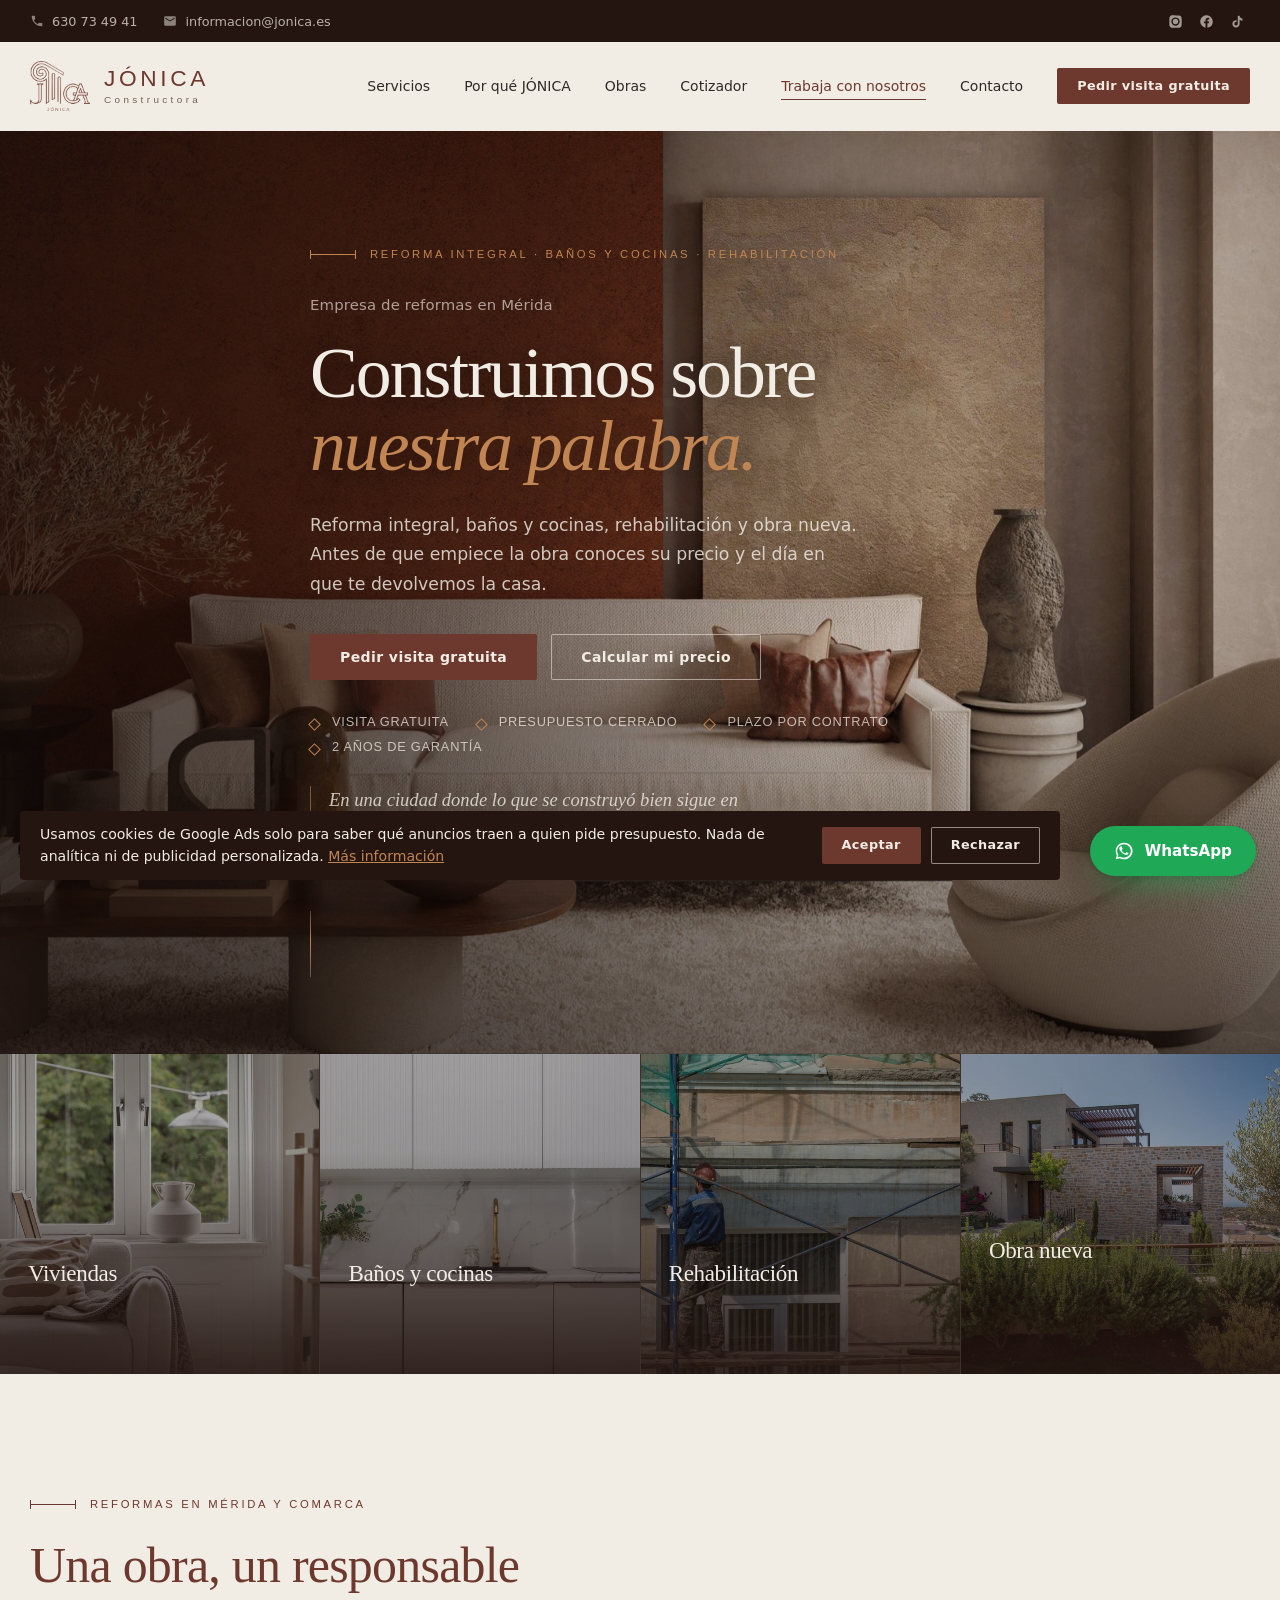
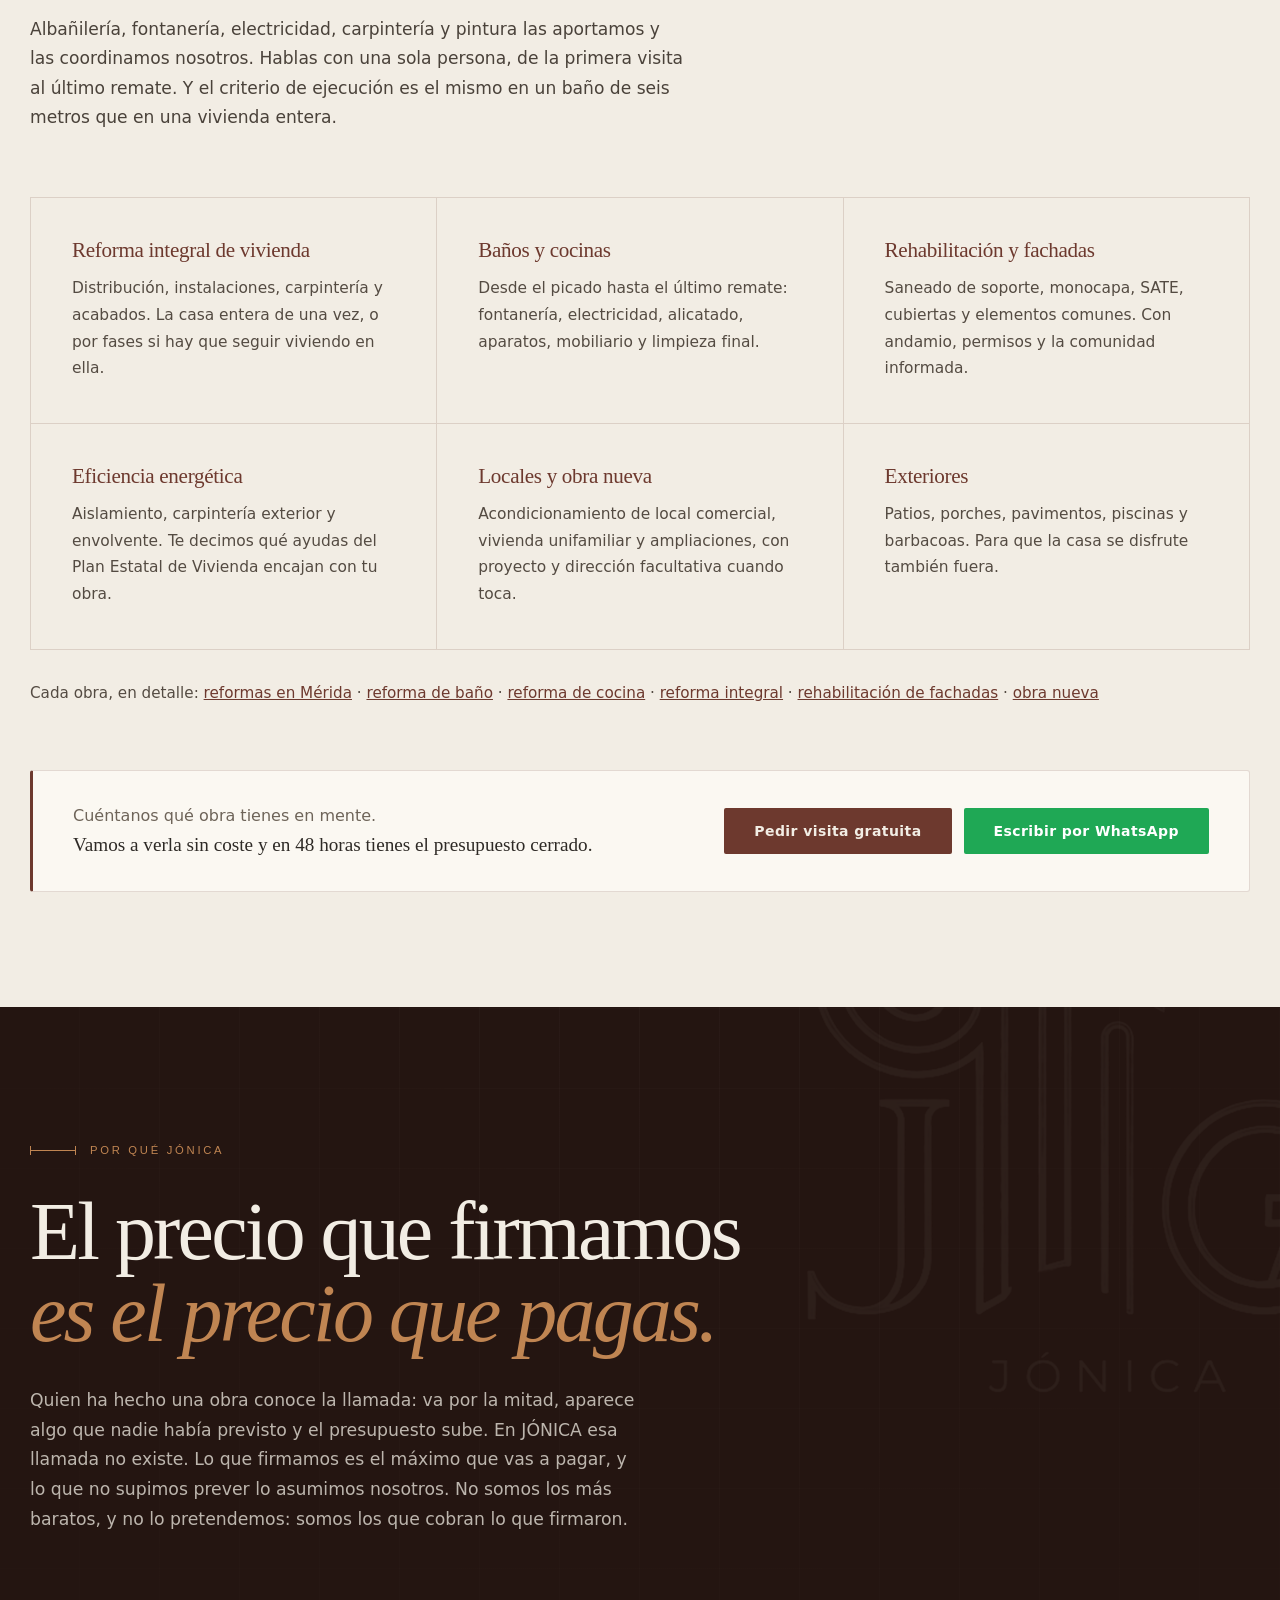
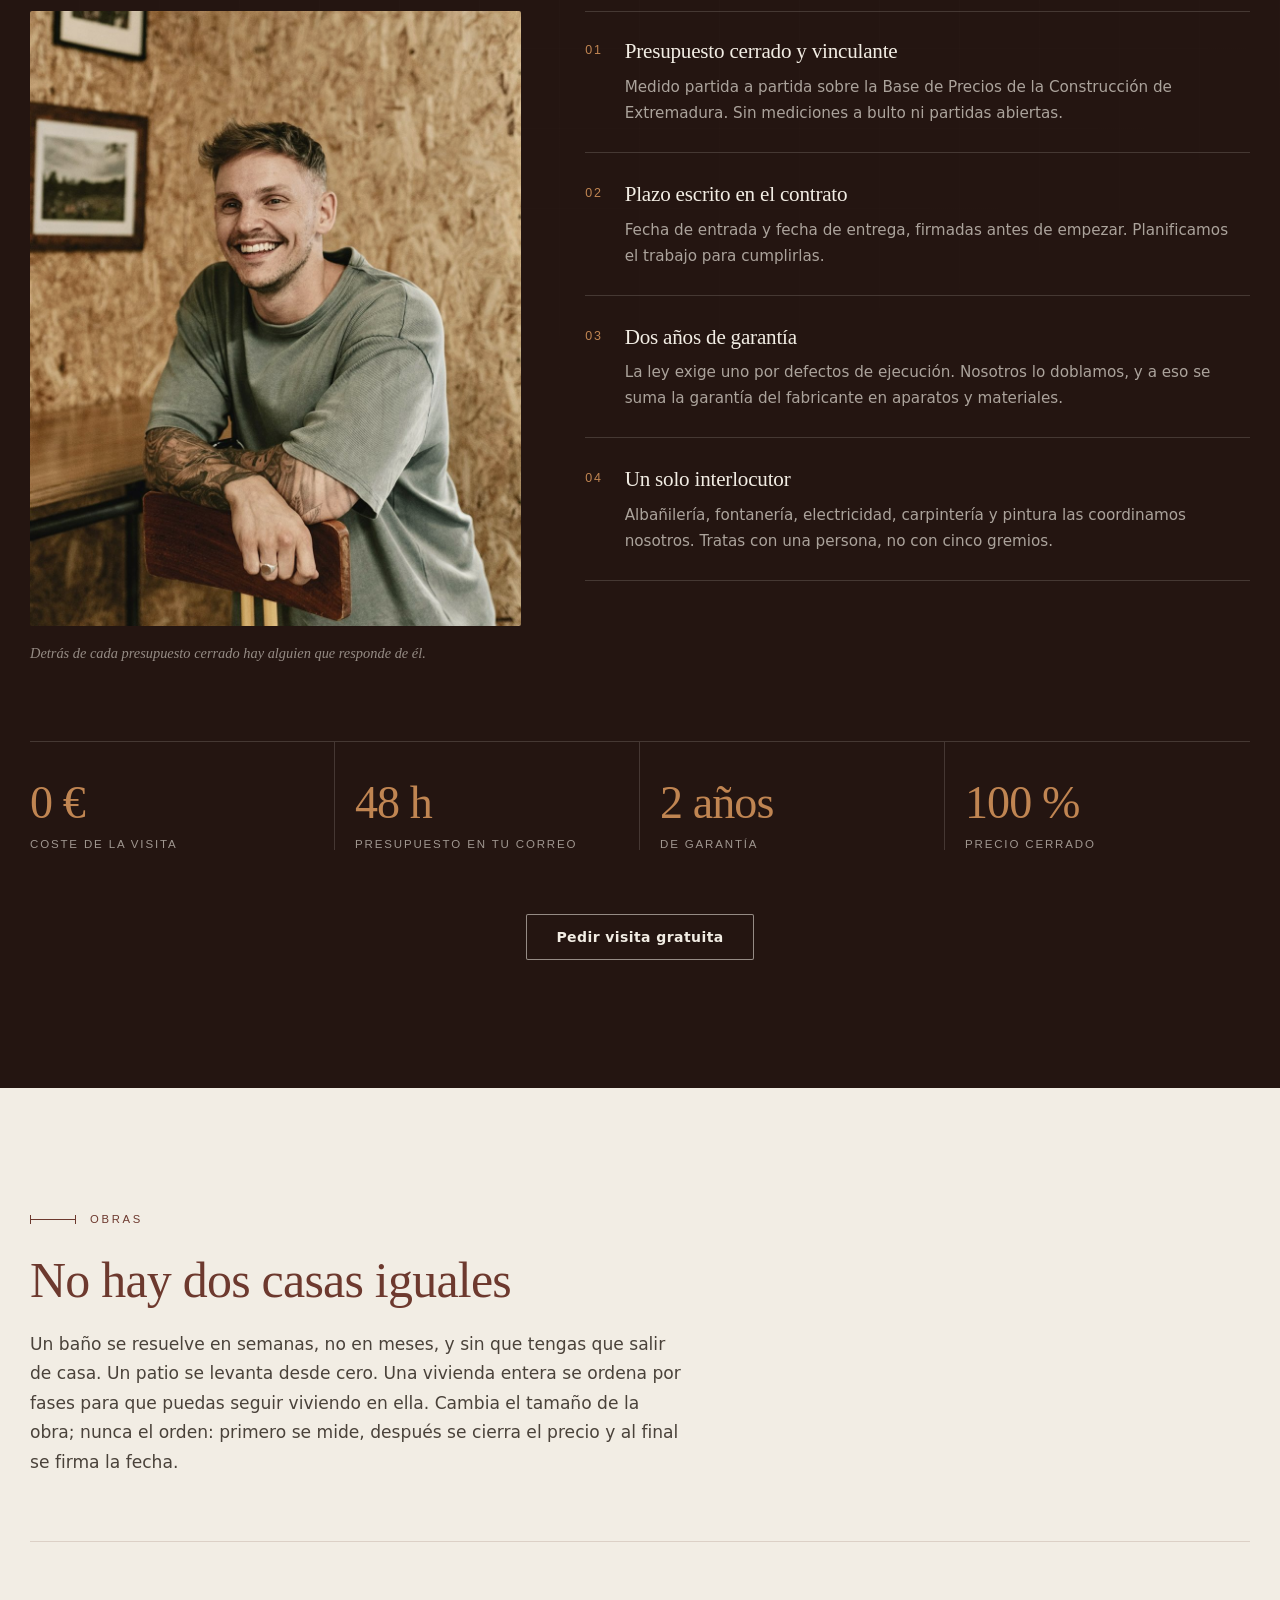
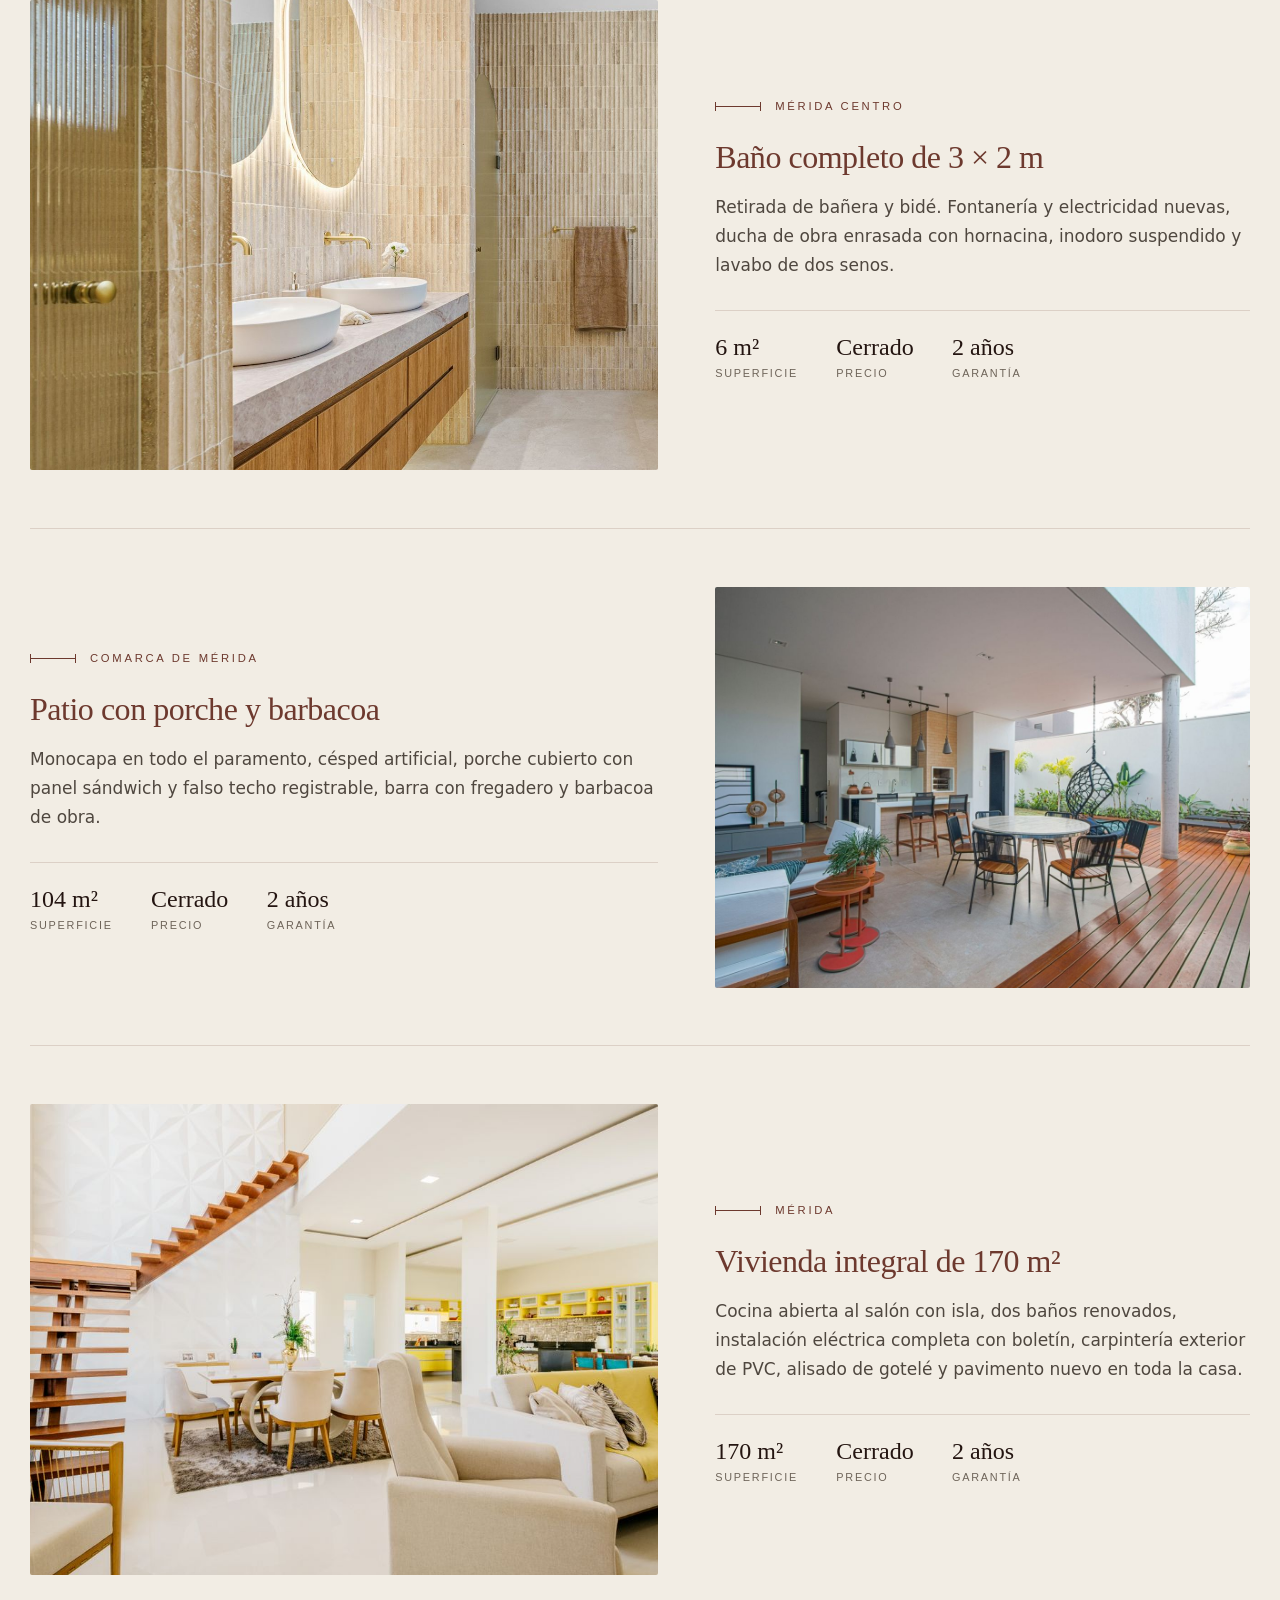
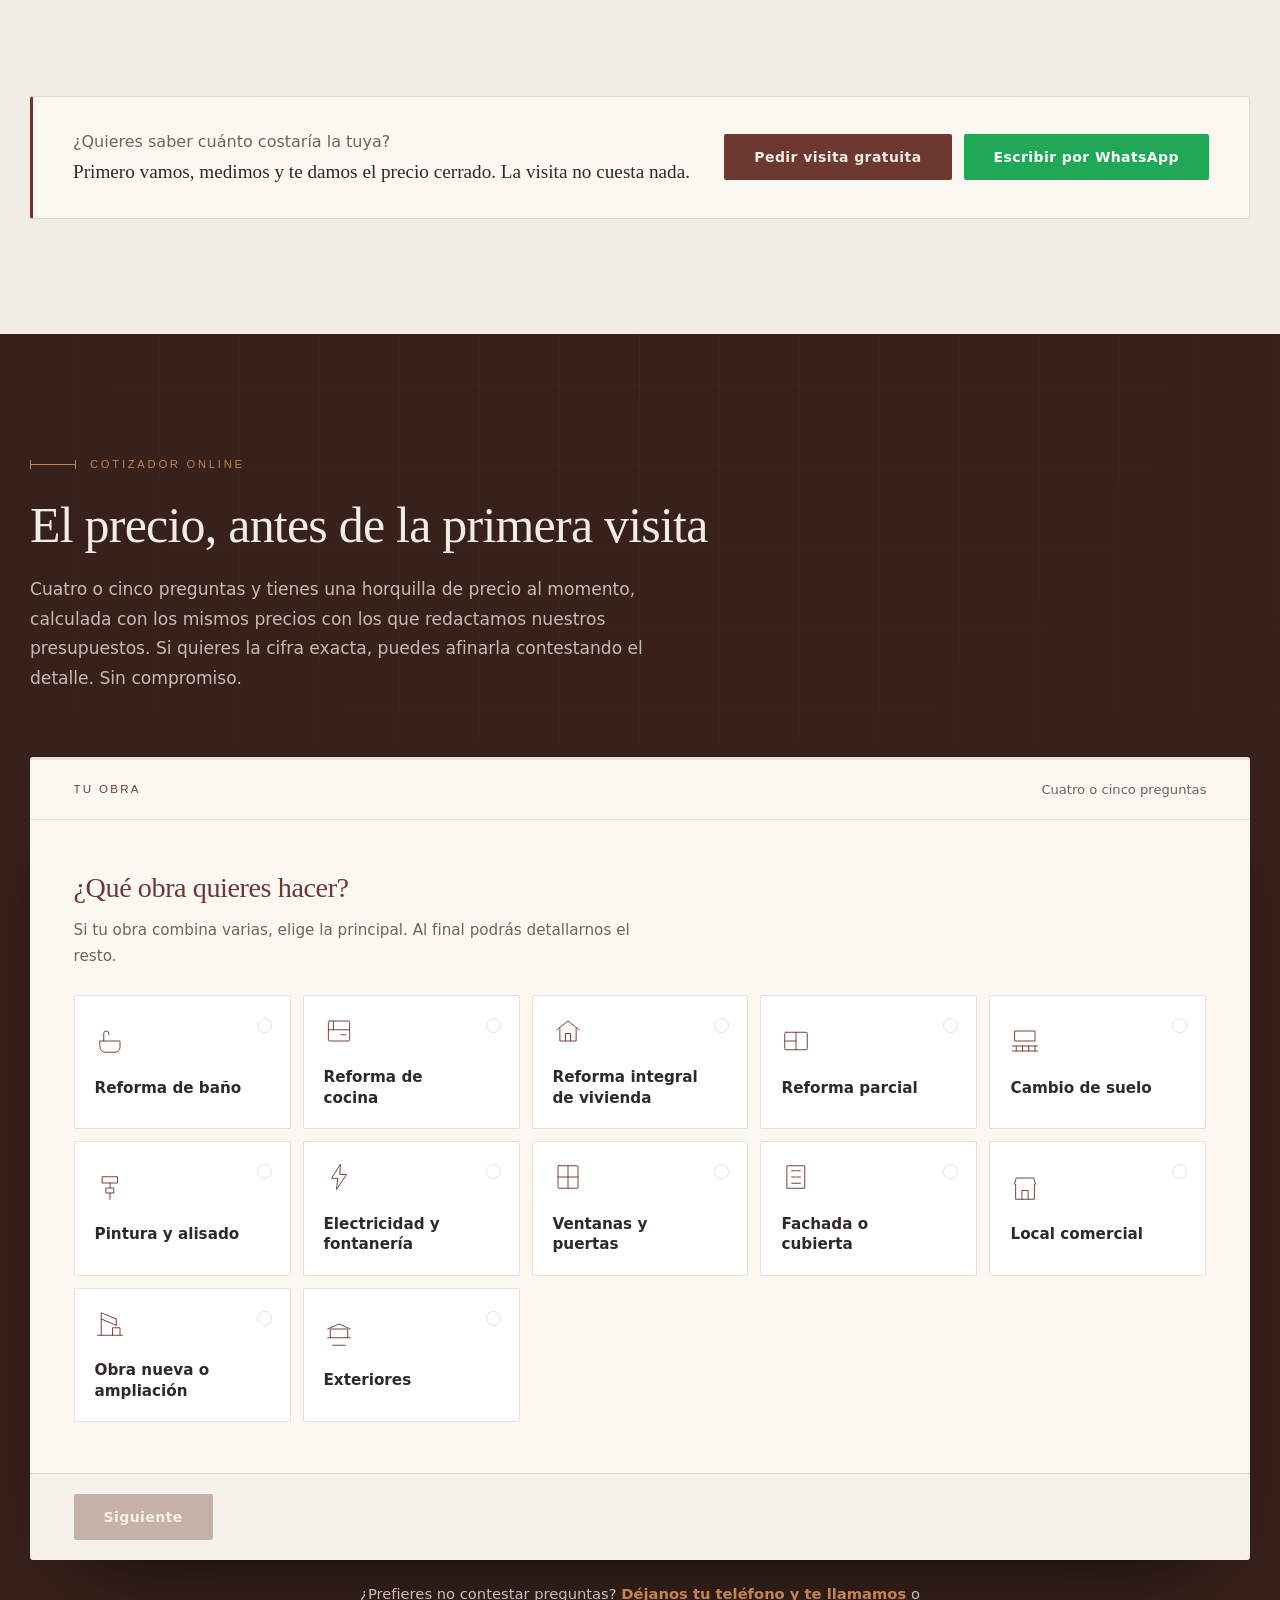
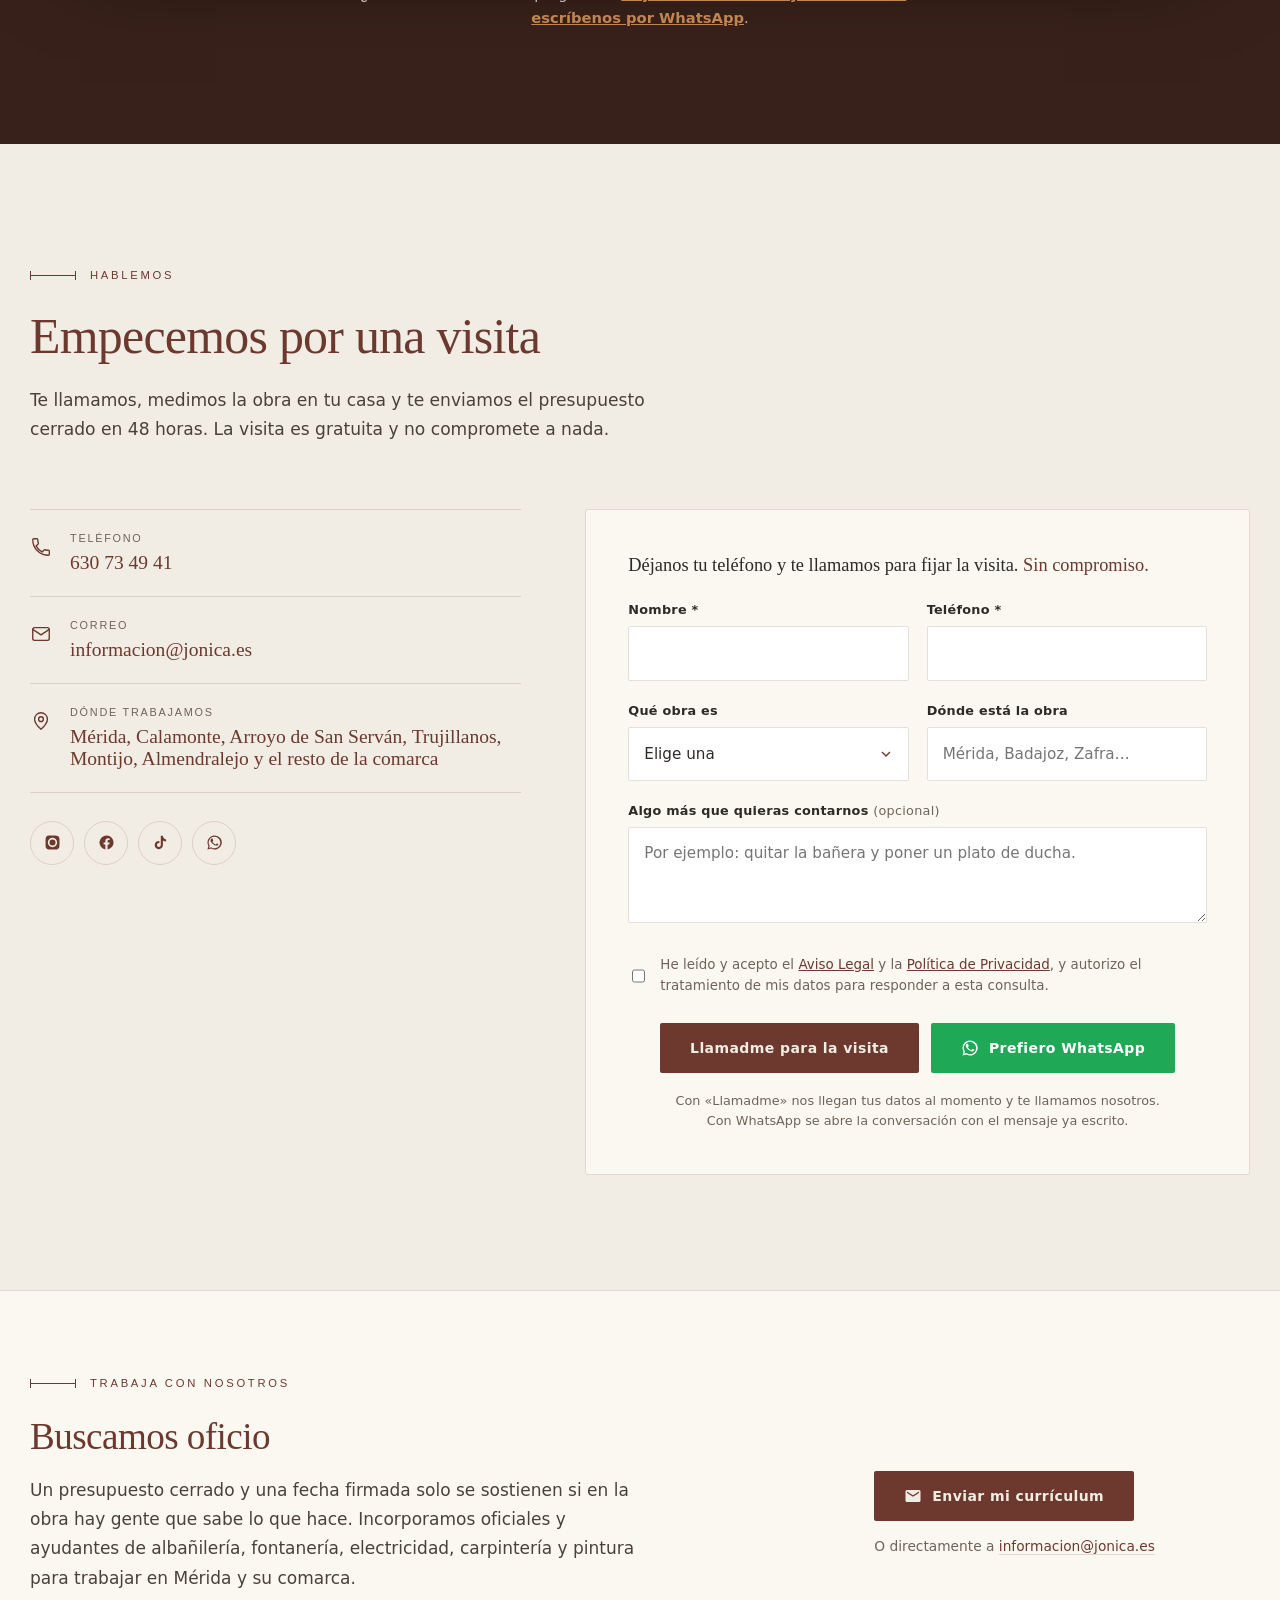
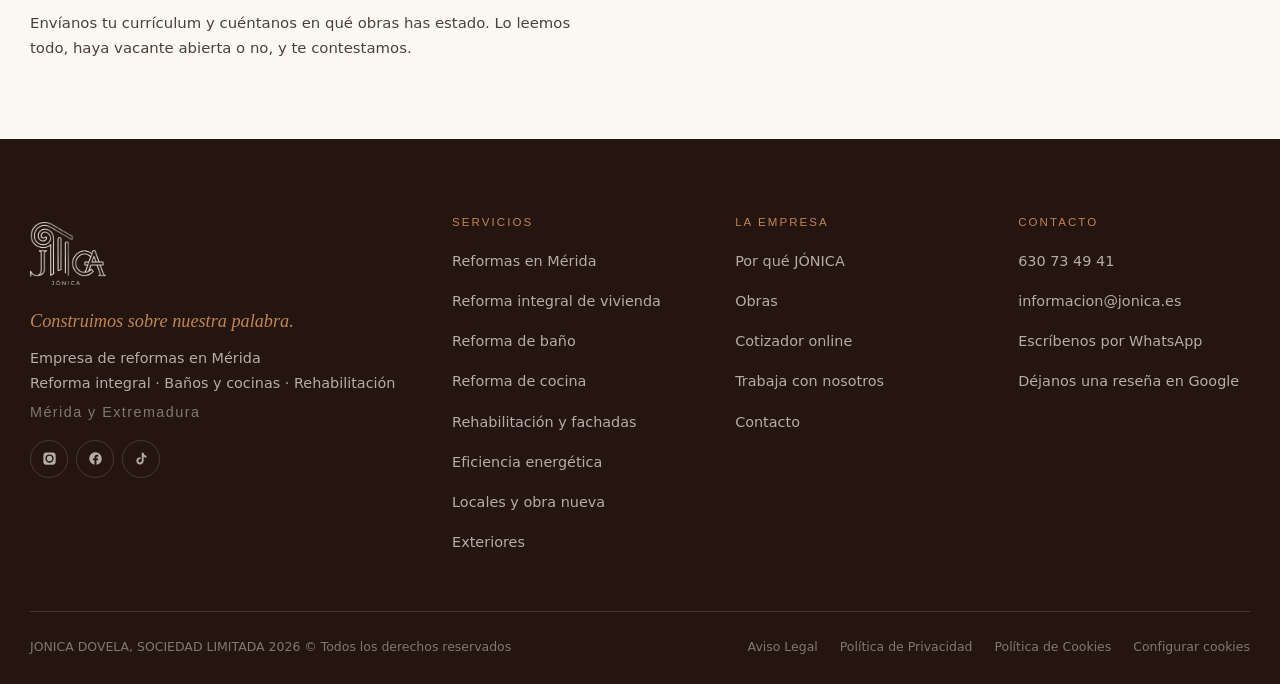
<file: index.html>
<!DOCTYPE html>
<html lang="es">
<head>
<meta charset="utf-8">
<meta name="viewport" content="width=device-width, initial-scale=1">
<title>Empresa de reformas en Mérida | JÓNICA CONSTRUCTORA</title>
<meta name="description" content="Reformas de baño, cocina y vivienda completa en Mérida y su comarca. Visita gratuita, presupuesto cerrado en 48 horas y plazo escrito en el contrato.">
<meta name="theme-color" content="#241511">
<link rel="icon" href="assets/logo-terracota.png?v=0fff7d85">
<link rel="canonical" href="https://jonica.es/">

<meta property="og:type" content="website">
<meta property="og:title" content="JÓNICA CONSTRUCTORA · Construimos sobre nuestra palabra">
<meta property="og:description" content="Empresa de reformas en Mérida: reforma integral, baños y cocinas, rehabilitación. Presupuesto cerrado, plazo por contrato y dos años de garantía.">
<meta property="og:image" content="https://jonica.es/assets/portada.jpg?v=0730b258">
<meta property="og:url" content="https://jonica.es/">
<meta property="og:locale" content="es_ES">

<link rel="preload" as="image" href="assets/portada.jpg?v=0730b258">
<link rel="stylesheet" href="assets/estilos.css?v=313b0e98">

<!-- Marca que hay JavaScript. Las animaciones de entrada parten de opacidad
     cero y es el JavaScript el que las enciende: sin esta clase, un navegador
     con el script bloqueado se quedaría con la página en blanco. -->
<script>document.documentElement.className += ' js';</script>

<script type="application/ld+json">
{
  "@context": "https://schema.org",
  "@type": "GeneralContractor",
  "@id": "https://jonica.es/#empresa",
  "name": "JÓNICA CONSTRUCTORA",
  "legalName": "JONICA DOVELA, SOCIEDAD LIMITADA",
  "slogan": "Construimos sobre nuestra palabra.",
  "description": "Empresa de reformas en Mérida: reforma integral, baños y cocinas, rehabilitación y obra nueva. Presupuesto cerrado y vinculante, plazo escrito en contrato y dos años de garantía.",
  "image": "https://jonica.es/assets/portada.jpg?v=0730b258",
  "logo": "https://jonica.es/assets/logo-terracota.png?v=0fff7d85",
  "url": "https://jonica.es/",
  "telephone": "+34630734941",
  "email": "informacion@jonica.es",
  "address": {
    "@type": "PostalAddress",
    "addressLocality": "Mérida",
    "postalCode": "06800",
    "addressRegion": "Badajoz",
    "addressCountry": "ES"
  },
  "geo": { "@type": "GeoCoordinates", "latitude": 38.9161, "longitude": -6.3437 },
  "areaServed": ["Mérida", "Calamonte", "Arroyo de San Serván", "La Garrovilla", "Esparragalejo", "Mirandilla", "Trujillanos", "Valverde de Mérida", "San Pedro de Mérida", "Don Álvaro", "Villagonzalo", "La Zarza", "Torremayor", "Montijo", "Almendralejo"],
  "sameAs": [
    "https://g.page/r/CRn0P5G3uxmUEBM",
    "https://www.instagram.com/jonica.es",
    "https://www.facebook.com/profile.php?id=61593149879597",
    "https://www.tiktok.com/@jonica.es"
  ]
}
</script>
</head>
<body>

<a class="saltar" href="#principal">Saltar al contenido</a>

<!-- ============================ BARRA SUPERIOR ============================ -->
<div class="barra-sup">
  <div class="envoltura">
    <div class="barra-sup__datos">
      <a data-tel href="tel:+34630734941">
        <svg viewBox="0 0 24 24" aria-hidden="true"><path d="M6.6 10.8c1.4 2.8 3.8 5.1 6.6 6.6l2.2-2.2c.3-.3.7-.4 1-.2 1.2.4 2.4.6 3.7.6.6 0 1 .4 1 1V20c0 .6-.4 1-1 1C10.6 21 3 13.4 3 4c0-.6.4-1 1-1h3.5c.6 0 1 .4 1 1 0 1.3.2 2.5.6 3.7.1.4 0 .7-.2 1z"/></svg>
        630 73 49 41
      </a>
      <a class="barra-sup__correo" data-correo href="mailto:informacion@jonica.es">
        <svg viewBox="0 0 24 24" aria-hidden="true"><path d="M20 4H4a2 2 0 0 0-2 2v12a2 2 0 0 0 2 2h16a2 2 0 0 0 2-2V6a2 2 0 0 0-2-2zm0 4l-8 5-8-5V6l8 5 8-5z"/></svg>
        informacion@jonica.es
      </a>
    </div>
    <div class="barra-sup__redes">
      <a href="https://www.instagram.com/jonica.es" target="_blank" rel="noopener" aria-label="Instagram de Jónica Constructora">
        <svg viewBox="0 0 24 24" aria-hidden="true"><path d="M12 2.2c3.2 0 3.6 0 4.9.1 1.2.1 1.8.2 2.2.4.6.2 1 .5 1.4.9.4.4.7.8.9 1.4.2.4.4 1 .4 2.2.1 1.3.1 1.7.1 4.9s0 3.6-.1 4.9c-.1 1.2-.2 1.8-.4 2.2-.2.6-.5 1-.9 1.4-.4.4-.8.7-1.4.9-.4.2-1 .4-2.2.4-1.3.1-1.7.1-4.9.1s-3.6 0-4.9-.1c-1.2-.1-1.8-.2-2.2-.4-.6-.2-1-.5-1.4-.9-.4-.4-.7-.8-.9-1.4-.2-.4-.4-1-.4-2.2C2.2 15.6 2.2 15.2 2.2 12s0-3.6.1-4.9c.1-1.2.2-1.8.4-2.2.2-.6.5-1 .9-1.4.4-.4.8-.7 1.4-.9.4-.2 1-.4 2.2-.4C8.4 2.2 8.8 2.2 12 2.2zm0 3.2A6.6 6.6 0 1 0 18.6 12 6.6 6.6 0 0 0 12 5.4zm0 10.9A4.3 4.3 0 1 1 16.3 12 4.3 4.3 0 0 1 12 16.3zm6.9-11.1a1.5 1.5 0 1 1-1.5-1.5 1.5 1.5 0 0 1 1.5 1.5z"/></svg>
        <span class="solo-lectores">Instagram</span>
      </a>
      <a href="https://www.facebook.com/profile.php?id=61593149879597" target="_blank" rel="noopener" aria-label="Facebook de Jónica Constructora">
        <svg viewBox="0 0 24 24" aria-hidden="true"><path d="M22 12a10 10 0 1 0-11.6 9.9v-7H7.9V12h2.5V9.8c0-2.5 1.5-3.9 3.8-3.9 1.1 0 2.2.2 2.2.2v2.5h-1.3c-1.2 0-1.6.8-1.6 1.6V12h2.8l-.4 2.9h-2.4v7A10 10 0 0 0 22 12z"/></svg>
        <span class="solo-lectores">Facebook</span>
      </a>
      <a href="https://www.tiktok.com/@jonica.es" target="_blank" rel="noopener" aria-label="TikTok de Jónica Constructora">
        <svg viewBox="0 0 24 24" aria-hidden="true"><path d="M16.6 5.8a4.8 4.8 0 0 1-1.2-3.2h-3v13a2.7 2.7 0 1 1-2-2.6V9.9a5.8 5.8 0 1 0 5 5.7V9.3a7.8 7.8 0 0 0 4.5 1.4V7.7a4.8 4.8 0 0 1-3.3-1.9z"/></svg>
        <span class="solo-lectores">TikTok</span>
      </a>
    </div>
  </div>
</div>

<!-- ============================== CABECERA =============================== -->
<header class="cabecera">
  <div class="envoltura">
    <a class="marca" href="#" aria-label="JÓNICA CONSTRUCTORA, inicio">
      <img class="marca__mark" src="assets/logo-terracota.png?v=0fff7d85" alt="" width="360" height="302">
      <span class="marca__texto">
        <span class="marca__nombre">JÓNICA</span>
        <span class="marca__bajada">Constructora</span>
      </span>
    </a>

    <button class="hamburguesa" type="button" aria-expanded="false" aria-controls="menu-principal" aria-label="Abrir el menú">
      <i></i>
    </button>

    <nav class="menu" id="menu-principal" aria-label="Menú principal">
      <a href="#servicios">Servicios</a>
      <a href="#nosotros">Por qué JÓNICA</a>
      <a href="#obras">Obras</a>
      <a href="#cotizador">Cotizador</a>
      <a href="#empleo">Trabaja con nosotros</a>
      <a href="#contacto">Contacto</a>
      <a class="btn btn--peq" href="#contacto">Pedir visita gratuita</a>
    </nav>
  </div>
</header>

<main id="principal">

<!-- =============================== PORTADA =============================== -->
<section class="portada">
  <div class="portada__foto" aria-hidden="true">
    <img src="assets/portada.jpg?v=0730b258" alt="" width="1900" height="1175" fetchpriority="high">
  </div>
  <span class="portada__velo" aria-hidden="true"></span>

  <div class="envoltura portada__caja">
    <span class="cota cota--claro" data-entra style="animation-delay:.08s">Reforma integral · Baños y cocinas · Rehabilitación</span>

    <!-- El lema de la casa. La jónica es una columna, y una columna se
         sostiene sobre su base: por eso «construimos sobre» y no «cumplimos».
         Dice el presupuesto cerrado y el plazo firmado sin nombrar el dinero,
         que es cosa del párrafo de debajo. -->
    <h1 data-entra style="animation-delay:.18s">
      <span class="portada__sobre">Empresa de reformas en Mérida</span>
      <span class="portada__lema">Construimos sobre<em>nuestra palabra.</em></span>
    </h1>

    <!-- Los tres sellos de abajo ya enumeran las garantías; este párrafo no
         las repite. Dice qué hacemos y remata con lo único que el cliente
         quiere oír de verdad: cuándo recupera su casa. -->
    <p class="portada__parrafo" data-entra style="animation-delay:.36s">
      Reforma integral, baños y cocinas, rehabilitación y obra nueva.
      Antes de que empiece la obra conoces su precio y el día en que
      te devolvemos la casa.
    </p>

    <!-- La acción principal es la visita: es lo que convierte una visita a la
         web en un cliente. El cotizador queda de segunda para quien quiere
         echar números antes de hablar; WhatsApp ya está siempre en la esquina. -->
    <div class="portada__botones" data-entra style="animation-delay:.48s">
      <a class="btn" href="#contacto">Pedir visita gratuita</a>
      <a class="btn btn--claro" href="#cotizador">Calcular mi precio</a>
    </div>

    <ul class="sellos" data-entra style="animation-delay:.6s">
      <li>Visita gratuita</li>
      <li>Presupuesto cerrado</li>
      <li>Plazo por contrato</li>
      <li>2 años de garantía</li>
    </ul>

    <!-- La nota de Mérida. Es la única licencia literaria de toda la web y se
         la puede permitir porque no promete nada: solo sitúa a la empresa en
         una ciudad donde la obra bien hecha lleva veinte siglos demostrándolo.
         El dato (dos mil años, cien años) hace el trabajo que en otra web haría
         la palabra «calidad». -->
    <p class="portada__nota" data-entra style="animation-delay:.72s">
      En una ciudad donde lo que se construyó bien sigue en pie dos mil años
      después, <em>no nos parece mucho pedir que una casa aguante otros cien.</em>
    </p>

    <span class="baja" data-entra style="animation-delay:.8s" aria-hidden="true"></span>
  </div>
</section>

<!-- ============================= CATEGORÍAS ============================== -->
<section class="paneles" aria-label="Qué tipo de obra hacemos">
  <a class="panel" href="reforma-integral-merida" data-revela>
    <img src="assets/cat-viviendas.jpg?v=9f24107b" alt="Salón de vivienda tras una reforma integral" width="800" height="600" loading="lazy">
    <span class="panel__cuerpo">
      <h3>Viviendas</h3>
      <p>Reforma integral, redistribución y actualización de pisos y viviendas.</p>
    </span>
  </a>
  <a class="panel" href="reforma-bano-merida" data-revela>
    <img src="assets/cat-banos-cocinas.jpg?v=78fd0f29" alt="Cocina reformada de gama alta" width="800" height="600" loading="lazy">
    <span class="panel__cuerpo">
      <h3>Baños y cocinas</h3>
      <p>Obra de ciclo corto, ejecutada de una vez y con fecha de entrega.</p>
    </span>
  </a>
  <a class="panel" href="#cotizador" data-revela>
    <img src="assets/cat-rehabilitacion.jpg?v=b9112d75" alt="Operario enfoscando una fachada desde el andamio" width="800" height="600" loading="lazy">
    <span class="panel__cuerpo">
      <h3>Rehabilitación</h3>
      <p>Fachadas, cubiertas y casas con historia devueltas a la vida.</p>
    </span>
  </a>
  <a class="panel" href="#cotizador" data-revela>
    <img src="assets/cat-obra-nueva.jpg?v=0b61bdaf" alt="Vivienda unifamiliar de nueva planta con fachada de piedra y porche" width="900" height="675" loading="lazy">
    <span class="panel__cuerpo">
      <h3>Obra nueva</h3>
      <p>Vivienda de nueva planta, ampliaciones y la estructura que las sostiene.</p>
    </span>
  </a>
</section>

<!-- ============================== SERVICIOS ============================== -->
<section class="seccion" id="servicios">
  <div class="envoltura">
    <header class="encabezado" data-revela>
      <span class="cota">Reformas en Mérida y comarca</span>
      <h2 class="titulo">Una obra, un responsable</h2>
      <p class="entradilla">
        Albañilería, fontanería, electricidad, carpintería y pintura las
        aportamos y las coordinamos nosotros. Hablas con una sola persona, de la
        primera visita al último remate. Y el criterio de ejecución es el mismo
        en un baño de seis metros que en una vivienda entera.
      </p>
    </header>

    <div class="servicios" data-escalona>
      <article class="servicio" data-revela>
        <h3>Reforma integral de vivienda</h3>
        <p>Distribución, instalaciones, carpintería y acabados. La casa entera de una vez, o por fases si hay que seguir viviendo en ella.</p>
      </article>
      <article class="servicio" data-revela>
        <h3>Baños y cocinas</h3>
        <p>Desde el picado hasta el último remate: fontanería, electricidad, alicatado, aparatos, mobiliario y limpieza final.</p>
      </article>
      <article class="servicio" data-revela>
        <h3>Rehabilitación y fachadas</h3>
        <p>Saneado de soporte, monocapa, SATE, cubiertas y elementos comunes. Con andamio, permisos y la comunidad informada.</p>
      </article>
      <article class="servicio" data-revela>
        <h3>Eficiencia energética</h3>
        <p>Aislamiento, carpintería exterior y envolvente. Te decimos qué ayudas del Plan Estatal de Vivienda encajan con tu obra.</p>
      </article>
      <article class="servicio" data-revela>
        <h3>Locales y obra nueva</h3>
        <p>Acondicionamiento de local comercial, vivienda unifamiliar y ampliaciones, con proyecto y dirección facultativa cuando toca.</p>
      </article>
      <article class="servicio" data-revela>
        <h3>Exteriores</h3>
        <p>Patios, porches, pavimentos, piscinas y barbacoas. Para que la casa se disfrute también fuera.</p>
      </article>
    </div>

    <p class="servicios__mas" data-revela>
      Cada obra, en detalle:
      <a href="reformas-merida">reformas en Mérida</a> ·
      <a href="reforma-bano-merida">reforma de baño</a> ·
      <a href="reforma-cocina-merida">reforma de cocina</a> ·
      <a href="reforma-integral-merida">reforma integral</a> ·
      <a href="rehabilitacion-fachadas-merida">rehabilitación de fachadas</a> ·
      <a href="obra-nueva-merida">obra nueva</a>
    </p>

    <div class="llamada" data-revela>
      <p>Cuéntanos qué obra tienes en mente. <b>Vamos a verla sin coste y en 48 horas tienes el presupuesto cerrado.</b></p>
      <div class="llamada__botones">
        <a class="btn" href="#contacto">Pedir visita gratuita</a>
        <a class="btn btn--wa" data-wa href="https://wa.me/34684394567" target="_blank" rel="noopener">Escribir por WhatsApp</a>
      </div>
    </div>
  </div>
</section>

<!-- ============================== POR QUÉ ================================ -->
<section class="porque" id="nosotros">
  <span class="porque__trama" aria-hidden="true"></span>
  <img class="porque__marca" src="assets/logo-crema.png?v=60abdd3d" alt="" aria-hidden="true" width="760" height="638" loading="lazy">

  <div class="envoltura">
    <header class="porque__cabeza">
      <span class="cota cota--claro" data-revela>Por qué JÓNICA</span>
      <!-- Aquí es donde se habla de dinero, ya que el lema de portada no lo
           hace: la portada promete la palabra dada y esta sección la concreta
           en la única cifra que le preocupa al cliente, la final. -->
      <!-- El titular es una afirmación cerrada, sin adjetivos y sin negación:
           la promesa entera cabe en siete palabras. El salto va a mano para
           que la segunda línea caiga sobre «pagas». -->
      <h2 class="porque__titulo" data-revela>
        El precio que firmamos
        <em>es el precio que pagas.</em>
      </h2>
      <p class="porque__bajada" data-revela>
        Quien ha hecho una obra conoce la llamada: va por la mitad, aparece algo
        que nadie había previsto y el presupuesto sube. En JÓNICA esa llamada no
        existe. Lo que firmamos es el máximo que vas a pagar, y lo que no
        supimos prever lo asumimos nosotros. No somos los más baratos, y no lo
        pretendemos: somos los que cobran lo que firmaron.
      </p>
    </header>

    <div class="porque__cuerpo">
      <figure class="porque__foto" data-revela="izq">
        <!-- La única foto de la web en la que alguien mira a cámara, y está
             aquí a propósito: esta es la sección en la que se pide confianza,
             y la confianza se le da a una cara, no a un argumento. -->
        <img src="assets/equipo.jpg?v=554ee731" alt="Miembro del equipo de JÓNICA mirando a cámara en una vivienda en obra" width="1000" height="1250" loading="lazy">
        <figcaption>Detrás de cada presupuesto cerrado hay alguien que responde de él.</figcaption>
      </figure>

      <ul class="pilares" data-escalona>
        <li data-revela>
          <span class="pilar__num">01</span>
          <div>
            <b>Presupuesto cerrado y vinculante</b>
            <p>Medido partida a partida sobre la Base de Precios de la Construcción de Extremadura. Sin mediciones a bulto ni partidas abiertas.</p>
          </div>
        </li>
        <li data-revela>
          <span class="pilar__num">02</span>
          <div>
            <b>Plazo escrito en el contrato</b>
            <p>Fecha de entrada y fecha de entrega, firmadas antes de empezar. Planificamos el trabajo para cumplirlas.</p>
          </div>
        </li>
        <li data-revela>
          <span class="pilar__num">03</span>
          <div>
            <b>Dos años de garantía</b>
            <p>La ley exige uno por defectos de ejecución. Nosotros lo doblamos, y a eso se suma la garantía del fabricante en aparatos y materiales.</p>
          </div>
        </li>
        <li data-revela>
          <span class="pilar__num">04</span>
          <div>
            <b>Un solo interlocutor</b>
            <p>Albañilería, fontanería, electricidad, carpintería y pintura las coordinamos nosotros. Tratas con una persona, no con cinco gremios.</p>
          </div>
        </li>
      </ul>
    </div>

    <div class="cifras" data-escalona>
      <div class="cifra" data-revela><b data-cuenta="0" data-sufijo=" €">0 €</b><span>Coste de la visita</span></div>
      <div class="cifra" data-revela><b data-cuenta="48" data-sufijo=" h">48 h</b><span>Presupuesto en tu correo</span></div>
      <div class="cifra" data-revela><b data-cuenta="2" data-sufijo=" años">2 años</b><span>De garantía</span></div>
      <div class="cifra" data-revela><b data-cuenta="100" data-sufijo=" %">100 %</b><span>Precio cerrado</span></div>
    </div>

    <div class="llamada llamada--oscura" data-revela>
      <a class="btn btn--claro" href="#contacto">Pedir visita gratuita</a>
    </div>
  </div>
</section>

<!-- =============================== OBRAS ================================= -->
<section class="seccion obras" id="obras">
  <div class="envoltura">
    <header class="encabezado" data-revela>
      <span class="cota">Obras</span>
      <h2 class="titulo">No hay dos casas iguales</h2>
      <p class="entradilla">
        Un baño se resuelve en semanas, no en meses, y sin que tengas que salir
        de casa. Un patio se levanta desde cero. Una vivienda entera se ordena
        por fases para que puedas seguir viviendo en ella. Cambia el tamaño de
        la obra; nunca el orden: primero se mide, después se cierra el precio y
        al final se firma la fecha.
      </p>
    </header>

    <article class="obra" data-revela>
      <figure class="obra__foto">
        <img src="assets/obra-bano.jpg?v=7a996282" alt="Baño reformado en tonos crema, con mueble de dos senos, grifería en latón y mampara de la ducha de obra" width="1200" height="900" loading="lazy">
      </figure>
      <div class="obra__texto">
        <span class="cota">Mérida centro</span>
        <h3>Baño completo de 3 × 2 m</h3>
        <p>
          Retirada de bañera y bidé. Fontanería y electricidad nuevas, ducha de
          obra enrasada con hornacina, inodoro suspendido y lavabo de dos senos.
        </p>
        <ul class="obra__ficha">
          <li><b>6 m²</b><span>Superficie</span></li>
          <li><b>Cerrado</b><span>Precio</span></li>
          <li><b>2 años</b><span>Garantía</span></li>
        </ul>
      </div>
    </article>

    <article class="obra obra--invertida" data-revela>
      <figure class="obra__foto">
        <img src="assets/obra-exteriores.jpg?v=6f44fef1" alt="Porche cubierto con falso techo, barra con fregadero, barbacoa de obra y mesa de comedor abierta al jardín" width="1200" height="900" loading="lazy">
      </figure>
      <div class="obra__texto">
        <span class="cota">Comarca de Mérida</span>
        <h3>Patio con porche y barbacoa</h3>
        <p>
          Monocapa en todo el paramento, césped artificial, porche cubierto con
          panel sándwich y falso techo registrable, barra con fregadero y
          barbacoa de obra.
        </p>
        <ul class="obra__ficha">
          <li><b>104 m²</b><span>Superficie</span></li>
          <li><b>Cerrado</b><span>Precio</span></li>
          <li><b>2 años</b><span>Garantía</span></li>
        </ul>
      </div>
    </article>

    <article class="obra" data-revela>
      <figure class="obra__foto">
        <img src="assets/obra-vivienda.jpg?v=1a87e496" alt="Salón con la cocina abierta tras una reforma integral de vivienda" width="900" height="675" loading="lazy">
      </figure>
      <div class="obra__texto">
        <span class="cota">Mérida</span>
        <h3>Vivienda integral de 170 m²</h3>
        <p>
          Cocina abierta al salón con isla, dos baños renovados, instalación
          eléctrica completa con boletín, carpintería exterior de PVC, alisado
          de gotelé y pavimento nuevo en toda la casa.
        </p>
        <ul class="obra__ficha">
          <li><b>170 m²</b><span>Superficie</span></li>
          <li><b>Cerrado</b><span>Precio</span></li>
          <li><b>2 años</b><span>Garantía</span></li>
        </ul>
      </div>
    </article>

    <div class="llamada" data-revela>
      <p>¿Quieres saber cuánto costaría la tuya? <b>Primero vamos, medimos y te damos el precio cerrado. La visita no cuesta nada.</b></p>
      <div class="llamada__botones">
        <a class="btn" href="#contacto">Pedir visita gratuita</a>
        <a class="btn btn--wa" data-wa href="https://wa.me/34684394567" target="_blank" rel="noopener">Escribir por WhatsApp</a>
      </div>
    </div>
  </div>
</section>

<!-- ============================== RESEÑAS ================================
     Sale oculta y la enseña el JavaScript solo si hay reseñas de verdad. Una
     sección de opiniones vacía, o con una sola, resta en vez de sumar.
     ====================================================================== -->
<section class="seccion resenas" id="resenas" hidden>
  <div class="envoltura">
    <header class="encabezado" data-revela>
      <span class="cota">Lo que dicen</span>
      <h2 class="titulo">Lo cuentan ellos, no nosotros</h2>
      <p class="entradilla">
        Son las reseñas de nuestra ficha de Google, copiadas tal cual. Están
        todas allí, públicas y con el nombre de quien las escribe: el enlace de
        abajo lleva a la ficha para que las leas sin pasar por nosotros.
      </p>
    </header>

    <p class="resenas__nota" data-revela>
      <b id="resenas-media"></b>
      <span class="resenas__barras" id="resenas-estrellas" aria-hidden="true"></span>
      <a id="resenas-enlace" href="https://maps.google.com/?cid=10671767189121397785"
         target="_blank" rel="noopener"><span id="resenas-cuantas"></span> en Google</a>
    </p>

    <div class="resenas__lista" id="resenas-lista"></div>

    <div class="llamada" data-revela>
      <p>¿Hemos trabajado en tu casa? <b>Contarlo lleva un minuto y es lo que lee el siguiente que nos busca.</b></p>
      <div class="llamada__botones">
        <a class="btn btn--linea" href="https://search.google.com/local/writereview?placeid=ChIJpRSHyXCEM4MRGfQ_kbe7GZQ"
           target="_blank" rel="noopener">Dejar una reseña en Google</a>
      </div>
    </div>
  </div>
</section>

<!-- ============================= COTIZADOR =============================== -->
<section class="cotizador" id="cotizador">
  <span class="porque__trama" aria-hidden="true"></span>
  <div class="envoltura">
    <header class="encabezado encabezado--claro" data-revela>
      <span class="cota cota--claro">Cotizador online</span>
      <h2 class="titulo titulo--claro">El precio, antes de la primera visita</h2>
      <p class="entradilla">
        Cuatro o cinco preguntas y tienes una horquilla de precio al momento,
        calculada con los mismos precios con los que redactamos nuestros
        presupuestos. Si quieres la cifra exacta, puedes afinarla contestando
        el detalle. Sin compromiso.
      </p>
    </header>

    <div class="caja-cot" id="caja-cotizador" data-revela="zoom">
      <noscript>
        <p style="padding:40px">El cotizador necesita JavaScript activado. Si lo prefieres,
        escríbenos por WhatsApp al 684 39 45 67 y te damos la estimación nosotros.</p>
      </noscript>
    </div>

    <!-- La salida para quien no quiere contestar preguntas: que no se vaya sin
         dejar el teléfono. -->
    <p class="cot__atajo">
      ¿Prefieres no contestar preguntas? <a href="#contacto">Déjanos tu teléfono y te llamamos</a>
      o <a data-wa href="https://wa.me/34684394567" target="_blank" rel="noopener">escríbenos por WhatsApp</a>.
    </p>
  </div>
</section>

<!-- ============================== CONTACTO =============================== -->
<section class="seccion contacto" id="contacto">
  <div class="envoltura">
    <header class="encabezado" data-revela>
      <span class="cota">Hablemos</span>
      <h2 class="titulo">Empecemos por una visita</h2>
      <p class="entradilla">
        Te llamamos, medimos la obra en tu casa y te enviamos el presupuesto
        cerrado en 48 horas. La visita es gratuita y no compromete a nada.
      </p>
    </header>

    <div class="contacto__caja">
      <div class="contacto__datos" data-revela="izq">
        <div class="dato">
          <svg viewBox="0 0 24 24" aria-hidden="true"><path d="M6.6 10.8c1.4 2.8 3.8 5.1 6.6 6.6l2.2-2.2c.3-.3.7-.4 1-.2 1.2.4 2.4.6 3.7.6.6 0 1 .4 1 1V20c0 .6-.4 1-1 1C10.6 21 3 13.4 3 4c0-.6.4-1 1-1h3.5c.6 0 1 .4 1 1 0 1.3.2 2.5.6 3.7.1.4 0 .7-.2 1z"/></svg>
          <div>
            <span>Teléfono</span>
            <a data-tel href="tel:+34630734941">630 73 49 41</a>
          </div>
        </div>
        <div class="dato">
          <svg viewBox="0 0 24 24" aria-hidden="true"><rect x="3" y="5" width="18" height="14" rx="2"/><path d="M3 7l9 6 9-6"/></svg>
          <div>
            <span>Correo</span>
            <a data-correo href="mailto:informacion@jonica.es">informacion@jonica.es</a>
          </div>
        </div>
        <div class="dato">
          <svg viewBox="0 0 24 24" aria-hidden="true"><path d="M12 21s7-6.3 7-11a7 7 0 1 0-14 0c0 4.7 7 11 7 11z"/><circle cx="12" cy="10" r="2.6"/></svg>
          <div>
            <span>Dónde trabajamos</span>
            <p>Mérida, Calamonte, Arroyo de San Serván, Trujillanos, Montijo, Almendralejo y el resto de la comarca</p>
          </div>
        </div>

        <div class="redes">
          <a href="https://www.instagram.com/jonica.es" target="_blank" rel="noopener" aria-label="Instagram de Jónica Constructora">
            <svg viewBox="0 0 24 24" aria-hidden="true"><path d="M12 2.2c3.2 0 3.6 0 4.9.1 1.2.1 1.8.2 2.2.4.6.2 1 .5 1.4.9.4.4.7.8.9 1.4.2.4.4 1 .4 2.2.1 1.3.1 1.7.1 4.9s0 3.6-.1 4.9c-.1 1.2-.2 1.8-.4 2.2-.2.6-.5 1-.9 1.4-.4.4-.8.7-1.4.9-.4.2-1 .4-2.2.4-1.3.1-1.7.1-4.9.1s-3.6 0-4.9-.1c-1.2-.1-1.8-.2-2.2-.4-.6-.2-1-.5-1.4-.9-.4-.4-.7-.8-.9-1.4-.2-.4-.4-1-.4-2.2C2.2 15.6 2.2 15.2 2.2 12s0-3.6.1-4.9c.1-1.2.2-1.8.4-2.2.2-.6.5-1 .9-1.4.4-.4.8-.7 1.4-.9.4-.2 1-.4 2.2-.4C8.4 2.2 8.8 2.2 12 2.2zm0 3.2A6.6 6.6 0 1 0 18.6 12 6.6 6.6 0 0 0 12 5.4zm0 10.9A4.3 4.3 0 1 1 16.3 12 4.3 4.3 0 0 1 12 16.3zm6.9-11.1a1.5 1.5 0 1 1-1.5-1.5 1.5 1.5 0 0 1 1.5 1.5z"/></svg>
          </a>
          <a href="https://www.facebook.com/profile.php?id=61593149879597" target="_blank" rel="noopener" aria-label="Facebook de Jónica Constructora">
            <svg viewBox="0 0 24 24" aria-hidden="true"><path d="M22 12a10 10 0 1 0-11.6 9.9v-7H7.9V12h2.5V9.8c0-2.5 1.5-3.9 3.8-3.9 1.1 0 2.2.2 2.2.2v2.5h-1.3c-1.2 0-1.6.8-1.6 1.6V12h2.8l-.4 2.9h-2.4v7A10 10 0 0 0 22 12z"/></svg>
          </a>
          <a href="https://www.tiktok.com/@jonica.es" target="_blank" rel="noopener" aria-label="TikTok de Jónica Constructora">
            <svg viewBox="0 0 24 24" aria-hidden="true"><path d="M16.6 5.8a4.8 4.8 0 0 1-1.2-3.2h-3v13a2.7 2.7 0 1 1-2-2.6V9.9a5.8 5.8 0 1 0 5 5.7V9.3a7.8 7.8 0 0 0 4.5 1.4V7.7a4.8 4.8 0 0 1-3.3-1.9z"/></svg>
          </a>
          <a data-wa href="https://wa.me/34684394567" target="_blank" rel="noopener" aria-label="WhatsApp de Jónica Constructora">
            <svg viewBox="0 0 24 24" aria-hidden="true"><path d="M17.5 14.4c-.3-.2-1.7-.9-2-1-.3-.1-.5-.2-.6.2s-.7 1-.9 1.2c-.2.2-.3.2-.6.1a8 8 0 0 1-2.4-1.5 9 9 0 0 1-1.7-2.1c-.2-.3 0-.5.1-.6l.5-.6c.1-.2.2-.3.3-.5s0-.4 0-.6-.6-1.6-.9-2.2c-.2-.5-.5-.4-.6-.4h-.5a1 1 0 0 0-.8.4A3 3 0 0 0 6.4 9c0 1.3.9 2.6 1.1 2.8s1.9 2.9 4.6 4a15 15 0 0 0 1.5.6c.7.2 1.3.2 1.7.1.6-.1 1.7-.7 1.9-1.3s.2-1.2.2-1.3-.2-.3-.5-.4zM12 2a10 10 0 0 0-8.6 15L2 22l5.2-1.4A10 10 0 1 0 12 2zm0 18.2a8.2 8.2 0 0 1-4.2-1.2l-.3-.2-3.1.8.8-3-.2-.3A8.2 8.2 0 1 1 12 20.2z"/></svg>
          </a>
        </div>
      </div>

      <!-- Lo mínimo para poder llamar: nombre, teléfono y qué obra. Lo demás es
           opcional. El botón principal guarda los datos y avisa por correo al
           momento; WhatsApp queda de segunda opción para quien prefiere
           escribir. -->
      <form class="formulario" id="formulario-contacto" novalidate data-revela="der">
        <p class="formulario__cabeza">Déjanos tu teléfono y te llamamos para fijar la visita. <b>Sin compromiso.</b></p>
        <div class="formulario__par">
          <div class="campo">
            <label for="f-nombre">Nombre *</label>
            <input type="text" id="f-nombre" name="nombre" autocomplete="name" required>
          </div>
          <div class="campo">
            <label for="f-telefono">Teléfono *</label>
            <input type="tel" id="f-telefono" name="telefono" autocomplete="tel" required>
          </div>
        </div>
        <div class="formulario__par">
          <div class="campo">
            <label for="f-obra">Qué obra es</label>
            <select id="f-obra" name="obra">
              <option value="">Elige una</option>
              <option>Baño</option>
              <option>Cocina</option>
              <option>Reforma integral de vivienda</option>
              <option>Rehabilitación o fachada</option>
              <option>Obra nueva o ampliación</option>
              <option>Exteriores (patio, porche, piscina)</option>
              <option>Local comercial</option>
              <option>Otra obra</option>
            </select>
          </div>
          <div class="campo">
            <label for="f-poblacion">Dónde está la obra</label>
            <input type="text" id="f-poblacion" name="poblacion" placeholder="Mérida, Badajoz, Zafra…">
          </div>
        </div>
        <div class="campo">
          <label for="f-mensaje">Algo más que quieras contarnos <small class="campo__opcional">(opcional)</small></label>
          <textarea id="f-mensaje" name="mensaje" placeholder="Por ejemplo: quitar la bañera y poner un plato de ducha."></textarea>
        </div>

        <label class="consentimiento">
          <input type="checkbox" id="f-consentimiento" required>
          <span>He leído y acepto el <a href="legal.html#aviso-legal" target="_blank" rel="noopener">Aviso Legal</a> y la <a href="legal.html#privacidad" target="_blank" rel="noopener">Política de Privacidad</a>, y autorizo el tratamiento de mis datos para responder a esta consulta.</span>
        </label>

        <div class="formulario__botones">
          <button class="btn" type="submit" id="f-que-llamen">Llamadme para la visita</button>
          <button class="btn btn--wa" type="button" id="f-whatsapp">
            <svg viewBox="0 0 24 24" aria-hidden="true"><path d="M17.5 14.4c-.3-.2-1.7-.9-2-1-.3-.1-.5-.2-.6.2s-.7 1-.9 1.2c-.2.2-.3.2-.6.1a8 8 0 0 1-2.4-1.5 9 9 0 0 1-1.7-2.1c-.2-.3 0-.5.1-.6l.5-.6c.1-.2.2-.3.3-.5s0-.4 0-.6-.6-1.6-.9-2.2c-.2-.5-.5-.4-.6-.4h-.5a1 1 0 0 0-.8.4A3 3 0 0 0 6.4 9c0 1.3.9 2.6 1.1 2.8s1.9 2.9 4.6 4a15 15 0 0 0 1.5.6c.7.2 1.3.2 1.7.1.6-.1 1.7-.7 1.9-1.3s.2-1.2.2-1.3-.2-.3-.5-.4zM12 2a10 10 0 0 0-8.6 15L2 22l5.2-1.4A10 10 0 1 0 12 2zm0 18.2a8.2 8.2 0 0 1-4.2-1.2l-.3-.2-3.1.8.8-3-.2-.3A8.2 8.2 0 1 1 12 20.2z"/></svg>
            Prefiero WhatsApp
          </button>
        </div>

        <p class="formulario__hecho" id="f-hecho" hidden></p>

        <p class="aviso-envio">
          Con «Llamadme» nos llegan tus datos al momento y te llamamos nosotros.
          Con WhatsApp se abre la conversación con el mensaje ya escrito.
        </p>
      </form>
    </div>
  </div>
</section>

<!-- ============================== EMPLEO ================================== -->
<!-- Va después de contacto y antes del pie a propósito: no compite con la
     captación de clientes, pero tampoco queda enterrada en la letra pequeña.
     El argumento no es «únete a un gran equipo»: es que el presupuesto cerrado
     de la sección de arriba solo se sostiene si detrás hay oficio. -->
<section class="empleo" id="empleo">
  <div class="envoltura">
    <div class="empleo__caja" data-revela>
      <div class="empleo__texto">
        <span class="cota">Trabaja con nosotros</span>
        <h2 class="empleo__titulo">Buscamos oficio</h2>
        <p>
          Un presupuesto cerrado y una fecha firmada solo se sostienen si en la
          obra hay gente que sabe lo que hace. Incorporamos oficiales y ayudantes
          de albañilería, fontanería, electricidad, carpintería y pintura para
          trabajar en Mérida y su comarca.
        </p>
        <p class="empleo__nota">
          Envíanos tu currículum y cuéntanos en qué obras has estado. Lo leemos
          todo, haya vacante abierta o no, y te contestamos.
        </p>
      </div>

      <div class="empleo__accion">
        <a class="btn" data-cv href="mailto:informacion@jonica.es">
          <svg viewBox="0 0 24 24" aria-hidden="true"><path d="M20 4H4a2 2 0 0 0-2 2v12a2 2 0 0 0 2 2h16a2 2 0 0 0 2-2V6a2 2 0 0 0-2-2zm0 4l-8 5-8-5V6l8 5 8-5z"/></svg>
          Enviar mi currículum
        </a>
        <p class="empleo__correo">
          O directamente a
          <a data-correo href="mailto:informacion@jonica.es">informacion@jonica.es</a>
        </p>
      </div>
    </div>
  </div>
</section>

</main>

<!-- ================================= PIE ================================= -->
<footer class="pie">
  <div class="envoltura">
    <div class="pie__rejilla">
      <div class="pie__marca">
        <img src="assets/logo-crema.png?v=60abdd3d" alt="JÓNICA CONSTRUCTORA" width="760" height="638" loading="lazy">
        <p class="pie__lema">Construimos sobre nuestra palabra.</p>
        <!-- Descriptor único de marca. Es el mismo que en la portada y en los
             metadatos: si aquí dijera otra cosa, la empresa parecería otra.
             La razón social no se repite aquí; vive en la línea legal de abajo
             y en el aviso legal, que es donde la ley la pide. -->
        <p>Empresa de reformas en Mérida<br>Reforma integral · Baños y cocinas · Rehabilitación</p>
        <p class="pie__razon">Mérida y Extremadura</p>
        <div class="pie__redes">
          <a href="https://www.instagram.com/jonica.es" target="_blank" rel="noopener" aria-label="Instagram">
            <svg viewBox="0 0 24 24" aria-hidden="true"><path d="M12 2.2c3.2 0 3.6 0 4.9.1 1.2.1 1.8.2 2.2.4.6.2 1 .5 1.4.9.4.4.7.8.9 1.4.2.4.4 1 .4 2.2.1 1.3.1 1.7.1 4.9s0 3.6-.1 4.9c-.1 1.2-.2 1.8-.4 2.2-.2.6-.5 1-.9 1.4-.4.4-.8.7-1.4.9-.4.2-1 .4-2.2.4-1.3.1-1.7.1-4.9.1s-3.6 0-4.9-.1c-1.2-.1-1.8-.2-2.2-.4-.6-.2-1-.5-1.4-.9-.4-.4-.7-.8-.9-1.4-.2-.4-.4-1-.4-2.2C2.2 15.6 2.2 15.2 2.2 12s0-3.6.1-4.9c.1-1.2.2-1.8.4-2.2.2-.6.5-1 .9-1.4.4-.4.8-.7 1.4-.9.4-.2 1-.4 2.2-.4C8.4 2.2 8.8 2.2 12 2.2zm0 3.2A6.6 6.6 0 1 0 18.6 12 6.6 6.6 0 0 0 12 5.4zm0 10.9A4.3 4.3 0 1 1 16.3 12 4.3 4.3 0 0 1 12 16.3zm6.9-11.1a1.5 1.5 0 1 1-1.5-1.5 1.5 1.5 0 0 1 1.5 1.5z"/></svg>
          </a>
          <a href="https://www.facebook.com/profile.php?id=61593149879597" target="_blank" rel="noopener" aria-label="Facebook">
            <svg viewBox="0 0 24 24" aria-hidden="true"><path d="M22 12a10 10 0 1 0-11.6 9.9v-7H7.9V12h2.5V9.8c0-2.5 1.5-3.9 3.8-3.9 1.1 0 2.2.2 2.2.2v2.5h-1.3c-1.2 0-1.6.8-1.6 1.6V12h2.8l-.4 2.9h-2.4v7A10 10 0 0 0 22 12z"/></svg>
          </a>
          <a href="https://www.tiktok.com/@jonica.es" target="_blank" rel="noopener" aria-label="TikTok">
            <svg viewBox="0 0 24 24" aria-hidden="true"><path d="M16.6 5.8a4.8 4.8 0 0 1-1.2-3.2h-3v13a2.7 2.7 0 1 1-2-2.6V9.9a5.8 5.8 0 1 0 5 5.7V9.3a7.8 7.8 0 0 0 4.5 1.4V7.7a4.8 4.8 0 0 1-3.3-1.9z"/></svg>
          </a>
        </div>
      </div>

      <div>
        <h4>Servicios</h4>
        <ul>
          <li><a href="reformas-merida">Reformas en Mérida</a></li>
          <li><a href="reforma-integral-merida">Reforma integral de vivienda</a></li>
          <li><a href="reforma-bano-merida">Reforma de baño</a></li>
          <li><a href="reforma-cocina-merida">Reforma de cocina</a></li>
          <li><a href="rehabilitacion-fachadas-merida">Rehabilitación y fachadas</a></li>
          <li><a href="#servicios">Eficiencia energética</a></li>
          <li><a href="obra-nueva-merida">Locales y obra nueva</a></li>
          <li><a href="#servicios">Exteriores</a></li>
        </ul>
      </div>

      <div>
        <h4>La empresa</h4>
        <ul>
          <li><a href="#nosotros">Por qué JÓNICA</a></li>
          <li><a href="#obras">Obras</a></li>
          <li><a href="#cotizador">Cotizador online</a></li>
          <li><a href="#empleo">Trabaja con nosotros</a></li>
          <li><a href="#contacto">Contacto</a></li>
        </ul>
      </div>

      <div>
        <h4>Contacto</h4>
        <ul>
          <li><a data-tel href="tel:+34630734941">630 73 49 41</a></li>
          <li><a data-correo href="mailto:informacion@jonica.es">informacion@jonica.es</a></li>
          <li><a data-wa href="https://wa.me/34684394567" target="_blank" rel="noopener">Escríbenos por WhatsApp</a></li>
          <li><a href="https://g.page/r/CRn0P5G3uxmUEBM/review" target="_blank" rel="noopener">Déjanos una reseña en Google</a></li>
        </ul>
      </div>
    </div>

    <div class="pie__legal">
      <span>JONICA DOVELA, SOCIEDAD LIMITADA <span id="anyo">2026</span> © Todos los derechos reservados</span>
      <nav aria-label="Enlaces legales">
        <a href="legal.html#aviso-legal">Aviso Legal</a>
        <a href="legal.html#privacidad">Política de Privacidad</a>
        <a href="legal.html#cookies">Política de Cookies</a>
        <a href="#" data-cookies>Configurar cookies</a>
      </nav>
    </div>
  </div>
</footer>

<a class="wa-flota" data-wa href="https://wa.me/34684394567" target="_blank" rel="noopener" aria-label="Escribir por WhatsApp a Jónica Constructora">
  <svg viewBox="0 0 24 24" aria-hidden="true"><path d="M17.5 14.4c-.3-.2-1.7-.9-2-1-.3-.1-.5-.2-.6.2s-.7 1-.9 1.2c-.2.2-.3.2-.6.1a8 8 0 0 1-2.4-1.5 9 9 0 0 1-1.7-2.1c-.2-.3 0-.5.1-.6l.5-.6c.1-.2.2-.3.3-.5s0-.4 0-.6-.6-1.6-.9-2.2c-.2-.5-.5-.4-.6-.4h-.5a1 1 0 0 0-.8.4A3 3 0 0 0 6.4 9c0 1.3.9 2.6 1.1 2.8s1.9 2.9 4.6 4a15 15 0 0 0 1.5.6c.7.2 1.3.2 1.7.1.6-.1 1.7-.7 1.9-1.3s.2-1.2.2-1.3-.2-.3-.5-.4zM12 2a10 10 0 0 0-8.6 15L2 22l5.2-1.4A10 10 0 1 0 12 2zm0 18.2a8.2 8.2 0 0 1-4.2-1.2l-.3-.2-3.1.8.8-3-.2-.3A8.2 8.2 0 1 1 12 20.2z"/></svg>
  <span>WhatsApp</span>
</a>

<!-- La medición va la primera porque las otras dos le hablan. Mientras no esté
     configurada (ver panel\LEEME-PANEL.md) no hace absolutamente nada. -->
<script src="assets/cookies.js?v=aa18e5c9"></script>
<script src="assets/medir.js?v=7f4510bc"></script>
<script src="assets/cotizador.js?v=63e5ff9d"></script>
<script src="assets/web.js?v=c65fcb7b"></script>
</body>
</html>
</file>
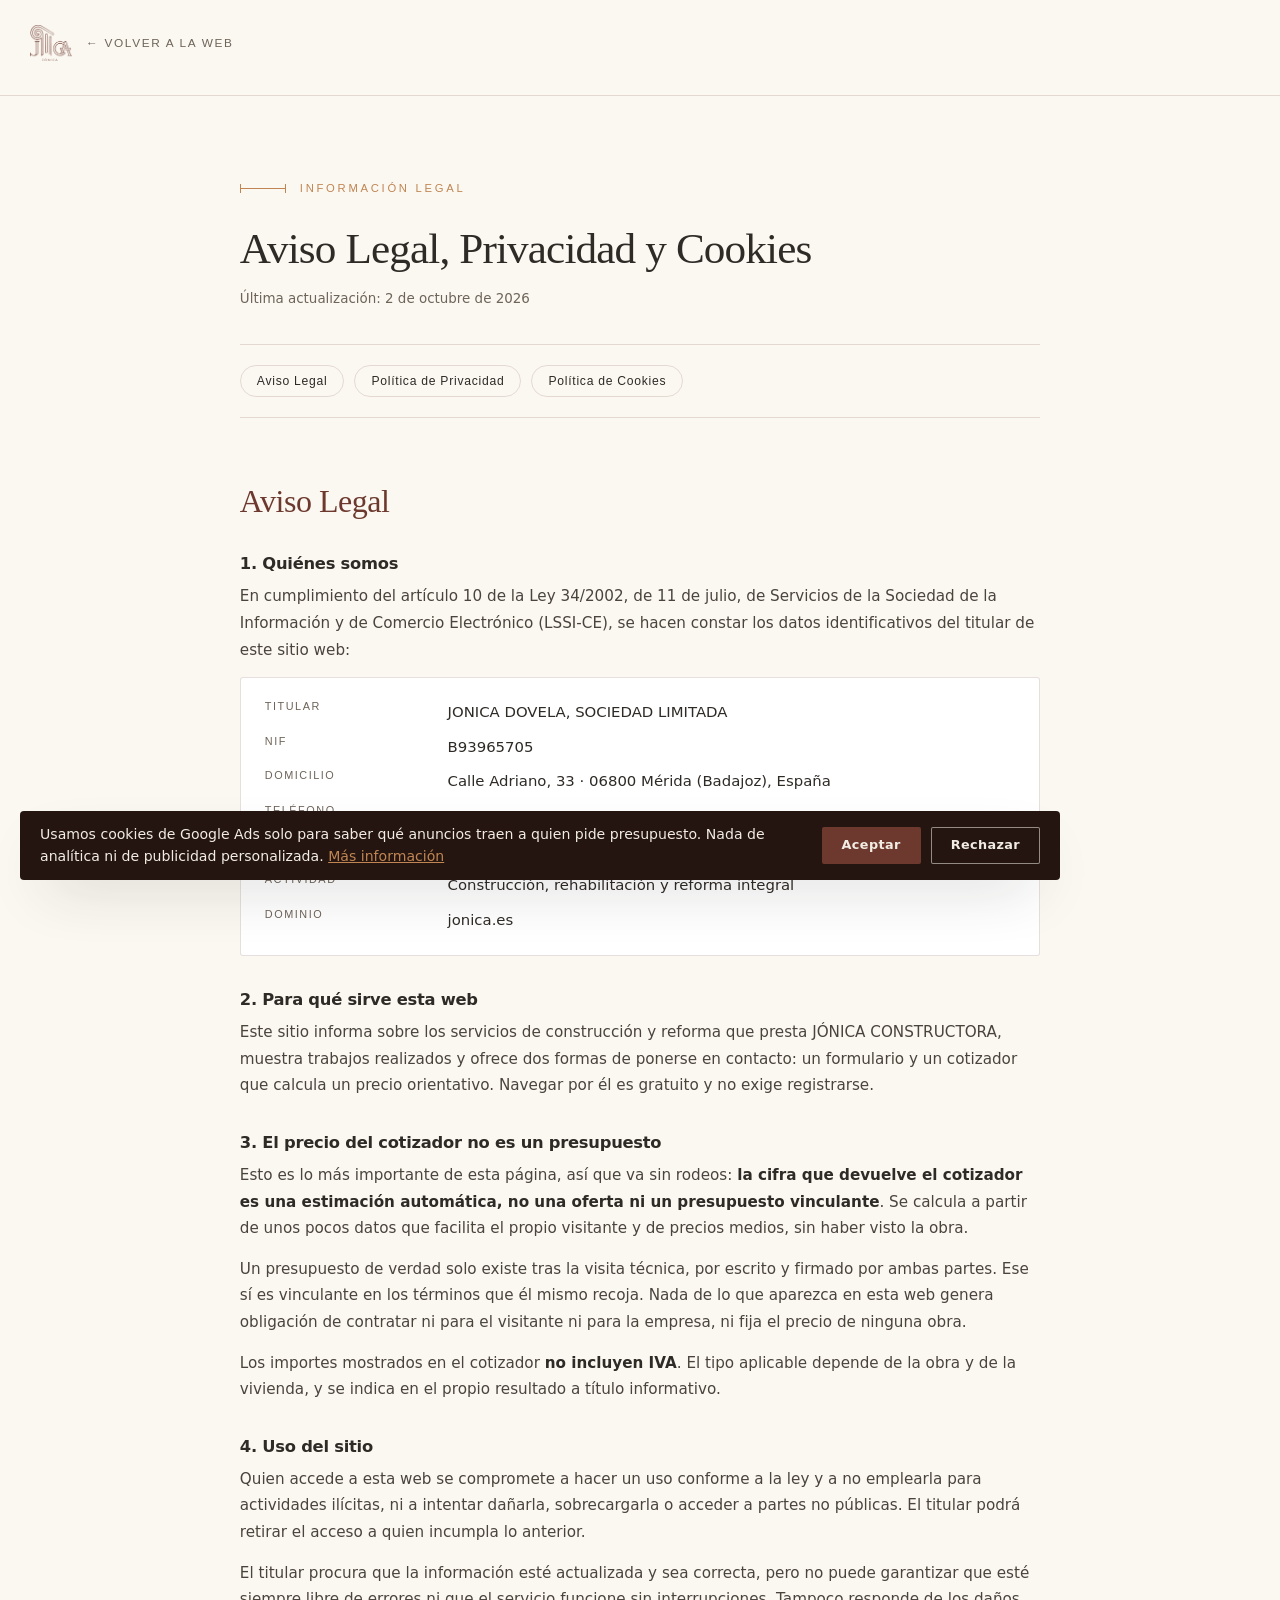
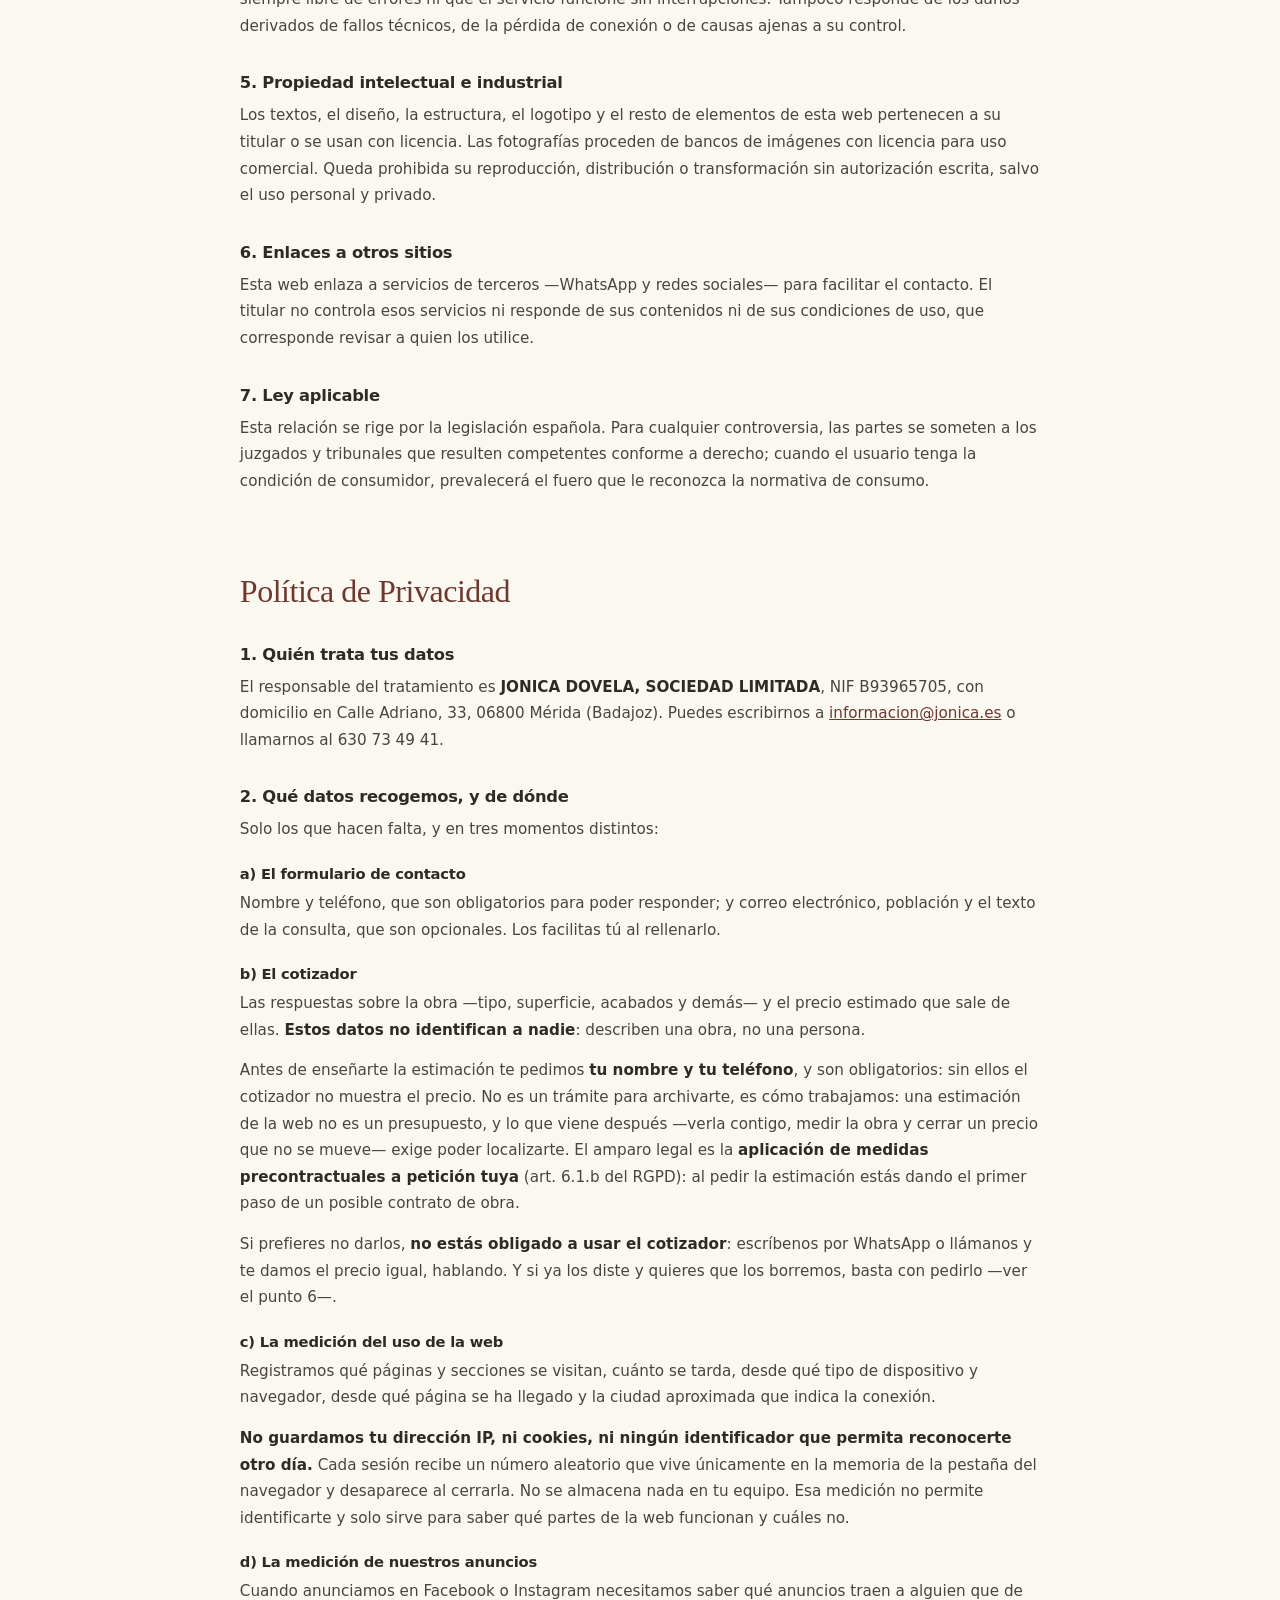
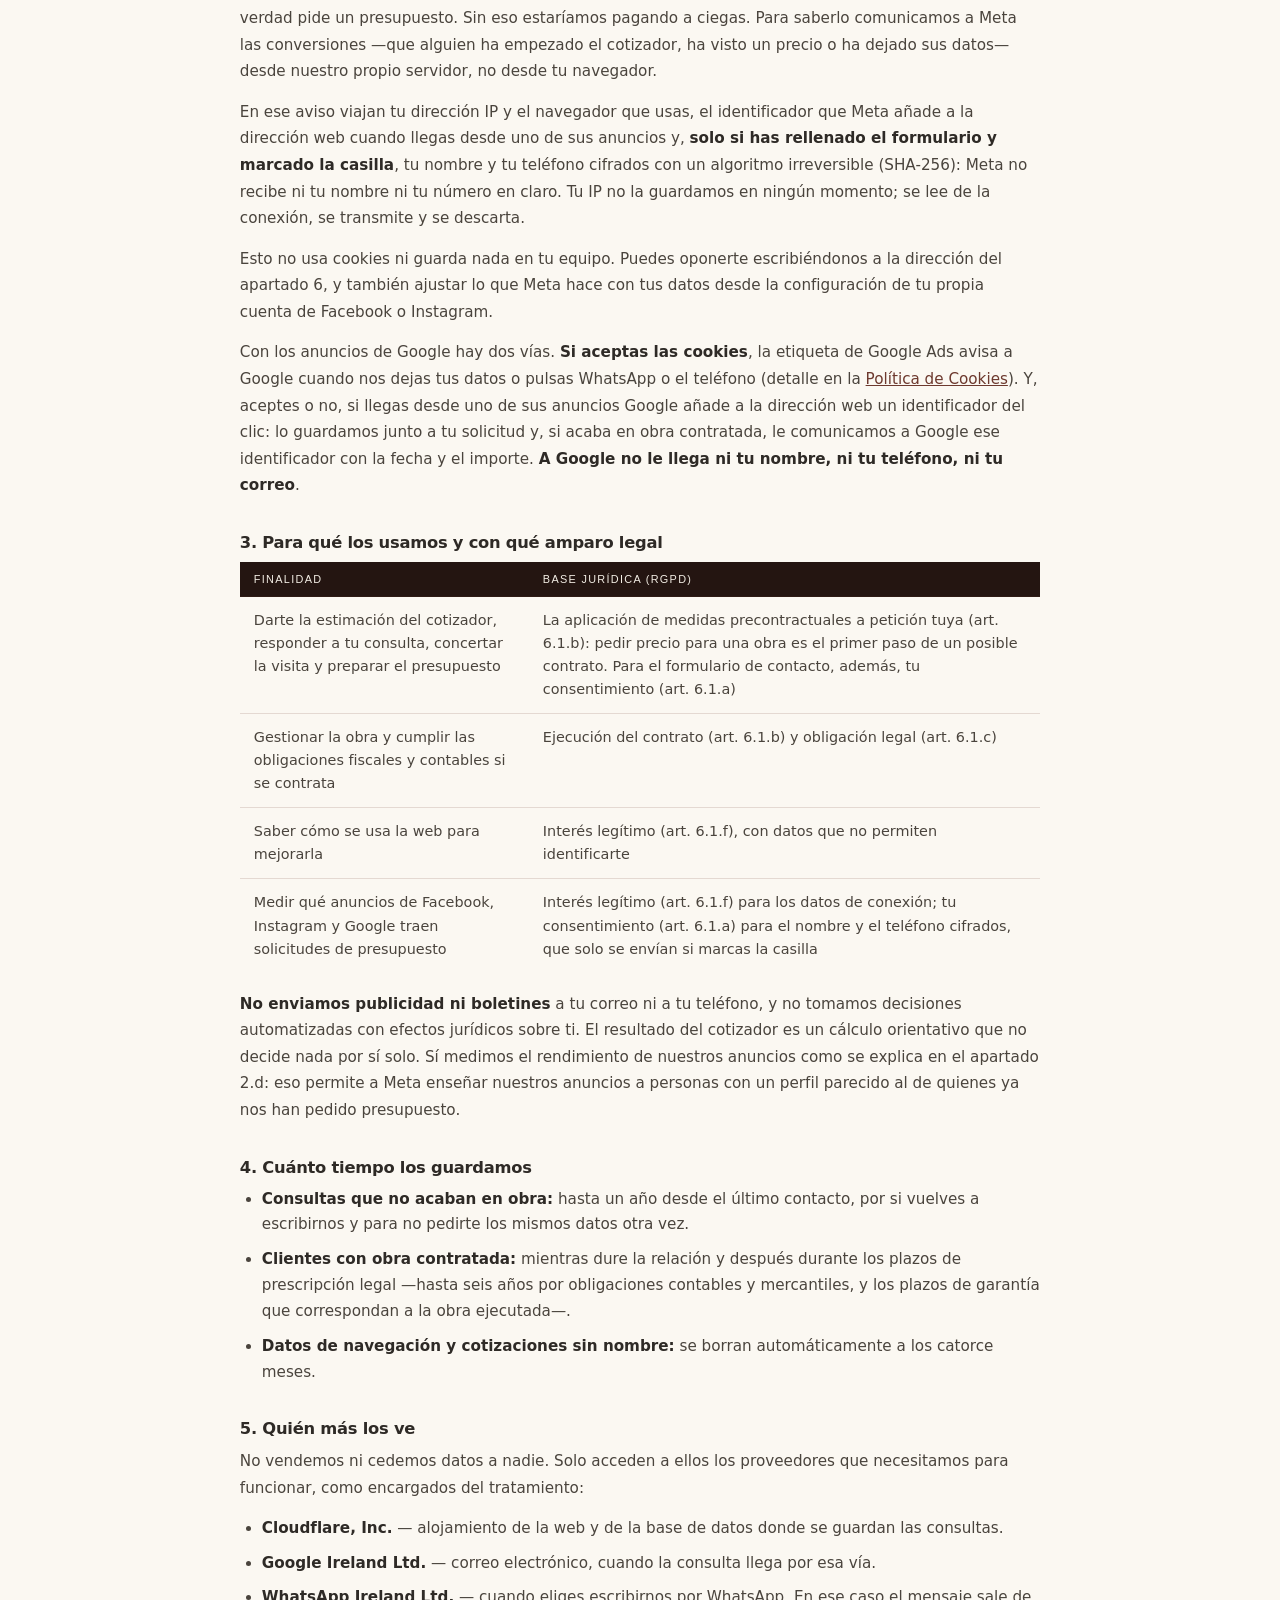
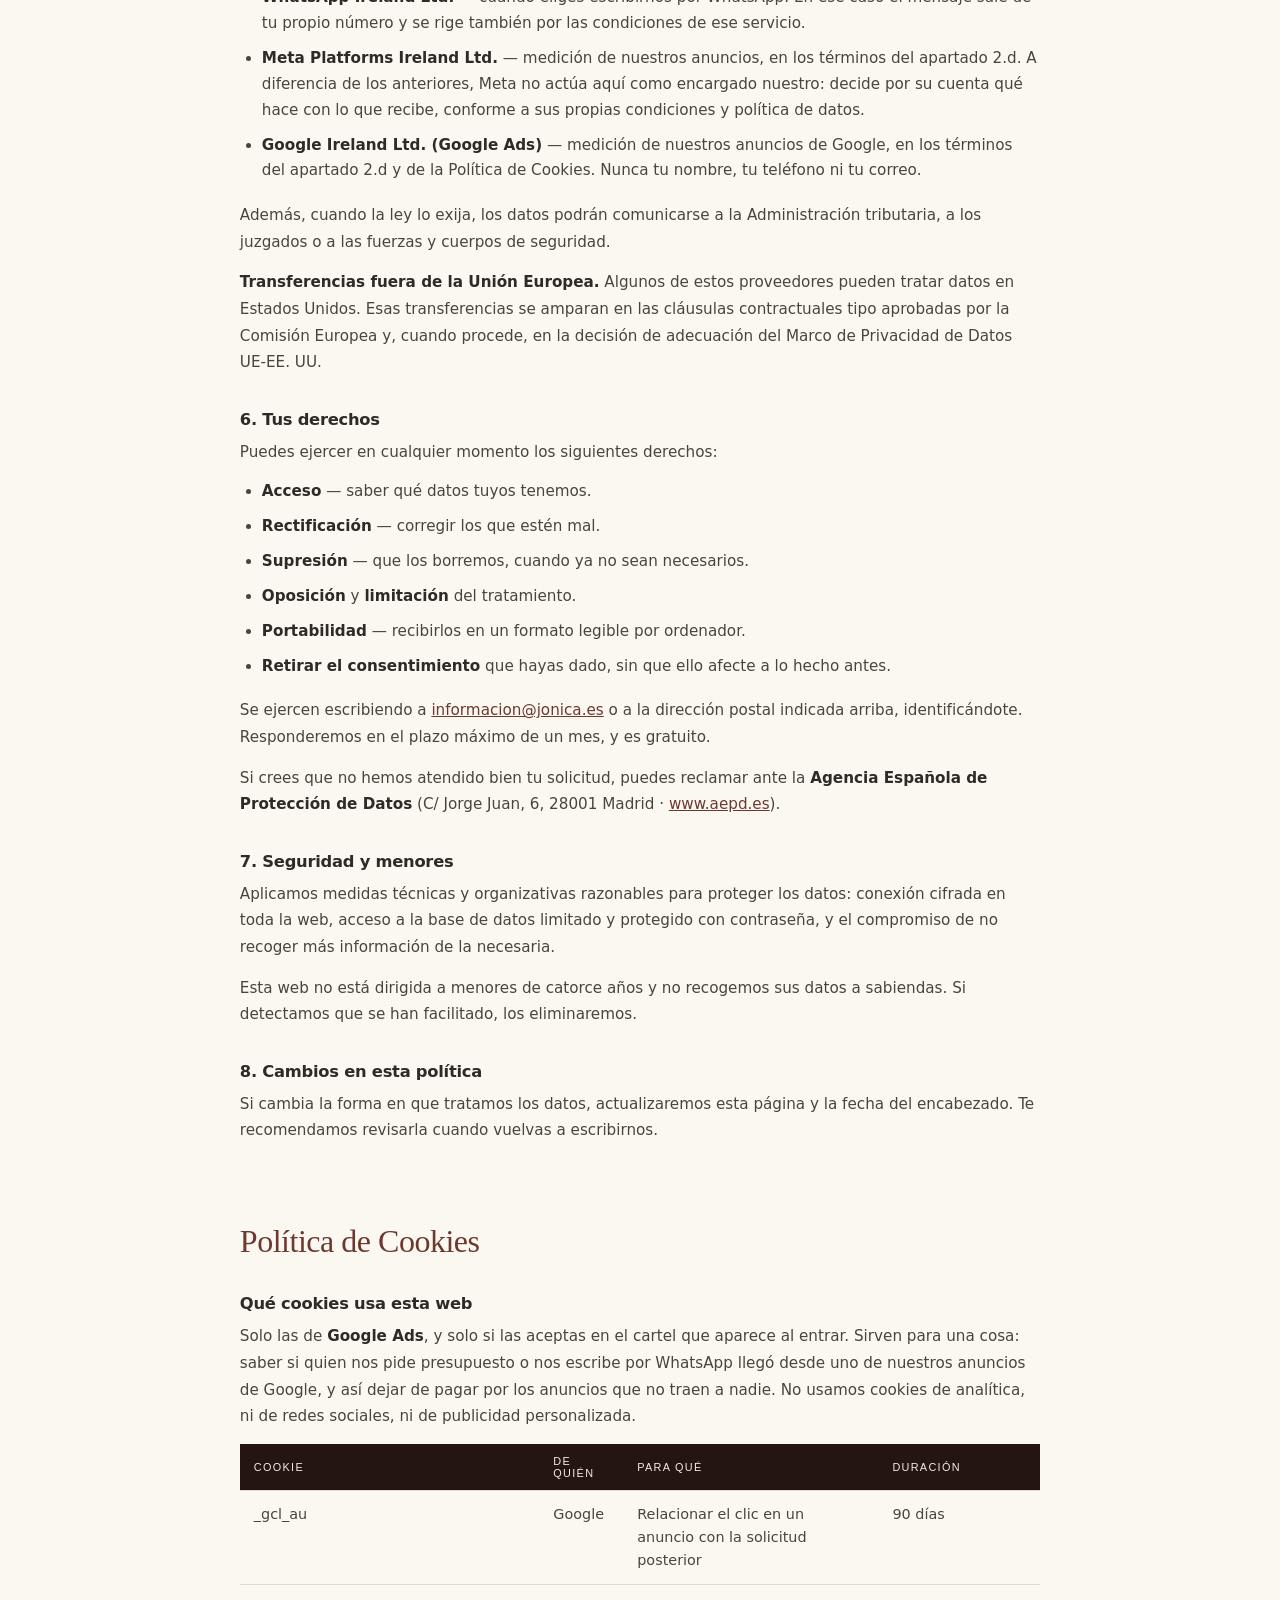
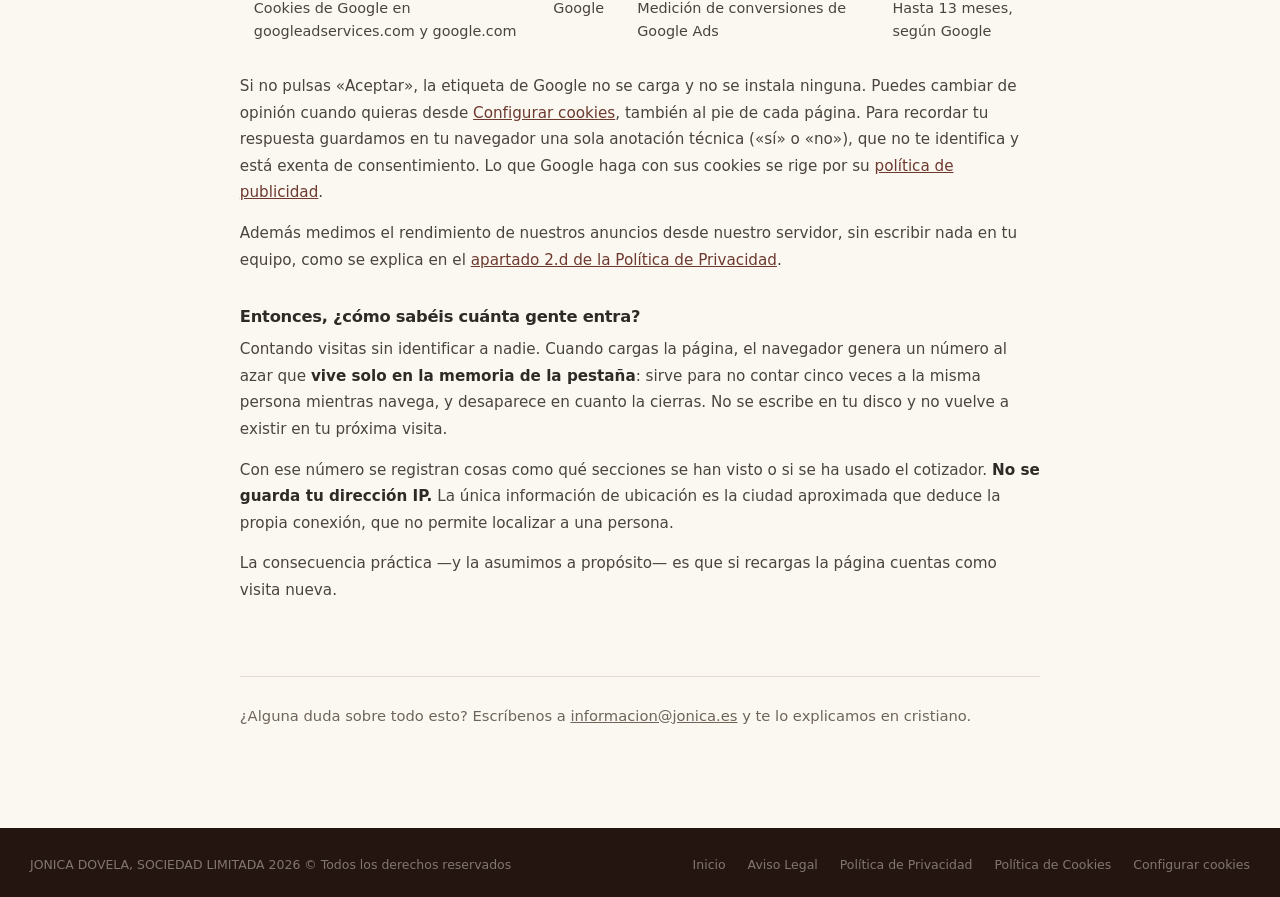
<file: legal.html>
<!doctype html>
<html lang="es">
<head>
<meta charset="utf-8">
<meta name="viewport" content="width=device-width, initial-scale=1">
<title>Información legal · JÓNICA CONSTRUCTORA</title>
<link rel="canonical" href="https://jonica.es/legal">
<meta name="description" content="Aviso Legal, Política de Privacidad y Política de Cookies de Jónica Constructora.">
<meta name="robots" content="index, follow">
<link rel="stylesheet" href="assets/estilos.css?v=313b0e98">
<script>document.documentElement.className += ' js';</script>
</head>
<body class="legal">

<header class="legal__cabecera">
  <div class="envoltura">
    <a class="legal__volver" href="index.html">
      <img src="assets/logo-terracota.png?v=0fff7d85" alt="JÓNICA CONSTRUCTORA" width="760" height="638">
      <span>&larr; Volver a la web</span>
    </a>
  </div>
</header>

<main class="envoltura legal__cuerpo">

  <p class="cota legal__rotulo">Información legal</p>
  <h1 class="legal__titulo">Aviso Legal, Privacidad y Cookies</h1>
  <p class="legal__fecha">Última actualización: 2 de octubre de 2026</p>

  <nav class="legal__indice" aria-label="Secciones">
    <a href="#aviso-legal">Aviso Legal</a>
    <a href="#privacidad">Política de Privacidad</a>
    <a href="#cookies">Política de Cookies</a>
  </nav>

  <!-- ========================================================= AVISO LEGAL -->
  <section id="aviso-legal" class="legal__seccion">
    <h2>Aviso Legal</h2>

    <h3>1. Quiénes somos</h3>
    <p>
      En cumplimiento del artículo 10 de la Ley 34/2002, de 11 de julio, de Servicios
      de la Sociedad de la Información y de Comercio Electrónico (LSSI-CE), se hacen
      constar los datos identificativos del titular de este sitio web:
    </p>
    <dl class="legal__datos">
      <dt>Titular</dt>          <dd>JONICA DOVELA, SOCIEDAD LIMITADA</dd>
      <dt>NIF</dt>              <dd>B93965705</dd>
      <dt>Domicilio</dt>        <dd>Calle Adriano, 33 · 06800 Mérida (Badajoz), España</dd>
      <dt>Teléfono</dt>         <dd>630 73 49 41</dd>
      <dt>Correo electrónico</dt> <dd>informacion@jonica.es</dd>
      <dt>Actividad</dt>        <dd>Construcción, rehabilitación y reforma integral</dd>
      <dt>Dominio</dt>          <dd>jonica.es</dd>
    </dl>
    <h3>2. Para qué sirve esta web</h3>
    <p>
      Este sitio informa sobre los servicios de construcción y reforma que presta
      JÓNICA CONSTRUCTORA, muestra trabajos realizados y ofrece dos formas de ponerse
      en contacto: un formulario y un cotizador que calcula un precio orientativo.
      Navegar por él es gratuito y no exige registrarse.
    </p>

    <h3>3. El precio del cotizador no es un presupuesto</h3>
    <p>
      Esto es lo más importante de esta página, así que va sin rodeos: <strong>la cifra
      que devuelve el cotizador es una estimación automática, no una oferta ni un
      presupuesto vinculante</strong>. Se calcula a partir de unos pocos datos que
      facilita el propio visitante y de precios medios, sin haber visto la obra.
    </p>
    <p>
      Un presupuesto de verdad solo existe tras la visita técnica, por escrito y
      firmado por ambas partes. Ese sí es vinculante en los términos que él mismo
      recoja. Nada de lo que aparezca en esta web genera obligación de contratar ni
      para el visitante ni para la empresa, ni fija el precio de ninguna obra.
    </p>
    <p>
      Los importes mostrados en el cotizador <strong>no incluyen IVA</strong>. El tipo
      aplicable depende de la obra y de la vivienda, y se indica en el propio
      resultado a título informativo.
    </p>

    <h3>4. Uso del sitio</h3>
    <p>
      Quien accede a esta web se compromete a hacer un uso conforme a la ley y a no
      emplearla para actividades ilícitas, ni a intentar dañarla, sobrecargarla o
      acceder a partes no públicas. El titular podrá retirar el acceso a quien
      incumpla lo anterior.
    </p>
    <p>
      El titular procura que la información esté actualizada y sea correcta, pero no
      puede garantizar que esté siempre libre de errores ni que el servicio funcione
      sin interrupciones. Tampoco responde de los daños derivados de fallos técnicos,
      de la pérdida de conexión o de causas ajenas a su control.
    </p>

    <h3>5. Propiedad intelectual e industrial</h3>
    <p>
      Los textos, el diseño, la estructura, el logotipo y el resto de elementos de
      esta web pertenecen a su titular o se usan con licencia. Las fotografías
      proceden de bancos de imágenes con licencia para uso comercial. Queda prohibida
      su reproducción, distribución o transformación sin autorización escrita, salvo
      el uso personal y privado.
    </p>

    <h3>6. Enlaces a otros sitios</h3>
    <p>
      Esta web enlaza a servicios de terceros —WhatsApp y redes sociales— para
      facilitar el contacto. El titular no controla esos servicios ni responde de sus
      contenidos ni de sus condiciones de uso, que corresponde revisar a quien los
      utilice.
    </p>

    <h3>7. Ley aplicable</h3>
    <p>
      Esta relación se rige por la legislación española. Para cualquier controversia,
      las partes se someten a los juzgados y tribunales que resulten competentes
      conforme a derecho; cuando el usuario tenga la condición de consumidor,
      prevalecerá el fuero que le reconozca la normativa de consumo.
    </p>
  </section>

  <!-- ========================================================== PRIVACIDAD -->
  <section id="privacidad" class="legal__seccion">
    <h2>Política de Privacidad</h2>

    <h3>1. Quién trata tus datos</h3>
    <p>
      El responsable del tratamiento es <strong>JONICA DOVELA, SOCIEDAD
      LIMITADA</strong>, NIF B93965705, con domicilio en Calle
      Adriano, 33, 06800 Mérida (Badajoz). Puedes escribirnos a
      <a href="mailto:informacion@jonica.es">informacion@jonica.es</a> o llamarnos al
      630 73 49 41.
    </p>

    <h3>2. Qué datos recogemos, y de dónde</h3>
    <p>Solo los que hacen falta, y en tres momentos distintos:</p>

    <h4>a) El formulario de contacto</h4>
    <p>
      Nombre y teléfono, que son obligatorios para poder responder; y correo
      electrónico, población y el texto de la consulta, que son opcionales. Los
      facilitas tú al rellenarlo.
    </p>

    <h4>b) El cotizador</h4>
    <p>
      Las respuestas sobre la obra —tipo, superficie, acabados y demás— y el precio
      estimado que sale de ellas. <strong>Estos datos no identifican a nadie</strong>:
      describen una obra, no una persona.
    </p>
    <p>
      Antes de enseñarte la estimación te pedimos <strong>tu nombre y tu
      teléfono</strong>, y son obligatorios: sin ellos el cotizador no muestra el precio.
      No es un trámite para archivarte, es cómo trabajamos: una estimación de la web
      no es un presupuesto, y lo que viene después —verla contigo, medir la obra y
      cerrar un precio que no se mueve— exige poder localizarte. El amparo legal es
      la <strong>aplicación de medidas precontractuales a petición tuya</strong>
      (art. 6.1.b del RGPD): al pedir la estimación estás dando el primer paso de un
      posible contrato de obra.
    </p>
    <p>
      Si prefieres no darlos, <strong>no estás obligado a usar el cotizador</strong>:
      escríbenos por WhatsApp o llámanos y te damos el precio igual, hablando. Y si
      ya los diste y quieres que los borremos, basta con pedirlo —ver el punto 6—.
    </p>

    <h4>c) La medición del uso de la web</h4>
    <p>
      Registramos qué páginas y secciones se visitan, cuánto se tarda, desde qué tipo
      de dispositivo y navegador, desde qué página se ha llegado y la ciudad
      aproximada que indica la conexión.
    </p>
    <p>
      <strong>No guardamos tu dirección IP, ni cookies, ni ningún identificador que
      permita reconocerte otro día.</strong> Cada sesión recibe un número aleatorio
      que vive únicamente en la memoria de la pestaña del navegador y desaparece al
      cerrarla. No se almacena nada en tu equipo. Esa medición no permite
      identificarte y solo sirve para saber qué partes de la web funcionan y cuáles
      no.
    </p>

    <h4>d) La medición de nuestros anuncios</h4>
    <p>
      Cuando anunciamos en Facebook o Instagram necesitamos saber qué anuncios traen
      a alguien que de verdad pide un presupuesto. Sin eso estaríamos pagando a
      ciegas. Para saberlo comunicamos a Meta las conversiones —que alguien ha
      empezado el cotizador, ha visto un precio o ha dejado sus datos— desde nuestro
      propio servidor, no desde tu navegador.
    </p>
    <p>
      En ese aviso viajan tu dirección IP y el navegador que usas, el identificador
      que Meta añade a la dirección web cuando llegas desde uno de sus anuncios y,
      <strong>solo si has rellenado el formulario y marcado la casilla</strong>, tu
      nombre y tu teléfono cifrados con un algoritmo irreversible (SHA-256): Meta no
      recibe ni tu nombre ni tu número en claro. Tu IP no la guardamos en ningún
      momento; se lee de la conexión, se transmite y se descarta.
    </p>
    <p>
      Esto no usa cookies ni guarda nada en tu equipo. Puedes oponerte escribiéndonos
      a la dirección del apartado 6, y también ajustar lo que Meta hace con tus datos
      desde la configuración de tu propia cuenta de Facebook o Instagram.
    </p>
    <p>
      Con los anuncios de Google hay dos vías. <strong>Si aceptas las cookies</strong>,
      la etiqueta de Google Ads avisa a Google cuando nos dejas tus datos o pulsas
      WhatsApp o el teléfono (detalle en la <a href="#cookies">Política de
      Cookies</a>). Y, aceptes o no, si llegas desde uno de sus anuncios Google añade
      a la dirección web un identificador del clic: lo guardamos junto a tu
      solicitud y, si acaba en obra contratada, le comunicamos a Google ese
      identificador con la fecha y el importe. <strong>A Google no le llega ni tu
      nombre, ni tu teléfono, ni tu correo</strong>.
    </p>

    <h3>3. Para qué los usamos y con qué amparo legal</h3>
    <table class="legal__tabla">
      <thead>
        <tr><th>Finalidad</th><th>Base jurídica (RGPD)</th></tr>
      </thead>
      <tbody>
        <tr>
          <td>Darte la estimación del cotizador, responder a tu consulta, concertar la visita y preparar el presupuesto</td>
          <td>La aplicación de medidas precontractuales a petición tuya (art. 6.1.b): pedir precio para una obra es el primer paso de un posible contrato. Para el formulario de contacto, además, tu consentimiento (art. 6.1.a)</td>
        </tr>
        <tr>
          <td>Gestionar la obra y cumplir las obligaciones fiscales y contables si se contrata</td>
          <td>Ejecución del contrato (art. 6.1.b) y obligación legal (art. 6.1.c)</td>
        </tr>
        <tr>
          <td>Saber cómo se usa la web para mejorarla</td>
          <td>Interés legítimo (art. 6.1.f), con datos que no permiten identificarte</td>
        </tr>
        <tr>
          <td>Medir qué anuncios de Facebook, Instagram y Google traen solicitudes de presupuesto</td>
          <td>Interés legítimo (art. 6.1.f) para los datos de conexión; tu consentimiento (art. 6.1.a) para el nombre y el teléfono cifrados, que solo se envían si marcas la casilla</td>
        </tr>
      </tbody>
    </table>
    <p>
      <strong>No enviamos publicidad ni boletines</strong> a tu correo ni a tu
      teléfono, y no tomamos decisiones automatizadas con efectos jurídicos sobre ti.
      El resultado del cotizador es un cálculo orientativo que no decide nada por sí
      solo. Sí medimos el rendimiento de nuestros anuncios como se explica en el
      apartado 2.d: eso permite a Meta enseñar nuestros anuncios a personas con un
      perfil parecido al de quienes ya nos han pedido presupuesto.
    </p>

    <h3>4. Cuánto tiempo los guardamos</h3>
    <ul>
      <li>
        <strong>Consultas que no acaban en obra:</strong> hasta un año desde el último
        contacto, por si vuelves a escribirnos y para no pedirte los mismos datos otra
        vez.
      </li>
      <li>
        <strong>Clientes con obra contratada:</strong> mientras dure la relación y
        después durante los plazos de prescripción legal —hasta seis años por
        obligaciones contables y mercantiles, y los plazos de garantía que
        correspondan a la obra ejecutada—.
      </li>
      <li>
        <strong>Datos de navegación y cotizaciones sin nombre:</strong> se borran
        automáticamente a los catorce meses.
      </li>
    </ul>

    <h3>5. Quién más los ve</h3>
    <p>
      No vendemos ni cedemos datos a nadie. Solo acceden a ellos los proveedores que
      necesitamos para funcionar, como encargados del tratamiento:
    </p>
    <ul>
      <li>
        <strong>Cloudflare, Inc.</strong> — alojamiento de la web y de la base de
        datos donde se guardan las consultas.
      </li>
      <li>
        <strong>Google Ireland Ltd.</strong> — correo electrónico, cuando la consulta
        llega por esa vía.
      </li>
      <li>
        <strong>WhatsApp Ireland Ltd.</strong> — cuando eliges escribirnos por
        WhatsApp. En ese caso el mensaje sale de tu propio número y se rige también
        por las condiciones de ese servicio.
      </li>
      <li>
        <strong>Meta Platforms Ireland Ltd.</strong> — medición de nuestros anuncios,
        en los términos del apartado 2.d. A diferencia de los anteriores, Meta no
        actúa aquí como encargado nuestro: decide por su cuenta qué hace con lo que
        recibe, conforme a sus propias condiciones y política de datos.
      </li>
      <li>
        <strong>Google Ireland Ltd. (Google Ads)</strong> — medición de nuestros
        anuncios de Google, en los términos del apartado 2.d y de la Política de
        Cookies. Nunca tu nombre, tu teléfono ni tu correo.
      </li>
    </ul>
    <p>
      Además, cuando la ley lo exija, los datos podrán comunicarse a la
      Administración tributaria, a los juzgados o a las fuerzas y cuerpos de
      seguridad.
    </p>
    <p>
      <strong>Transferencias fuera de la Unión Europea.</strong> Algunos de estos
      proveedores pueden tratar datos en Estados Unidos. Esas transferencias se
      amparan en las cláusulas contractuales tipo aprobadas por la Comisión Europea
      y, cuando procede, en la decisión de adecuación del Marco de Privacidad de
      Datos UE-EE. UU.
    </p>

    <h3>6. Tus derechos</h3>
    <p>Puedes ejercer en cualquier momento los siguientes derechos:</p>
    <ul>
      <li><strong>Acceso</strong> — saber qué datos tuyos tenemos.</li>
      <li><strong>Rectificación</strong> — corregir los que estén mal.</li>
      <li><strong>Supresión</strong> — que los borremos, cuando ya no sean necesarios.</li>
      <li><strong>Oposición</strong> y <strong>limitación</strong> del tratamiento.</li>
      <li><strong>Portabilidad</strong> — recibirlos en un formato legible por ordenador.</li>
      <li><strong>Retirar el consentimiento</strong> que hayas dado, sin que ello afecte a lo hecho antes.</li>
    </ul>
    <p>
      Se ejercen escribiendo a <a href="mailto:informacion@jonica.es">informacion@jonica.es</a>
      o a la dirección postal indicada arriba, identificándote. Responderemos en el
      plazo máximo de un mes, y es gratuito.
    </p>
    <p>
      Si crees que no hemos atendido bien tu solicitud, puedes reclamar ante la
      <strong>Agencia Española de Protección de Datos</strong> (C/ Jorge Juan, 6,
      28001 Madrid · <a href="https://www.aepd.es" target="_blank" rel="noopener">www.aepd.es</a>).
    </p>

    <h3>7. Seguridad y menores</h3>
    <p>
      Aplicamos medidas técnicas y organizativas razonables para proteger los datos:
      conexión cifrada en toda la web, acceso a la base de datos limitado y protegido
      con contraseña, y el compromiso de no recoger más información de la necesaria.
    </p>
    <p>
      Esta web no está dirigida a menores de catorce años y no recogemos sus datos a
      sabiendas. Si detectamos que se han facilitado, los eliminaremos.
    </p>

    <h3>8. Cambios en esta política</h3>
    <p>
      Si cambia la forma en que tratamos los datos, actualizaremos esta página y la
      fecha del encabezado. Te recomendamos revisarla cuando vuelvas a escribirnos.
    </p>
  </section>

  <!-- ============================================================= COOKIES -->
  <section id="cookies" class="legal__seccion">
    <h2>Política de Cookies</h2>

    <h3>Qué cookies usa esta web</h3>
    <p>
      Solo las de <strong>Google Ads</strong>, y solo si las aceptas en el cartel que
      aparece al entrar. Sirven para una cosa: saber si quien nos pide presupuesto
      o nos escribe por WhatsApp llegó desde uno de nuestros anuncios de Google, y
      así dejar de pagar por los anuncios que no traen a nadie. No usamos cookies
      de analítica, ni de redes sociales, ni de publicidad personalizada.
    </p>
    <table class="legal__tabla">
      <thead>
        <tr><th>Cookie</th><th>De quién</th><th>Para qué</th><th>Duración</th></tr>
      </thead>
      <tbody>
        <tr><td>_gcl_au</td><td>Google</td><td>Relacionar el clic en un anuncio con la solicitud posterior</td><td>90 días</td></tr>
        <tr><td>Cookies de Google en googleadservices.com y google.com</td><td>Google</td><td>Medición de conversiones de Google Ads</td><td>Hasta 13 meses, según Google</td></tr>
      </tbody>
    </table>
    <p>
      Si no pulsas «Aceptar», la etiqueta de Google no se carga y no se instala
      ninguna. Puedes cambiar de opinión cuando quieras desde
      <a href="#" data-cookies>Configurar cookies</a>, también al pie de cada
      página. Para recordar tu respuesta guardamos en tu navegador una sola
      anotación técnica («sí» o «no»), que no te identifica y está exenta de
      consentimiento. Lo que Google haga con sus cookies se rige por su
      <a href="https://policies.google.com/technologies/ads" target="_blank" rel="noopener">política de publicidad</a>.
    </p>
    <p>
      Además medimos el rendimiento de nuestros anuncios desde nuestro servidor, sin
      escribir nada en tu equipo, como se explica en el
      <a href="#privacidad">apartado 2.d de la Política de Privacidad</a>.
    </p>

    <h3>Entonces, ¿cómo sabéis cuánta gente entra?</h3>
    <p>
      Contando visitas sin identificar a nadie. Cuando cargas la página, el navegador
      genera un número al azar que <strong>vive solo en la memoria de la pestaña</strong>:
      sirve para no contar cinco veces a la misma persona mientras navega, y
      desaparece en cuanto la cierras. No se escribe en tu disco y no vuelve a existir
      en tu próxima visita.
    </p>
    <p>
      Con ese número se registran cosas como qué secciones se han visto o si se ha
      usado el cotizador. <strong>No se guarda tu dirección IP.</strong> La única
      información de ubicación es la ciudad aproximada que deduce la propia conexión,
      que no permite localizar a una persona.
    </p>
    <p>
      La consecuencia práctica —y la asumimos a propósito— es que si recargas la
      página cuentas como visita nueva.
    </p>

  </section>

  <p class="legal__pie">
    ¿Alguna duda sobre todo esto? Escríbenos a
    <a href="mailto:informacion@jonica.es">informacion@jonica.es</a> y te lo
    explicamos en cristiano.
  </p>

</main>

<footer class="pie pie--simple">
  <div class="envoltura">
    <div class="pie__legal">
      <span>JONICA DOVELA, SOCIEDAD LIMITADA <span id="anyo">2026</span> © Todos los derechos reservados</span>
      <nav aria-label="Enlaces legales">
        <a href="index.html">Inicio</a>
        <a href="#aviso-legal">Aviso Legal</a>
        <a href="#privacidad">Política de Privacidad</a>
        <a href="#cookies">Política de Cookies</a>
        <a href="#" data-cookies>Configurar cookies</a>
      </nav>
    </div>
  </div>
</footer>

<script>document.getElementById('anyo').textContent = new Date().getFullYear();</script>
<script src="assets/cookies.js?v=aa18e5c9"></script>
</body>
</html>
</file>
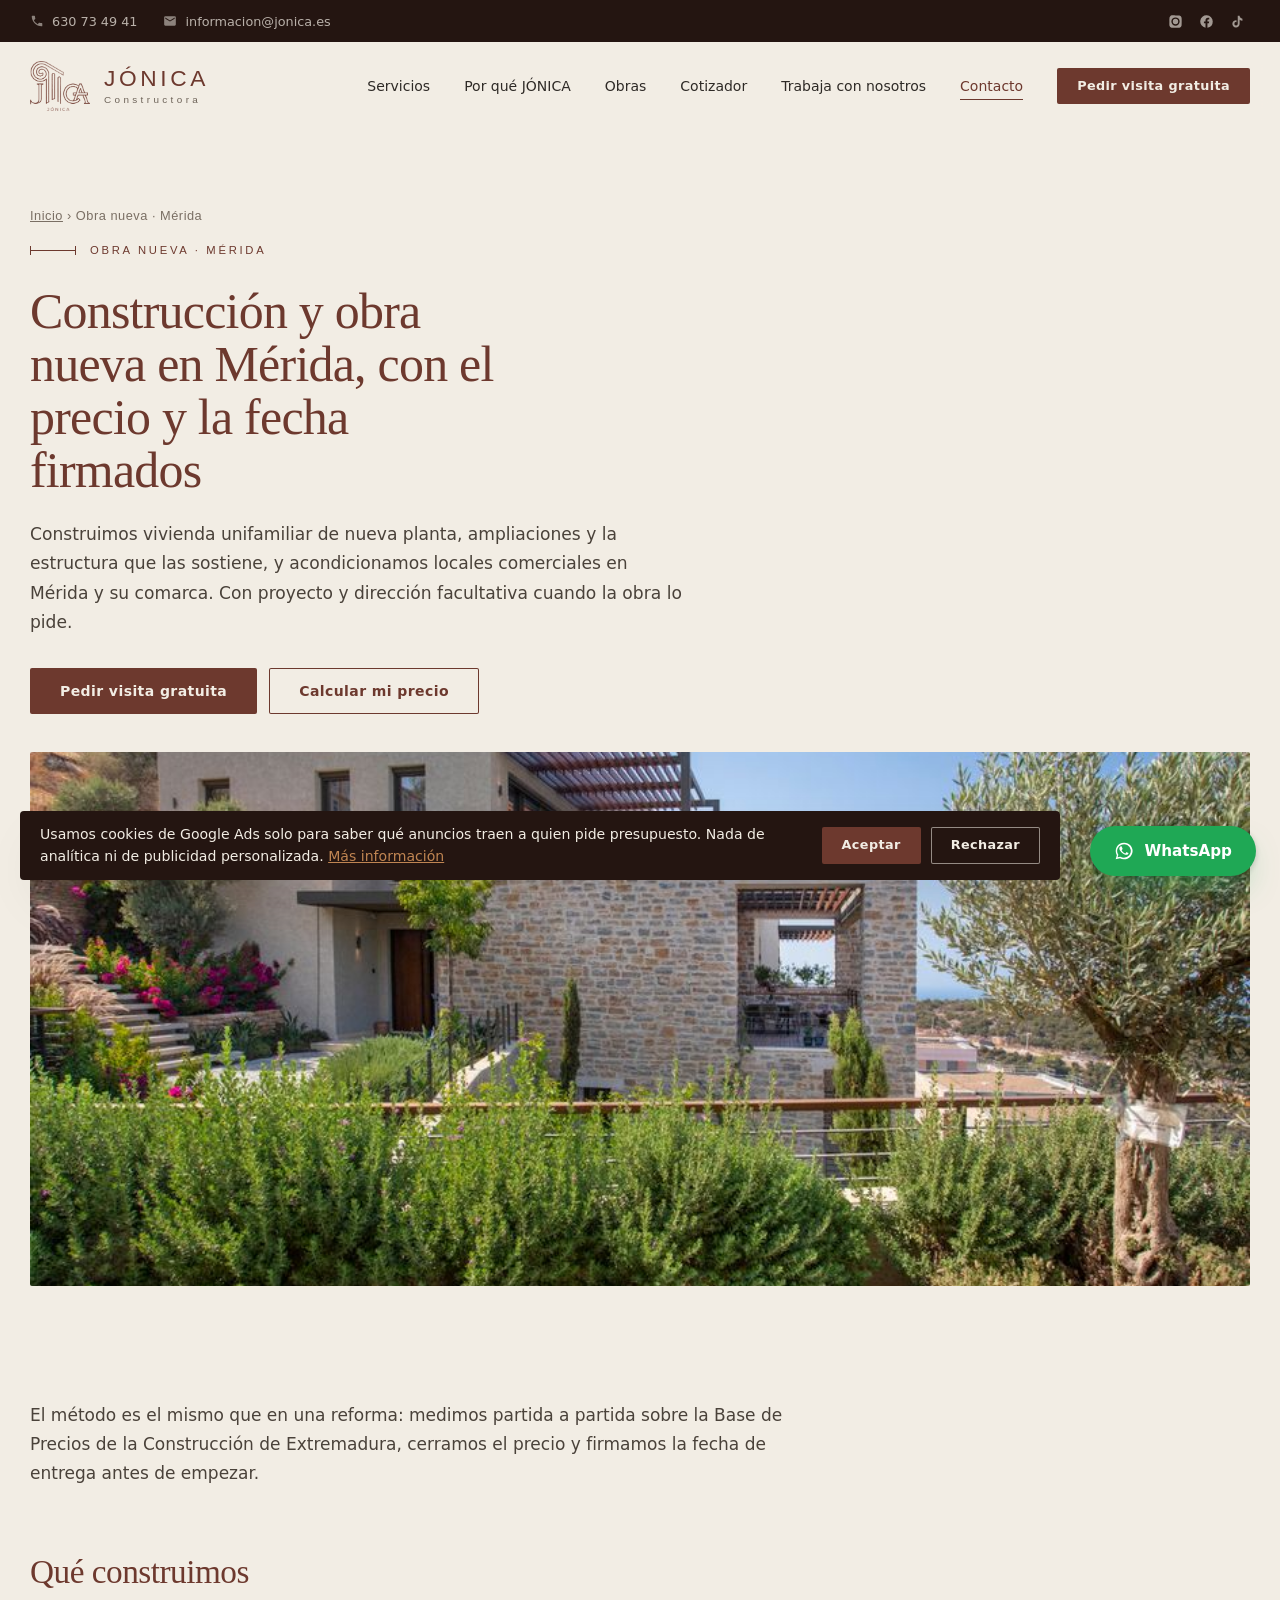
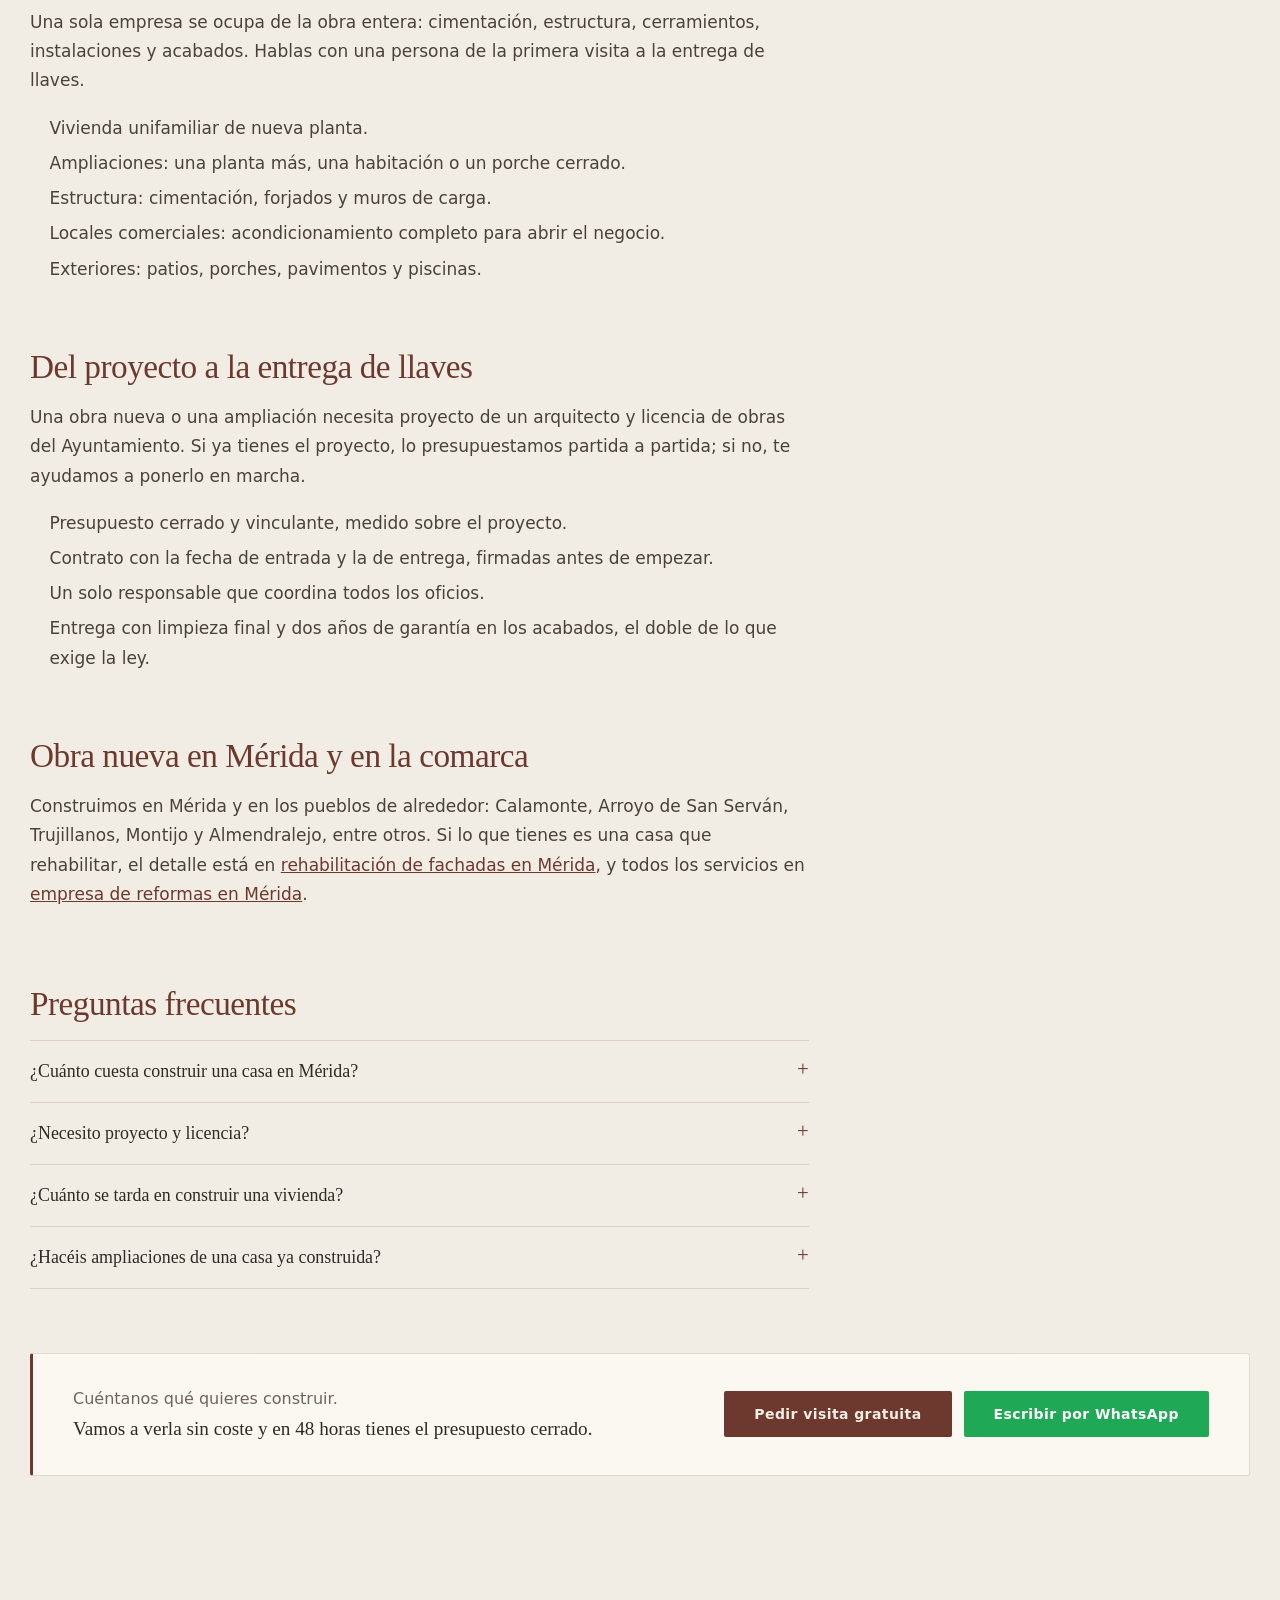
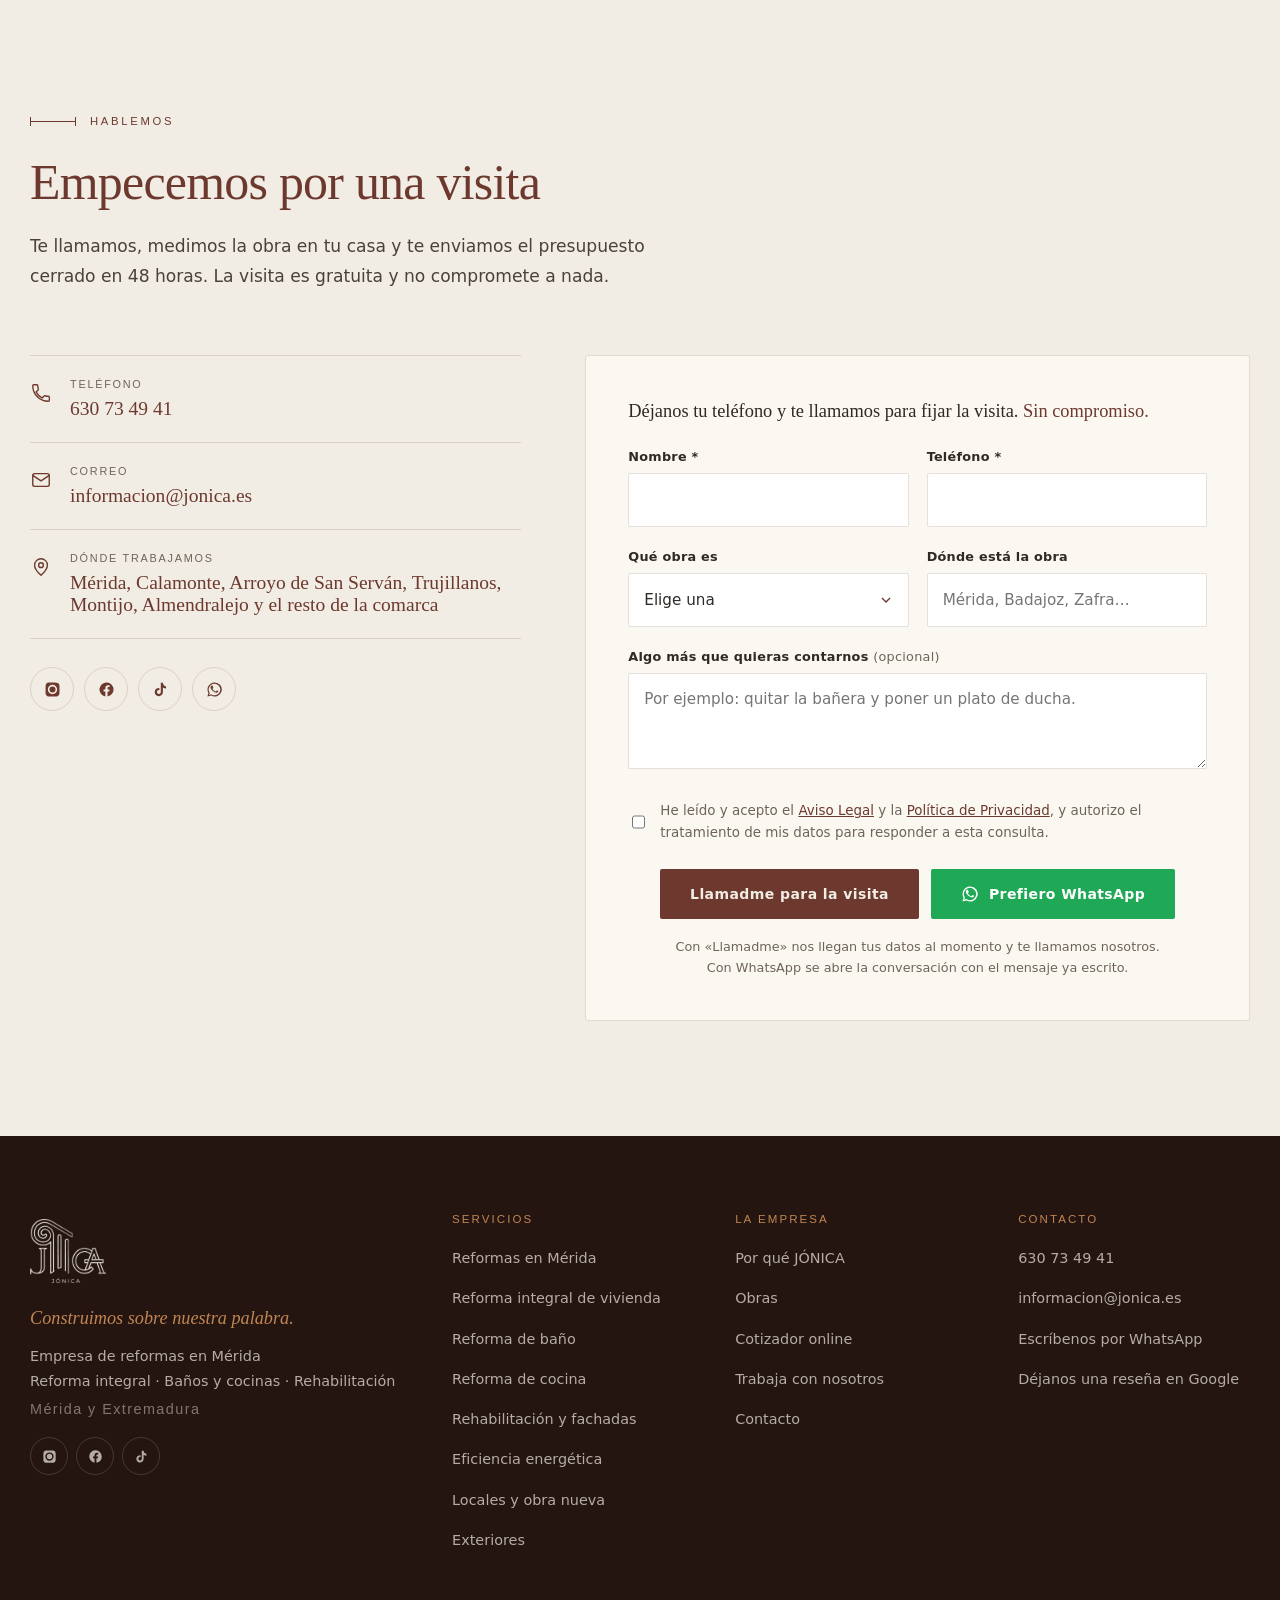
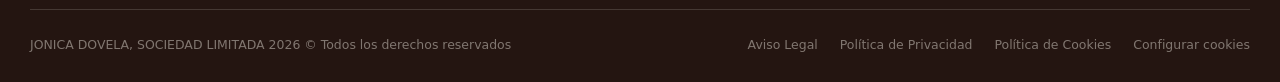
<file: obra-nueva-merida.html>
<!DOCTYPE html>
<html lang="es">
<head>
<meta charset="utf-8">
<meta name="viewport" content="width=device-width, initial-scale=1">
<title>Construcción y obra nueva en Mérida | JÓNICA</title>
<meta name="description" content="Constructora en Mérida: vivienda unifamiliar, ampliaciones y locales, con presupuesto cerrado, fecha de entrega firmada y dos años de garantía.">
<meta name="theme-color" content="#241511">
<link rel="icon" href="assets/logo-terracota.png?v=0fff7d85">
<link rel="canonical" href="https://jonica.es/obra-nueva-merida">
<meta property="og:type" content="website">
<meta property="og:title" content="Construcción y obra nueva en Mérida | JÓNICA">
<meta property="og:description" content="Constructora en Mérida: vivienda unifamiliar, ampliaciones y locales, con presupuesto cerrado, fecha de entrega firmada y dos años de garantía.">
<meta property="og:image" content="https://jonica.es/assets/cat-obra-nueva.jpg?v=0b61bdaf">
<meta property="og:locale" content="es_ES">
<link rel="stylesheet" href="assets/estilos.css?v=313b0e98">
<script>document.documentElement.className += ' js';</script>
<script type="application/ld+json">
{
 "@context": "https://schema.org",
 "@type": "Service",
 "name": "Construcción y obra nueva en Mérida, con el precio y la fecha firmados",
 "description": "Constructora en Mérida: vivienda unifamiliar, ampliaciones y locales, con presupuesto cerrado, fecha de entrega firmada y dos años de garantía.",
 "url": "https://jonica.es/obra-nueva-merida",
 "areaServed": "Mérida",
 "provider": {
  "@id": "https://jonica.es/#empresa",
  "@type": "GeneralContractor",
  "name": "JÓNICA CONSTRUCTORA",
  "url": "https://jonica.es/",
  "telephone": "+34630734941"
 }
}
</script>
<script type="application/ld+json">
{
 "@context": "https://schema.org",
 "@type": "FAQPage",
 "mainEntity": [
  {
   "@type": "Question",
   "name": "¿Cuánto cuesta construir una casa en Mérida?",
   "acceptedAnswer": {
    "@type": "Answer",
    "text": "Depende de los metros, del terreno y de los acabados que elijas. Con el proyecto delante te damos el presupuesto cerrado y vinculante, medido partida a partida."
   }
  },
  {
   "@type": "Question",
   "name": "¿Necesito proyecto y licencia?",
   "acceptedAnswer": {
    "@type": "Answer",
    "text": "Sí. Una obra nueva o una ampliación necesita proyecto firmado por un arquitecto y licencia de obras del Ayuntamiento. Te ayudamos con los dos pasos."
   }
  },
  {
   "@type": "Question",
   "name": "¿Cuánto se tarda en construir una vivienda?",
   "acceptedAnswer": {
    "@type": "Answer",
    "text": "Depende del tamaño y del sistema constructivo. El plazo exacto va en el contrato: fecha de entrada y fecha de entrega, firmadas antes de empezar."
   }
  },
  {
   "@type": "Question",
   "name": "¿Hacéis ampliaciones de una casa ya construida?",
   "acceptedAnswer": {
    "@type": "Answer",
    "text": "Sí: una planta más, una habitación nueva o un porche cerrado, con la estructura revisada antes de cargar nada encima."
   }
  }
 ]
}
</script>
<script type="application/ld+json">
{
 "@context": "https://schema.org",
 "@type": "BreadcrumbList",
 "itemListElement": [
  {
   "@type": "ListItem",
   "position": 1,
   "name": "Inicio",
   "item": "https://jonica.es/"
  },
  {
   "@type": "ListItem",
   "position": 2,
   "name": "Obra nueva · Mérida",
   "item": "https://jonica.es/obra-nueva-merida"
  }
 ]
}
</script>
</head>
<body>

<a class="saltar" href="#principal">Saltar al contenido</a>
<div class="barra-sup">
  <div class="envoltura">
    <div class="barra-sup__datos">
      <a data-tel href="tel:+34630734941">
        <svg viewBox="0 0 24 24" aria-hidden="true"><path d="M6.6 10.8c1.4 2.8 3.8 5.1 6.6 6.6l2.2-2.2c.3-.3.7-.4 1-.2 1.2.4 2.4.6 3.7.6.6 0 1 .4 1 1V20c0 .6-.4 1-1 1C10.6 21 3 13.4 3 4c0-.6.4-1 1-1h3.5c.6 0 1 .4 1 1 0 1.3.2 2.5.6 3.7.1.4 0 .7-.2 1z"/></svg>
        630 73 49 41
      </a>
      <a class="barra-sup__correo" data-correo href="mailto:informacion@jonica.es">
        <svg viewBox="0 0 24 24" aria-hidden="true"><path d="M20 4H4a2 2 0 0 0-2 2v12a2 2 0 0 0 2 2h16a2 2 0 0 0 2-2V6a2 2 0 0 0-2-2zm0 4l-8 5-8-5V6l8 5 8-5z"/></svg>
        informacion@jonica.es
      </a>
    </div>
    <div class="barra-sup__redes">
      <a href="https://www.instagram.com/jonica.es" target="_blank" rel="noopener" aria-label="Instagram de Jónica Constructora">
        <svg viewBox="0 0 24 24" aria-hidden="true"><path d="M12 2.2c3.2 0 3.6 0 4.9.1 1.2.1 1.8.2 2.2.4.6.2 1 .5 1.4.9.4.4.7.8.9 1.4.2.4.4 1 .4 2.2.1 1.3.1 1.7.1 4.9s0 3.6-.1 4.9c-.1 1.2-.2 1.8-.4 2.2-.2.6-.5 1-.9 1.4-.4.4-.8.7-1.4.9-.4.2-1 .4-2.2.4-1.3.1-1.7.1-4.9.1s-3.6 0-4.9-.1c-1.2-.1-1.8-.2-2.2-.4-.6-.2-1-.5-1.4-.9-.4-.4-.7-.8-.9-1.4-.2-.4-.4-1-.4-2.2C2.2 15.6 2.2 15.2 2.2 12s0-3.6.1-4.9c.1-1.2.2-1.8.4-2.2.2-.6.5-1 .9-1.4.4-.4.8-.7 1.4-.9.4-.2 1-.4 2.2-.4C8.4 2.2 8.8 2.2 12 2.2zm0 3.2A6.6 6.6 0 1 0 18.6 12 6.6 6.6 0 0 0 12 5.4zm0 10.9A4.3 4.3 0 1 1 16.3 12 4.3 4.3 0 0 1 12 16.3zm6.9-11.1a1.5 1.5 0 1 1-1.5-1.5 1.5 1.5 0 0 1 1.5 1.5z"/></svg>
        <span class="solo-lectores">Instagram</span>
      </a>
      <a href="https://www.facebook.com/profile.php?id=61593149879597" target="_blank" rel="noopener" aria-label="Facebook de Jónica Constructora">
        <svg viewBox="0 0 24 24" aria-hidden="true"><path d="M22 12a10 10 0 1 0-11.6 9.9v-7H7.9V12h2.5V9.8c0-2.5 1.5-3.9 3.8-3.9 1.1 0 2.2.2 2.2.2v2.5h-1.3c-1.2 0-1.6.8-1.6 1.6V12h2.8l-.4 2.9h-2.4v7A10 10 0 0 0 22 12z"/></svg>
        <span class="solo-lectores">Facebook</span>
      </a>
      <a href="https://www.tiktok.com/@jonica.es" target="_blank" rel="noopener" aria-label="TikTok de Jónica Constructora">
        <svg viewBox="0 0 24 24" aria-hidden="true"><path d="M16.6 5.8a4.8 4.8 0 0 1-1.2-3.2h-3v13a2.7 2.7 0 1 1-2-2.6V9.9a5.8 5.8 0 1 0 5 5.7V9.3a7.8 7.8 0 0 0 4.5 1.4V7.7a4.8 4.8 0 0 1-3.3-1.9z"/></svg>
        <span class="solo-lectores">TikTok</span>
      </a>
    </div>
  </div>
</div>

<header class="cabecera">
  <div class="envoltura">
    <a class="marca" href="/" aria-label="JÓNICA CONSTRUCTORA, inicio">
      <img class="marca__mark" src="assets/logo-terracota.png?v=0fff7d85" alt="" width="360" height="302">
      <span class="marca__texto">
        <span class="marca__nombre">JÓNICA</span>
        <span class="marca__bajada">Constructora</span>
      </span>
    </a>

    <button class="hamburguesa" type="button" aria-expanded="false" aria-controls="menu-principal" aria-label="Abrir el menú">
      <i></i>
    </button>

    <nav class="menu" id="menu-principal" aria-label="Menú principal">
      <a href="/#servicios">Servicios</a>
      <a href="/#nosotros">Por qué JÓNICA</a>
      <a href="/#obras">Obras</a>
      <a href="/#cotizador">Cotizador</a>
      <a href="/#empleo">Trabaja con nosotros</a>
      <a href="#contacto">Contacto</a>
      <a class="btn btn--peq" href="#contacto">Pedir visita gratuita</a>
    </nav>
  </div>
</header>

<main id="principal">

<section class="pagina-cab">
  <div class="envoltura">
    <nav class="migas" aria-label="Estás en"><a href="/">Inicio</a> › Obra nueva · Mérida</nav>
    <span class="cota" style="margin-top:22px">Obra nueva · Mérida</span>
    <h1 class="titulo">Construcción y obra nueva en Mérida, con el precio y la fecha firmados</h1>
    <p class="entradilla">Construimos vivienda unifamiliar de nueva planta, ampliaciones y la estructura que las sostiene, y acondicionamos locales comerciales en Mérida y su comarca. Con proyecto y dirección facultativa cuando la obra lo pide.</p>
    <div class="pagina-cab__botones">
      <a class="btn" href="#contacto">Pedir visita gratuita</a>
      <a class="btn btn--linea" href="/#cotizador">Calcular mi precio</a>
    </div>
  </div>
</section>

<div class="envoltura">
  <figure class="pagina-foto">
    <img src="assets/cat-obra-nueva.jpg?v=0b61bdaf" alt="Vivienda unifamiliar de nueva planta" width="1200" height="900" fetchpriority="high">
  </figure>
</div>

<section class="seccion">
  <div class="envoltura">
    <div class="pagina-texto">
      <p>El método es el mismo que en una reforma: medimos partida a partida sobre la Base de Precios de la Construcción de Extremadura, cerramos el precio y firmamos la fecha de entrega antes de empezar.</p>
      <h2>Qué construimos</h2>
      <p>Una sola empresa se ocupa de la obra entera: cimentación, estructura, cerramientos, instalaciones y acabados. Hablas con una persona de la primera visita a la entrega de llaves.</p>
      <ul>
        <li>Vivienda unifamiliar de nueva planta.</li>
        <li>Ampliaciones: una planta más, una habitación o un porche cerrado.</li>
        <li>Estructura: cimentación, forjados y muros de carga.</li>
        <li>Locales comerciales: acondicionamiento completo para abrir el negocio.</li>
        <li>Exteriores: patios, porches, pavimentos y piscinas.</li>
      </ul>
      <h2>Del proyecto a la entrega de llaves</h2>
      <p>Una obra nueva o una ampliación necesita proyecto de un arquitecto y licencia de obras del Ayuntamiento. Si ya tienes el proyecto, lo presupuestamos partida a partida; si no, te ayudamos a ponerlo en marcha.</p>
      <ul>
        <li>Presupuesto cerrado y vinculante, medido sobre el proyecto.</li>
        <li>Contrato con la fecha de entrada y la de entrega, firmadas antes de empezar.</li>
        <li>Un solo responsable que coordina todos los oficios.</li>
        <li>Entrega con limpieza final y dos años de garantía en los acabados, el doble de lo que exige la ley.</li>
      </ul>
      <h2>Obra nueva en Mérida y en la comarca</h2>
      <p>Construimos en Mérida y en los pueblos de alrededor: Calamonte, Arroyo de San Serván, Trujillanos, Montijo y Almendralejo, entre otros. Si lo que tienes es una casa que rehabilitar, el detalle está en <a href="/rehabilitacion-fachadas-merida">rehabilitación de fachadas en Mérida</a>, y todos los servicios en <a href="/reformas-merida">empresa de reformas en Mérida</a>.</p>
    </div>

    <div class="preguntas">
      <h2>Preguntas frecuentes</h2>
      <details>
        <summary>¿Cuánto cuesta construir una casa en Mérida?</summary>
        <p>Depende de los metros, del terreno y de los acabados que elijas. Con el proyecto delante te damos el presupuesto cerrado y vinculante, medido partida a partida.</p>
      </details>
      <details>
        <summary>¿Necesito proyecto y licencia?</summary>
        <p>Sí. Una obra nueva o una ampliación necesita proyecto firmado por un arquitecto y licencia de obras del Ayuntamiento. Te ayudamos con los dos pasos.</p>
      </details>
      <details>
        <summary>¿Cuánto se tarda en construir una vivienda?</summary>
        <p>Depende del tamaño y del sistema constructivo. El plazo exacto va en el contrato: fecha de entrada y fecha de entrega, firmadas antes de empezar.</p>
      </details>
      <details>
        <summary>¿Hacéis ampliaciones de una casa ya construida?</summary>
        <p>Sí: una planta más, una habitación nueva o un porche cerrado, con la estructura revisada antes de cargar nada encima.</p>
      </details>
    </div>

    <div class="llamada">
      <p>Cuéntanos qué quieres construir. <b>Vamos a verla sin coste y en 48 horas tienes el presupuesto cerrado.</b></p>
      <div class="llamada__botones">
        <a class="btn" href="#contacto">Pedir visita gratuita</a>
        <a class="btn btn--wa" data-wa href="https://wa.me/34684394567" target="_blank" rel="noopener">Escribir por WhatsApp</a>
      </div>
    </div>
  </div>
</section>

<section class="seccion contacto" id="contacto">
  <div class="envoltura">
    <header class="encabezado" data-revela>
      <span class="cota">Hablemos</span>
      <h2 class="titulo">Empecemos por una visita</h2>
      <p class="entradilla">
        Te llamamos, medimos la obra en tu casa y te enviamos el presupuesto
        cerrado en 48 horas. La visita es gratuita y no compromete a nada.
      </p>
    </header>

    <div class="contacto__caja">
      <div class="contacto__datos" data-revela="izq">
        <div class="dato">
          <svg viewBox="0 0 24 24" aria-hidden="true"><path d="M6.6 10.8c1.4 2.8 3.8 5.1 6.6 6.6l2.2-2.2c.3-.3.7-.4 1-.2 1.2.4 2.4.6 3.7.6.6 0 1 .4 1 1V20c0 .6-.4 1-1 1C10.6 21 3 13.4 3 4c0-.6.4-1 1-1h3.5c.6 0 1 .4 1 1 0 1.3.2 2.5.6 3.7.1.4 0 .7-.2 1z"/></svg>
          <div>
            <span>Teléfono</span>
            <a data-tel href="tel:+34630734941">630 73 49 41</a>
          </div>
        </div>
        <div class="dato">
          <svg viewBox="0 0 24 24" aria-hidden="true"><rect x="3" y="5" width="18" height="14" rx="2"/><path d="M3 7l9 6 9-6"/></svg>
          <div>
            <span>Correo</span>
            <a data-correo href="mailto:informacion@jonica.es">informacion@jonica.es</a>
          </div>
        </div>
        <div class="dato">
          <svg viewBox="0 0 24 24" aria-hidden="true"><path d="M12 21s7-6.3 7-11a7 7 0 1 0-14 0c0 4.7 7 11 7 11z"/><circle cx="12" cy="10" r="2.6"/></svg>
          <div>
            <span>Dónde trabajamos</span>
            <p>Mérida, Calamonte, Arroyo de San Serván, Trujillanos, Montijo, Almendralejo y el resto de la comarca</p>
          </div>
        </div>

        <div class="redes">
          <a href="https://www.instagram.com/jonica.es" target="_blank" rel="noopener" aria-label="Instagram de Jónica Constructora">
            <svg viewBox="0 0 24 24" aria-hidden="true"><path d="M12 2.2c3.2 0 3.6 0 4.9.1 1.2.1 1.8.2 2.2.4.6.2 1 .5 1.4.9.4.4.7.8.9 1.4.2.4.4 1 .4 2.2.1 1.3.1 1.7.1 4.9s0 3.6-.1 4.9c-.1 1.2-.2 1.8-.4 2.2-.2.6-.5 1-.9 1.4-.4.4-.8.7-1.4.9-.4.2-1 .4-2.2.4-1.3.1-1.7.1-4.9.1s-3.6 0-4.9-.1c-1.2-.1-1.8-.2-2.2-.4-.6-.2-1-.5-1.4-.9-.4-.4-.7-.8-.9-1.4-.2-.4-.4-1-.4-2.2C2.2 15.6 2.2 15.2 2.2 12s0-3.6.1-4.9c.1-1.2.2-1.8.4-2.2.2-.6.5-1 .9-1.4.4-.4.8-.7 1.4-.9.4-.2 1-.4 2.2-.4C8.4 2.2 8.8 2.2 12 2.2zm0 3.2A6.6 6.6 0 1 0 18.6 12 6.6 6.6 0 0 0 12 5.4zm0 10.9A4.3 4.3 0 1 1 16.3 12 4.3 4.3 0 0 1 12 16.3zm6.9-11.1a1.5 1.5 0 1 1-1.5-1.5 1.5 1.5 0 0 1 1.5 1.5z"/></svg>
          </a>
          <a href="https://www.facebook.com/profile.php?id=61593149879597" target="_blank" rel="noopener" aria-label="Facebook de Jónica Constructora">
            <svg viewBox="0 0 24 24" aria-hidden="true"><path d="M22 12a10 10 0 1 0-11.6 9.9v-7H7.9V12h2.5V9.8c0-2.5 1.5-3.9 3.8-3.9 1.1 0 2.2.2 2.2.2v2.5h-1.3c-1.2 0-1.6.8-1.6 1.6V12h2.8l-.4 2.9h-2.4v7A10 10 0 0 0 22 12z"/></svg>
          </a>
          <a href="https://www.tiktok.com/@jonica.es" target="_blank" rel="noopener" aria-label="TikTok de Jónica Constructora">
            <svg viewBox="0 0 24 24" aria-hidden="true"><path d="M16.6 5.8a4.8 4.8 0 0 1-1.2-3.2h-3v13a2.7 2.7 0 1 1-2-2.6V9.9a5.8 5.8 0 1 0 5 5.7V9.3a7.8 7.8 0 0 0 4.5 1.4V7.7a4.8 4.8 0 0 1-3.3-1.9z"/></svg>
          </a>
          <a data-wa href="https://wa.me/34684394567" target="_blank" rel="noopener" aria-label="WhatsApp de Jónica Constructora">
            <svg viewBox="0 0 24 24" aria-hidden="true"><path d="M17.5 14.4c-.3-.2-1.7-.9-2-1-.3-.1-.5-.2-.6.2s-.7 1-.9 1.2c-.2.2-.3.2-.6.1a8 8 0 0 1-2.4-1.5 9 9 0 0 1-1.7-2.1c-.2-.3 0-.5.1-.6l.5-.6c.1-.2.2-.3.3-.5s0-.4 0-.6-.6-1.6-.9-2.2c-.2-.5-.5-.4-.6-.4h-.5a1 1 0 0 0-.8.4A3 3 0 0 0 6.4 9c0 1.3.9 2.6 1.1 2.8s1.9 2.9 4.6 4a15 15 0 0 0 1.5.6c.7.2 1.3.2 1.7.1.6-.1 1.7-.7 1.9-1.3s.2-1.2.2-1.3-.2-.3-.5-.4zM12 2a10 10 0 0 0-8.6 15L2 22l5.2-1.4A10 10 0 1 0 12 2zm0 18.2a8.2 8.2 0 0 1-4.2-1.2l-.3-.2-3.1.8.8-3-.2-.3A8.2 8.2 0 1 1 12 20.2z"/></svg>
          </a>
        </div>
      </div>

      <!-- Lo mínimo para poder llamar: nombre, teléfono y qué obra. Lo demás es
           opcional. El botón principal guarda los datos y avisa por correo al
           momento; WhatsApp queda de segunda opción para quien prefiere
           escribir. -->
      <form class="formulario" id="formulario-contacto" novalidate data-revela="der">
        <p class="formulario__cabeza">Déjanos tu teléfono y te llamamos para fijar la visita. <b>Sin compromiso.</b></p>
        <div class="formulario__par">
          <div class="campo">
            <label for="f-nombre">Nombre *</label>
            <input type="text" id="f-nombre" name="nombre" autocomplete="name" required>
          </div>
          <div class="campo">
            <label for="f-telefono">Teléfono *</label>
            <input type="tel" id="f-telefono" name="telefono" autocomplete="tel" required>
          </div>
        </div>
        <div class="formulario__par">
          <div class="campo">
            <label for="f-obra">Qué obra es</label>
            <select id="f-obra" name="obra">
              <option value="">Elige una</option>
              <option>Baño</option>
              <option>Cocina</option>
              <option>Reforma integral de vivienda</option>
              <option>Rehabilitación o fachada</option>
              <option>Obra nueva o ampliación</option>
              <option>Exteriores (patio, porche, piscina)</option>
              <option>Local comercial</option>
              <option>Otra obra</option>
            </select>
          </div>
          <div class="campo">
            <label for="f-poblacion">Dónde está la obra</label>
            <input type="text" id="f-poblacion" name="poblacion" placeholder="Mérida, Badajoz, Zafra…">
          </div>
        </div>
        <div class="campo">
          <label for="f-mensaje">Algo más que quieras contarnos <small class="campo__opcional">(opcional)</small></label>
          <textarea id="f-mensaje" name="mensaje" placeholder="Por ejemplo: quitar la bañera y poner un plato de ducha."></textarea>
        </div>

        <label class="consentimiento">
          <input type="checkbox" id="f-consentimiento" required>
          <span>He leído y acepto el <a href="legal.html#aviso-legal" target="_blank" rel="noopener">Aviso Legal</a> y la <a href="legal.html#privacidad" target="_blank" rel="noopener">Política de Privacidad</a>, y autorizo el tratamiento de mis datos para responder a esta consulta.</span>
        </label>

        <div class="formulario__botones">
          <button class="btn" type="submit" id="f-que-llamen">Llamadme para la visita</button>
          <button class="btn btn--wa" type="button" id="f-whatsapp">
            <svg viewBox="0 0 24 24" aria-hidden="true"><path d="M17.5 14.4c-.3-.2-1.7-.9-2-1-.3-.1-.5-.2-.6.2s-.7 1-.9 1.2c-.2.2-.3.2-.6.1a8 8 0 0 1-2.4-1.5 9 9 0 0 1-1.7-2.1c-.2-.3 0-.5.1-.6l.5-.6c.1-.2.2-.3.3-.5s0-.4 0-.6-.6-1.6-.9-2.2c-.2-.5-.5-.4-.6-.4h-.5a1 1 0 0 0-.8.4A3 3 0 0 0 6.4 9c0 1.3.9 2.6 1.1 2.8s1.9 2.9 4.6 4a15 15 0 0 0 1.5.6c.7.2 1.3.2 1.7.1.6-.1 1.7-.7 1.9-1.3s.2-1.2.2-1.3-.2-.3-.5-.4zM12 2a10 10 0 0 0-8.6 15L2 22l5.2-1.4A10 10 0 1 0 12 2zm0 18.2a8.2 8.2 0 0 1-4.2-1.2l-.3-.2-3.1.8.8-3-.2-.3A8.2 8.2 0 1 1 12 20.2z"/></svg>
            Prefiero WhatsApp
          </button>
        </div>

        <p class="formulario__hecho" id="f-hecho" hidden></p>

        <p class="aviso-envio">
          Con «Llamadme» nos llegan tus datos al momento y te llamamos nosotros.
          Con WhatsApp se abre la conversación con el mensaje ya escrito.
        </p>
      </form>
    </div>
  </div>
</section>
</main>

<footer class="pie">
  <div class="envoltura">
    <div class="pie__rejilla">
      <div class="pie__marca">
        <img src="assets/logo-crema.png?v=60abdd3d" alt="JÓNICA CONSTRUCTORA" width="760" height="638" loading="lazy">
        <p class="pie__lema">Construimos sobre nuestra palabra.</p>
        <!-- Descriptor único de marca. Es el mismo que en la portada y en los
             metadatos: si aquí dijera otra cosa, la empresa parecería otra.
             La razón social no se repite aquí; vive en la línea legal de abajo
             y en el aviso legal, que es donde la ley la pide. -->
        <p>Empresa de reformas en Mérida<br>Reforma integral · Baños y cocinas · Rehabilitación</p>
        <p class="pie__razon">Mérida y Extremadura</p>
        <div class="pie__redes">
          <a href="https://www.instagram.com/jonica.es" target="_blank" rel="noopener" aria-label="Instagram">
            <svg viewBox="0 0 24 24" aria-hidden="true"><path d="M12 2.2c3.2 0 3.6 0 4.9.1 1.2.1 1.8.2 2.2.4.6.2 1 .5 1.4.9.4.4.7.8.9 1.4.2.4.4 1 .4 2.2.1 1.3.1 1.7.1 4.9s0 3.6-.1 4.9c-.1 1.2-.2 1.8-.4 2.2-.2.6-.5 1-.9 1.4-.4.4-.8.7-1.4.9-.4.2-1 .4-2.2.4-1.3.1-1.7.1-4.9.1s-3.6 0-4.9-.1c-1.2-.1-1.8-.2-2.2-.4-.6-.2-1-.5-1.4-.9-.4-.4-.7-.8-.9-1.4-.2-.4-.4-1-.4-2.2C2.2 15.6 2.2 15.2 2.2 12s0-3.6.1-4.9c.1-1.2.2-1.8.4-2.2.2-.6.5-1 .9-1.4.4-.4.8-.7 1.4-.9.4-.2 1-.4 2.2-.4C8.4 2.2 8.8 2.2 12 2.2zm0 3.2A6.6 6.6 0 1 0 18.6 12 6.6 6.6 0 0 0 12 5.4zm0 10.9A4.3 4.3 0 1 1 16.3 12 4.3 4.3 0 0 1 12 16.3zm6.9-11.1a1.5 1.5 0 1 1-1.5-1.5 1.5 1.5 0 0 1 1.5 1.5z"/></svg>
          </a>
          <a href="https://www.facebook.com/profile.php?id=61593149879597" target="_blank" rel="noopener" aria-label="Facebook">
            <svg viewBox="0 0 24 24" aria-hidden="true"><path d="M22 12a10 10 0 1 0-11.6 9.9v-7H7.9V12h2.5V9.8c0-2.5 1.5-3.9 3.8-3.9 1.1 0 2.2.2 2.2.2v2.5h-1.3c-1.2 0-1.6.8-1.6 1.6V12h2.8l-.4 2.9h-2.4v7A10 10 0 0 0 22 12z"/></svg>
          </a>
          <a href="https://www.tiktok.com/@jonica.es" target="_blank" rel="noopener" aria-label="TikTok">
            <svg viewBox="0 0 24 24" aria-hidden="true"><path d="M16.6 5.8a4.8 4.8 0 0 1-1.2-3.2h-3v13a2.7 2.7 0 1 1-2-2.6V9.9a5.8 5.8 0 1 0 5 5.7V9.3a7.8 7.8 0 0 0 4.5 1.4V7.7a4.8 4.8 0 0 1-3.3-1.9z"/></svg>
          </a>
        </div>
      </div>

      <div>
        <h4>Servicios</h4>
        <ul>
          <li><a href="reformas-merida">Reformas en Mérida</a></li>
          <li><a href="reforma-integral-merida">Reforma integral de vivienda</a></li>
          <li><a href="reforma-bano-merida">Reforma de baño</a></li>
          <li><a href="reforma-cocina-merida">Reforma de cocina</a></li>
          <li><a href="rehabilitacion-fachadas-merida">Rehabilitación y fachadas</a></li>
          <li><a href="/#servicios">Eficiencia energética</a></li>
          <li><a href="obra-nueva-merida">Locales y obra nueva</a></li>
          <li><a href="/#servicios">Exteriores</a></li>
        </ul>
      </div>

      <div>
        <h4>La empresa</h4>
        <ul>
          <li><a href="/#nosotros">Por qué JÓNICA</a></li>
          <li><a href="/#obras">Obras</a></li>
          <li><a href="/#cotizador">Cotizador online</a></li>
          <li><a href="/#empleo">Trabaja con nosotros</a></li>
          <li><a href="#contacto">Contacto</a></li>
        </ul>
      </div>

      <div>
        <h4>Contacto</h4>
        <ul>
          <li><a data-tel href="tel:+34630734941">630 73 49 41</a></li>
          <li><a data-correo href="mailto:informacion@jonica.es">informacion@jonica.es</a></li>
          <li><a data-wa href="https://wa.me/34684394567" target="_blank" rel="noopener">Escríbenos por WhatsApp</a></li>
          <li><a href="https://g.page/r/CRn0P5G3uxmUEBM/review" target="_blank" rel="noopener">Déjanos una reseña en Google</a></li>
        </ul>
      </div>
    </div>

    <div class="pie__legal">
      <span>JONICA DOVELA, SOCIEDAD LIMITADA <span id="anyo">2026</span> © Todos los derechos reservados</span>
      <nav aria-label="Enlaces legales">
        <a href="legal.html#aviso-legal">Aviso Legal</a>
        <a href="legal.html#privacidad">Política de Privacidad</a>
        <a href="legal.html#cookies">Política de Cookies</a>
        <a href="#" data-cookies>Configurar cookies</a>
      </nav>
    </div>
  </div>
</footer>

<a class="wa-flota" data-wa href="https://wa.me/34684394567" target="_blank" rel="noopener" aria-label="Escribir por WhatsApp a Jónica Constructora">
  <svg viewBox="0 0 24 24" aria-hidden="true"><path d="M17.5 14.4c-.3-.2-1.7-.9-2-1-.3-.1-.5-.2-.6.2s-.7 1-.9 1.2c-.2.2-.3.2-.6.1a8 8 0 0 1-2.4-1.5 9 9 0 0 1-1.7-2.1c-.2-.3 0-.5.1-.6l.5-.6c.1-.2.2-.3.3-.5s0-.4 0-.6-.6-1.6-.9-2.2c-.2-.5-.5-.4-.6-.4h-.5a1 1 0 0 0-.8.4A3 3 0 0 0 6.4 9c0 1.3.9 2.6 1.1 2.8s1.9 2.9 4.6 4a15 15 0 0 0 1.5.6c.7.2 1.3.2 1.7.1.6-.1 1.7-.7 1.9-1.3s.2-1.2.2-1.3-.2-.3-.5-.4zM12 2a10 10 0 0 0-8.6 15L2 22l5.2-1.4A10 10 0 1 0 12 2zm0 18.2a8.2 8.2 0 0 1-4.2-1.2l-.3-.2-3.1.8.8-3-.2-.3A8.2 8.2 0 1 1 12 20.2z"/></svg>
  <span>WhatsApp</span>
</a>

<script src="assets/cookies.js?v=aa18e5c9"></script>
<script src="assets/medir.js?v=7f4510bc"></script>
<script src="assets/web.js?v=c65fcb7b"></script>
</body>
</html>
</file>
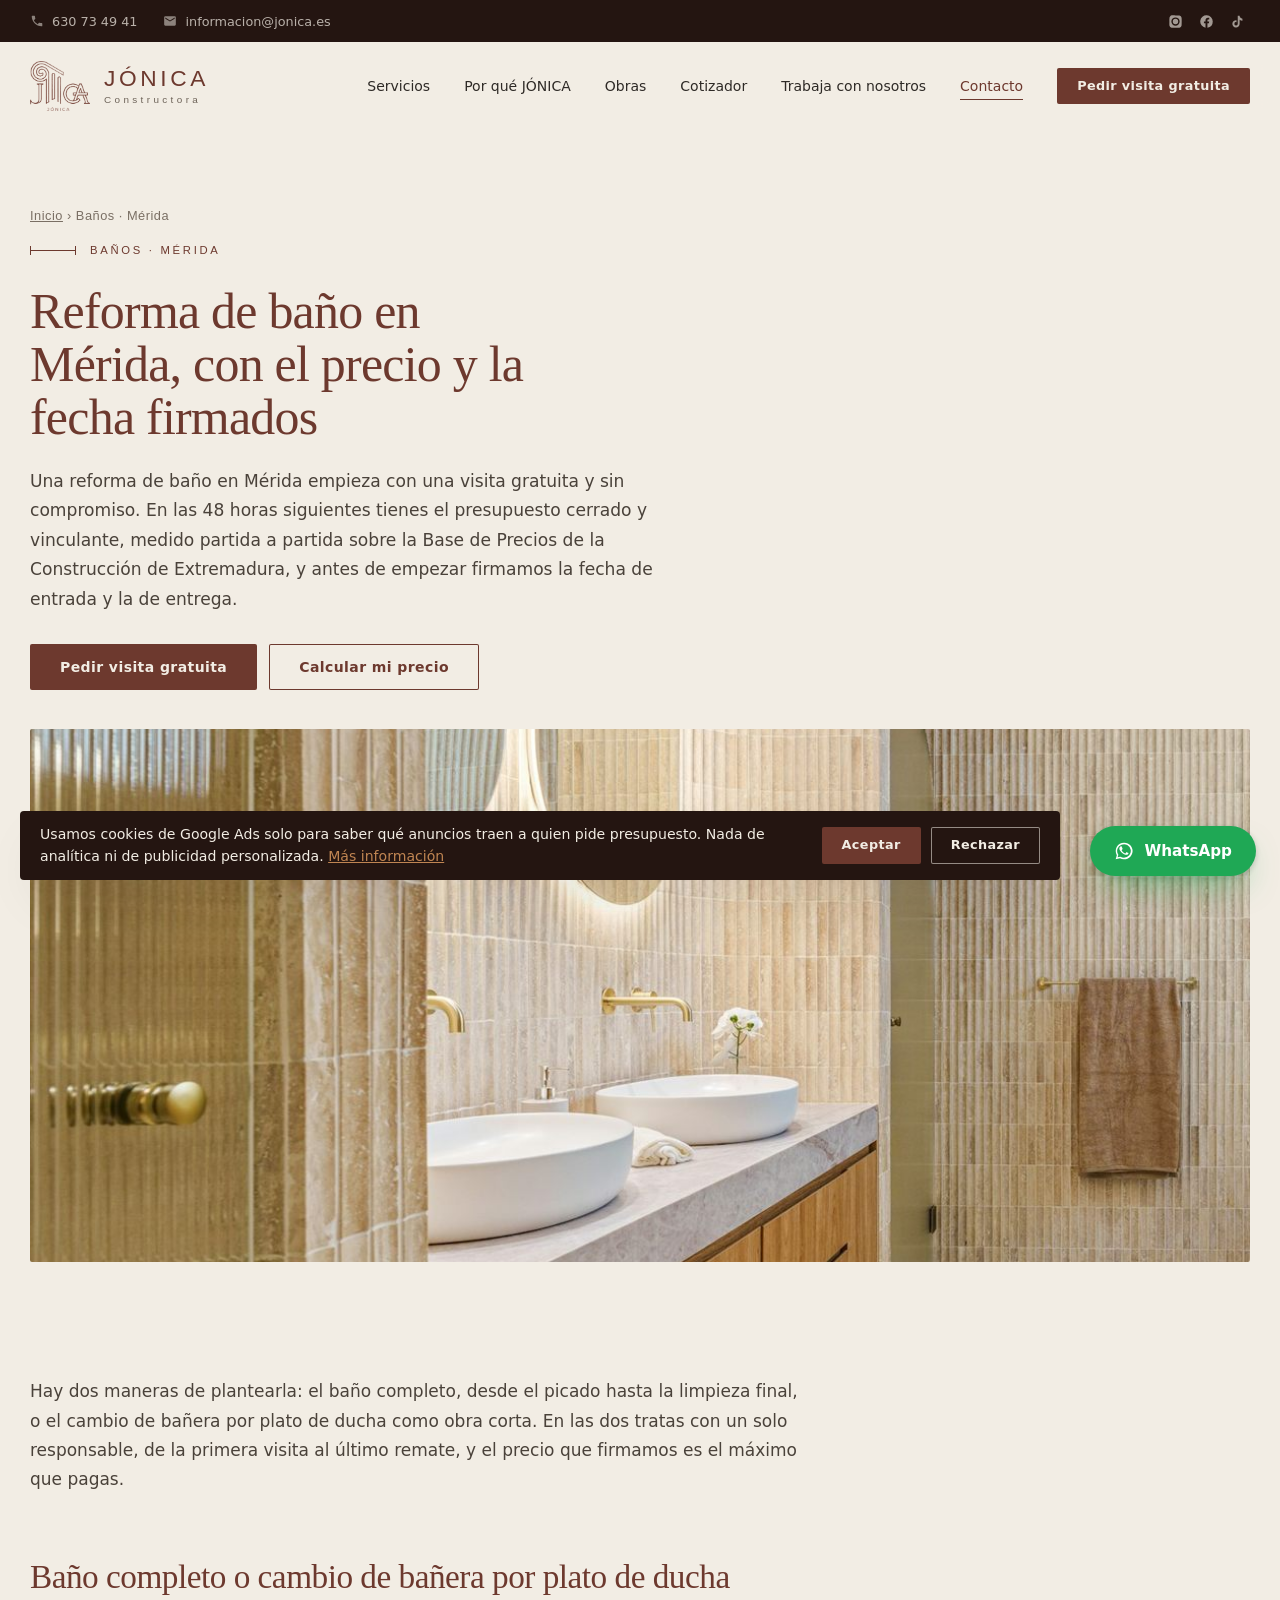
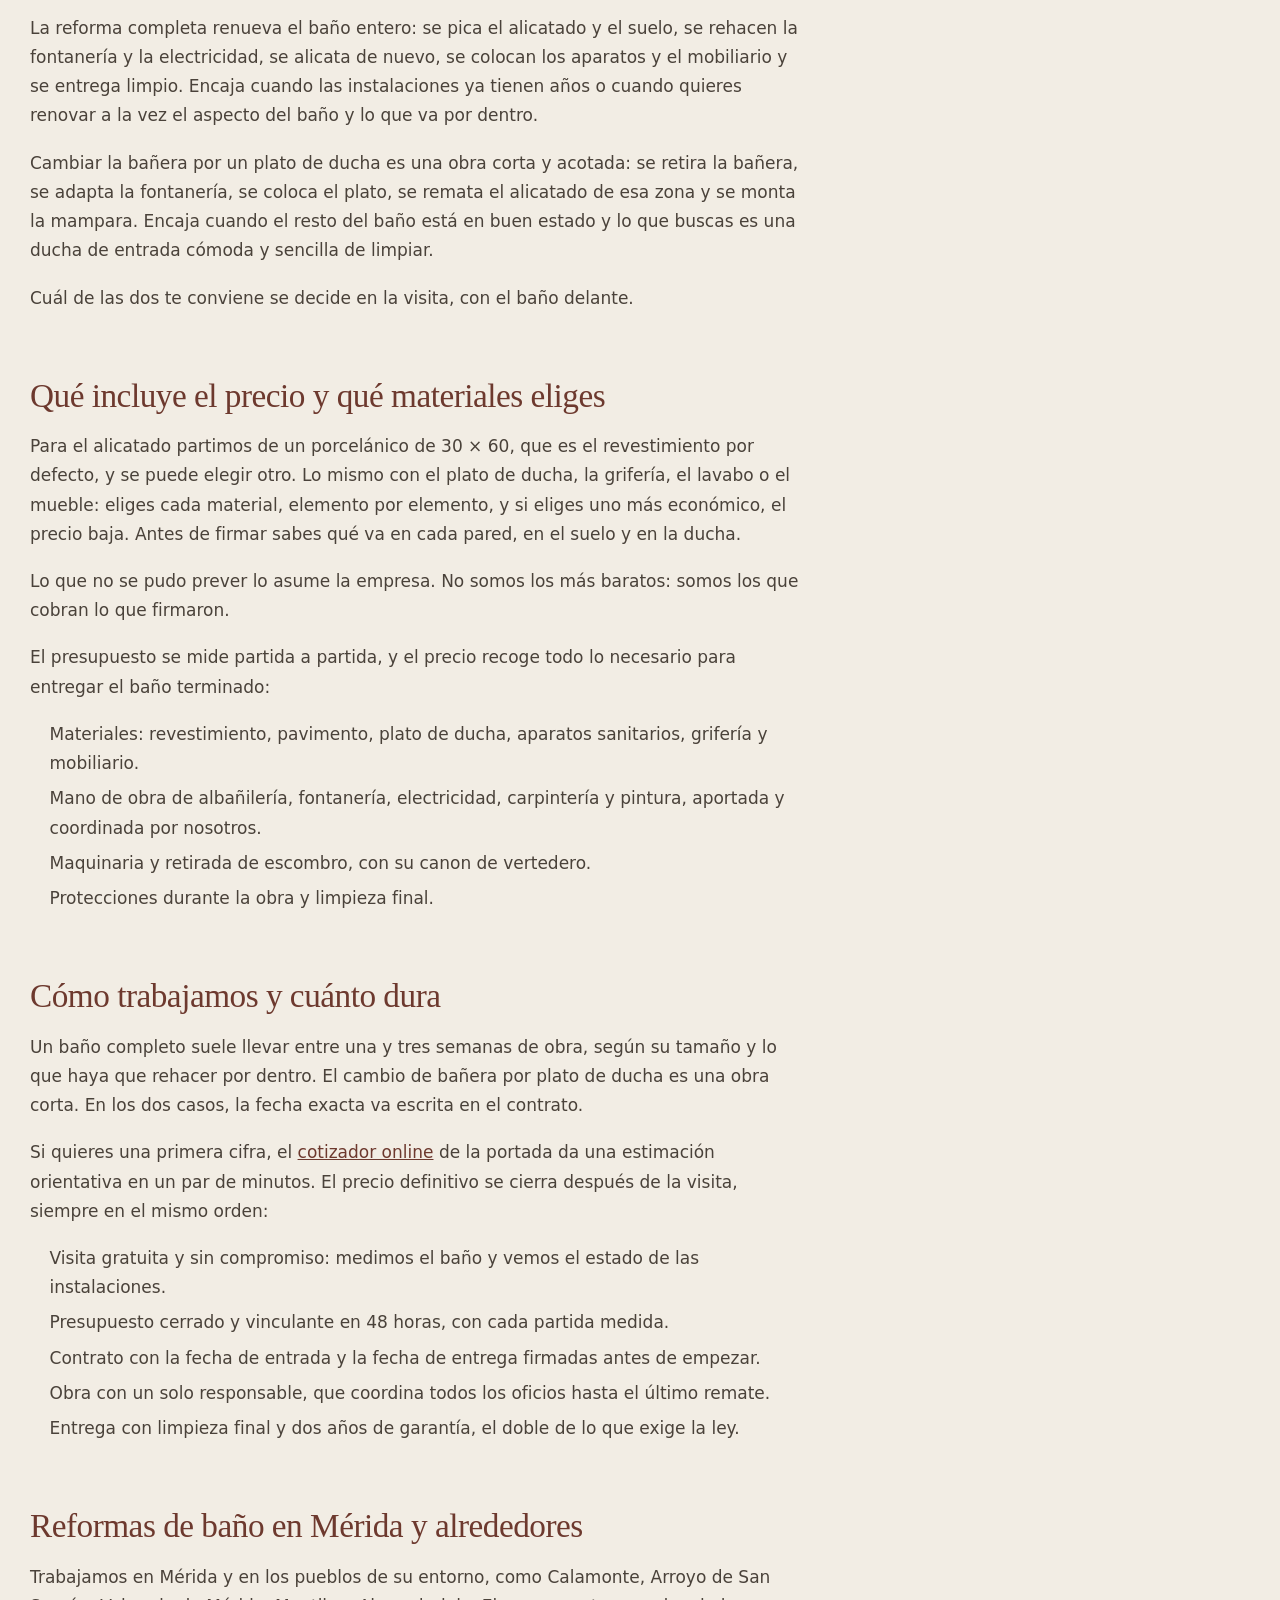
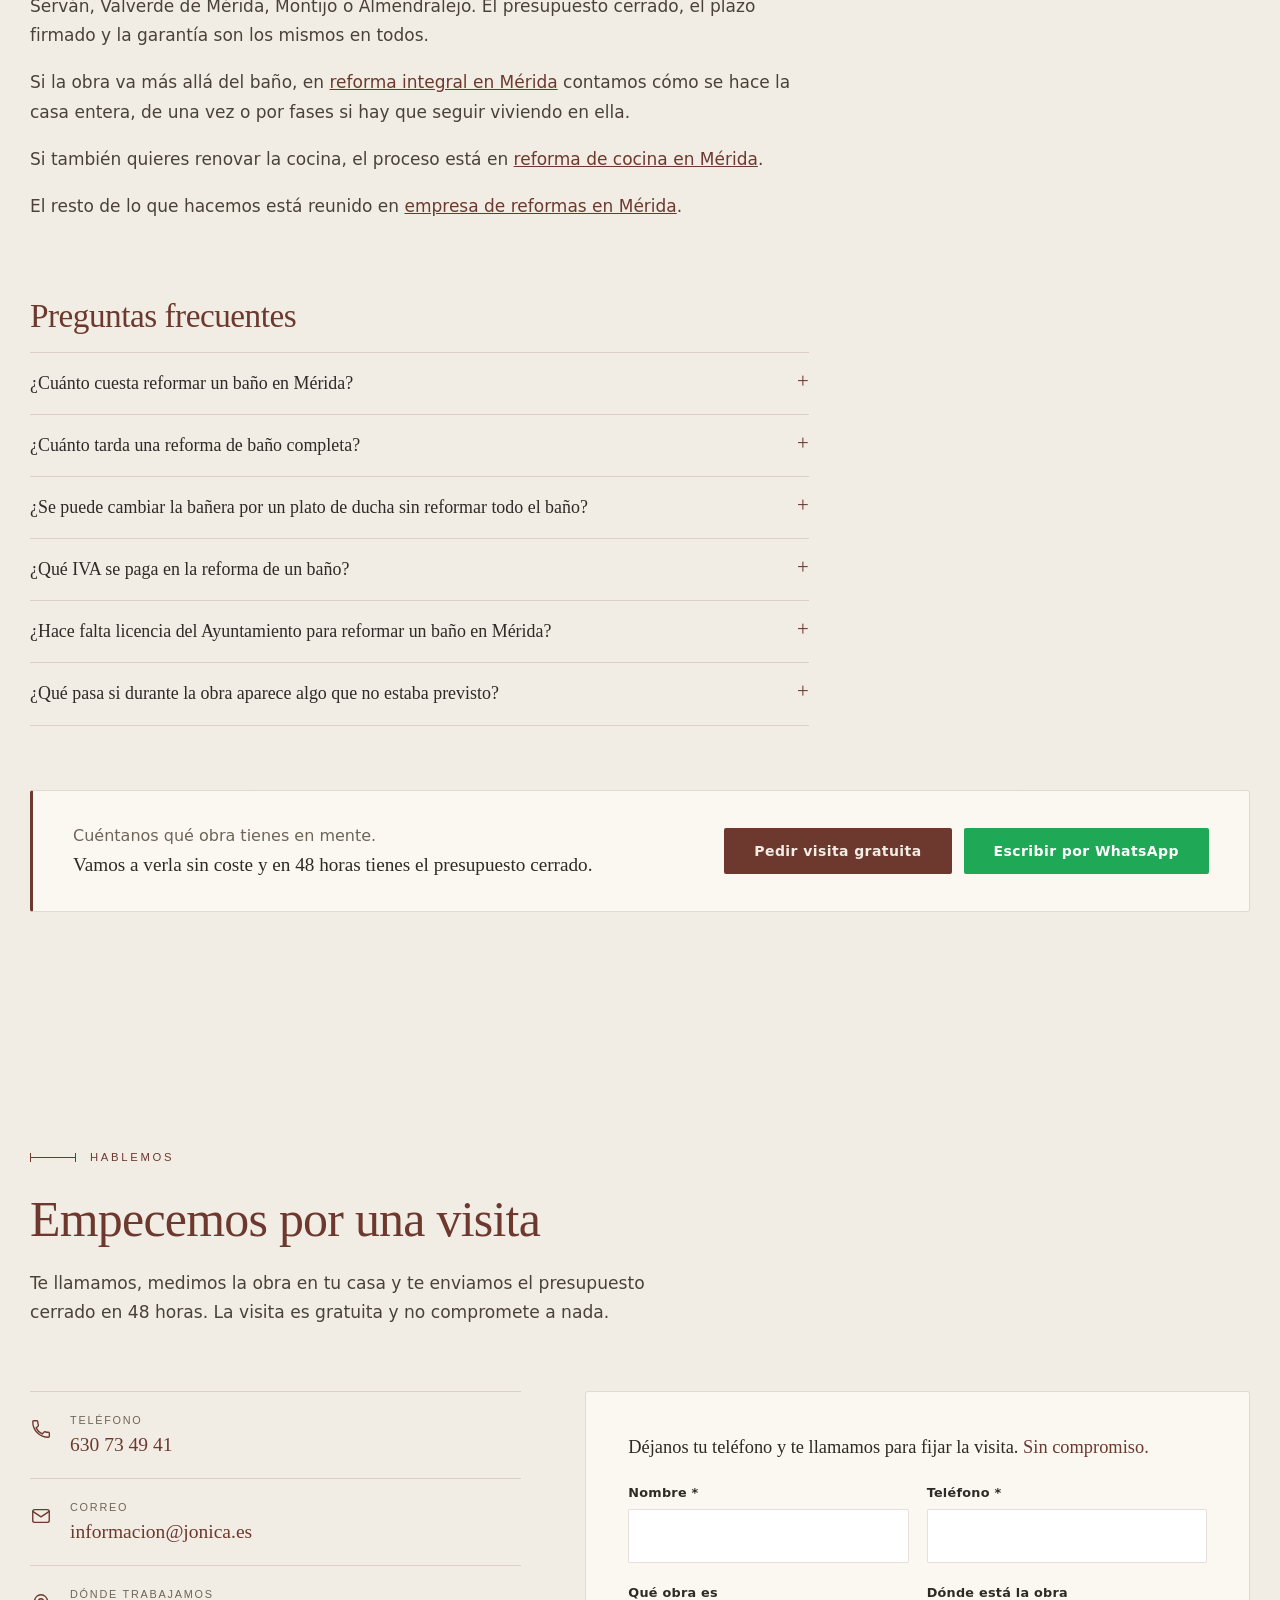
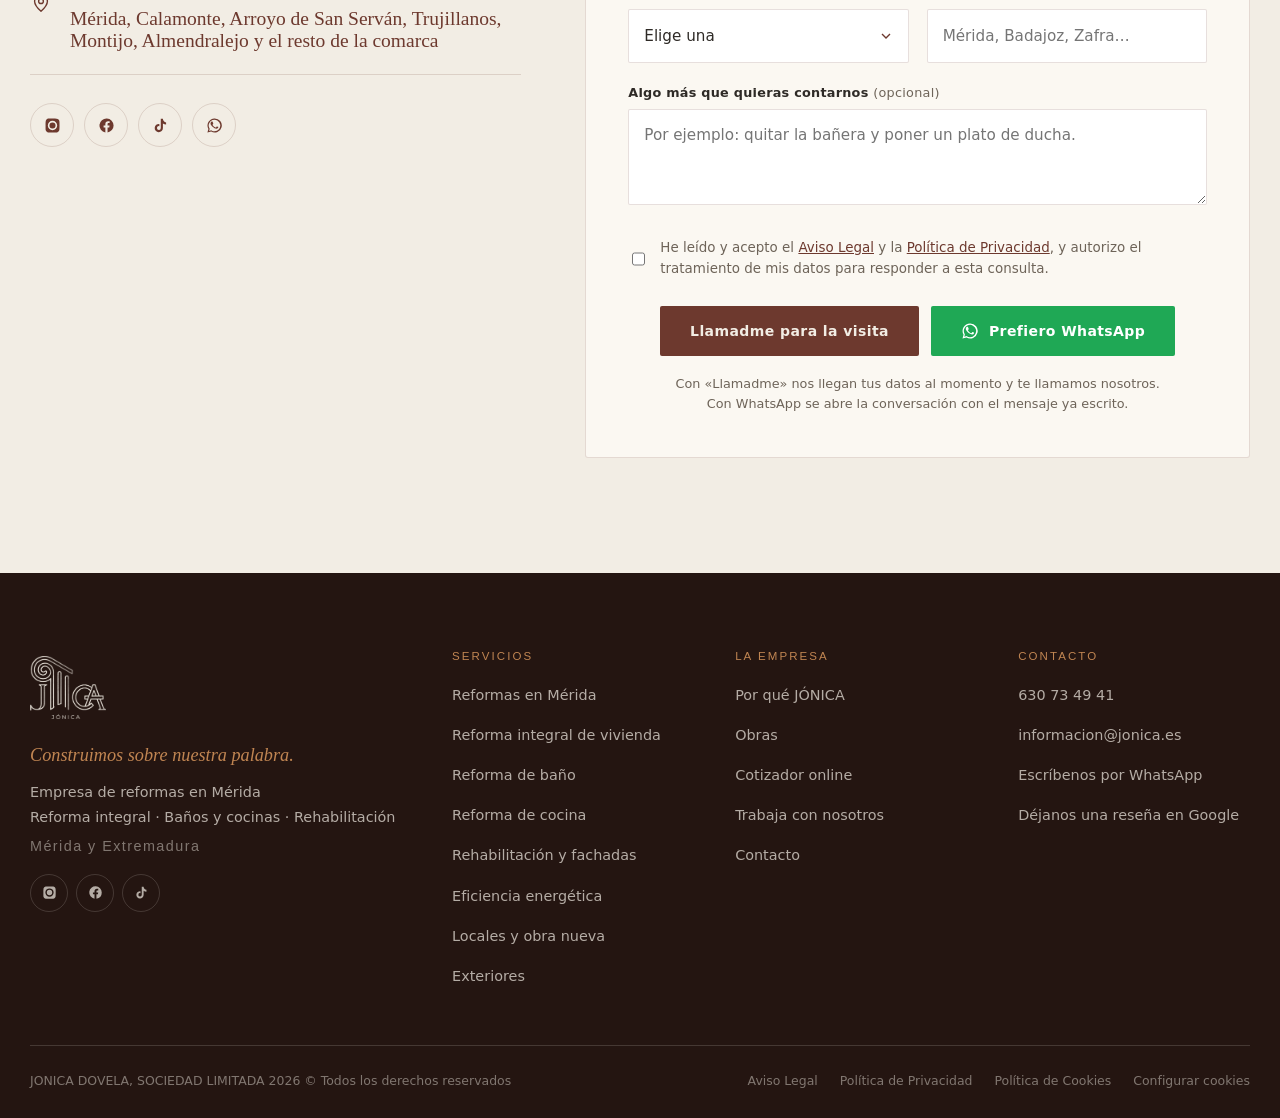
<file: reforma-bano-merida.html>
<!DOCTYPE html>
<html lang="es">
<head>
<meta charset="utf-8">
<meta name="viewport" content="width=device-width, initial-scale=1">
<title>Reforma de baño en Mérida | JÓNICA Constructora</title>
<meta name="description" content="Reforma de baño en Mérida con visita gratuita, presupuesto cerrado en 48 horas tras la visita, fecha de entrega firmada y dos años de garantía.">
<meta name="theme-color" content="#241511">
<link rel="icon" href="assets/logo-terracota.png?v=0fff7d85">
<link rel="canonical" href="https://jonica.es/reforma-bano-merida">
<meta property="og:type" content="website">
<meta property="og:title" content="Reforma de baño en Mérida | JÓNICA Constructora">
<meta property="og:description" content="Reforma de baño en Mérida con visita gratuita, presupuesto cerrado en 48 horas tras la visita, fecha de entrega firmada y dos años de garantía.">
<meta property="og:image" content="https://jonica.es/assets/obra-bano.jpg?v=7a996282">
<meta property="og:locale" content="es_ES">
<link rel="stylesheet" href="assets/estilos.css?v=313b0e98">
<script>document.documentElement.className += ' js';</script>
<script type="application/ld+json">
{
 "@context": "https://schema.org",
 "@type": "Service",
 "name": "Reforma de baño en Mérida, con el precio y la fecha firmados",
 "description": "Reforma de baño en Mérida con visita gratuita, presupuesto cerrado en 48 horas tras la visita, fecha de entrega firmada y dos años de garantía.",
 "url": "https://jonica.es/reforma-bano-merida",
 "areaServed": "Mérida",
 "provider": {
  "@id": "https://jonica.es/#empresa",
  "@type": "GeneralContractor",
  "name": "JÓNICA CONSTRUCTORA",
  "url": "https://jonica.es/",
  "telephone": "+34630734941"
 }
}
</script>
<script type="application/ld+json">
{
 "@context": "https://schema.org",
 "@type": "FAQPage",
 "mainEntity": [
  {
   "@type": "Question",
   "name": "¿Cuánto cuesta reformar un baño en Mérida?",
   "acceptedAnswer": {
    "@type": "Answer",
    "text": "Depende de los metros, del estado de las instalaciones y de los materiales que elijas. El cotizador online de la portada da una estimación orientativa en un par de minutos, y después de la visita gratuita tienes en 48 horas el presupuesto cerrado y vinculante, con materiales, mano de obra, escombro y limpieza incluidos."
   }
  },
  {
   "@type": "Question",
   "name": "¿Cuánto tarda una reforma de baño completa?",
   "acceptedAnswer": {
    "@type": "Answer",
    "text": "Suele llevar entre una y tres semanas de obra, según el tamaño del baño y lo que haya que rehacer. La fecha de entrada y la de entrega se firman en el contrato antes de empezar."
   }
  },
  {
   "@type": "Question",
   "name": "¿Se puede cambiar la bañera por un plato de ducha sin reformar todo el baño?",
   "acceptedAnswer": {
    "@type": "Answer",
    "text": "Sí. Es una obra corta, acotada a la zona de la bañera: se adapta la fontanería, se coloca el plato y se remata el alicatado de alrededor. El resto del baño se queda como está, y la fecha de entrega también va en el contrato."
   }
  },
  {
   "@type": "Question",
   "name": "¿Qué IVA se paga en la reforma de un baño?",
   "acceptedAnswer": {
    "@type": "Answer",
    "text": "Si la vivienda es de un particular y tiene más de dos años, el IVA puede ser del 10 % en lugar del 21 %, siempre que los materiales no superen el 40 % de la base. El presupuesto indica qué tipo se aplica."
   }
  },
  {
   "@type": "Question",
   "name": "¿Hace falta licencia del Ayuntamiento para reformar un baño en Mérida?",
   "acceptedAnswer": {
    "@type": "Answer",
    "text": "Depende de la obra. Si necesita comunicación o licencia en el Ayuntamiento de Mérida, lo comprobamos en la visita y te lo indicamos antes de empezar."
   }
  },
  {
   "@type": "Question",
   "name": "¿Qué pasa si durante la obra aparece algo que no estaba previsto?",
   "acceptedAnswer": {
    "@type": "Answer",
    "text": "Lo asume la empresa. El precio que firmamos es el máximo que pagas, y la obra tiene dos años de garantía, el doble de lo que exige la ley."
   }
  }
 ]
}
</script>
<script type="application/ld+json">
{
 "@context": "https://schema.org",
 "@type": "BreadcrumbList",
 "itemListElement": [
  {
   "@type": "ListItem",
   "position": 1,
   "name": "Inicio",
   "item": "https://jonica.es/"
  },
  {
   "@type": "ListItem",
   "position": 2,
   "name": "Baños · Mérida",
   "item": "https://jonica.es/reforma-bano-merida"
  }
 ]
}
</script>
</head>
<body>

<a class="saltar" href="#principal">Saltar al contenido</a>
<div class="barra-sup">
  <div class="envoltura">
    <div class="barra-sup__datos">
      <a data-tel href="tel:+34630734941">
        <svg viewBox="0 0 24 24" aria-hidden="true"><path d="M6.6 10.8c1.4 2.8 3.8 5.1 6.6 6.6l2.2-2.2c.3-.3.7-.4 1-.2 1.2.4 2.4.6 3.7.6.6 0 1 .4 1 1V20c0 .6-.4 1-1 1C10.6 21 3 13.4 3 4c0-.6.4-1 1-1h3.5c.6 0 1 .4 1 1 0 1.3.2 2.5.6 3.7.1.4 0 .7-.2 1z"/></svg>
        630 73 49 41
      </a>
      <a class="barra-sup__correo" data-correo href="mailto:informacion@jonica.es">
        <svg viewBox="0 0 24 24" aria-hidden="true"><path d="M20 4H4a2 2 0 0 0-2 2v12a2 2 0 0 0 2 2h16a2 2 0 0 0 2-2V6a2 2 0 0 0-2-2zm0 4l-8 5-8-5V6l8 5 8-5z"/></svg>
        informacion@jonica.es
      </a>
    </div>
    <div class="barra-sup__redes">
      <a href="https://www.instagram.com/jonica.es" target="_blank" rel="noopener" aria-label="Instagram de Jónica Constructora">
        <svg viewBox="0 0 24 24" aria-hidden="true"><path d="M12 2.2c3.2 0 3.6 0 4.9.1 1.2.1 1.8.2 2.2.4.6.2 1 .5 1.4.9.4.4.7.8.9 1.4.2.4.4 1 .4 2.2.1 1.3.1 1.7.1 4.9s0 3.6-.1 4.9c-.1 1.2-.2 1.8-.4 2.2-.2.6-.5 1-.9 1.4-.4.4-.8.7-1.4.9-.4.2-1 .4-2.2.4-1.3.1-1.7.1-4.9.1s-3.6 0-4.9-.1c-1.2-.1-1.8-.2-2.2-.4-.6-.2-1-.5-1.4-.9-.4-.4-.7-.8-.9-1.4-.2-.4-.4-1-.4-2.2C2.2 15.6 2.2 15.2 2.2 12s0-3.6.1-4.9c.1-1.2.2-1.8.4-2.2.2-.6.5-1 .9-1.4.4-.4.8-.7 1.4-.9.4-.2 1-.4 2.2-.4C8.4 2.2 8.8 2.2 12 2.2zm0 3.2A6.6 6.6 0 1 0 18.6 12 6.6 6.6 0 0 0 12 5.4zm0 10.9A4.3 4.3 0 1 1 16.3 12 4.3 4.3 0 0 1 12 16.3zm6.9-11.1a1.5 1.5 0 1 1-1.5-1.5 1.5 1.5 0 0 1 1.5 1.5z"/></svg>
        <span class="solo-lectores">Instagram</span>
      </a>
      <a href="https://www.facebook.com/profile.php?id=61593149879597" target="_blank" rel="noopener" aria-label="Facebook de Jónica Constructora">
        <svg viewBox="0 0 24 24" aria-hidden="true"><path d="M22 12a10 10 0 1 0-11.6 9.9v-7H7.9V12h2.5V9.8c0-2.5 1.5-3.9 3.8-3.9 1.1 0 2.2.2 2.2.2v2.5h-1.3c-1.2 0-1.6.8-1.6 1.6V12h2.8l-.4 2.9h-2.4v7A10 10 0 0 0 22 12z"/></svg>
        <span class="solo-lectores">Facebook</span>
      </a>
      <a href="https://www.tiktok.com/@jonica.es" target="_blank" rel="noopener" aria-label="TikTok de Jónica Constructora">
        <svg viewBox="0 0 24 24" aria-hidden="true"><path d="M16.6 5.8a4.8 4.8 0 0 1-1.2-3.2h-3v13a2.7 2.7 0 1 1-2-2.6V9.9a5.8 5.8 0 1 0 5 5.7V9.3a7.8 7.8 0 0 0 4.5 1.4V7.7a4.8 4.8 0 0 1-3.3-1.9z"/></svg>
        <span class="solo-lectores">TikTok</span>
      </a>
    </div>
  </div>
</div>

<header class="cabecera">
  <div class="envoltura">
    <a class="marca" href="/" aria-label="JÓNICA CONSTRUCTORA, inicio">
      <img class="marca__mark" src="assets/logo-terracota.png?v=0fff7d85" alt="" width="360" height="302">
      <span class="marca__texto">
        <span class="marca__nombre">JÓNICA</span>
        <span class="marca__bajada">Constructora</span>
      </span>
    </a>

    <button class="hamburguesa" type="button" aria-expanded="false" aria-controls="menu-principal" aria-label="Abrir el menú">
      <i></i>
    </button>

    <nav class="menu" id="menu-principal" aria-label="Menú principal">
      <a href="/#servicios">Servicios</a>
      <a href="/#nosotros">Por qué JÓNICA</a>
      <a href="/#obras">Obras</a>
      <a href="/#cotizador">Cotizador</a>
      <a href="/#empleo">Trabaja con nosotros</a>
      <a href="#contacto">Contacto</a>
      <a class="btn btn--peq" href="#contacto">Pedir visita gratuita</a>
    </nav>
  </div>
</header>

<main id="principal">

<section class="pagina-cab">
  <div class="envoltura">
    <nav class="migas" aria-label="Estás en"><a href="/">Inicio</a> › Baños · Mérida</nav>
    <span class="cota" style="margin-top:22px">Baños · Mérida</span>
    <h1 class="titulo">Reforma de baño en Mérida, con el precio y la fecha firmados</h1>
    <p class="entradilla">Una reforma de baño en Mérida empieza con una visita gratuita y sin compromiso. En las 48 horas siguientes tienes el presupuesto cerrado y vinculante, medido partida a partida sobre la Base de Precios de la Construcción de Extremadura, y antes de empezar firmamos la fecha de entrada y la de entrega.</p>
    <div class="pagina-cab__botones">
      <a class="btn" href="#contacto">Pedir visita gratuita</a>
      <a class="btn btn--linea" href="/#cotizador">Calcular mi precio</a>
    </div>
  </div>
</section>

<div class="envoltura">
  <figure class="pagina-foto">
    <img src="assets/obra-bano.jpg?v=7a996282" alt="Baño en tonos crema con mueble de lavabo de dos senos, grifería de latón y mampara de ducha" width="1200" height="900" fetchpriority="high">
  </figure>
</div>

<section class="seccion">
  <div class="envoltura">
    <div class="pagina-texto">
      <p>Hay dos maneras de plantearla: el baño completo, desde el picado hasta la limpieza final, o el cambio de bañera por plato de ducha como obra corta. En las dos tratas con un solo responsable, de la primera visita al último remate, y el precio que firmamos es el máximo que pagas.</p>
      <h2>Baño completo o cambio de bañera por plato de ducha</h2>
      <p>La reforma completa renueva el baño entero: se pica el alicatado y el suelo, se rehacen la fontanería y la electricidad, se alicata de nuevo, se colocan los aparatos y el mobiliario y se entrega limpio. Encaja cuando las instalaciones ya tienen años o cuando quieres renovar a la vez el aspecto del baño y lo que va por dentro.</p>
      <p>Cambiar la bañera por un plato de ducha es una obra corta y acotada: se retira la bañera, se adapta la fontanería, se coloca el plato, se remata el alicatado de esa zona y se monta la mampara. Encaja cuando el resto del baño está en buen estado y lo que buscas es una ducha de entrada cómoda y sencilla de limpiar.</p>
      <p>Cuál de las dos te conviene se decide en la visita, con el baño delante.</p>
      <h2>Qué incluye el precio y qué materiales eliges</h2>
      <p>Para el alicatado partimos de un porcelánico de 30 × 60, que es el revestimiento por defecto, y se puede elegir otro. Lo mismo con el plato de ducha, la grifería, el lavabo o el mueble: eliges cada material, elemento por elemento, y si eliges uno más económico, el precio baja. Antes de firmar sabes qué va en cada pared, en el suelo y en la ducha.</p>
      <p>Lo que no se pudo prever lo asume la empresa. No somos los más baratos: somos los que cobran lo que firmaron.</p>
      <p>El presupuesto se mide partida a partida, y el precio recoge todo lo necesario para entregar el baño terminado:</p>
      <ul>
        <li>Materiales: revestimiento, pavimento, plato de ducha, aparatos sanitarios, grifería y mobiliario.</li>
        <li>Mano de obra de albañilería, fontanería, electricidad, carpintería y pintura, aportada y coordinada por nosotros.</li>
        <li>Maquinaria y retirada de escombro, con su canon de vertedero.</li>
        <li>Protecciones durante la obra y limpieza final.</li>
      </ul>
      <h2>Cómo trabajamos y cuánto dura</h2>
      <p>Un baño completo suele llevar entre una y tres semanas de obra, según su tamaño y lo que haya que rehacer por dentro. El cambio de bañera por plato de ducha es una obra corta. En los dos casos, la fecha exacta va escrita en el contrato.</p>
      <p>Si quieres una primera cifra, el <a href="/#cotizador">cotizador online</a> de la portada da una estimación orientativa en un par de minutos. El precio definitivo se cierra después de la visita, siempre en el mismo orden:</p>
      <ul>
        <li>Visita gratuita y sin compromiso: medimos el baño y vemos el estado de las instalaciones.</li>
        <li>Presupuesto cerrado y vinculante en 48 horas, con cada partida medida.</li>
        <li>Contrato con la fecha de entrada y la fecha de entrega firmadas antes de empezar.</li>
        <li>Obra con un solo responsable, que coordina todos los oficios hasta el último remate.</li>
        <li>Entrega con limpieza final y dos años de garantía, el doble de lo que exige la ley.</li>
      </ul>
      <h2>Reformas de baño en Mérida y alrededores</h2>
      <p>Trabajamos en Mérida y en los pueblos de su entorno, como Calamonte, Arroyo de San Serván, Valverde de Mérida, Montijo o Almendralejo. El presupuesto cerrado, el plazo firmado y la garantía son los mismos en todos.</p>
      <p>Si la obra va más allá del baño, en <a href="/reforma-integral-merida">reforma integral en Mérida</a> contamos cómo se hace la casa entera, de una vez o por fases si hay que seguir viviendo en ella.</p>
      <p>Si también quieres renovar la cocina, el proceso está en <a href="/reforma-cocina-merida">reforma de cocina en Mérida</a>.</p>
      <p>El resto de lo que hacemos está reunido en <a href="/reformas-merida">empresa de reformas en Mérida</a>.</p>
    </div>

    <div class="preguntas">
      <h2>Preguntas frecuentes</h2>
      <details>
        <summary>¿Cuánto cuesta reformar un baño en Mérida?</summary>
        <p>Depende de los metros, del estado de las instalaciones y de los materiales que elijas. El cotizador online de la portada da una estimación orientativa en un par de minutos, y después de la visita gratuita tienes en 48 horas el presupuesto cerrado y vinculante, con materiales, mano de obra, escombro y limpieza incluidos.</p>
      </details>
      <details>
        <summary>¿Cuánto tarda una reforma de baño completa?</summary>
        <p>Suele llevar entre una y tres semanas de obra, según el tamaño del baño y lo que haya que rehacer. La fecha de entrada y la de entrega se firman en el contrato antes de empezar.</p>
      </details>
      <details>
        <summary>¿Se puede cambiar la bañera por un plato de ducha sin reformar todo el baño?</summary>
        <p>Sí. Es una obra corta, acotada a la zona de la bañera: se adapta la fontanería, se coloca el plato y se remata el alicatado de alrededor. El resto del baño se queda como está, y la fecha de entrega también va en el contrato.</p>
      </details>
      <details>
        <summary>¿Qué IVA se paga en la reforma de un baño?</summary>
        <p>Si la vivienda es de un particular y tiene más de dos años, el IVA puede ser del 10 % en lugar del 21 %, siempre que los materiales no superen el 40 % de la base. El presupuesto indica qué tipo se aplica.</p>
      </details>
      <details>
        <summary>¿Hace falta licencia del Ayuntamiento para reformar un baño en Mérida?</summary>
        <p>Depende de la obra. Si necesita comunicación o licencia en el Ayuntamiento de Mérida, lo comprobamos en la visita y te lo indicamos antes de empezar.</p>
      </details>
      <details>
        <summary>¿Qué pasa si durante la obra aparece algo que no estaba previsto?</summary>
        <p>Lo asume la empresa. El precio que firmamos es el máximo que pagas, y la obra tiene dos años de garantía, el doble de lo que exige la ley.</p>
      </details>
    </div>

    <div class="llamada">
      <p>Cuéntanos qué obra tienes en mente. <b>Vamos a verla sin coste y en 48 horas tienes el presupuesto cerrado.</b></p>
      <div class="llamada__botones">
        <a class="btn" href="#contacto">Pedir visita gratuita</a>
        <a class="btn btn--wa" data-wa href="https://wa.me/34684394567" target="_blank" rel="noopener">Escribir por WhatsApp</a>
      </div>
    </div>
  </div>
</section>

<section class="seccion contacto" id="contacto">
  <div class="envoltura">
    <header class="encabezado" data-revela>
      <span class="cota">Hablemos</span>
      <h2 class="titulo">Empecemos por una visita</h2>
      <p class="entradilla">
        Te llamamos, medimos la obra en tu casa y te enviamos el presupuesto
        cerrado en 48 horas. La visita es gratuita y no compromete a nada.
      </p>
    </header>

    <div class="contacto__caja">
      <div class="contacto__datos" data-revela="izq">
        <div class="dato">
          <svg viewBox="0 0 24 24" aria-hidden="true"><path d="M6.6 10.8c1.4 2.8 3.8 5.1 6.6 6.6l2.2-2.2c.3-.3.7-.4 1-.2 1.2.4 2.4.6 3.7.6.6 0 1 .4 1 1V20c0 .6-.4 1-1 1C10.6 21 3 13.4 3 4c0-.6.4-1 1-1h3.5c.6 0 1 .4 1 1 0 1.3.2 2.5.6 3.7.1.4 0 .7-.2 1z"/></svg>
          <div>
            <span>Teléfono</span>
            <a data-tel href="tel:+34630734941">630 73 49 41</a>
          </div>
        </div>
        <div class="dato">
          <svg viewBox="0 0 24 24" aria-hidden="true"><rect x="3" y="5" width="18" height="14" rx="2"/><path d="M3 7l9 6 9-6"/></svg>
          <div>
            <span>Correo</span>
            <a data-correo href="mailto:informacion@jonica.es">informacion@jonica.es</a>
          </div>
        </div>
        <div class="dato">
          <svg viewBox="0 0 24 24" aria-hidden="true"><path d="M12 21s7-6.3 7-11a7 7 0 1 0-14 0c0 4.7 7 11 7 11z"/><circle cx="12" cy="10" r="2.6"/></svg>
          <div>
            <span>Dónde trabajamos</span>
            <p>Mérida, Calamonte, Arroyo de San Serván, Trujillanos, Montijo, Almendralejo y el resto de la comarca</p>
          </div>
        </div>

        <div class="redes">
          <a href="https://www.instagram.com/jonica.es" target="_blank" rel="noopener" aria-label="Instagram de Jónica Constructora">
            <svg viewBox="0 0 24 24" aria-hidden="true"><path d="M12 2.2c3.2 0 3.6 0 4.9.1 1.2.1 1.8.2 2.2.4.6.2 1 .5 1.4.9.4.4.7.8.9 1.4.2.4.4 1 .4 2.2.1 1.3.1 1.7.1 4.9s0 3.6-.1 4.9c-.1 1.2-.2 1.8-.4 2.2-.2.6-.5 1-.9 1.4-.4.4-.8.7-1.4.9-.4.2-1 .4-2.2.4-1.3.1-1.7.1-4.9.1s-3.6 0-4.9-.1c-1.2-.1-1.8-.2-2.2-.4-.6-.2-1-.5-1.4-.9-.4-.4-.7-.8-.9-1.4-.2-.4-.4-1-.4-2.2C2.2 15.6 2.2 15.2 2.2 12s0-3.6.1-4.9c.1-1.2.2-1.8.4-2.2.2-.6.5-1 .9-1.4.4-.4.8-.7 1.4-.9.4-.2 1-.4 2.2-.4C8.4 2.2 8.8 2.2 12 2.2zm0 3.2A6.6 6.6 0 1 0 18.6 12 6.6 6.6 0 0 0 12 5.4zm0 10.9A4.3 4.3 0 1 1 16.3 12 4.3 4.3 0 0 1 12 16.3zm6.9-11.1a1.5 1.5 0 1 1-1.5-1.5 1.5 1.5 0 0 1 1.5 1.5z"/></svg>
          </a>
          <a href="https://www.facebook.com/profile.php?id=61593149879597" target="_blank" rel="noopener" aria-label="Facebook de Jónica Constructora">
            <svg viewBox="0 0 24 24" aria-hidden="true"><path d="M22 12a10 10 0 1 0-11.6 9.9v-7H7.9V12h2.5V9.8c0-2.5 1.5-3.9 3.8-3.9 1.1 0 2.2.2 2.2.2v2.5h-1.3c-1.2 0-1.6.8-1.6 1.6V12h2.8l-.4 2.9h-2.4v7A10 10 0 0 0 22 12z"/></svg>
          </a>
          <a href="https://www.tiktok.com/@jonica.es" target="_blank" rel="noopener" aria-label="TikTok de Jónica Constructora">
            <svg viewBox="0 0 24 24" aria-hidden="true"><path d="M16.6 5.8a4.8 4.8 0 0 1-1.2-3.2h-3v13a2.7 2.7 0 1 1-2-2.6V9.9a5.8 5.8 0 1 0 5 5.7V9.3a7.8 7.8 0 0 0 4.5 1.4V7.7a4.8 4.8 0 0 1-3.3-1.9z"/></svg>
          </a>
          <a data-wa href="https://wa.me/34684394567" target="_blank" rel="noopener" aria-label="WhatsApp de Jónica Constructora">
            <svg viewBox="0 0 24 24" aria-hidden="true"><path d="M17.5 14.4c-.3-.2-1.7-.9-2-1-.3-.1-.5-.2-.6.2s-.7 1-.9 1.2c-.2.2-.3.2-.6.1a8 8 0 0 1-2.4-1.5 9 9 0 0 1-1.7-2.1c-.2-.3 0-.5.1-.6l.5-.6c.1-.2.2-.3.3-.5s0-.4 0-.6-.6-1.6-.9-2.2c-.2-.5-.5-.4-.6-.4h-.5a1 1 0 0 0-.8.4A3 3 0 0 0 6.4 9c0 1.3.9 2.6 1.1 2.8s1.9 2.9 4.6 4a15 15 0 0 0 1.5.6c.7.2 1.3.2 1.7.1.6-.1 1.7-.7 1.9-1.3s.2-1.2.2-1.3-.2-.3-.5-.4zM12 2a10 10 0 0 0-8.6 15L2 22l5.2-1.4A10 10 0 1 0 12 2zm0 18.2a8.2 8.2 0 0 1-4.2-1.2l-.3-.2-3.1.8.8-3-.2-.3A8.2 8.2 0 1 1 12 20.2z"/></svg>
          </a>
        </div>
      </div>

      <!-- Lo mínimo para poder llamar: nombre, teléfono y qué obra. Lo demás es
           opcional. El botón principal guarda los datos y avisa por correo al
           momento; WhatsApp queda de segunda opción para quien prefiere
           escribir. -->
      <form class="formulario" id="formulario-contacto" novalidate data-revela="der">
        <p class="formulario__cabeza">Déjanos tu teléfono y te llamamos para fijar la visita. <b>Sin compromiso.</b></p>
        <div class="formulario__par">
          <div class="campo">
            <label for="f-nombre">Nombre *</label>
            <input type="text" id="f-nombre" name="nombre" autocomplete="name" required>
          </div>
          <div class="campo">
            <label for="f-telefono">Teléfono *</label>
            <input type="tel" id="f-telefono" name="telefono" autocomplete="tel" required>
          </div>
        </div>
        <div class="formulario__par">
          <div class="campo">
            <label for="f-obra">Qué obra es</label>
            <select id="f-obra" name="obra">
              <option value="">Elige una</option>
              <option>Baño</option>
              <option>Cocina</option>
              <option>Reforma integral de vivienda</option>
              <option>Rehabilitación o fachada</option>
              <option>Obra nueva o ampliación</option>
              <option>Exteriores (patio, porche, piscina)</option>
              <option>Local comercial</option>
              <option>Otra obra</option>
            </select>
          </div>
          <div class="campo">
            <label for="f-poblacion">Dónde está la obra</label>
            <input type="text" id="f-poblacion" name="poblacion" placeholder="Mérida, Badajoz, Zafra…">
          </div>
        </div>
        <div class="campo">
          <label for="f-mensaje">Algo más que quieras contarnos <small class="campo__opcional">(opcional)</small></label>
          <textarea id="f-mensaje" name="mensaje" placeholder="Por ejemplo: quitar la bañera y poner un plato de ducha."></textarea>
        </div>

        <label class="consentimiento">
          <input type="checkbox" id="f-consentimiento" required>
          <span>He leído y acepto el <a href="legal.html#aviso-legal" target="_blank" rel="noopener">Aviso Legal</a> y la <a href="legal.html#privacidad" target="_blank" rel="noopener">Política de Privacidad</a>, y autorizo el tratamiento de mis datos para responder a esta consulta.</span>
        </label>

        <div class="formulario__botones">
          <button class="btn" type="submit" id="f-que-llamen">Llamadme para la visita</button>
          <button class="btn btn--wa" type="button" id="f-whatsapp">
            <svg viewBox="0 0 24 24" aria-hidden="true"><path d="M17.5 14.4c-.3-.2-1.7-.9-2-1-.3-.1-.5-.2-.6.2s-.7 1-.9 1.2c-.2.2-.3.2-.6.1a8 8 0 0 1-2.4-1.5 9 9 0 0 1-1.7-2.1c-.2-.3 0-.5.1-.6l.5-.6c.1-.2.2-.3.3-.5s0-.4 0-.6-.6-1.6-.9-2.2c-.2-.5-.5-.4-.6-.4h-.5a1 1 0 0 0-.8.4A3 3 0 0 0 6.4 9c0 1.3.9 2.6 1.1 2.8s1.9 2.9 4.6 4a15 15 0 0 0 1.5.6c.7.2 1.3.2 1.7.1.6-.1 1.7-.7 1.9-1.3s.2-1.2.2-1.3-.2-.3-.5-.4zM12 2a10 10 0 0 0-8.6 15L2 22l5.2-1.4A10 10 0 1 0 12 2zm0 18.2a8.2 8.2 0 0 1-4.2-1.2l-.3-.2-3.1.8.8-3-.2-.3A8.2 8.2 0 1 1 12 20.2z"/></svg>
            Prefiero WhatsApp
          </button>
        </div>

        <p class="formulario__hecho" id="f-hecho" hidden></p>

        <p class="aviso-envio">
          Con «Llamadme» nos llegan tus datos al momento y te llamamos nosotros.
          Con WhatsApp se abre la conversación con el mensaje ya escrito.
        </p>
      </form>
    </div>
  </div>
</section>
</main>

<footer class="pie">
  <div class="envoltura">
    <div class="pie__rejilla">
      <div class="pie__marca">
        <img src="assets/logo-crema.png?v=60abdd3d" alt="JÓNICA CONSTRUCTORA" width="760" height="638" loading="lazy">
        <p class="pie__lema">Construimos sobre nuestra palabra.</p>
        <!-- Descriptor único de marca. Es el mismo que en la portada y en los
             metadatos: si aquí dijera otra cosa, la empresa parecería otra.
             La razón social no se repite aquí; vive en la línea legal de abajo
             y en el aviso legal, que es donde la ley la pide. -->
        <p>Empresa de reformas en Mérida<br>Reforma integral · Baños y cocinas · Rehabilitación</p>
        <p class="pie__razon">Mérida y Extremadura</p>
        <div class="pie__redes">
          <a href="https://www.instagram.com/jonica.es" target="_blank" rel="noopener" aria-label="Instagram">
            <svg viewBox="0 0 24 24" aria-hidden="true"><path d="M12 2.2c3.2 0 3.6 0 4.9.1 1.2.1 1.8.2 2.2.4.6.2 1 .5 1.4.9.4.4.7.8.9 1.4.2.4.4 1 .4 2.2.1 1.3.1 1.7.1 4.9s0 3.6-.1 4.9c-.1 1.2-.2 1.8-.4 2.2-.2.6-.5 1-.9 1.4-.4.4-.8.7-1.4.9-.4.2-1 .4-2.2.4-1.3.1-1.7.1-4.9.1s-3.6 0-4.9-.1c-1.2-.1-1.8-.2-2.2-.4-.6-.2-1-.5-1.4-.9-.4-.4-.7-.8-.9-1.4-.2-.4-.4-1-.4-2.2C2.2 15.6 2.2 15.2 2.2 12s0-3.6.1-4.9c.1-1.2.2-1.8.4-2.2.2-.6.5-1 .9-1.4.4-.4.8-.7 1.4-.9.4-.2 1-.4 2.2-.4C8.4 2.2 8.8 2.2 12 2.2zm0 3.2A6.6 6.6 0 1 0 18.6 12 6.6 6.6 0 0 0 12 5.4zm0 10.9A4.3 4.3 0 1 1 16.3 12 4.3 4.3 0 0 1 12 16.3zm6.9-11.1a1.5 1.5 0 1 1-1.5-1.5 1.5 1.5 0 0 1 1.5 1.5z"/></svg>
          </a>
          <a href="https://www.facebook.com/profile.php?id=61593149879597" target="_blank" rel="noopener" aria-label="Facebook">
            <svg viewBox="0 0 24 24" aria-hidden="true"><path d="M22 12a10 10 0 1 0-11.6 9.9v-7H7.9V12h2.5V9.8c0-2.5 1.5-3.9 3.8-3.9 1.1 0 2.2.2 2.2.2v2.5h-1.3c-1.2 0-1.6.8-1.6 1.6V12h2.8l-.4 2.9h-2.4v7A10 10 0 0 0 22 12z"/></svg>
          </a>
          <a href="https://www.tiktok.com/@jonica.es" target="_blank" rel="noopener" aria-label="TikTok">
            <svg viewBox="0 0 24 24" aria-hidden="true"><path d="M16.6 5.8a4.8 4.8 0 0 1-1.2-3.2h-3v13a2.7 2.7 0 1 1-2-2.6V9.9a5.8 5.8 0 1 0 5 5.7V9.3a7.8 7.8 0 0 0 4.5 1.4V7.7a4.8 4.8 0 0 1-3.3-1.9z"/></svg>
          </a>
        </div>
      </div>

      <div>
        <h4>Servicios</h4>
        <ul>
          <li><a href="reformas-merida">Reformas en Mérida</a></li>
          <li><a href="reforma-integral-merida">Reforma integral de vivienda</a></li>
          <li><a href="reforma-bano-merida">Reforma de baño</a></li>
          <li><a href="reforma-cocina-merida">Reforma de cocina</a></li>
          <li><a href="rehabilitacion-fachadas-merida">Rehabilitación y fachadas</a></li>
          <li><a href="/#servicios">Eficiencia energética</a></li>
          <li><a href="obra-nueva-merida">Locales y obra nueva</a></li>
          <li><a href="/#servicios">Exteriores</a></li>
        </ul>
      </div>

      <div>
        <h4>La empresa</h4>
        <ul>
          <li><a href="/#nosotros">Por qué JÓNICA</a></li>
          <li><a href="/#obras">Obras</a></li>
          <li><a href="/#cotizador">Cotizador online</a></li>
          <li><a href="/#empleo">Trabaja con nosotros</a></li>
          <li><a href="#contacto">Contacto</a></li>
        </ul>
      </div>

      <div>
        <h4>Contacto</h4>
        <ul>
          <li><a data-tel href="tel:+34630734941">630 73 49 41</a></li>
          <li><a data-correo href="mailto:informacion@jonica.es">informacion@jonica.es</a></li>
          <li><a data-wa href="https://wa.me/34684394567" target="_blank" rel="noopener">Escríbenos por WhatsApp</a></li>
          <li><a href="https://g.page/r/CRn0P5G3uxmUEBM/review" target="_blank" rel="noopener">Déjanos una reseña en Google</a></li>
        </ul>
      </div>
    </div>

    <div class="pie__legal">
      <span>JONICA DOVELA, SOCIEDAD LIMITADA <span id="anyo">2026</span> © Todos los derechos reservados</span>
      <nav aria-label="Enlaces legales">
        <a href="legal.html#aviso-legal">Aviso Legal</a>
        <a href="legal.html#privacidad">Política de Privacidad</a>
        <a href="legal.html#cookies">Política de Cookies</a>
        <a href="#" data-cookies>Configurar cookies</a>
      </nav>
    </div>
  </div>
</footer>

<a class="wa-flota" data-wa href="https://wa.me/34684394567" target="_blank" rel="noopener" aria-label="Escribir por WhatsApp a Jónica Constructora">
  <svg viewBox="0 0 24 24" aria-hidden="true"><path d="M17.5 14.4c-.3-.2-1.7-.9-2-1-.3-.1-.5-.2-.6.2s-.7 1-.9 1.2c-.2.2-.3.2-.6.1a8 8 0 0 1-2.4-1.5 9 9 0 0 1-1.7-2.1c-.2-.3 0-.5.1-.6l.5-.6c.1-.2.2-.3.3-.5s0-.4 0-.6-.6-1.6-.9-2.2c-.2-.5-.5-.4-.6-.4h-.5a1 1 0 0 0-.8.4A3 3 0 0 0 6.4 9c0 1.3.9 2.6 1.1 2.8s1.9 2.9 4.6 4a15 15 0 0 0 1.5.6c.7.2 1.3.2 1.7.1.6-.1 1.7-.7 1.9-1.3s.2-1.2.2-1.3-.2-.3-.5-.4zM12 2a10 10 0 0 0-8.6 15L2 22l5.2-1.4A10 10 0 1 0 12 2zm0 18.2a8.2 8.2 0 0 1-4.2-1.2l-.3-.2-3.1.8.8-3-.2-.3A8.2 8.2 0 1 1 12 20.2z"/></svg>
  <span>WhatsApp</span>
</a>

<script src="assets/cookies.js?v=aa18e5c9"></script>
<script src="assets/medir.js?v=7f4510bc"></script>
<script src="assets/web.js?v=c65fcb7b"></script>
</body>
</html>
</file>
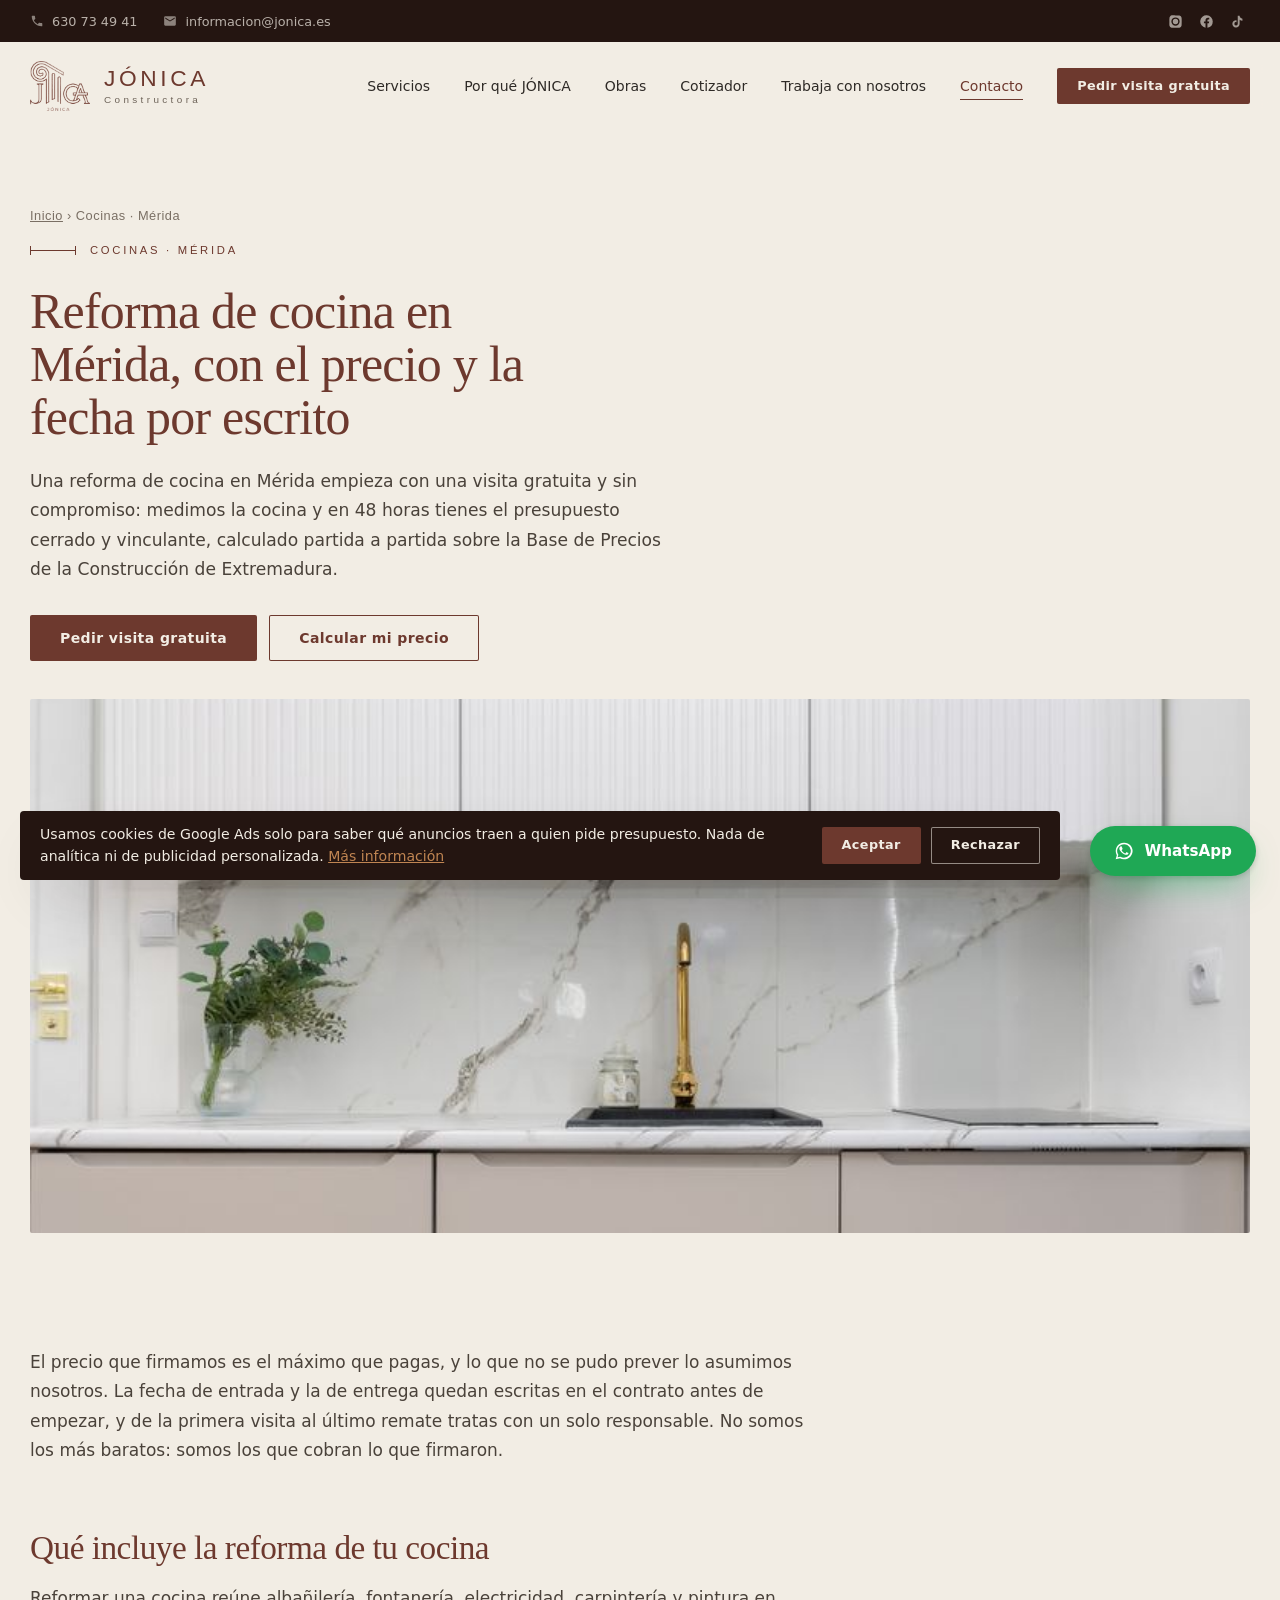
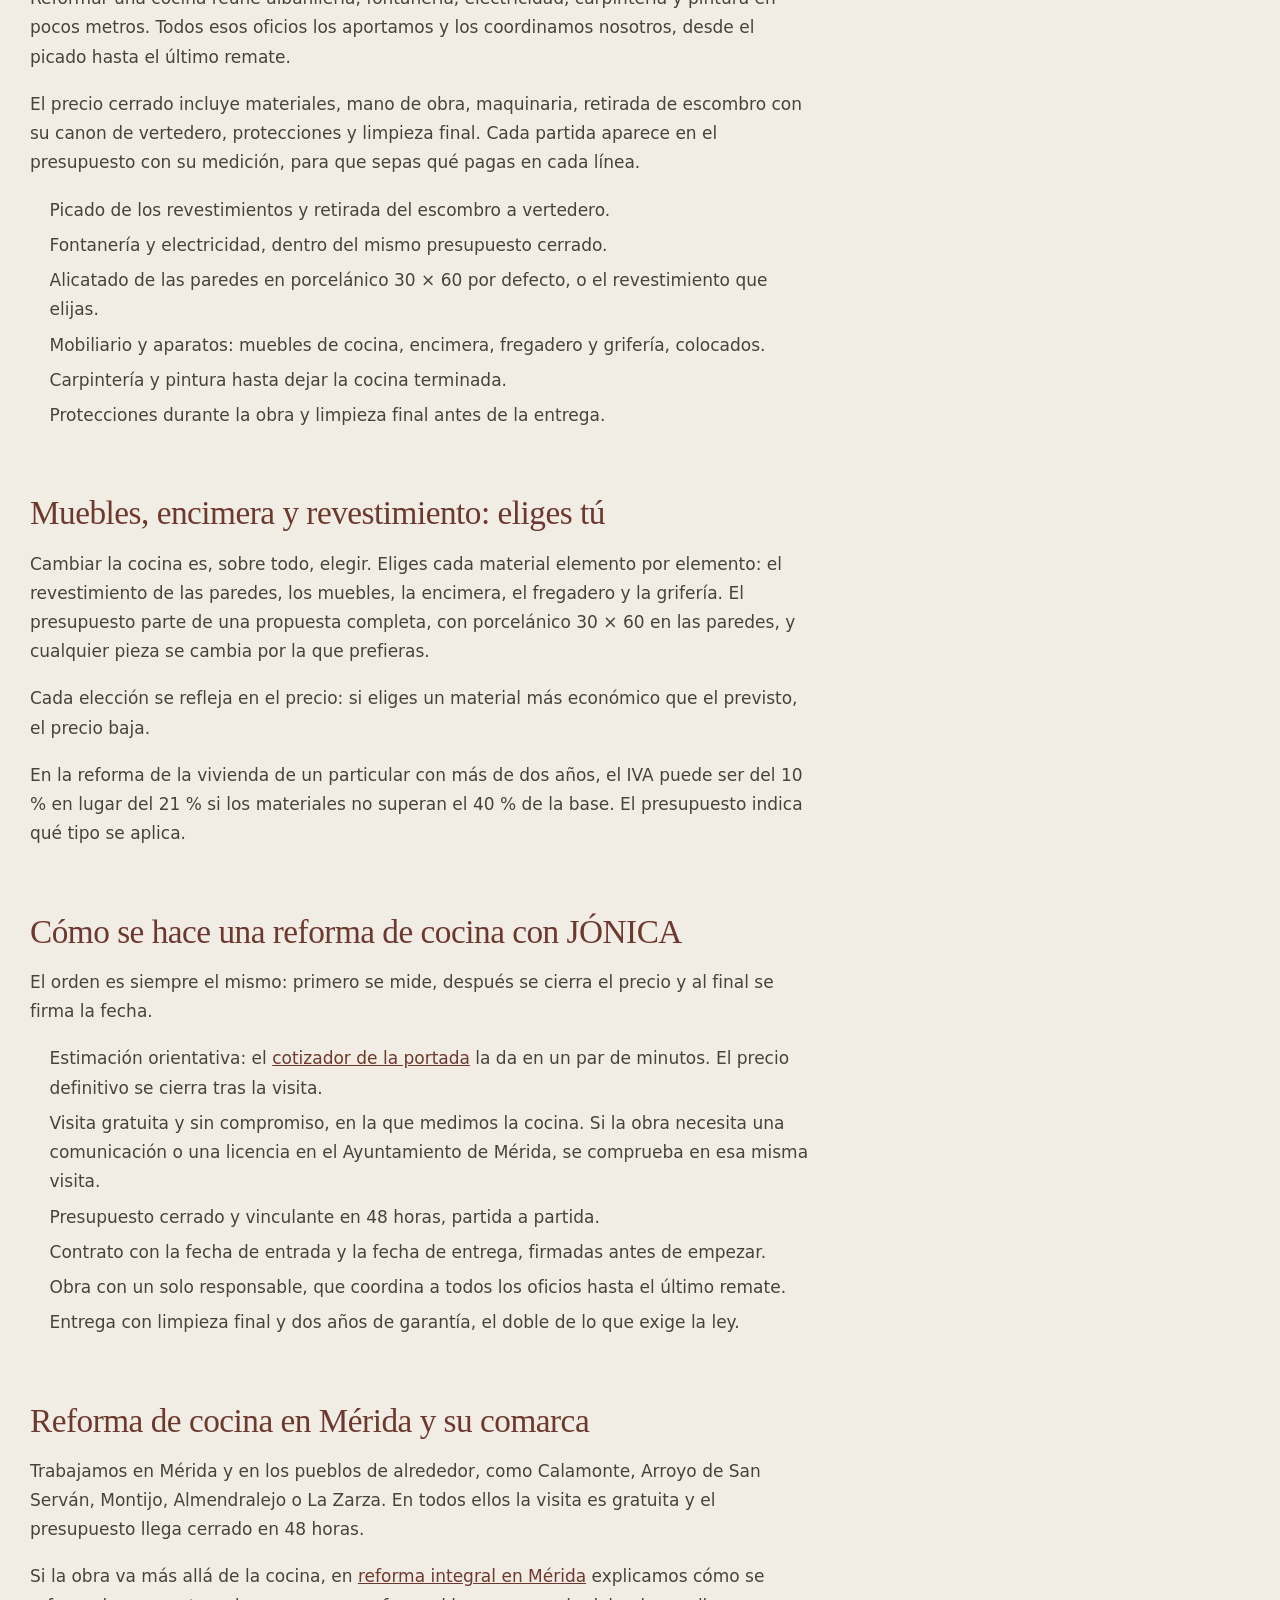
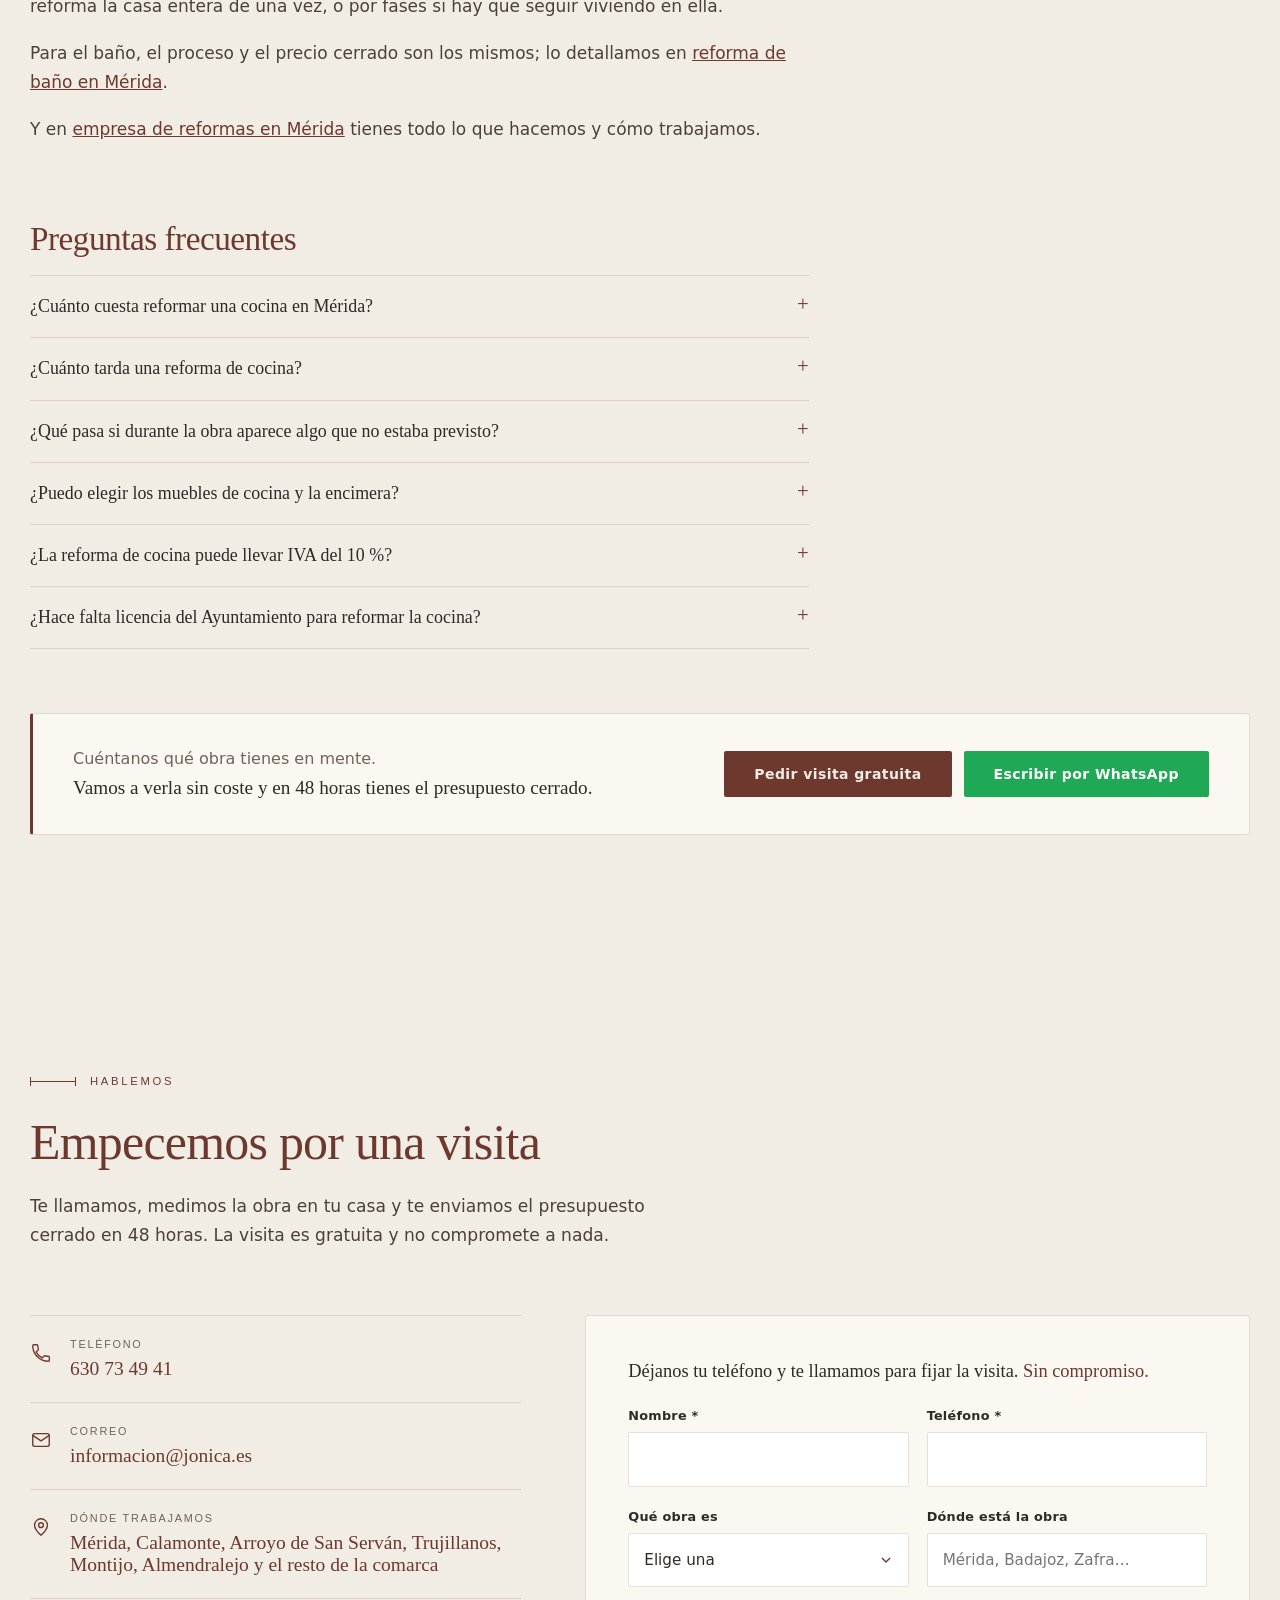
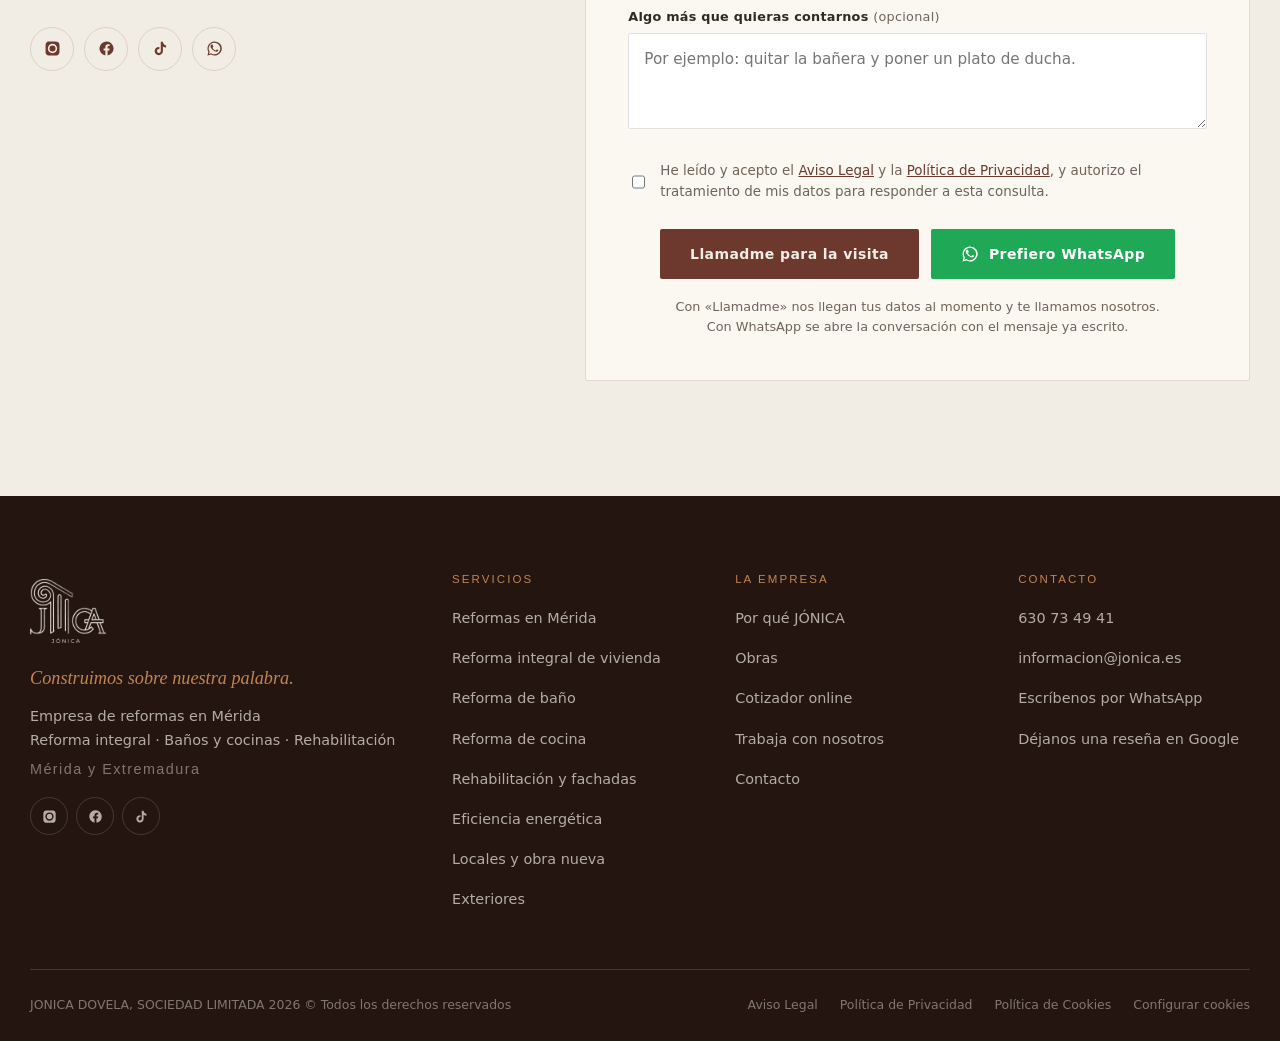
<file: reforma-cocina-merida.html>
<!DOCTYPE html>
<html lang="es">
<head>
<meta charset="utf-8">
<meta name="viewport" content="width=device-width, initial-scale=1">
<title>Reforma de cocina en Mérida, precio cerrado | JÓNICA</title>
<meta name="description" content="Reforma de cocina en Mérida: visita gratuita, presupuesto cerrado en 48 horas, fecha de entrega firmada y dos años de garantía. Eliges cada material.">
<meta name="theme-color" content="#241511">
<link rel="icon" href="assets/logo-terracota.png?v=0fff7d85">
<link rel="canonical" href="https://jonica.es/reforma-cocina-merida">
<meta property="og:type" content="website">
<meta property="og:title" content="Reforma de cocina en Mérida, precio cerrado | JÓNICA">
<meta property="og:description" content="Reforma de cocina en Mérida: visita gratuita, presupuesto cerrado en 48 horas, fecha de entrega firmada y dos años de garantía. Eliges cada material.">
<meta property="og:image" content="https://jonica.es/assets/cat-banos-cocinas.jpg?v=78fd0f29">
<meta property="og:locale" content="es_ES">
<link rel="stylesheet" href="assets/estilos.css?v=313b0e98">
<script>document.documentElement.className += ' js';</script>
<script type="application/ld+json">
{
 "@context": "https://schema.org",
 "@type": "Service",
 "name": "Reforma de cocina en Mérida, con el precio y la fecha por escrito",
 "description": "Reforma de cocina en Mérida: visita gratuita, presupuesto cerrado en 48 horas, fecha de entrega firmada y dos años de garantía. Eliges cada material.",
 "url": "https://jonica.es/reforma-cocina-merida",
 "areaServed": "Mérida",
 "provider": {
  "@id": "https://jonica.es/#empresa",
  "@type": "GeneralContractor",
  "name": "JÓNICA CONSTRUCTORA",
  "url": "https://jonica.es/",
  "telephone": "+34630734941"
 }
}
</script>
<script type="application/ld+json">
{
 "@context": "https://schema.org",
 "@type": "FAQPage",
 "mainEntity": [
  {
   "@type": "Question",
   "name": "¿Cuánto cuesta reformar una cocina en Mérida?",
   "acceptedAnswer": {
    "@type": "Answer",
    "text": "Depende de los metros, de las instalaciones que haya que renovar y de los materiales que elijas. El cotizador de la portada da una estimación orientativa en un par de minutos; el precio definitivo se cierra tras la visita gratuita, en un presupuesto vinculante que recibes en 48 horas."
   }
  },
  {
   "@type": "Question",
   "name": "¿Cuánto tarda una reforma de cocina?",
   "acceptedAnswer": {
    "@type": "Answer",
    "text": "La duración depende de lo que haya que hacer en cada cocina, por eso la fecha se fija después de verla. Tras la visita acordamos la fecha de entrada y la de entrega, y las dos quedan firmadas en el contrato antes de empezar."
   }
  },
  {
   "@type": "Question",
   "name": "¿Qué pasa si durante la obra aparece algo que no estaba previsto?",
   "acceptedAnswer": {
    "@type": "Answer",
    "text": "El precio que firmamos es el máximo que pagas. Si al picar aparece algo que no se pudo prever, lo asume la empresa."
   }
  },
  {
   "@type": "Question",
   "name": "¿Puedo elegir los muebles de cocina y la encimera?",
   "acceptedAnswer": {
    "@type": "Answer",
    "text": "Sí. Eliges cada material elemento por elemento, también los muebles, la encimera y el revestimiento. Si eliges una opción más económica que la prevista, el precio baja."
   }
  },
  {
   "@type": "Question",
   "name": "¿La reforma de cocina puede llevar IVA del 10 %?",
   "acceptedAnswer": {
    "@type": "Answer",
    "text": "Sí, si es la vivienda de un particular con más de dos años y los materiales no superan el 40 % de la base. En ese caso el IVA puede ser del 10 % en lugar del 21 %, y el presupuesto lo indica."
   }
  },
  {
   "@type": "Question",
   "name": "¿Hace falta licencia del Ayuntamiento para reformar la cocina?",
   "acceptedAnswer": {
    "@type": "Answer",
    "text": "Depende de la obra. Si necesita una comunicación o una licencia en el Ayuntamiento de Mérida, lo comprobamos en la visita."
   }
  }
 ]
}
</script>
<script type="application/ld+json">
{
 "@context": "https://schema.org",
 "@type": "BreadcrumbList",
 "itemListElement": [
  {
   "@type": "ListItem",
   "position": 1,
   "name": "Inicio",
   "item": "https://jonica.es/"
  },
  {
   "@type": "ListItem",
   "position": 2,
   "name": "Cocinas · Mérida",
   "item": "https://jonica.es/reforma-cocina-merida"
  }
 ]
}
</script>
</head>
<body>

<a class="saltar" href="#principal">Saltar al contenido</a>
<div class="barra-sup">
  <div class="envoltura">
    <div class="barra-sup__datos">
      <a data-tel href="tel:+34630734941">
        <svg viewBox="0 0 24 24" aria-hidden="true"><path d="M6.6 10.8c1.4 2.8 3.8 5.1 6.6 6.6l2.2-2.2c.3-.3.7-.4 1-.2 1.2.4 2.4.6 3.7.6.6 0 1 .4 1 1V20c0 .6-.4 1-1 1C10.6 21 3 13.4 3 4c0-.6.4-1 1-1h3.5c.6 0 1 .4 1 1 0 1.3.2 2.5.6 3.7.1.4 0 .7-.2 1z"/></svg>
        630 73 49 41
      </a>
      <a class="barra-sup__correo" data-correo href="mailto:informacion@jonica.es">
        <svg viewBox="0 0 24 24" aria-hidden="true"><path d="M20 4H4a2 2 0 0 0-2 2v12a2 2 0 0 0 2 2h16a2 2 0 0 0 2-2V6a2 2 0 0 0-2-2zm0 4l-8 5-8-5V6l8 5 8-5z"/></svg>
        informacion@jonica.es
      </a>
    </div>
    <div class="barra-sup__redes">
      <a href="https://www.instagram.com/jonica.es" target="_blank" rel="noopener" aria-label="Instagram de Jónica Constructora">
        <svg viewBox="0 0 24 24" aria-hidden="true"><path d="M12 2.2c3.2 0 3.6 0 4.9.1 1.2.1 1.8.2 2.2.4.6.2 1 .5 1.4.9.4.4.7.8.9 1.4.2.4.4 1 .4 2.2.1 1.3.1 1.7.1 4.9s0 3.6-.1 4.9c-.1 1.2-.2 1.8-.4 2.2-.2.6-.5 1-.9 1.4-.4.4-.8.7-1.4.9-.4.2-1 .4-2.2.4-1.3.1-1.7.1-4.9.1s-3.6 0-4.9-.1c-1.2-.1-1.8-.2-2.2-.4-.6-.2-1-.5-1.4-.9-.4-.4-.7-.8-.9-1.4-.2-.4-.4-1-.4-2.2C2.2 15.6 2.2 15.2 2.2 12s0-3.6.1-4.9c.1-1.2.2-1.8.4-2.2.2-.6.5-1 .9-1.4.4-.4.8-.7 1.4-.9.4-.2 1-.4 2.2-.4C8.4 2.2 8.8 2.2 12 2.2zm0 3.2A6.6 6.6 0 1 0 18.6 12 6.6 6.6 0 0 0 12 5.4zm0 10.9A4.3 4.3 0 1 1 16.3 12 4.3 4.3 0 0 1 12 16.3zm6.9-11.1a1.5 1.5 0 1 1-1.5-1.5 1.5 1.5 0 0 1 1.5 1.5z"/></svg>
        <span class="solo-lectores">Instagram</span>
      </a>
      <a href="https://www.facebook.com/profile.php?id=61593149879597" target="_blank" rel="noopener" aria-label="Facebook de Jónica Constructora">
        <svg viewBox="0 0 24 24" aria-hidden="true"><path d="M22 12a10 10 0 1 0-11.6 9.9v-7H7.9V12h2.5V9.8c0-2.5 1.5-3.9 3.8-3.9 1.1 0 2.2.2 2.2.2v2.5h-1.3c-1.2 0-1.6.8-1.6 1.6V12h2.8l-.4 2.9h-2.4v7A10 10 0 0 0 22 12z"/></svg>
        <span class="solo-lectores">Facebook</span>
      </a>
      <a href="https://www.tiktok.com/@jonica.es" target="_blank" rel="noopener" aria-label="TikTok de Jónica Constructora">
        <svg viewBox="0 0 24 24" aria-hidden="true"><path d="M16.6 5.8a4.8 4.8 0 0 1-1.2-3.2h-3v13a2.7 2.7 0 1 1-2-2.6V9.9a5.8 5.8 0 1 0 5 5.7V9.3a7.8 7.8 0 0 0 4.5 1.4V7.7a4.8 4.8 0 0 1-3.3-1.9z"/></svg>
        <span class="solo-lectores">TikTok</span>
      </a>
    </div>
  </div>
</div>

<header class="cabecera">
  <div class="envoltura">
    <a class="marca" href="/" aria-label="JÓNICA CONSTRUCTORA, inicio">
      <img class="marca__mark" src="assets/logo-terracota.png?v=0fff7d85" alt="" width="360" height="302">
      <span class="marca__texto">
        <span class="marca__nombre">JÓNICA</span>
        <span class="marca__bajada">Constructora</span>
      </span>
    </a>

    <button class="hamburguesa" type="button" aria-expanded="false" aria-controls="menu-principal" aria-label="Abrir el menú">
      <i></i>
    </button>

    <nav class="menu" id="menu-principal" aria-label="Menú principal">
      <a href="/#servicios">Servicios</a>
      <a href="/#nosotros">Por qué JÓNICA</a>
      <a href="/#obras">Obras</a>
      <a href="/#cotizador">Cotizador</a>
      <a href="/#empleo">Trabaja con nosotros</a>
      <a href="#contacto">Contacto</a>
      <a class="btn btn--peq" href="#contacto">Pedir visita gratuita</a>
    </nav>
  </div>
</header>

<main id="principal">

<section class="pagina-cab">
  <div class="envoltura">
    <nav class="migas" aria-label="Estás en"><a href="/">Inicio</a> › Cocinas · Mérida</nav>
    <span class="cota" style="margin-top:22px">Cocinas · Mérida</span>
    <h1 class="titulo">Reforma de cocina en Mérida, con el precio y la fecha por escrito</h1>
    <p class="entradilla">Una reforma de cocina en Mérida empieza con una visita gratuita y sin compromiso: medimos la cocina y en 48 horas tienes el presupuesto cerrado y vinculante, calculado partida a partida sobre la Base de Precios de la Construcción de Extremadura.</p>
    <div class="pagina-cab__botones">
      <a class="btn" href="#contacto">Pedir visita gratuita</a>
      <a class="btn btn--linea" href="/#cotizador">Calcular mi precio</a>
    </div>
  </div>
</section>

<div class="envoltura">
  <figure class="pagina-foto">
    <img src="assets/cat-banos-cocinas.jpg?v=78fd0f29" alt="Cocina con muebles altos blancos acanalados, muebles bajos en beige con tirador integrado, frontal y encimera en blanco veteado, fregadero negro, grifo dorado y placa de inducción" width="1200" height="900" fetchpriority="high">
  </figure>
</div>

<section class="seccion">
  <div class="envoltura">
    <div class="pagina-texto">
      <p>El precio que firmamos es el máximo que pagas, y lo que no se pudo prever lo asumimos nosotros. La fecha de entrada y la de entrega quedan escritas en el contrato antes de empezar, y de la primera visita al último remate tratas con un solo responsable. No somos los más baratos: somos los que cobran lo que firmaron.</p>
      <h2>Qué incluye la reforma de tu cocina</h2>
      <p>Reformar una cocina reúne albañilería, fontanería, electricidad, carpintería y pintura en pocos metros. Todos esos oficios los aportamos y los coordinamos nosotros, desde el picado hasta el último remate.</p>
      <p>El precio cerrado incluye materiales, mano de obra, maquinaria, retirada de escombro con su canon de vertedero, protecciones y limpieza final. Cada partida aparece en el presupuesto con su medición, para que sepas qué pagas en cada línea.</p>
      <ul>
        <li>Picado de los revestimientos y retirada del escombro a vertedero.</li>
        <li>Fontanería y electricidad, dentro del mismo presupuesto cerrado.</li>
        <li>Alicatado de las paredes en porcelánico 30 × 60 por defecto, o el revestimiento que elijas.</li>
        <li>Mobiliario y aparatos: muebles de cocina, encimera, fregadero y grifería, colocados.</li>
        <li>Carpintería y pintura hasta dejar la cocina terminada.</li>
        <li>Protecciones durante la obra y limpieza final antes de la entrega.</li>
      </ul>
      <h2>Muebles, encimera y revestimiento: eliges tú</h2>
      <p>Cambiar la cocina es, sobre todo, elegir. Eliges cada material elemento por elemento: el revestimiento de las paredes, los muebles, la encimera, el fregadero y la grifería. El presupuesto parte de una propuesta completa, con porcelánico 30 × 60 en las paredes, y cualquier pieza se cambia por la que prefieras.</p>
      <p>Cada elección se refleja en el precio: si eliges un material más económico que el previsto, el precio baja.</p>
      <p>En la reforma de la vivienda de un particular con más de dos años, el IVA puede ser del 10 % en lugar del 21 % si los materiales no superan el 40 % de la base. El presupuesto indica qué tipo se aplica.</p>
      <h2>Cómo se hace una reforma de cocina con JÓNICA</h2>
      <p>El orden es siempre el mismo: primero se mide, después se cierra el precio y al final se firma la fecha.</p>
      <ul>
        <li>Estimación orientativa: el <a href="https://jonica.es/#cotizador">cotizador de la portada</a> la da en un par de minutos. El precio definitivo se cierra tras la visita.</li>
        <li>Visita gratuita y sin compromiso, en la que medimos la cocina. Si la obra necesita una comunicación o una licencia en el Ayuntamiento de Mérida, se comprueba en esa misma visita.</li>
        <li>Presupuesto cerrado y vinculante en 48 horas, partida a partida.</li>
        <li>Contrato con la fecha de entrada y la fecha de entrega, firmadas antes de empezar.</li>
        <li>Obra con un solo responsable, que coordina a todos los oficios hasta el último remate.</li>
        <li>Entrega con limpieza final y dos años de garantía, el doble de lo que exige la ley.</li>
      </ul>
      <h2>Reforma de cocina en Mérida y su comarca</h2>
      <p>Trabajamos en Mérida y en los pueblos de alrededor, como Calamonte, Arroyo de San Serván, Montijo, Almendralejo o La Zarza. En todos ellos la visita es gratuita y el presupuesto llega cerrado en 48 horas.</p>
      <p>Si la obra va más allá de la cocina, en <a href="/reforma-integral-merida">reforma integral en Mérida</a> explicamos cómo se reforma la casa entera de una vez, o por fases si hay que seguir viviendo en ella.</p>
      <p>Para el baño, el proceso y el precio cerrado son los mismos; lo detallamos en <a href="/reforma-bano-merida">reforma de baño en Mérida</a>.</p>
      <p>Y en <a href="/reformas-merida">empresa de reformas en Mérida</a> tienes todo lo que hacemos y cómo trabajamos.</p>
    </div>

    <div class="preguntas">
      <h2>Preguntas frecuentes</h2>
      <details>
        <summary>¿Cuánto cuesta reformar una cocina en Mérida?</summary>
        <p>Depende de los metros, de las instalaciones que haya que renovar y de los materiales que elijas. El cotizador de la portada da una estimación orientativa en un par de minutos; el precio definitivo se cierra tras la visita gratuita, en un presupuesto vinculante que recibes en 48 horas.</p>
      </details>
      <details>
        <summary>¿Cuánto tarda una reforma de cocina?</summary>
        <p>La duración depende de lo que haya que hacer en cada cocina, por eso la fecha se fija después de verla. Tras la visita acordamos la fecha de entrada y la de entrega, y las dos quedan firmadas en el contrato antes de empezar.</p>
      </details>
      <details>
        <summary>¿Qué pasa si durante la obra aparece algo que no estaba previsto?</summary>
        <p>El precio que firmamos es el máximo que pagas. Si al picar aparece algo que no se pudo prever, lo asume la empresa.</p>
      </details>
      <details>
        <summary>¿Puedo elegir los muebles de cocina y la encimera?</summary>
        <p>Sí. Eliges cada material elemento por elemento, también los muebles, la encimera y el revestimiento. Si eliges una opción más económica que la prevista, el precio baja.</p>
      </details>
      <details>
        <summary>¿La reforma de cocina puede llevar IVA del 10 %?</summary>
        <p>Sí, si es la vivienda de un particular con más de dos años y los materiales no superan el 40 % de la base. En ese caso el IVA puede ser del 10 % en lugar del 21 %, y el presupuesto lo indica.</p>
      </details>
      <details>
        <summary>¿Hace falta licencia del Ayuntamiento para reformar la cocina?</summary>
        <p>Depende de la obra. Si necesita una comunicación o una licencia en el Ayuntamiento de Mérida, lo comprobamos en la visita.</p>
      </details>
    </div>

    <div class="llamada">
      <p>Cuéntanos qué obra tienes en mente. <b>Vamos a verla sin coste y en 48 horas tienes el presupuesto cerrado.</b></p>
      <div class="llamada__botones">
        <a class="btn" href="#contacto">Pedir visita gratuita</a>
        <a class="btn btn--wa" data-wa href="https://wa.me/34684394567" target="_blank" rel="noopener">Escribir por WhatsApp</a>
      </div>
    </div>
  </div>
</section>

<section class="seccion contacto" id="contacto">
  <div class="envoltura">
    <header class="encabezado" data-revela>
      <span class="cota">Hablemos</span>
      <h2 class="titulo">Empecemos por una visita</h2>
      <p class="entradilla">
        Te llamamos, medimos la obra en tu casa y te enviamos el presupuesto
        cerrado en 48 horas. La visita es gratuita y no compromete a nada.
      </p>
    </header>

    <div class="contacto__caja">
      <div class="contacto__datos" data-revela="izq">
        <div class="dato">
          <svg viewBox="0 0 24 24" aria-hidden="true"><path d="M6.6 10.8c1.4 2.8 3.8 5.1 6.6 6.6l2.2-2.2c.3-.3.7-.4 1-.2 1.2.4 2.4.6 3.7.6.6 0 1 .4 1 1V20c0 .6-.4 1-1 1C10.6 21 3 13.4 3 4c0-.6.4-1 1-1h3.5c.6 0 1 .4 1 1 0 1.3.2 2.5.6 3.7.1.4 0 .7-.2 1z"/></svg>
          <div>
            <span>Teléfono</span>
            <a data-tel href="tel:+34630734941">630 73 49 41</a>
          </div>
        </div>
        <div class="dato">
          <svg viewBox="0 0 24 24" aria-hidden="true"><rect x="3" y="5" width="18" height="14" rx="2"/><path d="M3 7l9 6 9-6"/></svg>
          <div>
            <span>Correo</span>
            <a data-correo href="mailto:informacion@jonica.es">informacion@jonica.es</a>
          </div>
        </div>
        <div class="dato">
          <svg viewBox="0 0 24 24" aria-hidden="true"><path d="M12 21s7-6.3 7-11a7 7 0 1 0-14 0c0 4.7 7 11 7 11z"/><circle cx="12" cy="10" r="2.6"/></svg>
          <div>
            <span>Dónde trabajamos</span>
            <p>Mérida, Calamonte, Arroyo de San Serván, Trujillanos, Montijo, Almendralejo y el resto de la comarca</p>
          </div>
        </div>

        <div class="redes">
          <a href="https://www.instagram.com/jonica.es" target="_blank" rel="noopener" aria-label="Instagram de Jónica Constructora">
            <svg viewBox="0 0 24 24" aria-hidden="true"><path d="M12 2.2c3.2 0 3.6 0 4.9.1 1.2.1 1.8.2 2.2.4.6.2 1 .5 1.4.9.4.4.7.8.9 1.4.2.4.4 1 .4 2.2.1 1.3.1 1.7.1 4.9s0 3.6-.1 4.9c-.1 1.2-.2 1.8-.4 2.2-.2.6-.5 1-.9 1.4-.4.4-.8.7-1.4.9-.4.2-1 .4-2.2.4-1.3.1-1.7.1-4.9.1s-3.6 0-4.9-.1c-1.2-.1-1.8-.2-2.2-.4-.6-.2-1-.5-1.4-.9-.4-.4-.7-.8-.9-1.4-.2-.4-.4-1-.4-2.2C2.2 15.6 2.2 15.2 2.2 12s0-3.6.1-4.9c.1-1.2.2-1.8.4-2.2.2-.6.5-1 .9-1.4.4-.4.8-.7 1.4-.9.4-.2 1-.4 2.2-.4C8.4 2.2 8.8 2.2 12 2.2zm0 3.2A6.6 6.6 0 1 0 18.6 12 6.6 6.6 0 0 0 12 5.4zm0 10.9A4.3 4.3 0 1 1 16.3 12 4.3 4.3 0 0 1 12 16.3zm6.9-11.1a1.5 1.5 0 1 1-1.5-1.5 1.5 1.5 0 0 1 1.5 1.5z"/></svg>
          </a>
          <a href="https://www.facebook.com/profile.php?id=61593149879597" target="_blank" rel="noopener" aria-label="Facebook de Jónica Constructora">
            <svg viewBox="0 0 24 24" aria-hidden="true"><path d="M22 12a10 10 0 1 0-11.6 9.9v-7H7.9V12h2.5V9.8c0-2.5 1.5-3.9 3.8-3.9 1.1 0 2.2.2 2.2.2v2.5h-1.3c-1.2 0-1.6.8-1.6 1.6V12h2.8l-.4 2.9h-2.4v7A10 10 0 0 0 22 12z"/></svg>
          </a>
          <a href="https://www.tiktok.com/@jonica.es" target="_blank" rel="noopener" aria-label="TikTok de Jónica Constructora">
            <svg viewBox="0 0 24 24" aria-hidden="true"><path d="M16.6 5.8a4.8 4.8 0 0 1-1.2-3.2h-3v13a2.7 2.7 0 1 1-2-2.6V9.9a5.8 5.8 0 1 0 5 5.7V9.3a7.8 7.8 0 0 0 4.5 1.4V7.7a4.8 4.8 0 0 1-3.3-1.9z"/></svg>
          </a>
          <a data-wa href="https://wa.me/34684394567" target="_blank" rel="noopener" aria-label="WhatsApp de Jónica Constructora">
            <svg viewBox="0 0 24 24" aria-hidden="true"><path d="M17.5 14.4c-.3-.2-1.7-.9-2-1-.3-.1-.5-.2-.6.2s-.7 1-.9 1.2c-.2.2-.3.2-.6.1a8 8 0 0 1-2.4-1.5 9 9 0 0 1-1.7-2.1c-.2-.3 0-.5.1-.6l.5-.6c.1-.2.2-.3.3-.5s0-.4 0-.6-.6-1.6-.9-2.2c-.2-.5-.5-.4-.6-.4h-.5a1 1 0 0 0-.8.4A3 3 0 0 0 6.4 9c0 1.3.9 2.6 1.1 2.8s1.9 2.9 4.6 4a15 15 0 0 0 1.5.6c.7.2 1.3.2 1.7.1.6-.1 1.7-.7 1.9-1.3s.2-1.2.2-1.3-.2-.3-.5-.4zM12 2a10 10 0 0 0-8.6 15L2 22l5.2-1.4A10 10 0 1 0 12 2zm0 18.2a8.2 8.2 0 0 1-4.2-1.2l-.3-.2-3.1.8.8-3-.2-.3A8.2 8.2 0 1 1 12 20.2z"/></svg>
          </a>
        </div>
      </div>

      <!-- Lo mínimo para poder llamar: nombre, teléfono y qué obra. Lo demás es
           opcional. El botón principal guarda los datos y avisa por correo al
           momento; WhatsApp queda de segunda opción para quien prefiere
           escribir. -->
      <form class="formulario" id="formulario-contacto" novalidate data-revela="der">
        <p class="formulario__cabeza">Déjanos tu teléfono y te llamamos para fijar la visita. <b>Sin compromiso.</b></p>
        <div class="formulario__par">
          <div class="campo">
            <label for="f-nombre">Nombre *</label>
            <input type="text" id="f-nombre" name="nombre" autocomplete="name" required>
          </div>
          <div class="campo">
            <label for="f-telefono">Teléfono *</label>
            <input type="tel" id="f-telefono" name="telefono" autocomplete="tel" required>
          </div>
        </div>
        <div class="formulario__par">
          <div class="campo">
            <label for="f-obra">Qué obra es</label>
            <select id="f-obra" name="obra">
              <option value="">Elige una</option>
              <option>Baño</option>
              <option>Cocina</option>
              <option>Reforma integral de vivienda</option>
              <option>Rehabilitación o fachada</option>
              <option>Obra nueva o ampliación</option>
              <option>Exteriores (patio, porche, piscina)</option>
              <option>Local comercial</option>
              <option>Otra obra</option>
            </select>
          </div>
          <div class="campo">
            <label for="f-poblacion">Dónde está la obra</label>
            <input type="text" id="f-poblacion" name="poblacion" placeholder="Mérida, Badajoz, Zafra…">
          </div>
        </div>
        <div class="campo">
          <label for="f-mensaje">Algo más que quieras contarnos <small class="campo__opcional">(opcional)</small></label>
          <textarea id="f-mensaje" name="mensaje" placeholder="Por ejemplo: quitar la bañera y poner un plato de ducha."></textarea>
        </div>

        <label class="consentimiento">
          <input type="checkbox" id="f-consentimiento" required>
          <span>He leído y acepto el <a href="legal.html#aviso-legal" target="_blank" rel="noopener">Aviso Legal</a> y la <a href="legal.html#privacidad" target="_blank" rel="noopener">Política de Privacidad</a>, y autorizo el tratamiento de mis datos para responder a esta consulta.</span>
        </label>

        <div class="formulario__botones">
          <button class="btn" type="submit" id="f-que-llamen">Llamadme para la visita</button>
          <button class="btn btn--wa" type="button" id="f-whatsapp">
            <svg viewBox="0 0 24 24" aria-hidden="true"><path d="M17.5 14.4c-.3-.2-1.7-.9-2-1-.3-.1-.5-.2-.6.2s-.7 1-.9 1.2c-.2.2-.3.2-.6.1a8 8 0 0 1-2.4-1.5 9 9 0 0 1-1.7-2.1c-.2-.3 0-.5.1-.6l.5-.6c.1-.2.2-.3.3-.5s0-.4 0-.6-.6-1.6-.9-2.2c-.2-.5-.5-.4-.6-.4h-.5a1 1 0 0 0-.8.4A3 3 0 0 0 6.4 9c0 1.3.9 2.6 1.1 2.8s1.9 2.9 4.6 4a15 15 0 0 0 1.5.6c.7.2 1.3.2 1.7.1.6-.1 1.7-.7 1.9-1.3s.2-1.2.2-1.3-.2-.3-.5-.4zM12 2a10 10 0 0 0-8.6 15L2 22l5.2-1.4A10 10 0 1 0 12 2zm0 18.2a8.2 8.2 0 0 1-4.2-1.2l-.3-.2-3.1.8.8-3-.2-.3A8.2 8.2 0 1 1 12 20.2z"/></svg>
            Prefiero WhatsApp
          </button>
        </div>

        <p class="formulario__hecho" id="f-hecho" hidden></p>

        <p class="aviso-envio">
          Con «Llamadme» nos llegan tus datos al momento y te llamamos nosotros.
          Con WhatsApp se abre la conversación con el mensaje ya escrito.
        </p>
      </form>
    </div>
  </div>
</section>
</main>

<footer class="pie">
  <div class="envoltura">
    <div class="pie__rejilla">
      <div class="pie__marca">
        <img src="assets/logo-crema.png?v=60abdd3d" alt="JÓNICA CONSTRUCTORA" width="760" height="638" loading="lazy">
        <p class="pie__lema">Construimos sobre nuestra palabra.</p>
        <!-- Descriptor único de marca. Es el mismo que en la portada y en los
             metadatos: si aquí dijera otra cosa, la empresa parecería otra.
             La razón social no se repite aquí; vive en la línea legal de abajo
             y en el aviso legal, que es donde la ley la pide. -->
        <p>Empresa de reformas en Mérida<br>Reforma integral · Baños y cocinas · Rehabilitación</p>
        <p class="pie__razon">Mérida y Extremadura</p>
        <div class="pie__redes">
          <a href="https://www.instagram.com/jonica.es" target="_blank" rel="noopener" aria-label="Instagram">
            <svg viewBox="0 0 24 24" aria-hidden="true"><path d="M12 2.2c3.2 0 3.6 0 4.9.1 1.2.1 1.8.2 2.2.4.6.2 1 .5 1.4.9.4.4.7.8.9 1.4.2.4.4 1 .4 2.2.1 1.3.1 1.7.1 4.9s0 3.6-.1 4.9c-.1 1.2-.2 1.8-.4 2.2-.2.6-.5 1-.9 1.4-.4.4-.8.7-1.4.9-.4.2-1 .4-2.2.4-1.3.1-1.7.1-4.9.1s-3.6 0-4.9-.1c-1.2-.1-1.8-.2-2.2-.4-.6-.2-1-.5-1.4-.9-.4-.4-.7-.8-.9-1.4-.2-.4-.4-1-.4-2.2C2.2 15.6 2.2 15.2 2.2 12s0-3.6.1-4.9c.1-1.2.2-1.8.4-2.2.2-.6.5-1 .9-1.4.4-.4.8-.7 1.4-.9.4-.2 1-.4 2.2-.4C8.4 2.2 8.8 2.2 12 2.2zm0 3.2A6.6 6.6 0 1 0 18.6 12 6.6 6.6 0 0 0 12 5.4zm0 10.9A4.3 4.3 0 1 1 16.3 12 4.3 4.3 0 0 1 12 16.3zm6.9-11.1a1.5 1.5 0 1 1-1.5-1.5 1.5 1.5 0 0 1 1.5 1.5z"/></svg>
          </a>
          <a href="https://www.facebook.com/profile.php?id=61593149879597" target="_blank" rel="noopener" aria-label="Facebook">
            <svg viewBox="0 0 24 24" aria-hidden="true"><path d="M22 12a10 10 0 1 0-11.6 9.9v-7H7.9V12h2.5V9.8c0-2.5 1.5-3.9 3.8-3.9 1.1 0 2.2.2 2.2.2v2.5h-1.3c-1.2 0-1.6.8-1.6 1.6V12h2.8l-.4 2.9h-2.4v7A10 10 0 0 0 22 12z"/></svg>
          </a>
          <a href="https://www.tiktok.com/@jonica.es" target="_blank" rel="noopener" aria-label="TikTok">
            <svg viewBox="0 0 24 24" aria-hidden="true"><path d="M16.6 5.8a4.8 4.8 0 0 1-1.2-3.2h-3v13a2.7 2.7 0 1 1-2-2.6V9.9a5.8 5.8 0 1 0 5 5.7V9.3a7.8 7.8 0 0 0 4.5 1.4V7.7a4.8 4.8 0 0 1-3.3-1.9z"/></svg>
          </a>
        </div>
      </div>

      <div>
        <h4>Servicios</h4>
        <ul>
          <li><a href="reformas-merida">Reformas en Mérida</a></li>
          <li><a href="reforma-integral-merida">Reforma integral de vivienda</a></li>
          <li><a href="reforma-bano-merida">Reforma de baño</a></li>
          <li><a href="reforma-cocina-merida">Reforma de cocina</a></li>
          <li><a href="rehabilitacion-fachadas-merida">Rehabilitación y fachadas</a></li>
          <li><a href="/#servicios">Eficiencia energética</a></li>
          <li><a href="obra-nueva-merida">Locales y obra nueva</a></li>
          <li><a href="/#servicios">Exteriores</a></li>
        </ul>
      </div>

      <div>
        <h4>La empresa</h4>
        <ul>
          <li><a href="/#nosotros">Por qué JÓNICA</a></li>
          <li><a href="/#obras">Obras</a></li>
          <li><a href="/#cotizador">Cotizador online</a></li>
          <li><a href="/#empleo">Trabaja con nosotros</a></li>
          <li><a href="#contacto">Contacto</a></li>
        </ul>
      </div>

      <div>
        <h4>Contacto</h4>
        <ul>
          <li><a data-tel href="tel:+34630734941">630 73 49 41</a></li>
          <li><a data-correo href="mailto:informacion@jonica.es">informacion@jonica.es</a></li>
          <li><a data-wa href="https://wa.me/34684394567" target="_blank" rel="noopener">Escríbenos por WhatsApp</a></li>
          <li><a href="https://g.page/r/CRn0P5G3uxmUEBM/review" target="_blank" rel="noopener">Déjanos una reseña en Google</a></li>
        </ul>
      </div>
    </div>

    <div class="pie__legal">
      <span>JONICA DOVELA, SOCIEDAD LIMITADA <span id="anyo">2026</span> © Todos los derechos reservados</span>
      <nav aria-label="Enlaces legales">
        <a href="legal.html#aviso-legal">Aviso Legal</a>
        <a href="legal.html#privacidad">Política de Privacidad</a>
        <a href="legal.html#cookies">Política de Cookies</a>
        <a href="#" data-cookies>Configurar cookies</a>
      </nav>
    </div>
  </div>
</footer>

<a class="wa-flota" data-wa href="https://wa.me/34684394567" target="_blank" rel="noopener" aria-label="Escribir por WhatsApp a Jónica Constructora">
  <svg viewBox="0 0 24 24" aria-hidden="true"><path d="M17.5 14.4c-.3-.2-1.7-.9-2-1-.3-.1-.5-.2-.6.2s-.7 1-.9 1.2c-.2.2-.3.2-.6.1a8 8 0 0 1-2.4-1.5 9 9 0 0 1-1.7-2.1c-.2-.3 0-.5.1-.6l.5-.6c.1-.2.2-.3.3-.5s0-.4 0-.6-.6-1.6-.9-2.2c-.2-.5-.5-.4-.6-.4h-.5a1 1 0 0 0-.8.4A3 3 0 0 0 6.4 9c0 1.3.9 2.6 1.1 2.8s1.9 2.9 4.6 4a15 15 0 0 0 1.5.6c.7.2 1.3.2 1.7.1.6-.1 1.7-.7 1.9-1.3s.2-1.2.2-1.3-.2-.3-.5-.4zM12 2a10 10 0 0 0-8.6 15L2 22l5.2-1.4A10 10 0 1 0 12 2zm0 18.2a8.2 8.2 0 0 1-4.2-1.2l-.3-.2-3.1.8.8-3-.2-.3A8.2 8.2 0 1 1 12 20.2z"/></svg>
  <span>WhatsApp</span>
</a>

<script src="assets/cookies.js?v=aa18e5c9"></script>
<script src="assets/medir.js?v=7f4510bc"></script>
<script src="assets/web.js?v=c65fcb7b"></script>
</body>
</html>
</file>
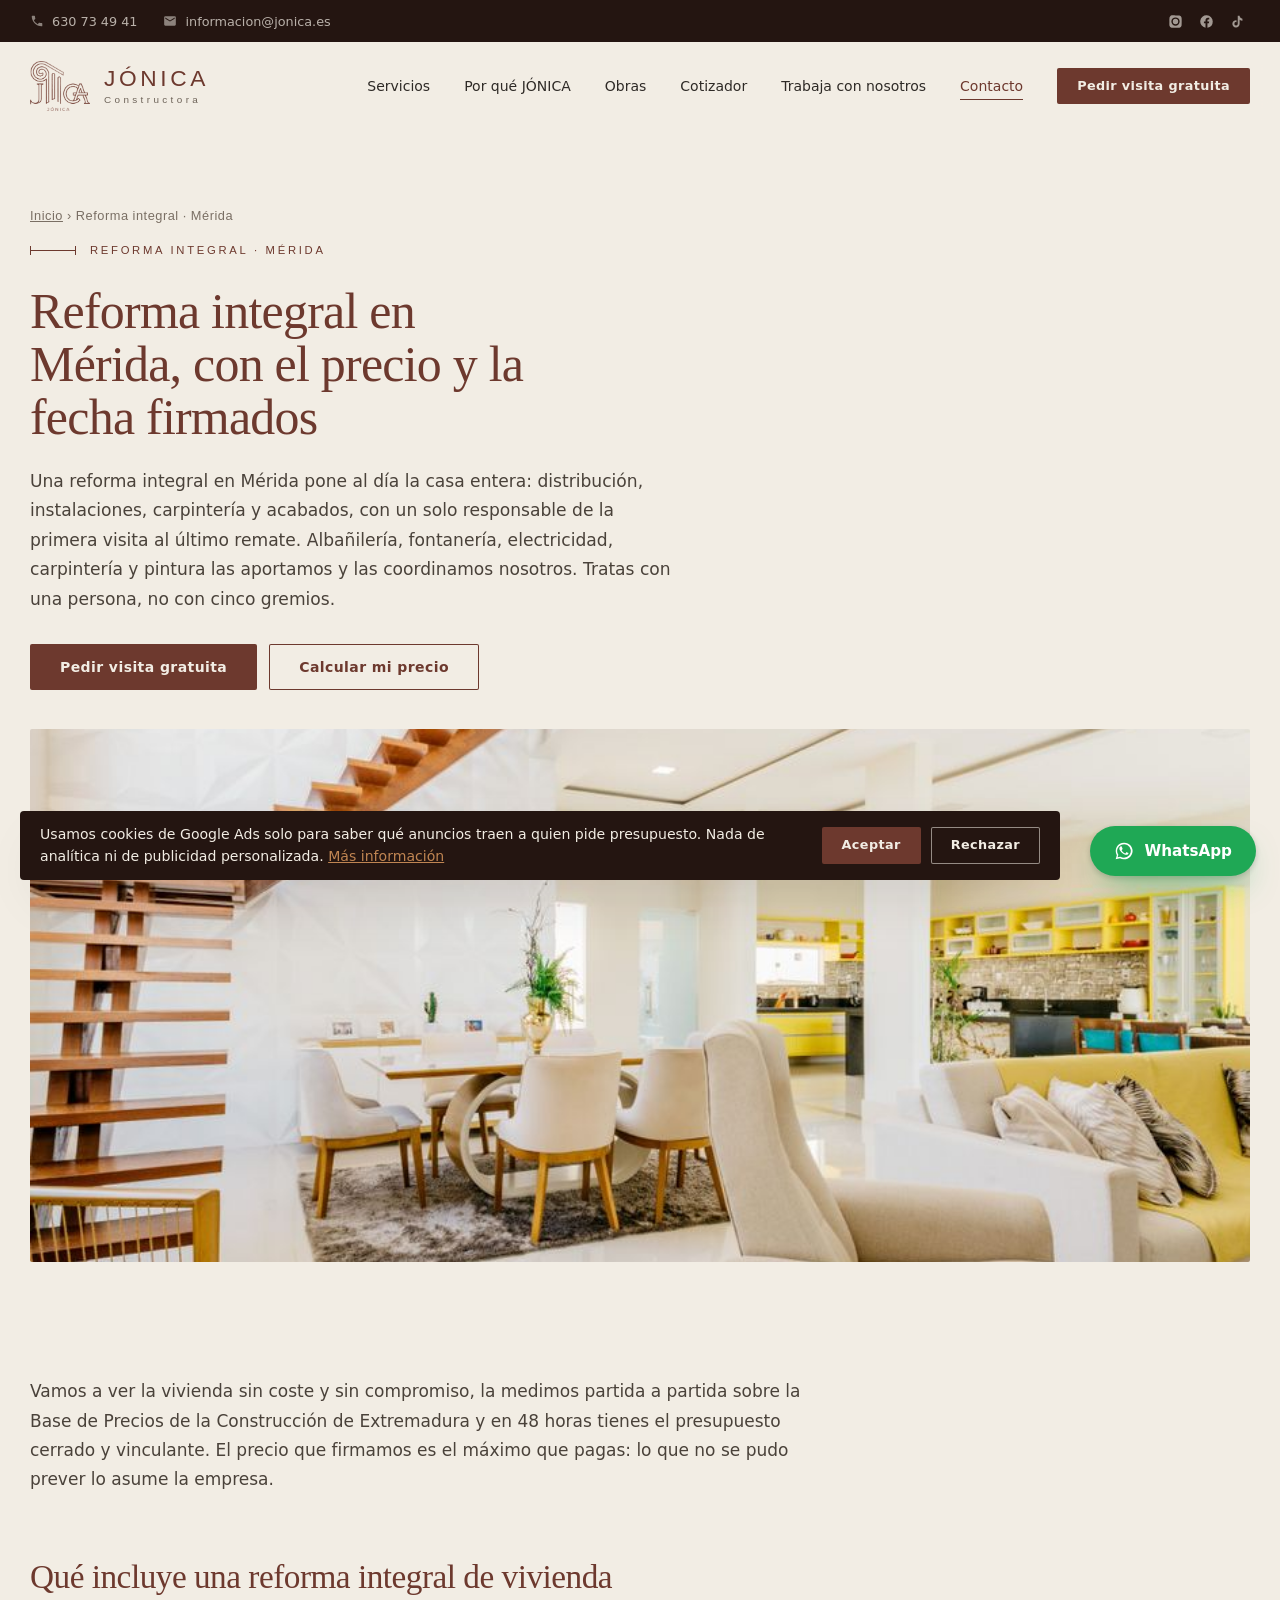
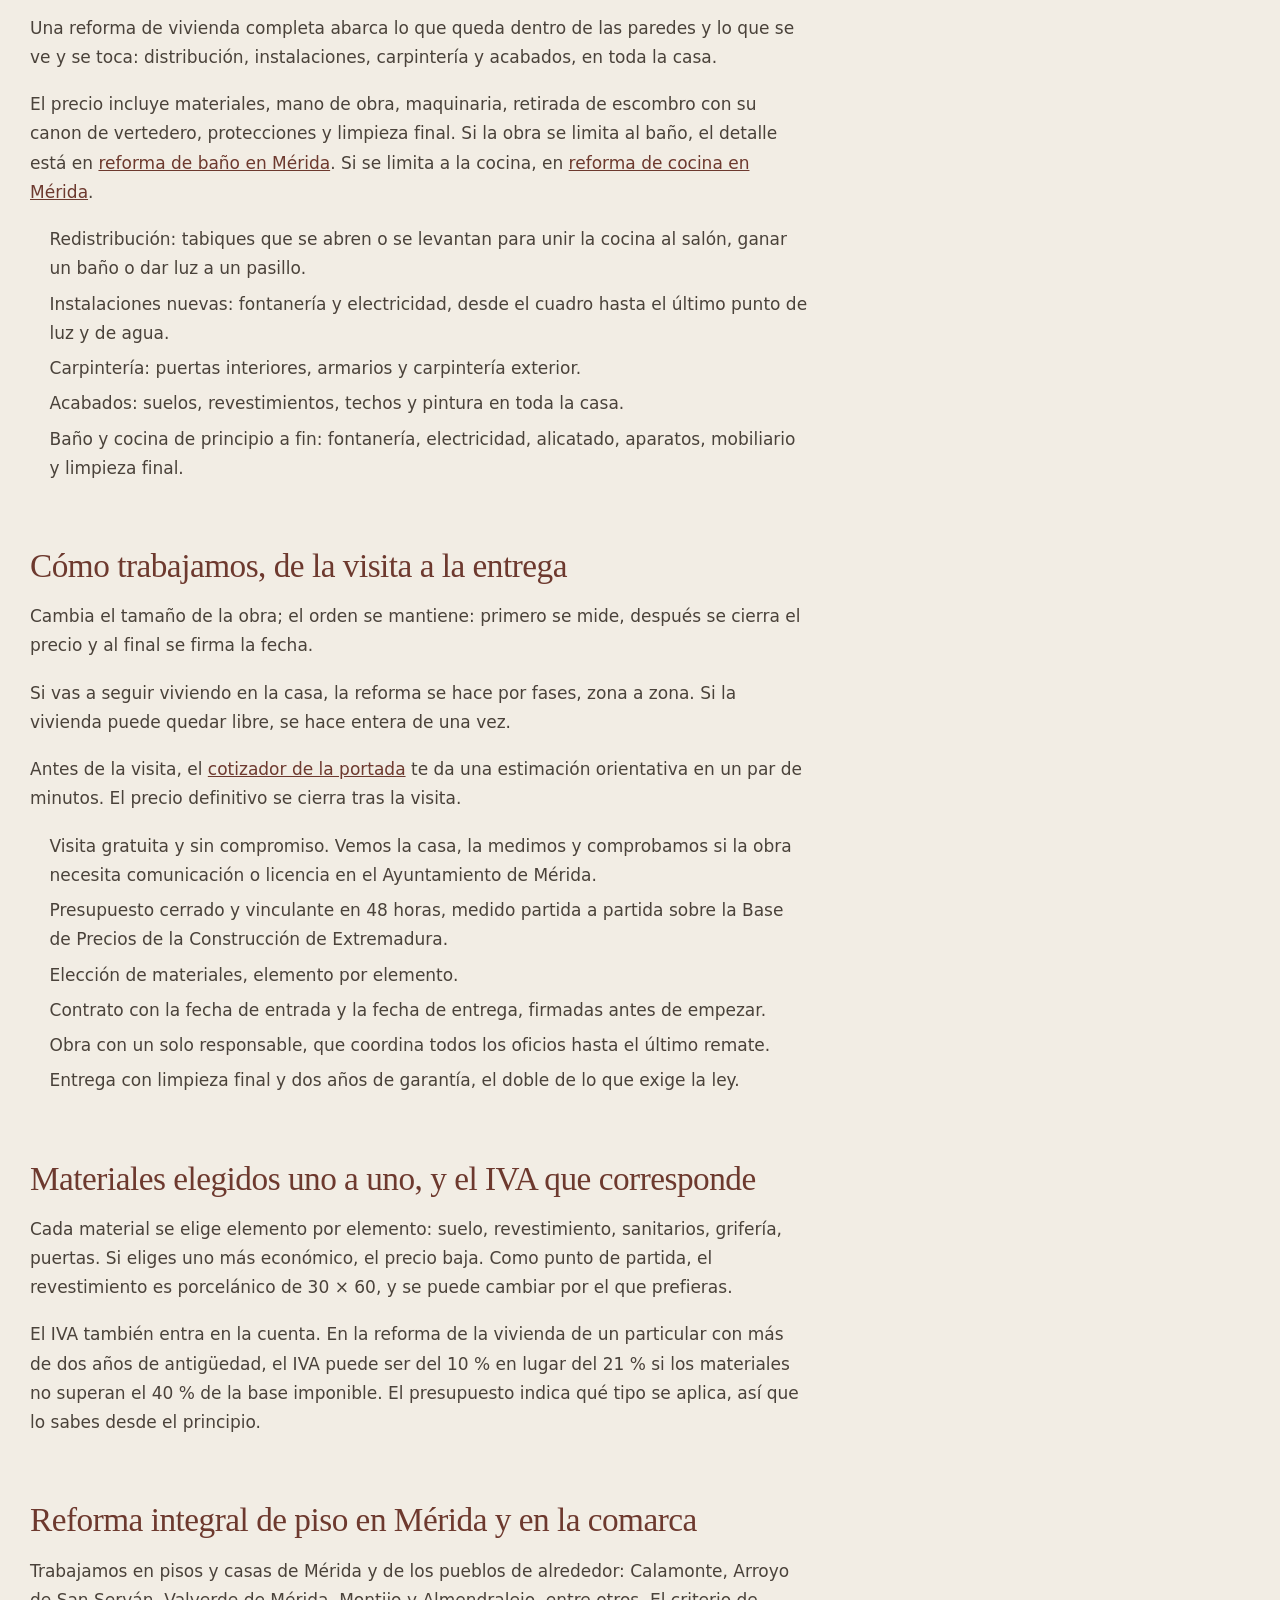
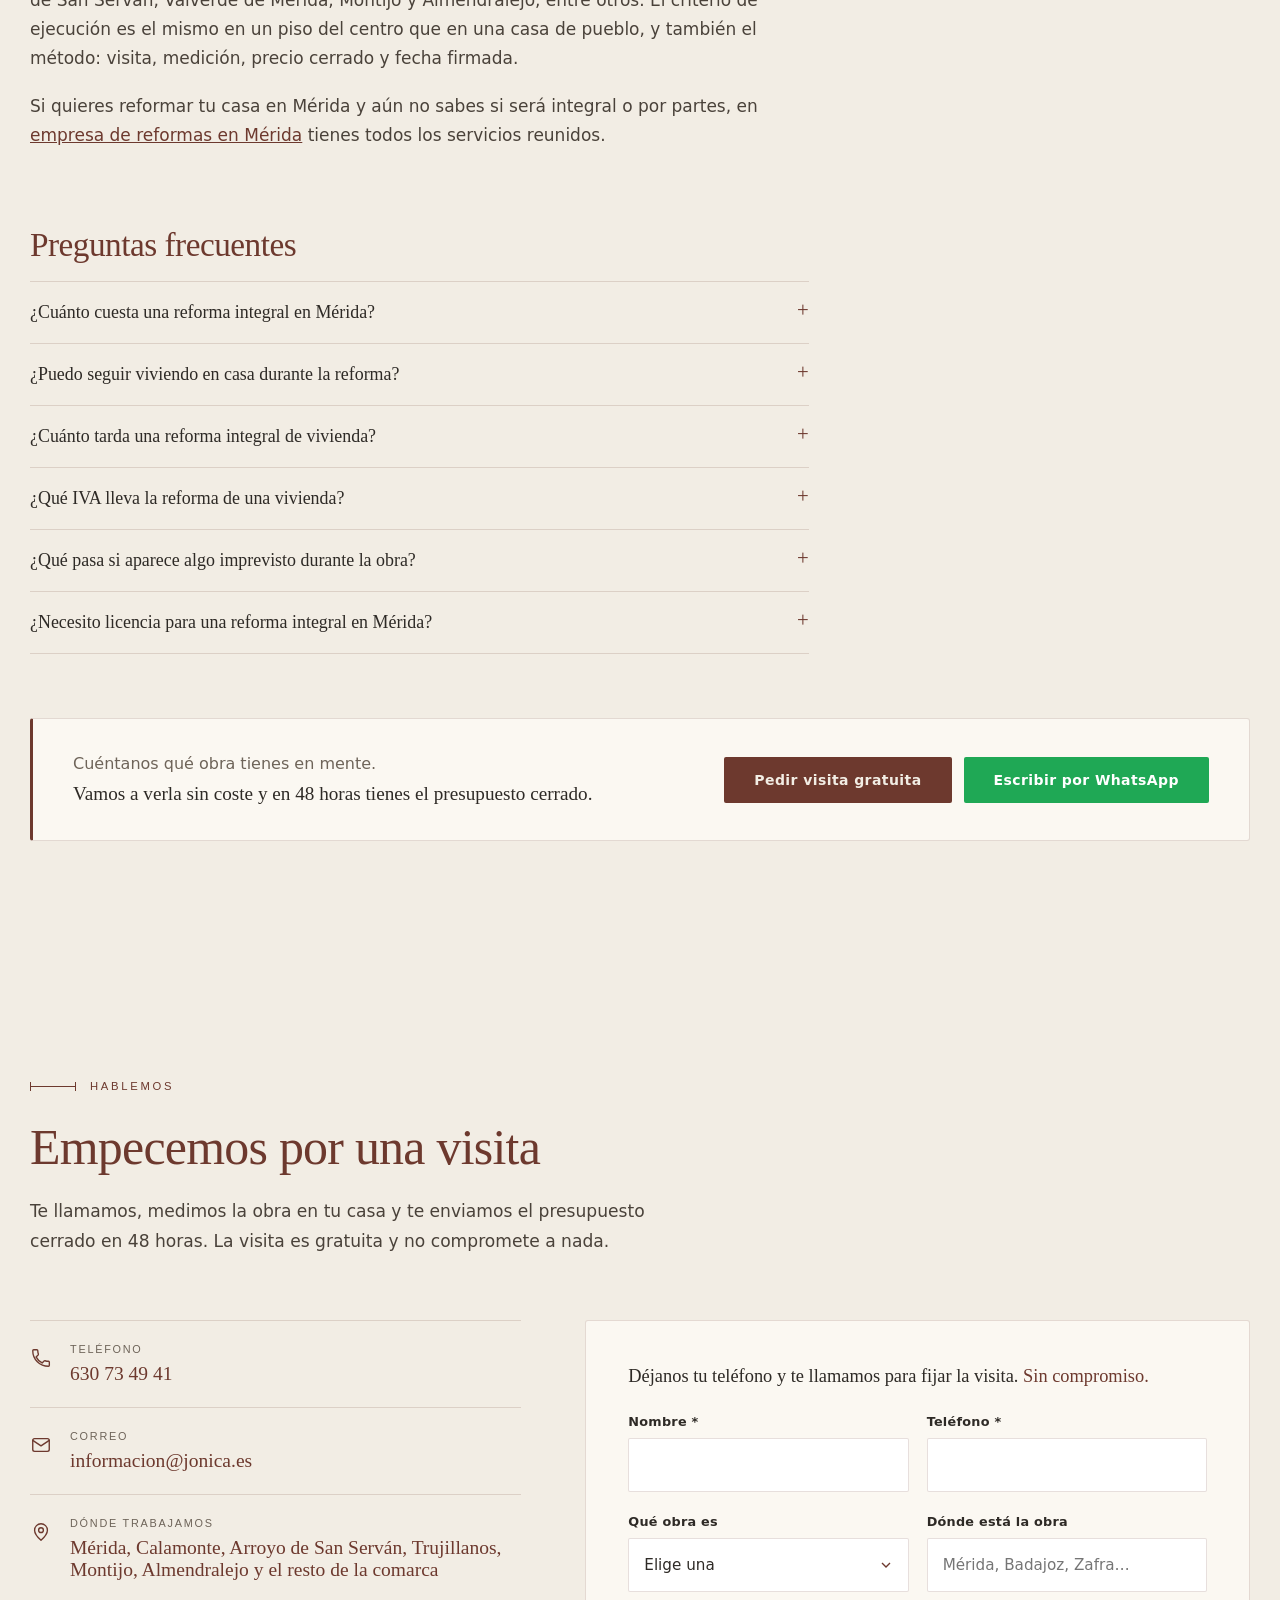
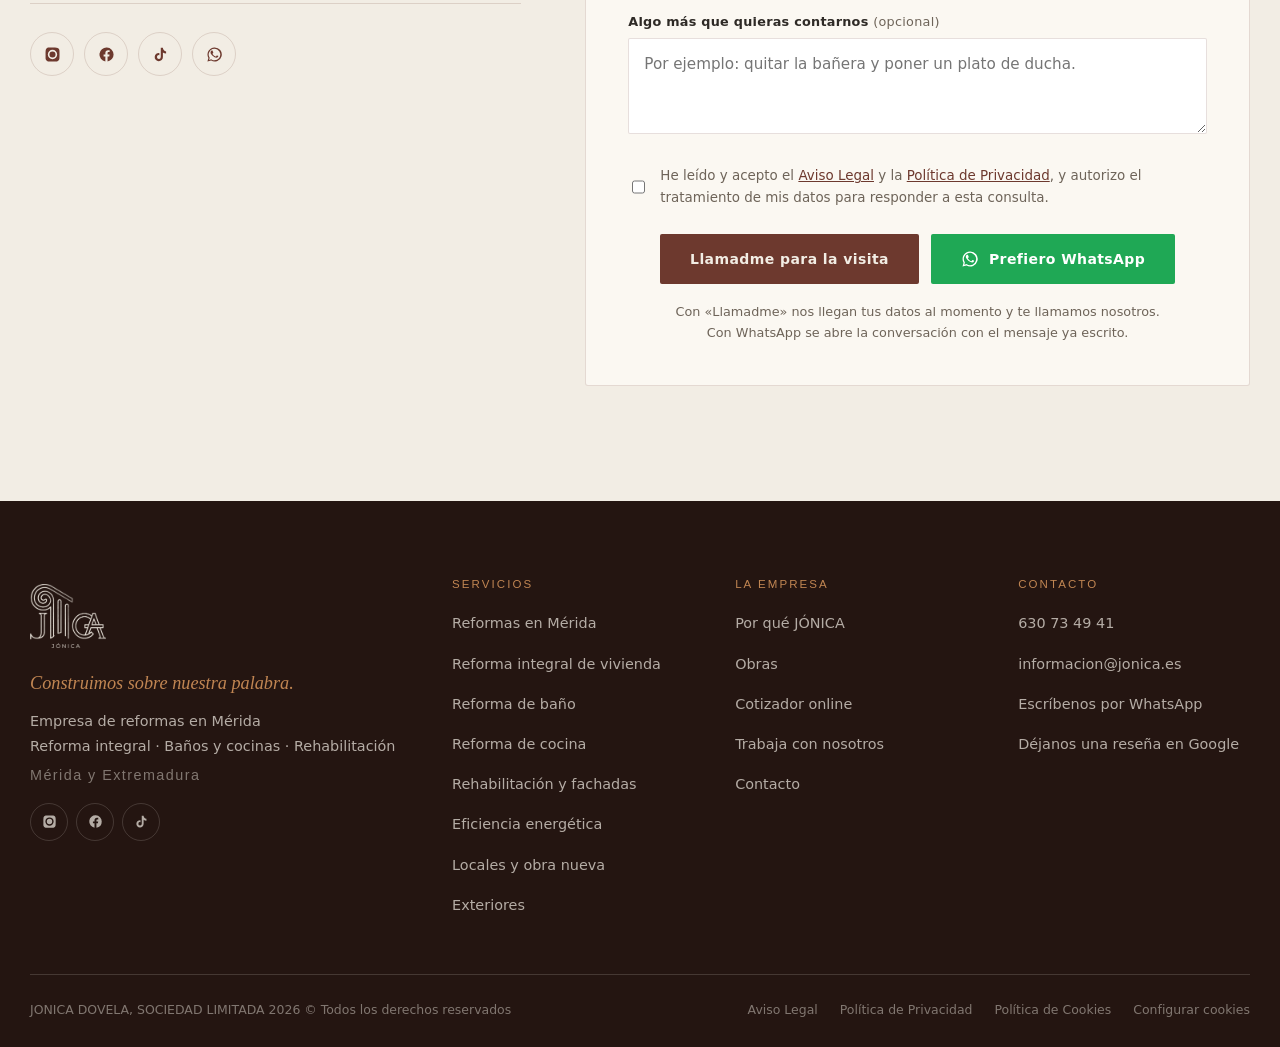
<file: reforma-integral-merida.html>
<!DOCTYPE html>
<html lang="es">
<head>
<meta charset="utf-8">
<meta name="viewport" content="width=device-width, initial-scale=1">
<title>Reforma integral en Mérida | JÓNICA Constructora</title>
<meta name="description" content="Reforma integral en Mérida con presupuesto cerrado en 48 horas tras la visita gratuita, fecha de entrega firmada y dos años de garantía. JÓNICA.">
<meta name="theme-color" content="#241511">
<link rel="icon" href="assets/logo-terracota.png?v=0fff7d85">
<link rel="canonical" href="https://jonica.es/reforma-integral-merida">
<meta property="og:type" content="website">
<meta property="og:title" content="Reforma integral en Mérida | JÓNICA Constructora">
<meta property="og:description" content="Reforma integral en Mérida con presupuesto cerrado en 48 horas tras la visita gratuita, fecha de entrega firmada y dos años de garantía. JÓNICA.">
<meta property="og:image" content="https://jonica.es/assets/obra-vivienda.jpg?v=1a87e496">
<meta property="og:locale" content="es_ES">
<link rel="stylesheet" href="assets/estilos.css?v=313b0e98">
<script>document.documentElement.className += ' js';</script>
<script type="application/ld+json">
{
 "@context": "https://schema.org",
 "@type": "Service",
 "name": "Reforma integral en Mérida, con el precio y la fecha firmados",
 "description": "Reforma integral en Mérida con presupuesto cerrado en 48 horas tras la visita gratuita, fecha de entrega firmada y dos años de garantía. JÓNICA.",
 "url": "https://jonica.es/reforma-integral-merida",
 "areaServed": "Mérida",
 "provider": {
  "@id": "https://jonica.es/#empresa",
  "@type": "GeneralContractor",
  "name": "JÓNICA CONSTRUCTORA",
  "url": "https://jonica.es/",
  "telephone": "+34630734941"
 }
}
</script>
<script type="application/ld+json">
{
 "@context": "https://schema.org",
 "@type": "FAQPage",
 "mainEntity": [
  {
   "@type": "Question",
   "name": "¿Cuánto cuesta una reforma integral en Mérida?",
   "acceptedAnswer": {
    "@type": "Answer",
    "text": "Depende de los metros, del estado de las instalaciones y de los materiales que elijas. El cotizador de la portada da una estimación orientativa en un par de minutos; tras la visita gratuita, en 48 horas tienes el presupuesto cerrado y vinculante, medido partida a partida."
   }
  },
  {
   "@type": "Question",
   "name": "¿Puedo seguir viviendo en casa durante la reforma?",
   "acceptedAnswer": {
    "@type": "Answer",
    "text": "Sí. La obra se ordena por fases, zona a zona, para que puedas seguir viviendo en ella. La fecha de entrada y la de entrega quedan escritas en el contrato igual que en una obra hecha de una sola vez."
   }
  },
  {
   "@type": "Question",
   "name": "¿Cuánto tarda una reforma integral de vivienda?",
   "acceptedAnswer": {
    "@type": "Answer",
    "text": "Depende del tamaño de la casa y de lo que se haga en ella. El plazo exacto se fija tras la visita y va en el contrato: fecha de entrada y fecha de entrega, firmadas antes de empezar."
   }
  },
  {
   "@type": "Question",
   "name": "¿Qué IVA lleva la reforma de una vivienda?",
   "acceptedAnswer": {
    "@type": "Answer",
    "text": "Si es la vivienda de un particular y tiene más de dos años, el IVA puede ser del 10 % en lugar del 21 %, siempre que los materiales no superen el 40 % de la base imponible. El presupuesto indica el tipo que corresponde."
   }
  },
  {
   "@type": "Question",
   "name": "¿Qué pasa si aparece algo imprevisto durante la obra?",
   "acceptedAnswer": {
    "@type": "Answer",
    "text": "El precio que firmamos es el máximo que pagas, y lo que no se pudo prever lo asume la empresa. No somos los más baratos: somos los que cobran lo que firmaron."
   }
  },
  {
   "@type": "Question",
   "name": "¿Necesito licencia para una reforma integral en Mérida?",
   "acceptedAnswer": {
    "@type": "Answer",
    "text": "Depende de la obra. Si necesita comunicación o licencia en el Ayuntamiento de Mérida, lo comprobamos en la visita y te lo indicamos."
   }
  }
 ]
}
</script>
<script type="application/ld+json">
{
 "@context": "https://schema.org",
 "@type": "BreadcrumbList",
 "itemListElement": [
  {
   "@type": "ListItem",
   "position": 1,
   "name": "Inicio",
   "item": "https://jonica.es/"
  },
  {
   "@type": "ListItem",
   "position": 2,
   "name": "Reforma integral · Mérida",
   "item": "https://jonica.es/reforma-integral-merida"
  }
 ]
}
</script>
</head>
<body>

<a class="saltar" href="#principal">Saltar al contenido</a>
<div class="barra-sup">
  <div class="envoltura">
    <div class="barra-sup__datos">
      <a data-tel href="tel:+34630734941">
        <svg viewBox="0 0 24 24" aria-hidden="true"><path d="M6.6 10.8c1.4 2.8 3.8 5.1 6.6 6.6l2.2-2.2c.3-.3.7-.4 1-.2 1.2.4 2.4.6 3.7.6.6 0 1 .4 1 1V20c0 .6-.4 1-1 1C10.6 21 3 13.4 3 4c0-.6.4-1 1-1h3.5c.6 0 1 .4 1 1 0 1.3.2 2.5.6 3.7.1.4 0 .7-.2 1z"/></svg>
        630 73 49 41
      </a>
      <a class="barra-sup__correo" data-correo href="mailto:informacion@jonica.es">
        <svg viewBox="0 0 24 24" aria-hidden="true"><path d="M20 4H4a2 2 0 0 0-2 2v12a2 2 0 0 0 2 2h16a2 2 0 0 0 2-2V6a2 2 0 0 0-2-2zm0 4l-8 5-8-5V6l8 5 8-5z"/></svg>
        informacion@jonica.es
      </a>
    </div>
    <div class="barra-sup__redes">
      <a href="https://www.instagram.com/jonica.es" target="_blank" rel="noopener" aria-label="Instagram de Jónica Constructora">
        <svg viewBox="0 0 24 24" aria-hidden="true"><path d="M12 2.2c3.2 0 3.6 0 4.9.1 1.2.1 1.8.2 2.2.4.6.2 1 .5 1.4.9.4.4.7.8.9 1.4.2.4.4 1 .4 2.2.1 1.3.1 1.7.1 4.9s0 3.6-.1 4.9c-.1 1.2-.2 1.8-.4 2.2-.2.6-.5 1-.9 1.4-.4.4-.8.7-1.4.9-.4.2-1 .4-2.2.4-1.3.1-1.7.1-4.9.1s-3.6 0-4.9-.1c-1.2-.1-1.8-.2-2.2-.4-.6-.2-1-.5-1.4-.9-.4-.4-.7-.8-.9-1.4-.2-.4-.4-1-.4-2.2C2.2 15.6 2.2 15.2 2.2 12s0-3.6.1-4.9c.1-1.2.2-1.8.4-2.2.2-.6.5-1 .9-1.4.4-.4.8-.7 1.4-.9.4-.2 1-.4 2.2-.4C8.4 2.2 8.8 2.2 12 2.2zm0 3.2A6.6 6.6 0 1 0 18.6 12 6.6 6.6 0 0 0 12 5.4zm0 10.9A4.3 4.3 0 1 1 16.3 12 4.3 4.3 0 0 1 12 16.3zm6.9-11.1a1.5 1.5 0 1 1-1.5-1.5 1.5 1.5 0 0 1 1.5 1.5z"/></svg>
        <span class="solo-lectores">Instagram</span>
      </a>
      <a href="https://www.facebook.com/profile.php?id=61593149879597" target="_blank" rel="noopener" aria-label="Facebook de Jónica Constructora">
        <svg viewBox="0 0 24 24" aria-hidden="true"><path d="M22 12a10 10 0 1 0-11.6 9.9v-7H7.9V12h2.5V9.8c0-2.5 1.5-3.9 3.8-3.9 1.1 0 2.2.2 2.2.2v2.5h-1.3c-1.2 0-1.6.8-1.6 1.6V12h2.8l-.4 2.9h-2.4v7A10 10 0 0 0 22 12z"/></svg>
        <span class="solo-lectores">Facebook</span>
      </a>
      <a href="https://www.tiktok.com/@jonica.es" target="_blank" rel="noopener" aria-label="TikTok de Jónica Constructora">
        <svg viewBox="0 0 24 24" aria-hidden="true"><path d="M16.6 5.8a4.8 4.8 0 0 1-1.2-3.2h-3v13a2.7 2.7 0 1 1-2-2.6V9.9a5.8 5.8 0 1 0 5 5.7V9.3a7.8 7.8 0 0 0 4.5 1.4V7.7a4.8 4.8 0 0 1-3.3-1.9z"/></svg>
        <span class="solo-lectores">TikTok</span>
      </a>
    </div>
  </div>
</div>

<header class="cabecera">
  <div class="envoltura">
    <a class="marca" href="/" aria-label="JÓNICA CONSTRUCTORA, inicio">
      <img class="marca__mark" src="assets/logo-terracota.png?v=0fff7d85" alt="" width="360" height="302">
      <span class="marca__texto">
        <span class="marca__nombre">JÓNICA</span>
        <span class="marca__bajada">Constructora</span>
      </span>
    </a>

    <button class="hamburguesa" type="button" aria-expanded="false" aria-controls="menu-principal" aria-label="Abrir el menú">
      <i></i>
    </button>

    <nav class="menu" id="menu-principal" aria-label="Menú principal">
      <a href="/#servicios">Servicios</a>
      <a href="/#nosotros">Por qué JÓNICA</a>
      <a href="/#obras">Obras</a>
      <a href="/#cotizador">Cotizador</a>
      <a href="/#empleo">Trabaja con nosotros</a>
      <a href="#contacto">Contacto</a>
      <a class="btn btn--peq" href="#contacto">Pedir visita gratuita</a>
    </nav>
  </div>
</header>

<main id="principal">

<section class="pagina-cab">
  <div class="envoltura">
    <nav class="migas" aria-label="Estás en"><a href="/">Inicio</a> › Reforma integral · Mérida</nav>
    <span class="cota" style="margin-top:22px">Reforma integral · Mérida</span>
    <h1 class="titulo">Reforma integral en Mérida, con el precio y la fecha firmados</h1>
    <p class="entradilla">Una reforma integral en Mérida pone al día la casa entera: distribución, instalaciones, carpintería y acabados, con un solo responsable de la primera visita al último remate. Albañilería, fontanería, electricidad, carpintería y pintura las aportamos y las coordinamos nosotros. Tratas con una persona, no con cinco gremios.</p>
    <div class="pagina-cab__botones">
      <a class="btn" href="#contacto">Pedir visita gratuita</a>
      <a class="btn btn--linea" href="/#cotizador">Calcular mi precio</a>
    </div>
  </div>
</section>

<div class="envoltura">
  <figure class="pagina-foto">
    <img src="assets/obra-vivienda.jpg?v=1a87e496" alt="Salón con la cocina abierta en una vivienda tras una reforma integral" width="1200" height="900" fetchpriority="high">
  </figure>
</div>

<section class="seccion">
  <div class="envoltura">
    <div class="pagina-texto">
      <p>Vamos a ver la vivienda sin coste y sin compromiso, la medimos partida a partida sobre la Base de Precios de la Construcción de Extremadura y en 48 horas tienes el presupuesto cerrado y vinculante. El precio que firmamos es el máximo que pagas: lo que no se pudo prever lo asume la empresa.</p>
      <h2>Qué incluye una reforma integral de vivienda</h2>
      <p>Una reforma de vivienda completa abarca lo que queda dentro de las paredes y lo que se ve y se toca: distribución, instalaciones, carpintería y acabados, en toda la casa.</p>
      <p>El precio incluye materiales, mano de obra, maquinaria, retirada de escombro con su canon de vertedero, protecciones y limpieza final. Si la obra se limita al baño, el detalle está en <a href="/reforma-bano-merida">reforma de baño en Mérida</a>. Si se limita a la cocina, en <a href="/reforma-cocina-merida">reforma de cocina en Mérida</a>.</p>
      <ul>
        <li>Redistribución: tabiques que se abren o se levantan para unir la cocina al salón, ganar un baño o dar luz a un pasillo.</li>
        <li>Instalaciones nuevas: fontanería y electricidad, desde el cuadro hasta el último punto de luz y de agua.</li>
        <li>Carpintería: puertas interiores, armarios y carpintería exterior.</li>
        <li>Acabados: suelos, revestimientos, techos y pintura en toda la casa.</li>
        <li>Baño y cocina de principio a fin: fontanería, electricidad, alicatado, aparatos, mobiliario y limpieza final.</li>
      </ul>
      <h2>Cómo trabajamos, de la visita a la entrega</h2>
      <p>Cambia el tamaño de la obra; el orden se mantiene: primero se mide, después se cierra el precio y al final se firma la fecha.</p>
      <p>Si vas a seguir viviendo en la casa, la reforma se hace por fases, zona a zona. Si la vivienda puede quedar libre, se hace entera de una vez.</p>
      <p>Antes de la visita, el <a href="https://jonica.es/#cotizador">cotizador de la portada</a> te da una estimación orientativa en un par de minutos. El precio definitivo se cierra tras la visita.</p>
      <ul>
        <li>Visita gratuita y sin compromiso. Vemos la casa, la medimos y comprobamos si la obra necesita comunicación o licencia en el Ayuntamiento de Mérida.</li>
        <li>Presupuesto cerrado y vinculante en 48 horas, medido partida a partida sobre la Base de Precios de la Construcción de Extremadura.</li>
        <li>Elección de materiales, elemento por elemento.</li>
        <li>Contrato con la fecha de entrada y la fecha de entrega, firmadas antes de empezar.</li>
        <li>Obra con un solo responsable, que coordina todos los oficios hasta el último remate.</li>
        <li>Entrega con limpieza final y dos años de garantía, el doble de lo que exige la ley.</li>
      </ul>
      <h2>Materiales elegidos uno a uno, y el IVA que corresponde</h2>
      <p>Cada material se elige elemento por elemento: suelo, revestimiento, sanitarios, grifería, puertas. Si eliges uno más económico, el precio baja. Como punto de partida, el revestimiento es porcelánico de 30 × 60, y se puede cambiar por el que prefieras.</p>
      <p>El IVA también entra en la cuenta. En la reforma de la vivienda de un particular con más de dos años de antigüedad, el IVA puede ser del 10 % en lugar del 21 % si los materiales no superan el 40 % de la base imponible. El presupuesto indica qué tipo se aplica, así que lo sabes desde el principio.</p>
      <h2>Reforma integral de piso en Mérida y en la comarca</h2>
      <p>Trabajamos en pisos y casas de Mérida y de los pueblos de alrededor: Calamonte, Arroyo de San Serván, Valverde de Mérida, Montijo y Almendralejo, entre otros. El criterio de ejecución es el mismo en un piso del centro que en una casa de pueblo, y también el método: visita, medición, precio cerrado y fecha firmada.</p>
      <p>Si quieres reformar tu casa en Mérida y aún no sabes si será integral o por partes, en <a href="/reformas-merida">empresa de reformas en Mérida</a> tienes todos los servicios reunidos.</p>
    </div>

    <div class="preguntas">
      <h2>Preguntas frecuentes</h2>
      <details>
        <summary>¿Cuánto cuesta una reforma integral en Mérida?</summary>
        <p>Depende de los metros, del estado de las instalaciones y de los materiales que elijas. El cotizador de la portada da una estimación orientativa en un par de minutos; tras la visita gratuita, en 48 horas tienes el presupuesto cerrado y vinculante, medido partida a partida.</p>
      </details>
      <details>
        <summary>¿Puedo seguir viviendo en casa durante la reforma?</summary>
        <p>Sí. La obra se ordena por fases, zona a zona, para que puedas seguir viviendo en ella. La fecha de entrada y la de entrega quedan escritas en el contrato igual que en una obra hecha de una sola vez.</p>
      </details>
      <details>
        <summary>¿Cuánto tarda una reforma integral de vivienda?</summary>
        <p>Depende del tamaño de la casa y de lo que se haga en ella. El plazo exacto se fija tras la visita y va en el contrato: fecha de entrada y fecha de entrega, firmadas antes de empezar.</p>
      </details>
      <details>
        <summary>¿Qué IVA lleva la reforma de una vivienda?</summary>
        <p>Si es la vivienda de un particular y tiene más de dos años, el IVA puede ser del 10 % en lugar del 21 %, siempre que los materiales no superen el 40 % de la base imponible. El presupuesto indica el tipo que corresponde.</p>
      </details>
      <details>
        <summary>¿Qué pasa si aparece algo imprevisto durante la obra?</summary>
        <p>El precio que firmamos es el máximo que pagas, y lo que no se pudo prever lo asume la empresa. No somos los más baratos: somos los que cobran lo que firmaron.</p>
      </details>
      <details>
        <summary>¿Necesito licencia para una reforma integral en Mérida?</summary>
        <p>Depende de la obra. Si necesita comunicación o licencia en el Ayuntamiento de Mérida, lo comprobamos en la visita y te lo indicamos.</p>
      </details>
    </div>

    <div class="llamada">
      <p>Cuéntanos qué obra tienes en mente. <b>Vamos a verla sin coste y en 48 horas tienes el presupuesto cerrado.</b></p>
      <div class="llamada__botones">
        <a class="btn" href="#contacto">Pedir visita gratuita</a>
        <a class="btn btn--wa" data-wa href="https://wa.me/34684394567" target="_blank" rel="noopener">Escribir por WhatsApp</a>
      </div>
    </div>
  </div>
</section>

<section class="seccion contacto" id="contacto">
  <div class="envoltura">
    <header class="encabezado" data-revela>
      <span class="cota">Hablemos</span>
      <h2 class="titulo">Empecemos por una visita</h2>
      <p class="entradilla">
        Te llamamos, medimos la obra en tu casa y te enviamos el presupuesto
        cerrado en 48 horas. La visita es gratuita y no compromete a nada.
      </p>
    </header>

    <div class="contacto__caja">
      <div class="contacto__datos" data-revela="izq">
        <div class="dato">
          <svg viewBox="0 0 24 24" aria-hidden="true"><path d="M6.6 10.8c1.4 2.8 3.8 5.1 6.6 6.6l2.2-2.2c.3-.3.7-.4 1-.2 1.2.4 2.4.6 3.7.6.6 0 1 .4 1 1V20c0 .6-.4 1-1 1C10.6 21 3 13.4 3 4c0-.6.4-1 1-1h3.5c.6 0 1 .4 1 1 0 1.3.2 2.5.6 3.7.1.4 0 .7-.2 1z"/></svg>
          <div>
            <span>Teléfono</span>
            <a data-tel href="tel:+34630734941">630 73 49 41</a>
          </div>
        </div>
        <div class="dato">
          <svg viewBox="0 0 24 24" aria-hidden="true"><rect x="3" y="5" width="18" height="14" rx="2"/><path d="M3 7l9 6 9-6"/></svg>
          <div>
            <span>Correo</span>
            <a data-correo href="mailto:informacion@jonica.es">informacion@jonica.es</a>
          </div>
        </div>
        <div class="dato">
          <svg viewBox="0 0 24 24" aria-hidden="true"><path d="M12 21s7-6.3 7-11a7 7 0 1 0-14 0c0 4.7 7 11 7 11z"/><circle cx="12" cy="10" r="2.6"/></svg>
          <div>
            <span>Dónde trabajamos</span>
            <p>Mérida, Calamonte, Arroyo de San Serván, Trujillanos, Montijo, Almendralejo y el resto de la comarca</p>
          </div>
        </div>

        <div class="redes">
          <a href="https://www.instagram.com/jonica.es" target="_blank" rel="noopener" aria-label="Instagram de Jónica Constructora">
            <svg viewBox="0 0 24 24" aria-hidden="true"><path d="M12 2.2c3.2 0 3.6 0 4.9.1 1.2.1 1.8.2 2.2.4.6.2 1 .5 1.4.9.4.4.7.8.9 1.4.2.4.4 1 .4 2.2.1 1.3.1 1.7.1 4.9s0 3.6-.1 4.9c-.1 1.2-.2 1.8-.4 2.2-.2.6-.5 1-.9 1.4-.4.4-.8.7-1.4.9-.4.2-1 .4-2.2.4-1.3.1-1.7.1-4.9.1s-3.6 0-4.9-.1c-1.2-.1-1.8-.2-2.2-.4-.6-.2-1-.5-1.4-.9-.4-.4-.7-.8-.9-1.4-.2-.4-.4-1-.4-2.2C2.2 15.6 2.2 15.2 2.2 12s0-3.6.1-4.9c.1-1.2.2-1.8.4-2.2.2-.6.5-1 .9-1.4.4-.4.8-.7 1.4-.9.4-.2 1-.4 2.2-.4C8.4 2.2 8.8 2.2 12 2.2zm0 3.2A6.6 6.6 0 1 0 18.6 12 6.6 6.6 0 0 0 12 5.4zm0 10.9A4.3 4.3 0 1 1 16.3 12 4.3 4.3 0 0 1 12 16.3zm6.9-11.1a1.5 1.5 0 1 1-1.5-1.5 1.5 1.5 0 0 1 1.5 1.5z"/></svg>
          </a>
          <a href="https://www.facebook.com/profile.php?id=61593149879597" target="_blank" rel="noopener" aria-label="Facebook de Jónica Constructora">
            <svg viewBox="0 0 24 24" aria-hidden="true"><path d="M22 12a10 10 0 1 0-11.6 9.9v-7H7.9V12h2.5V9.8c0-2.5 1.5-3.9 3.8-3.9 1.1 0 2.2.2 2.2.2v2.5h-1.3c-1.2 0-1.6.8-1.6 1.6V12h2.8l-.4 2.9h-2.4v7A10 10 0 0 0 22 12z"/></svg>
          </a>
          <a href="https://www.tiktok.com/@jonica.es" target="_blank" rel="noopener" aria-label="TikTok de Jónica Constructora">
            <svg viewBox="0 0 24 24" aria-hidden="true"><path d="M16.6 5.8a4.8 4.8 0 0 1-1.2-3.2h-3v13a2.7 2.7 0 1 1-2-2.6V9.9a5.8 5.8 0 1 0 5 5.7V9.3a7.8 7.8 0 0 0 4.5 1.4V7.7a4.8 4.8 0 0 1-3.3-1.9z"/></svg>
          </a>
          <a data-wa href="https://wa.me/34684394567" target="_blank" rel="noopener" aria-label="WhatsApp de Jónica Constructora">
            <svg viewBox="0 0 24 24" aria-hidden="true"><path d="M17.5 14.4c-.3-.2-1.7-.9-2-1-.3-.1-.5-.2-.6.2s-.7 1-.9 1.2c-.2.2-.3.2-.6.1a8 8 0 0 1-2.4-1.5 9 9 0 0 1-1.7-2.1c-.2-.3 0-.5.1-.6l.5-.6c.1-.2.2-.3.3-.5s0-.4 0-.6-.6-1.6-.9-2.2c-.2-.5-.5-.4-.6-.4h-.5a1 1 0 0 0-.8.4A3 3 0 0 0 6.4 9c0 1.3.9 2.6 1.1 2.8s1.9 2.9 4.6 4a15 15 0 0 0 1.5.6c.7.2 1.3.2 1.7.1.6-.1 1.7-.7 1.9-1.3s.2-1.2.2-1.3-.2-.3-.5-.4zM12 2a10 10 0 0 0-8.6 15L2 22l5.2-1.4A10 10 0 1 0 12 2zm0 18.2a8.2 8.2 0 0 1-4.2-1.2l-.3-.2-3.1.8.8-3-.2-.3A8.2 8.2 0 1 1 12 20.2z"/></svg>
          </a>
        </div>
      </div>

      <!-- Lo mínimo para poder llamar: nombre, teléfono y qué obra. Lo demás es
           opcional. El botón principal guarda los datos y avisa por correo al
           momento; WhatsApp queda de segunda opción para quien prefiere
           escribir. -->
      <form class="formulario" id="formulario-contacto" novalidate data-revela="der">
        <p class="formulario__cabeza">Déjanos tu teléfono y te llamamos para fijar la visita. <b>Sin compromiso.</b></p>
        <div class="formulario__par">
          <div class="campo">
            <label for="f-nombre">Nombre *</label>
            <input type="text" id="f-nombre" name="nombre" autocomplete="name" required>
          </div>
          <div class="campo">
            <label for="f-telefono">Teléfono *</label>
            <input type="tel" id="f-telefono" name="telefono" autocomplete="tel" required>
          </div>
        </div>
        <div class="formulario__par">
          <div class="campo">
            <label for="f-obra">Qué obra es</label>
            <select id="f-obra" name="obra">
              <option value="">Elige una</option>
              <option>Baño</option>
              <option>Cocina</option>
              <option>Reforma integral de vivienda</option>
              <option>Rehabilitación o fachada</option>
              <option>Obra nueva o ampliación</option>
              <option>Exteriores (patio, porche, piscina)</option>
              <option>Local comercial</option>
              <option>Otra obra</option>
            </select>
          </div>
          <div class="campo">
            <label for="f-poblacion">Dónde está la obra</label>
            <input type="text" id="f-poblacion" name="poblacion" placeholder="Mérida, Badajoz, Zafra…">
          </div>
        </div>
        <div class="campo">
          <label for="f-mensaje">Algo más que quieras contarnos <small class="campo__opcional">(opcional)</small></label>
          <textarea id="f-mensaje" name="mensaje" placeholder="Por ejemplo: quitar la bañera y poner un plato de ducha."></textarea>
        </div>

        <label class="consentimiento">
          <input type="checkbox" id="f-consentimiento" required>
          <span>He leído y acepto el <a href="legal.html#aviso-legal" target="_blank" rel="noopener">Aviso Legal</a> y la <a href="legal.html#privacidad" target="_blank" rel="noopener">Política de Privacidad</a>, y autorizo el tratamiento de mis datos para responder a esta consulta.</span>
        </label>

        <div class="formulario__botones">
          <button class="btn" type="submit" id="f-que-llamen">Llamadme para la visita</button>
          <button class="btn btn--wa" type="button" id="f-whatsapp">
            <svg viewBox="0 0 24 24" aria-hidden="true"><path d="M17.5 14.4c-.3-.2-1.7-.9-2-1-.3-.1-.5-.2-.6.2s-.7 1-.9 1.2c-.2.2-.3.2-.6.1a8 8 0 0 1-2.4-1.5 9 9 0 0 1-1.7-2.1c-.2-.3 0-.5.1-.6l.5-.6c.1-.2.2-.3.3-.5s0-.4 0-.6-.6-1.6-.9-2.2c-.2-.5-.5-.4-.6-.4h-.5a1 1 0 0 0-.8.4A3 3 0 0 0 6.4 9c0 1.3.9 2.6 1.1 2.8s1.9 2.9 4.6 4a15 15 0 0 0 1.5.6c.7.2 1.3.2 1.7.1.6-.1 1.7-.7 1.9-1.3s.2-1.2.2-1.3-.2-.3-.5-.4zM12 2a10 10 0 0 0-8.6 15L2 22l5.2-1.4A10 10 0 1 0 12 2zm0 18.2a8.2 8.2 0 0 1-4.2-1.2l-.3-.2-3.1.8.8-3-.2-.3A8.2 8.2 0 1 1 12 20.2z"/></svg>
            Prefiero WhatsApp
          </button>
        </div>

        <p class="formulario__hecho" id="f-hecho" hidden></p>

        <p class="aviso-envio">
          Con «Llamadme» nos llegan tus datos al momento y te llamamos nosotros.
          Con WhatsApp se abre la conversación con el mensaje ya escrito.
        </p>
      </form>
    </div>
  </div>
</section>
</main>

<footer class="pie">
  <div class="envoltura">
    <div class="pie__rejilla">
      <div class="pie__marca">
        <img src="assets/logo-crema.png?v=60abdd3d" alt="JÓNICA CONSTRUCTORA" width="760" height="638" loading="lazy">
        <p class="pie__lema">Construimos sobre nuestra palabra.</p>
        <!-- Descriptor único de marca. Es el mismo que en la portada y en los
             metadatos: si aquí dijera otra cosa, la empresa parecería otra.
             La razón social no se repite aquí; vive en la línea legal de abajo
             y en el aviso legal, que es donde la ley la pide. -->
        <p>Empresa de reformas en Mérida<br>Reforma integral · Baños y cocinas · Rehabilitación</p>
        <p class="pie__razon">Mérida y Extremadura</p>
        <div class="pie__redes">
          <a href="https://www.instagram.com/jonica.es" target="_blank" rel="noopener" aria-label="Instagram">
            <svg viewBox="0 0 24 24" aria-hidden="true"><path d="M12 2.2c3.2 0 3.6 0 4.9.1 1.2.1 1.8.2 2.2.4.6.2 1 .5 1.4.9.4.4.7.8.9 1.4.2.4.4 1 .4 2.2.1 1.3.1 1.7.1 4.9s0 3.6-.1 4.9c-.1 1.2-.2 1.8-.4 2.2-.2.6-.5 1-.9 1.4-.4.4-.8.7-1.4.9-.4.2-1 .4-2.2.4-1.3.1-1.7.1-4.9.1s-3.6 0-4.9-.1c-1.2-.1-1.8-.2-2.2-.4-.6-.2-1-.5-1.4-.9-.4-.4-.7-.8-.9-1.4-.2-.4-.4-1-.4-2.2C2.2 15.6 2.2 15.2 2.2 12s0-3.6.1-4.9c.1-1.2.2-1.8.4-2.2.2-.6.5-1 .9-1.4.4-.4.8-.7 1.4-.9.4-.2 1-.4 2.2-.4C8.4 2.2 8.8 2.2 12 2.2zm0 3.2A6.6 6.6 0 1 0 18.6 12 6.6 6.6 0 0 0 12 5.4zm0 10.9A4.3 4.3 0 1 1 16.3 12 4.3 4.3 0 0 1 12 16.3zm6.9-11.1a1.5 1.5 0 1 1-1.5-1.5 1.5 1.5 0 0 1 1.5 1.5z"/></svg>
          </a>
          <a href="https://www.facebook.com/profile.php?id=61593149879597" target="_blank" rel="noopener" aria-label="Facebook">
            <svg viewBox="0 0 24 24" aria-hidden="true"><path d="M22 12a10 10 0 1 0-11.6 9.9v-7H7.9V12h2.5V9.8c0-2.5 1.5-3.9 3.8-3.9 1.1 0 2.2.2 2.2.2v2.5h-1.3c-1.2 0-1.6.8-1.6 1.6V12h2.8l-.4 2.9h-2.4v7A10 10 0 0 0 22 12z"/></svg>
          </a>
          <a href="https://www.tiktok.com/@jonica.es" target="_blank" rel="noopener" aria-label="TikTok">
            <svg viewBox="0 0 24 24" aria-hidden="true"><path d="M16.6 5.8a4.8 4.8 0 0 1-1.2-3.2h-3v13a2.7 2.7 0 1 1-2-2.6V9.9a5.8 5.8 0 1 0 5 5.7V9.3a7.8 7.8 0 0 0 4.5 1.4V7.7a4.8 4.8 0 0 1-3.3-1.9z"/></svg>
          </a>
        </div>
      </div>

      <div>
        <h4>Servicios</h4>
        <ul>
          <li><a href="reformas-merida">Reformas en Mérida</a></li>
          <li><a href="reforma-integral-merida">Reforma integral de vivienda</a></li>
          <li><a href="reforma-bano-merida">Reforma de baño</a></li>
          <li><a href="reforma-cocina-merida">Reforma de cocina</a></li>
          <li><a href="rehabilitacion-fachadas-merida">Rehabilitación y fachadas</a></li>
          <li><a href="/#servicios">Eficiencia energética</a></li>
          <li><a href="obra-nueva-merida">Locales y obra nueva</a></li>
          <li><a href="/#servicios">Exteriores</a></li>
        </ul>
      </div>

      <div>
        <h4>La empresa</h4>
        <ul>
          <li><a href="/#nosotros">Por qué JÓNICA</a></li>
          <li><a href="/#obras">Obras</a></li>
          <li><a href="/#cotizador">Cotizador online</a></li>
          <li><a href="/#empleo">Trabaja con nosotros</a></li>
          <li><a href="#contacto">Contacto</a></li>
        </ul>
      </div>

      <div>
        <h4>Contacto</h4>
        <ul>
          <li><a data-tel href="tel:+34630734941">630 73 49 41</a></li>
          <li><a data-correo href="mailto:informacion@jonica.es">informacion@jonica.es</a></li>
          <li><a data-wa href="https://wa.me/34684394567" target="_blank" rel="noopener">Escríbenos por WhatsApp</a></li>
          <li><a href="https://g.page/r/CRn0P5G3uxmUEBM/review" target="_blank" rel="noopener">Déjanos una reseña en Google</a></li>
        </ul>
      </div>
    </div>

    <div class="pie__legal">
      <span>JONICA DOVELA, SOCIEDAD LIMITADA <span id="anyo">2026</span> © Todos los derechos reservados</span>
      <nav aria-label="Enlaces legales">
        <a href="legal.html#aviso-legal">Aviso Legal</a>
        <a href="legal.html#privacidad">Política de Privacidad</a>
        <a href="legal.html#cookies">Política de Cookies</a>
        <a href="#" data-cookies>Configurar cookies</a>
      </nav>
    </div>
  </div>
</footer>

<a class="wa-flota" data-wa href="https://wa.me/34684394567" target="_blank" rel="noopener" aria-label="Escribir por WhatsApp a Jónica Constructora">
  <svg viewBox="0 0 24 24" aria-hidden="true"><path d="M17.5 14.4c-.3-.2-1.7-.9-2-1-.3-.1-.5-.2-.6.2s-.7 1-.9 1.2c-.2.2-.3.2-.6.1a8 8 0 0 1-2.4-1.5 9 9 0 0 1-1.7-2.1c-.2-.3 0-.5.1-.6l.5-.6c.1-.2.2-.3.3-.5s0-.4 0-.6-.6-1.6-.9-2.2c-.2-.5-.5-.4-.6-.4h-.5a1 1 0 0 0-.8.4A3 3 0 0 0 6.4 9c0 1.3.9 2.6 1.1 2.8s1.9 2.9 4.6 4a15 15 0 0 0 1.5.6c.7.2 1.3.2 1.7.1.6-.1 1.7-.7 1.9-1.3s.2-1.2.2-1.3-.2-.3-.5-.4zM12 2a10 10 0 0 0-8.6 15L2 22l5.2-1.4A10 10 0 1 0 12 2zm0 18.2a8.2 8.2 0 0 1-4.2-1.2l-.3-.2-3.1.8.8-3-.2-.3A8.2 8.2 0 1 1 12 20.2z"/></svg>
  <span>WhatsApp</span>
</a>

<script src="assets/cookies.js?v=aa18e5c9"></script>
<script src="assets/medir.js?v=7f4510bc"></script>
<script src="assets/web.js?v=c65fcb7b"></script>
</body>
</html>
</file>
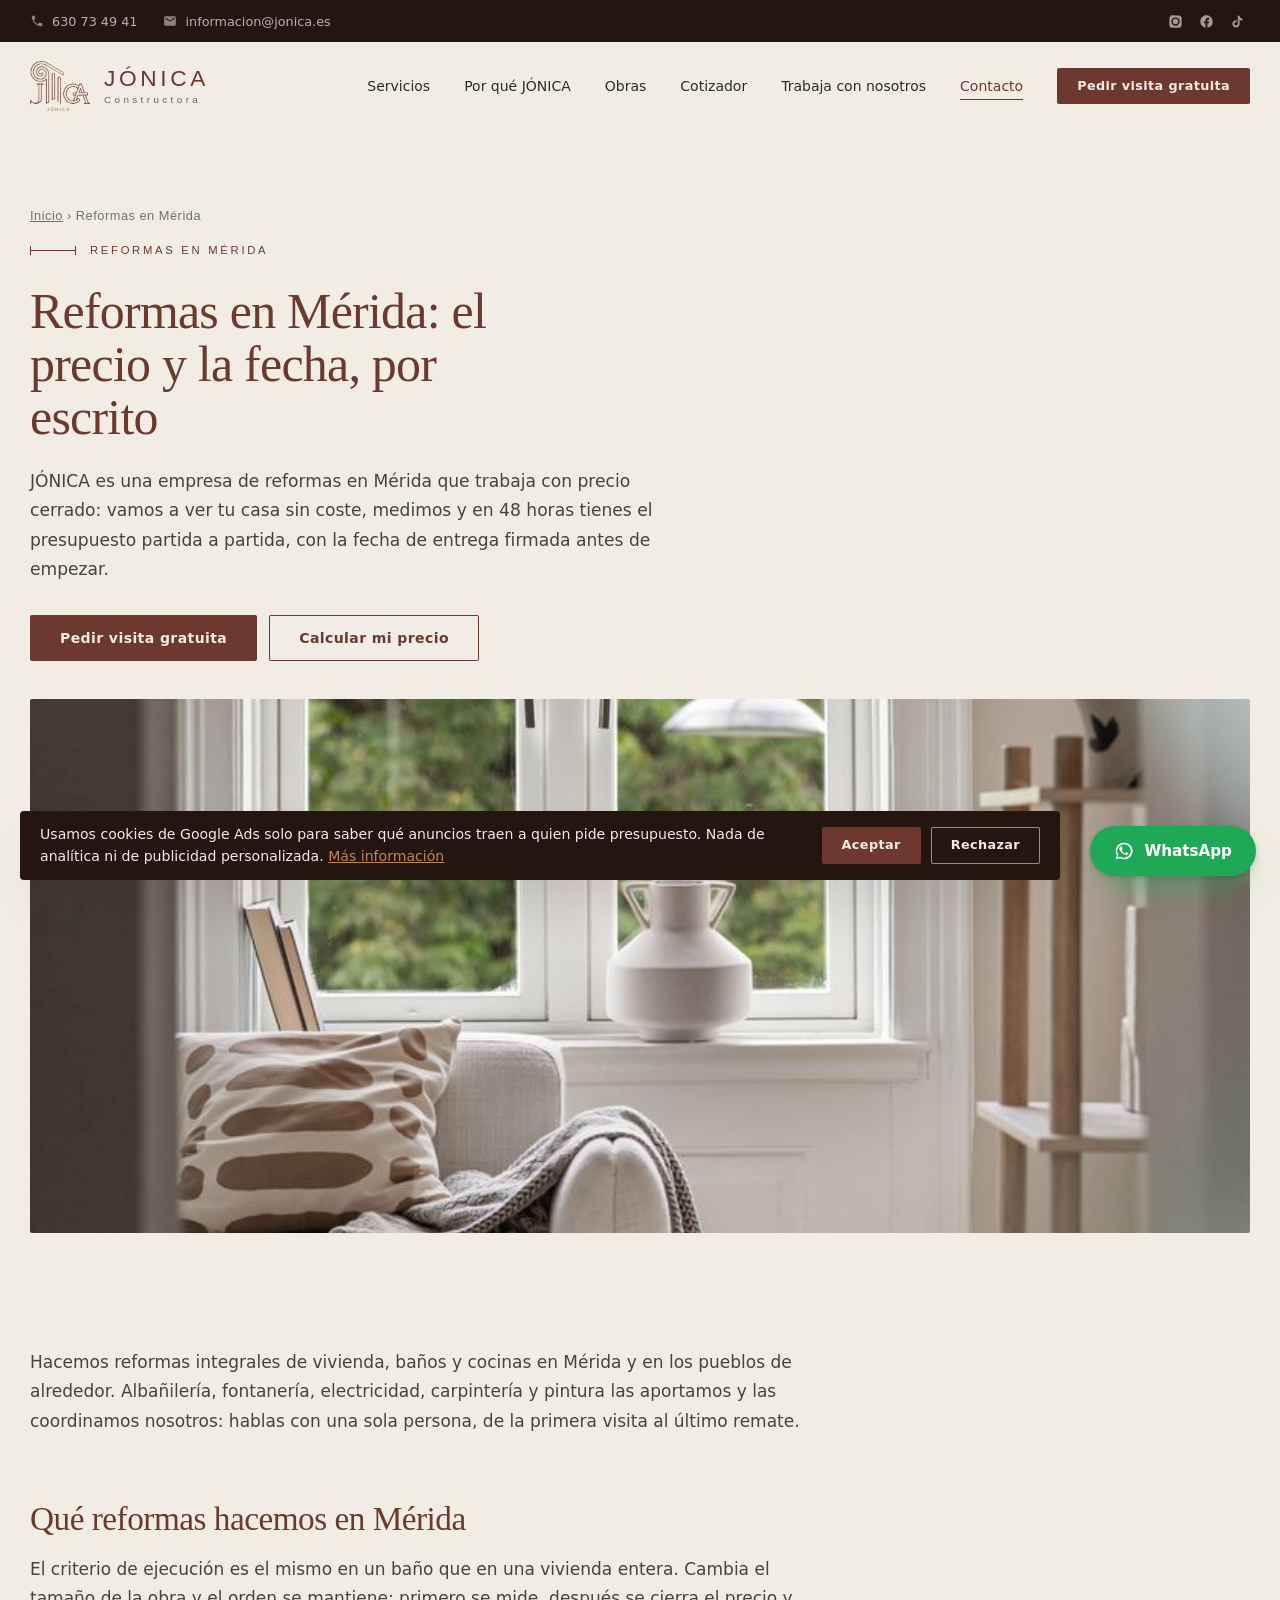
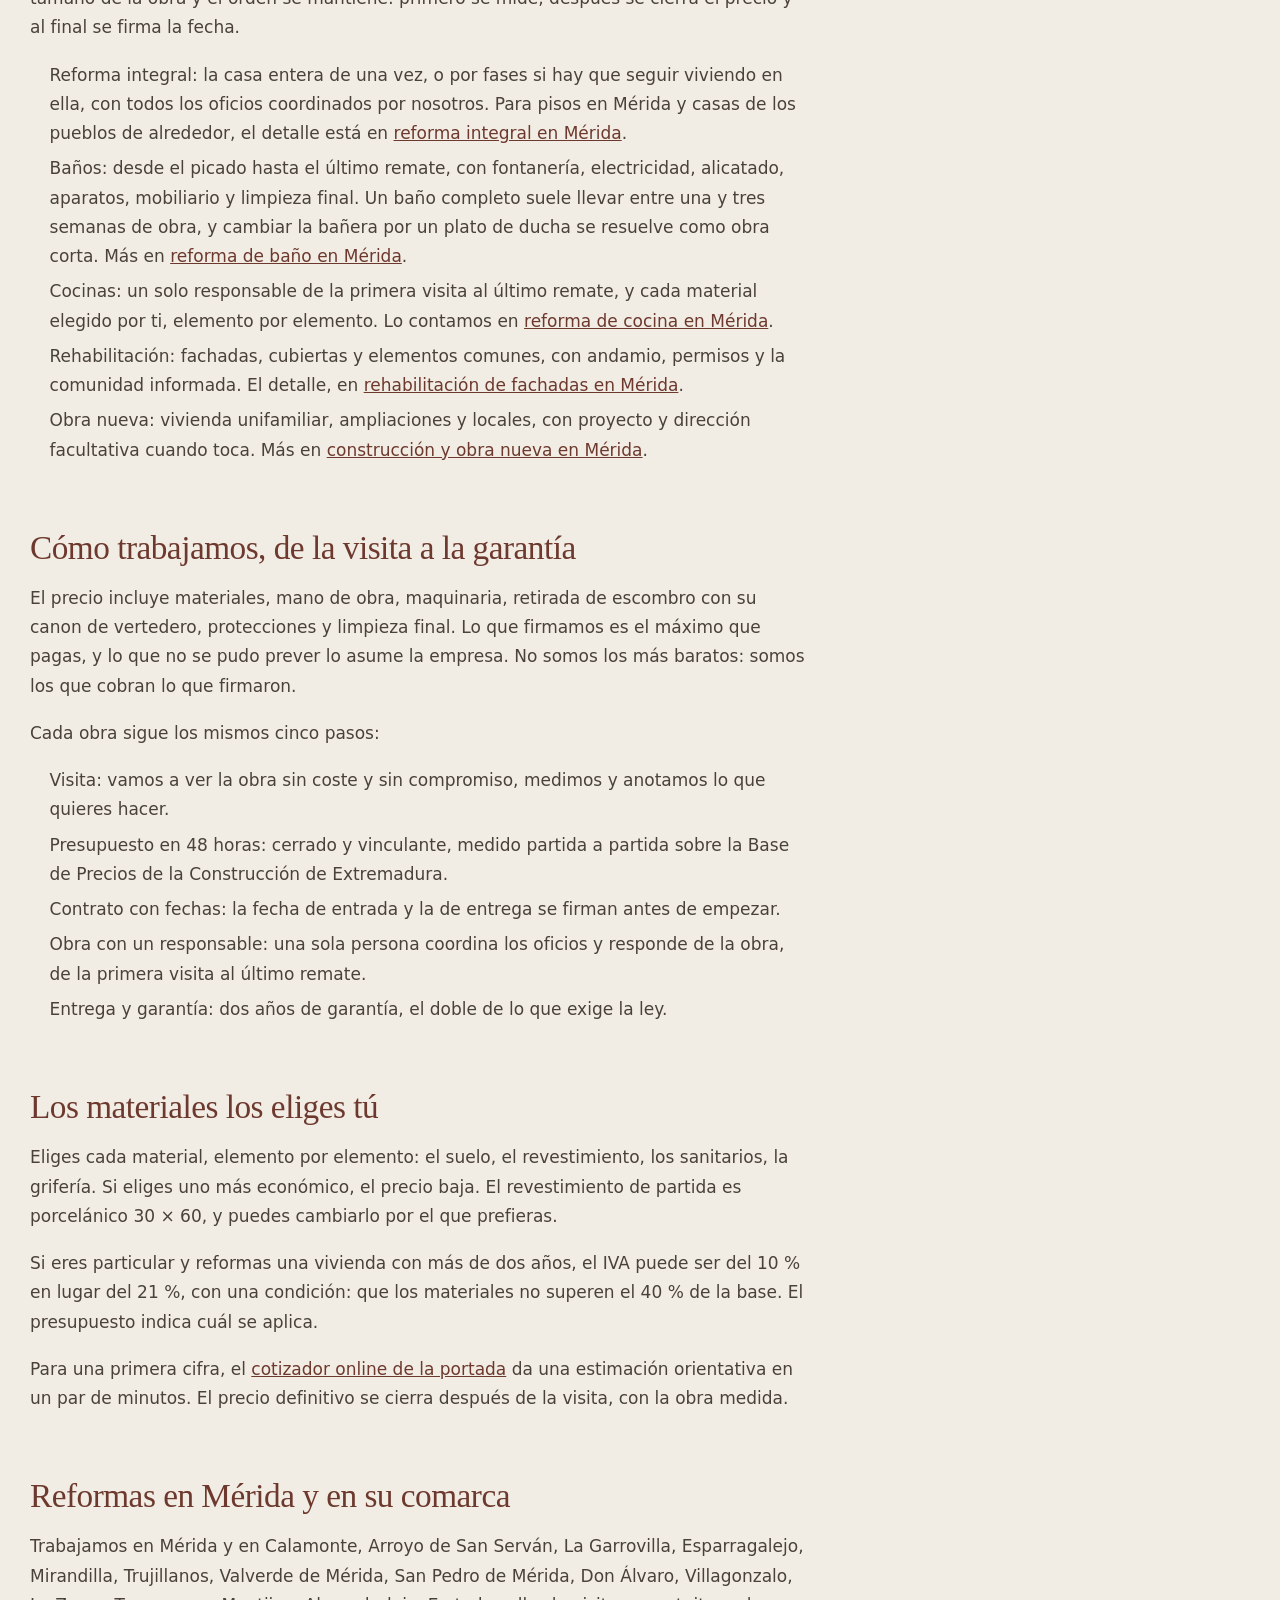
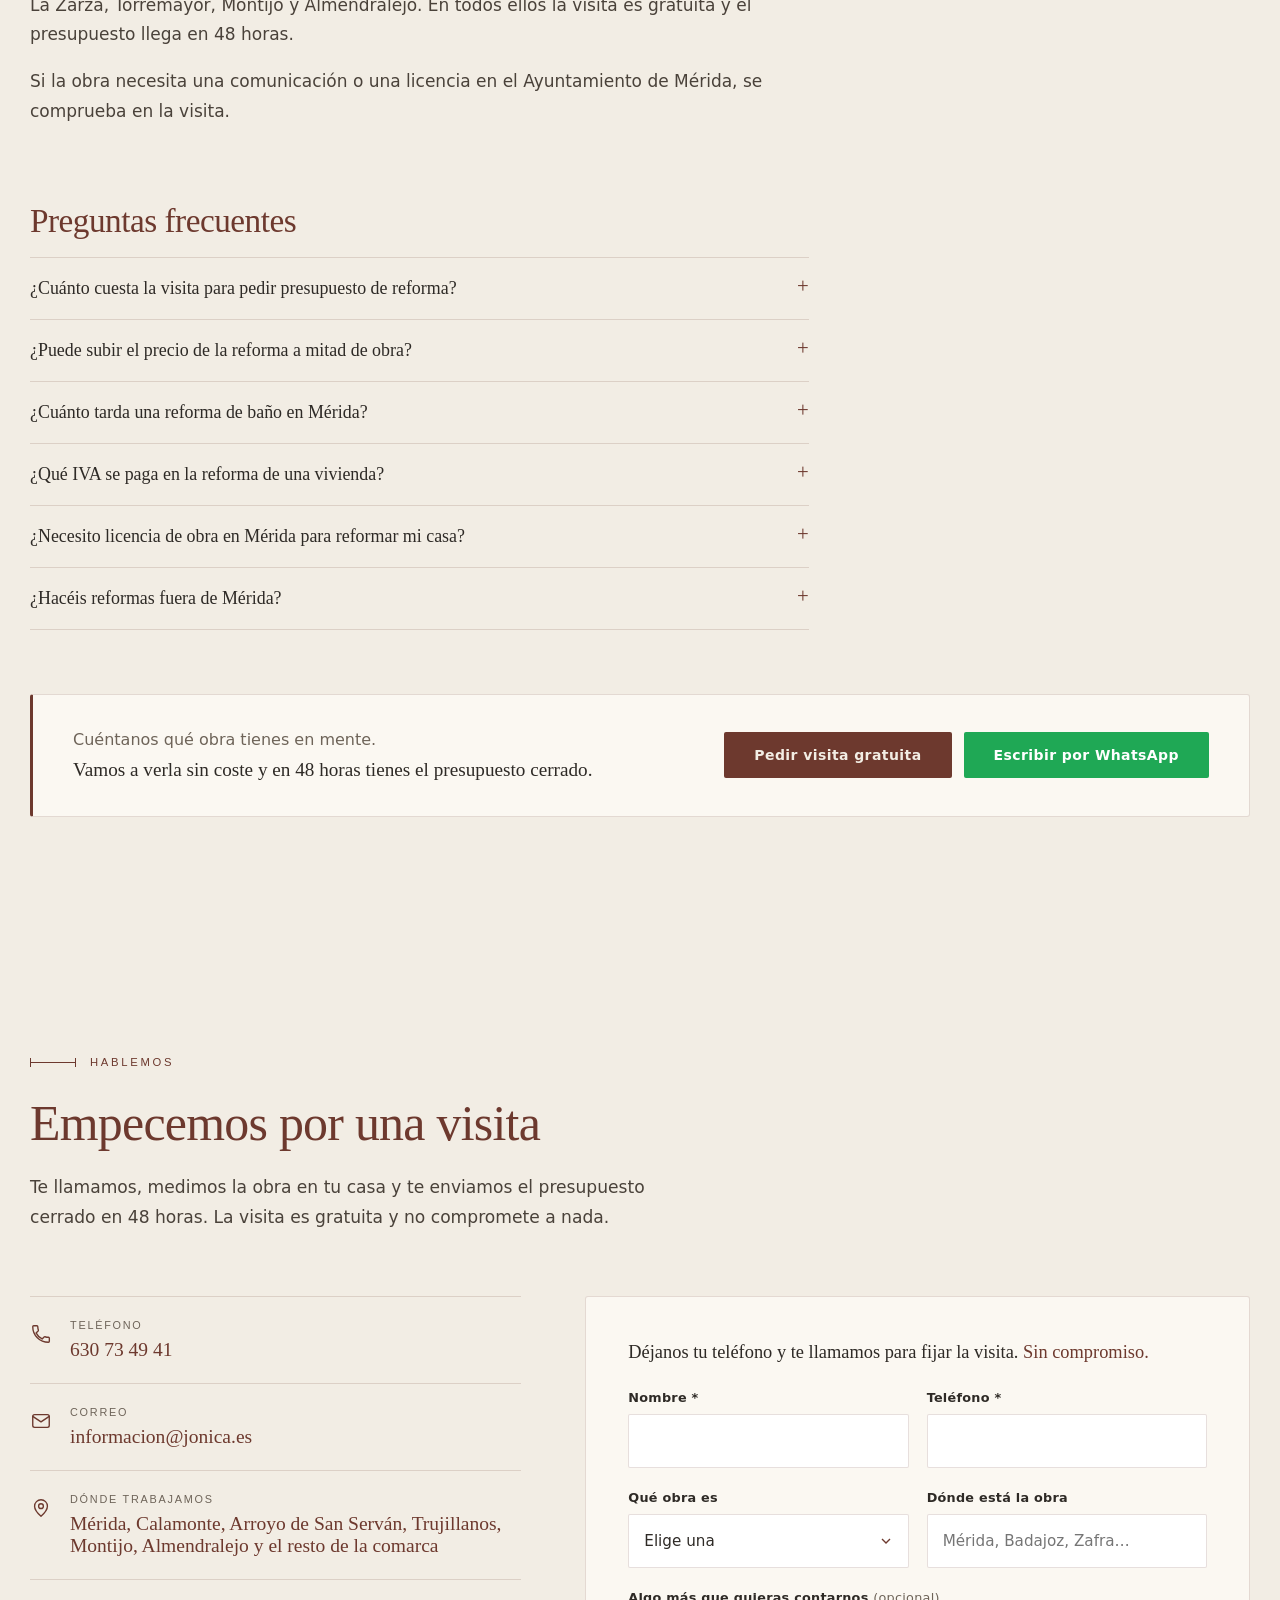
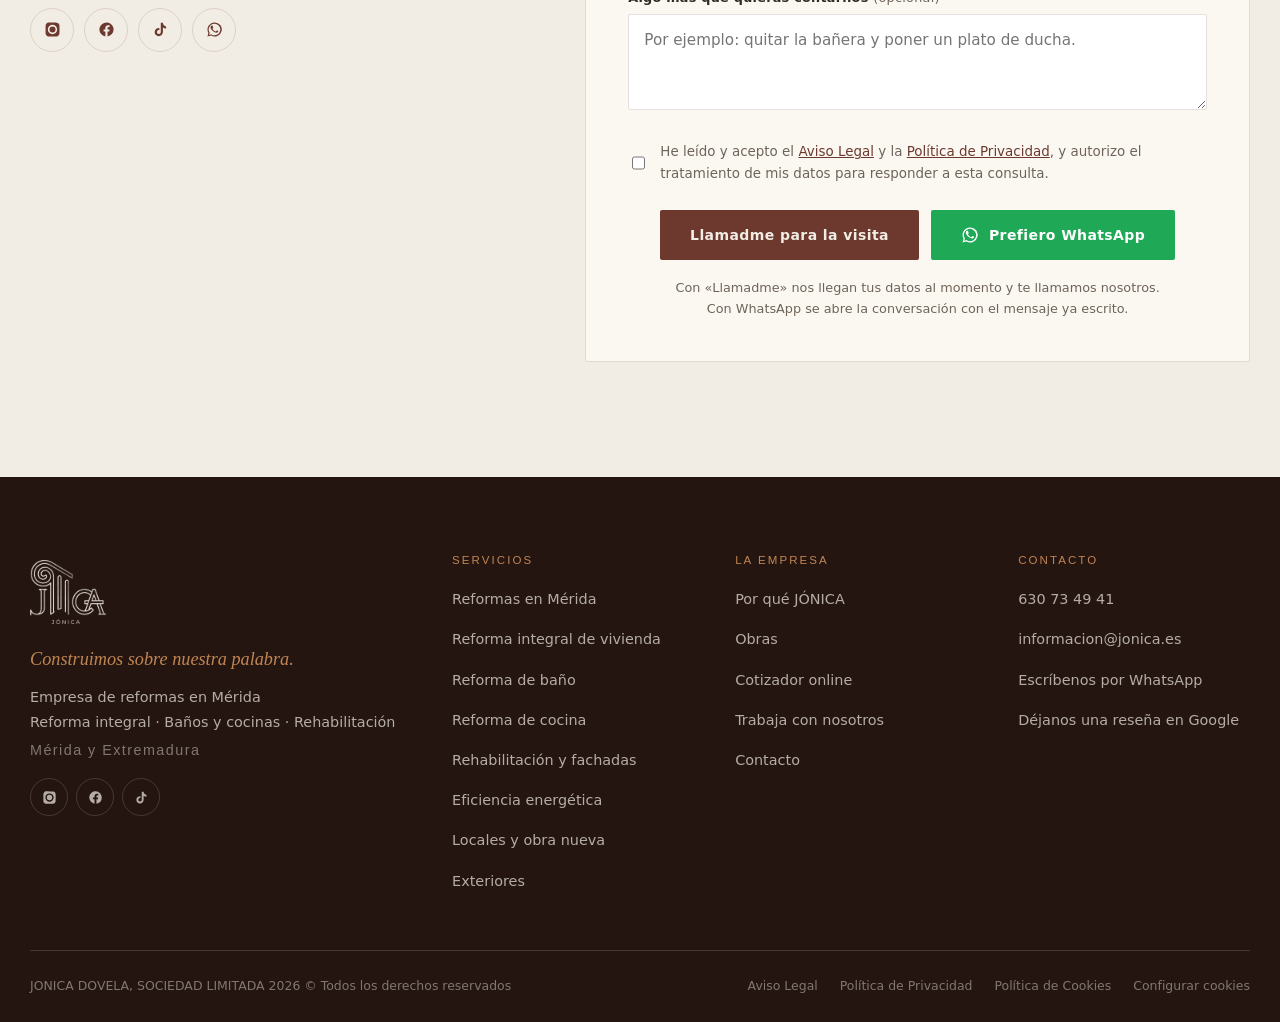
<file: reformas-merida.html>
<!DOCTYPE html>
<html lang="es">
<head>
<meta charset="utf-8">
<meta name="viewport" content="width=device-width, initial-scale=1">
<title>Reformas en Mérida y su comarca | JÓNICA Constructora</title>
<meta name="description" content="Empresa de reformas en Mérida con presupuesto cerrado en 48 horas, fecha de entrega firmada en el contrato y dos años de garantía. Visita gratuita.">
<meta name="theme-color" content="#241511">
<link rel="icon" href="assets/logo-terracota.png?v=0fff7d85">
<link rel="canonical" href="https://jonica.es/reformas-merida">
<meta property="og:type" content="website">
<meta property="og:title" content="Reformas en Mérida y su comarca | JÓNICA Constructora">
<meta property="og:description" content="Empresa de reformas en Mérida con presupuesto cerrado en 48 horas, fecha de entrega firmada en el contrato y dos años de garantía. Visita gratuita.">
<meta property="og:image" content="https://jonica.es/assets/cat-viviendas.jpg?v=9f24107b">
<meta property="og:locale" content="es_ES">
<link rel="stylesheet" href="assets/estilos.css?v=313b0e98">
<script>document.documentElement.className += ' js';</script>
<script type="application/ld+json">
{
 "@context": "https://schema.org",
 "@type": "Service",
 "name": "Reformas en Mérida: el precio y la fecha, por escrito",
 "description": "Empresa de reformas en Mérida con presupuesto cerrado en 48 horas, fecha de entrega firmada en el contrato y dos años de garantía. Visita gratuita.",
 "url": "https://jonica.es/reformas-merida",
 "areaServed": "Mérida",
 "provider": {
  "@id": "https://jonica.es/#empresa",
  "@type": "GeneralContractor",
  "name": "JÓNICA CONSTRUCTORA",
  "url": "https://jonica.es/",
  "telephone": "+34630734941"
 }
}
</script>
<script type="application/ld+json">
{
 "@context": "https://schema.org",
 "@type": "FAQPage",
 "mainEntity": [
  {
   "@type": "Question",
   "name": "¿Cuánto cuesta la visita para pedir presupuesto de reforma?",
   "acceptedAnswer": {
    "@type": "Answer",
    "text": "La visita es gratuita y sin compromiso. En las 48 horas siguientes tienes el presupuesto cerrado y vinculante, medido partida a partida sobre la Base de Precios de la Construcción de Extremadura."
   }
  },
  {
   "@type": "Question",
   "name": "¿Puede subir el precio de la reforma a mitad de obra?",
   "acceptedAnswer": {
    "@type": "Answer",
    "text": "El precio que firmamos es el máximo que pagas. Si durante la obra aparece algo que no se pudo prever, lo asume la empresa."
   }
  },
  {
   "@type": "Question",
   "name": "¿Cuánto tarda una reforma de baño en Mérida?",
   "acceptedAnswer": {
    "@type": "Answer",
    "text": "Un baño completo suele llevar entre una y tres semanas de obra. La fecha exacta de entrada y la de entrega van escritas en el contrato, firmadas antes de empezar."
   }
  },
  {
   "@type": "Question",
   "name": "¿Qué IVA se paga en la reforma de una vivienda?",
   "acceptedAnswer": {
    "@type": "Answer",
    "text": "Si eres particular y la vivienda tiene más de dos años, puede ser del 10 % en lugar del 21 %, siempre que los materiales no superen el 40 % de la base. El presupuesto indica cuál corresponde a tu obra."
   }
  },
  {
   "@type": "Question",
   "name": "¿Necesito licencia de obra en Mérida para reformar mi casa?",
   "acceptedAnswer": {
    "@type": "Answer",
    "text": "Depende de la obra. Si necesita una comunicación o una licencia en el Ayuntamiento de Mérida, lo comprobamos en la visita."
   }
  },
  {
   "@type": "Question",
   "name": "¿Hacéis reformas fuera de Mérida?",
   "acceptedAnswer": {
    "@type": "Answer",
    "text": "Sí. Trabajamos también en Calamonte, Arroyo de San Serván, Montijo, Almendralejo y los demás municipios de nuestra zona, con la misma visita gratuita y el mismo presupuesto en 48 horas."
   }
  }
 ]
}
</script>
<script type="application/ld+json">
{
 "@context": "https://schema.org",
 "@type": "BreadcrumbList",
 "itemListElement": [
  {
   "@type": "ListItem",
   "position": 1,
   "name": "Inicio",
   "item": "https://jonica.es/"
  },
  {
   "@type": "ListItem",
   "position": 2,
   "name": "Reformas en Mérida",
   "item": "https://jonica.es/reformas-merida"
  }
 ]
}
</script>
</head>
<body>

<a class="saltar" href="#principal">Saltar al contenido</a>
<div class="barra-sup">
  <div class="envoltura">
    <div class="barra-sup__datos">
      <a data-tel href="tel:+34630734941">
        <svg viewBox="0 0 24 24" aria-hidden="true"><path d="M6.6 10.8c1.4 2.8 3.8 5.1 6.6 6.6l2.2-2.2c.3-.3.7-.4 1-.2 1.2.4 2.4.6 3.7.6.6 0 1 .4 1 1V20c0 .6-.4 1-1 1C10.6 21 3 13.4 3 4c0-.6.4-1 1-1h3.5c.6 0 1 .4 1 1 0 1.3.2 2.5.6 3.7.1.4 0 .7-.2 1z"/></svg>
        630 73 49 41
      </a>
      <a class="barra-sup__correo" data-correo href="mailto:informacion@jonica.es">
        <svg viewBox="0 0 24 24" aria-hidden="true"><path d="M20 4H4a2 2 0 0 0-2 2v12a2 2 0 0 0 2 2h16a2 2 0 0 0 2-2V6a2 2 0 0 0-2-2zm0 4l-8 5-8-5V6l8 5 8-5z"/></svg>
        informacion@jonica.es
      </a>
    </div>
    <div class="barra-sup__redes">
      <a href="https://www.instagram.com/jonica.es" target="_blank" rel="noopener" aria-label="Instagram de Jónica Constructora">
        <svg viewBox="0 0 24 24" aria-hidden="true"><path d="M12 2.2c3.2 0 3.6 0 4.9.1 1.2.1 1.8.2 2.2.4.6.2 1 .5 1.4.9.4.4.7.8.9 1.4.2.4.4 1 .4 2.2.1 1.3.1 1.7.1 4.9s0 3.6-.1 4.9c-.1 1.2-.2 1.8-.4 2.2-.2.6-.5 1-.9 1.4-.4.4-.8.7-1.4.9-.4.2-1 .4-2.2.4-1.3.1-1.7.1-4.9.1s-3.6 0-4.9-.1c-1.2-.1-1.8-.2-2.2-.4-.6-.2-1-.5-1.4-.9-.4-.4-.7-.8-.9-1.4-.2-.4-.4-1-.4-2.2C2.2 15.6 2.2 15.2 2.2 12s0-3.6.1-4.9c.1-1.2.2-1.8.4-2.2.2-.6.5-1 .9-1.4.4-.4.8-.7 1.4-.9.4-.2 1-.4 2.2-.4C8.4 2.2 8.8 2.2 12 2.2zm0 3.2A6.6 6.6 0 1 0 18.6 12 6.6 6.6 0 0 0 12 5.4zm0 10.9A4.3 4.3 0 1 1 16.3 12 4.3 4.3 0 0 1 12 16.3zm6.9-11.1a1.5 1.5 0 1 1-1.5-1.5 1.5 1.5 0 0 1 1.5 1.5z"/></svg>
        <span class="solo-lectores">Instagram</span>
      </a>
      <a href="https://www.facebook.com/profile.php?id=61593149879597" target="_blank" rel="noopener" aria-label="Facebook de Jónica Constructora">
        <svg viewBox="0 0 24 24" aria-hidden="true"><path d="M22 12a10 10 0 1 0-11.6 9.9v-7H7.9V12h2.5V9.8c0-2.5 1.5-3.9 3.8-3.9 1.1 0 2.2.2 2.2.2v2.5h-1.3c-1.2 0-1.6.8-1.6 1.6V12h2.8l-.4 2.9h-2.4v7A10 10 0 0 0 22 12z"/></svg>
        <span class="solo-lectores">Facebook</span>
      </a>
      <a href="https://www.tiktok.com/@jonica.es" target="_blank" rel="noopener" aria-label="TikTok de Jónica Constructora">
        <svg viewBox="0 0 24 24" aria-hidden="true"><path d="M16.6 5.8a4.8 4.8 0 0 1-1.2-3.2h-3v13a2.7 2.7 0 1 1-2-2.6V9.9a5.8 5.8 0 1 0 5 5.7V9.3a7.8 7.8 0 0 0 4.5 1.4V7.7a4.8 4.8 0 0 1-3.3-1.9z"/></svg>
        <span class="solo-lectores">TikTok</span>
      </a>
    </div>
  </div>
</div>

<header class="cabecera">
  <div class="envoltura">
    <a class="marca" href="/" aria-label="JÓNICA CONSTRUCTORA, inicio">
      <img class="marca__mark" src="assets/logo-terracota.png?v=0fff7d85" alt="" width="360" height="302">
      <span class="marca__texto">
        <span class="marca__nombre">JÓNICA</span>
        <span class="marca__bajada">Constructora</span>
      </span>
    </a>

    <button class="hamburguesa" type="button" aria-expanded="false" aria-controls="menu-principal" aria-label="Abrir el menú">
      <i></i>
    </button>

    <nav class="menu" id="menu-principal" aria-label="Menú principal">
      <a href="/#servicios">Servicios</a>
      <a href="/#nosotros">Por qué JÓNICA</a>
      <a href="/#obras">Obras</a>
      <a href="/#cotizador">Cotizador</a>
      <a href="/#empleo">Trabaja con nosotros</a>
      <a href="#contacto">Contacto</a>
      <a class="btn btn--peq" href="#contacto">Pedir visita gratuita</a>
    </nav>
  </div>
</header>

<main id="principal">

<section class="pagina-cab">
  <div class="envoltura">
    <nav class="migas" aria-label="Estás en"><a href="/">Inicio</a> › Reformas en Mérida</nav>
    <span class="cota" style="margin-top:22px">Reformas en Mérida</span>
    <h1 class="titulo">Reformas en Mérida: el precio y la fecha, por escrito</h1>
    <p class="entradilla">JÓNICA es una empresa de reformas en Mérida que trabaja con precio cerrado: vamos a ver tu casa sin coste, medimos y en 48 horas tienes el presupuesto partida a partida, con la fecha de entrega firmada antes de empezar.</p>
    <div class="pagina-cab__botones">
      <a class="btn" href="#contacto">Pedir visita gratuita</a>
      <a class="btn btn--linea" href="/#cotizador">Calcular mi precio</a>
    </div>
  </div>
</section>

<div class="envoltura">
  <figure class="pagina-foto">
    <img src="assets/cat-viviendas.jpg?v=9f24107b" alt="Rincón de salón junto a la ventana, con sofá claro, cojín estampado y estantería de madera" width="1200" height="900" fetchpriority="high">
  </figure>
</div>

<section class="seccion">
  <div class="envoltura">
    <div class="pagina-texto">
      <p>Hacemos reformas integrales de vivienda, baños y cocinas en Mérida y en los pueblos de alrededor. Albañilería, fontanería, electricidad, carpintería y pintura las aportamos y las coordinamos nosotros: hablas con una sola persona, de la primera visita al último remate.</p>
      <h2>Qué reformas hacemos en Mérida</h2>
      <p>El criterio de ejecución es el mismo en un baño que en una vivienda entera. Cambia el tamaño de la obra y el orden se mantiene: primero se mide, después se cierra el precio y al final se firma la fecha.</p>
      <ul>
        <li>Reforma integral: la casa entera de una vez, o por fases si hay que seguir viviendo en ella, con todos los oficios coordinados por nosotros. Para pisos en Mérida y casas de los pueblos de alrededor, el detalle está en <a href="/reforma-integral-merida">reforma integral en Mérida</a>.</li>
        <li>Baños: desde el picado hasta el último remate, con fontanería, electricidad, alicatado, aparatos, mobiliario y limpieza final. Un baño completo suele llevar entre una y tres semanas de obra, y cambiar la bañera por un plato de ducha se resuelve como obra corta. Más en <a href="/reforma-bano-merida">reforma de baño en Mérida</a>.</li>
        <li>Cocinas: un solo responsable de la primera visita al último remate, y cada material elegido por ti, elemento por elemento. Lo contamos en <a href="/reforma-cocina-merida">reforma de cocina en Mérida</a>.</li>
        <li>Rehabilitación: fachadas, cubiertas y elementos comunes, con andamio, permisos y la comunidad informada. El detalle, en <a href="/rehabilitacion-fachadas-merida">rehabilitación de fachadas en Mérida</a>.</li>
        <li>Obra nueva: vivienda unifamiliar, ampliaciones y locales, con proyecto y dirección facultativa cuando toca. Más en <a href="/obra-nueva-merida">construcción y obra nueva en Mérida</a>.</li>
      </ul>
      <h2>Cómo trabajamos, de la visita a la garantía</h2>
      <p>El precio incluye materiales, mano de obra, maquinaria, retirada de escombro con su canon de vertedero, protecciones y limpieza final. Lo que firmamos es el máximo que pagas, y lo que no se pudo prever lo asume la empresa. No somos los más baratos: somos los que cobran lo que firmaron.</p>
      <p>Cada obra sigue los mismos cinco pasos:</p>
      <ul>
        <li>Visita: vamos a ver la obra sin coste y sin compromiso, medimos y anotamos lo que quieres hacer.</li>
        <li>Presupuesto en 48 horas: cerrado y vinculante, medido partida a partida sobre la Base de Precios de la Construcción de Extremadura.</li>
        <li>Contrato con fechas: la fecha de entrada y la de entrega se firman antes de empezar.</li>
        <li>Obra con un responsable: una sola persona coordina los oficios y responde de la obra, de la primera visita al último remate.</li>
        <li>Entrega y garantía: dos años de garantía, el doble de lo que exige la ley.</li>
      </ul>
      <h2>Los materiales los eliges tú</h2>
      <p>Eliges cada material, elemento por elemento: el suelo, el revestimiento, los sanitarios, la grifería. Si eliges uno más económico, el precio baja. El revestimiento de partida es porcelánico 30 × 60, y puedes cambiarlo por el que prefieras.</p>
      <p>Si eres particular y reformas una vivienda con más de dos años, el IVA puede ser del 10 % en lugar del 21 %, con una condición: que los materiales no superen el 40 % de la base. El presupuesto indica cuál se aplica.</p>
      <p>Para una primera cifra, el <a href="/#cotizador">cotizador online de la portada</a> da una estimación orientativa en un par de minutos. El precio definitivo se cierra después de la visita, con la obra medida.</p>
      <h2>Reformas en Mérida y en su comarca</h2>
      <p>Trabajamos en Mérida y en Calamonte, Arroyo de San Serván, La Garrovilla, Esparragalejo, Mirandilla, Trujillanos, Valverde de Mérida, San Pedro de Mérida, Don Álvaro, Villagonzalo, La Zarza, Torremayor, Montijo y Almendralejo. En todos ellos la visita es gratuita y el presupuesto llega en 48 horas.</p>
      <p>Si la obra necesita una comunicación o una licencia en el Ayuntamiento de Mérida, se comprueba en la visita.</p>
    </div>

    <div class="preguntas">
      <h2>Preguntas frecuentes</h2>
      <details>
        <summary>¿Cuánto cuesta la visita para pedir presupuesto de reforma?</summary>
        <p>La visita es gratuita y sin compromiso. En las 48 horas siguientes tienes el presupuesto cerrado y vinculante, medido partida a partida sobre la Base de Precios de la Construcción de Extremadura.</p>
      </details>
      <details>
        <summary>¿Puede subir el precio de la reforma a mitad de obra?</summary>
        <p>El precio que firmamos es el máximo que pagas. Si durante la obra aparece algo que no se pudo prever, lo asume la empresa.</p>
      </details>
      <details>
        <summary>¿Cuánto tarda una reforma de baño en Mérida?</summary>
        <p>Un baño completo suele llevar entre una y tres semanas de obra. La fecha exacta de entrada y la de entrega van escritas en el contrato, firmadas antes de empezar.</p>
      </details>
      <details>
        <summary>¿Qué IVA se paga en la reforma de una vivienda?</summary>
        <p>Si eres particular y la vivienda tiene más de dos años, puede ser del 10 % en lugar del 21 %, siempre que los materiales no superen el 40 % de la base. El presupuesto indica cuál corresponde a tu obra.</p>
      </details>
      <details>
        <summary>¿Necesito licencia de obra en Mérida para reformar mi casa?</summary>
        <p>Depende de la obra. Si necesita una comunicación o una licencia en el Ayuntamiento de Mérida, lo comprobamos en la visita.</p>
      </details>
      <details>
        <summary>¿Hacéis reformas fuera de Mérida?</summary>
        <p>Sí. Trabajamos también en Calamonte, Arroyo de San Serván, Montijo, Almendralejo y los demás municipios de nuestra zona, con la misma visita gratuita y el mismo presupuesto en 48 horas.</p>
      </details>
    </div>

    <div class="llamada">
      <p>Cuéntanos qué obra tienes en mente. <b>Vamos a verla sin coste y en 48 horas tienes el presupuesto cerrado.</b></p>
      <div class="llamada__botones">
        <a class="btn" href="#contacto">Pedir visita gratuita</a>
        <a class="btn btn--wa" data-wa href="https://wa.me/34684394567" target="_blank" rel="noopener">Escribir por WhatsApp</a>
      </div>
    </div>
  </div>
</section>

<section class="seccion contacto" id="contacto">
  <div class="envoltura">
    <header class="encabezado" data-revela>
      <span class="cota">Hablemos</span>
      <h2 class="titulo">Empecemos por una visita</h2>
      <p class="entradilla">
        Te llamamos, medimos la obra en tu casa y te enviamos el presupuesto
        cerrado en 48 horas. La visita es gratuita y no compromete a nada.
      </p>
    </header>

    <div class="contacto__caja">
      <div class="contacto__datos" data-revela="izq">
        <div class="dato">
          <svg viewBox="0 0 24 24" aria-hidden="true"><path d="M6.6 10.8c1.4 2.8 3.8 5.1 6.6 6.6l2.2-2.2c.3-.3.7-.4 1-.2 1.2.4 2.4.6 3.7.6.6 0 1 .4 1 1V20c0 .6-.4 1-1 1C10.6 21 3 13.4 3 4c0-.6.4-1 1-1h3.5c.6 0 1 .4 1 1 0 1.3.2 2.5.6 3.7.1.4 0 .7-.2 1z"/></svg>
          <div>
            <span>Teléfono</span>
            <a data-tel href="tel:+34630734941">630 73 49 41</a>
          </div>
        </div>
        <div class="dato">
          <svg viewBox="0 0 24 24" aria-hidden="true"><rect x="3" y="5" width="18" height="14" rx="2"/><path d="M3 7l9 6 9-6"/></svg>
          <div>
            <span>Correo</span>
            <a data-correo href="mailto:informacion@jonica.es">informacion@jonica.es</a>
          </div>
        </div>
        <div class="dato">
          <svg viewBox="0 0 24 24" aria-hidden="true"><path d="M12 21s7-6.3 7-11a7 7 0 1 0-14 0c0 4.7 7 11 7 11z"/><circle cx="12" cy="10" r="2.6"/></svg>
          <div>
            <span>Dónde trabajamos</span>
            <p>Mérida, Calamonte, Arroyo de San Serván, Trujillanos, Montijo, Almendralejo y el resto de la comarca</p>
          </div>
        </div>

        <div class="redes">
          <a href="https://www.instagram.com/jonica.es" target="_blank" rel="noopener" aria-label="Instagram de Jónica Constructora">
            <svg viewBox="0 0 24 24" aria-hidden="true"><path d="M12 2.2c3.2 0 3.6 0 4.9.1 1.2.1 1.8.2 2.2.4.6.2 1 .5 1.4.9.4.4.7.8.9 1.4.2.4.4 1 .4 2.2.1 1.3.1 1.7.1 4.9s0 3.6-.1 4.9c-.1 1.2-.2 1.8-.4 2.2-.2.6-.5 1-.9 1.4-.4.4-.8.7-1.4.9-.4.2-1 .4-2.2.4-1.3.1-1.7.1-4.9.1s-3.6 0-4.9-.1c-1.2-.1-1.8-.2-2.2-.4-.6-.2-1-.5-1.4-.9-.4-.4-.7-.8-.9-1.4-.2-.4-.4-1-.4-2.2C2.2 15.6 2.2 15.2 2.2 12s0-3.6.1-4.9c.1-1.2.2-1.8.4-2.2.2-.6.5-1 .9-1.4.4-.4.8-.7 1.4-.9.4-.2 1-.4 2.2-.4C8.4 2.2 8.8 2.2 12 2.2zm0 3.2A6.6 6.6 0 1 0 18.6 12 6.6 6.6 0 0 0 12 5.4zm0 10.9A4.3 4.3 0 1 1 16.3 12 4.3 4.3 0 0 1 12 16.3zm6.9-11.1a1.5 1.5 0 1 1-1.5-1.5 1.5 1.5 0 0 1 1.5 1.5z"/></svg>
          </a>
          <a href="https://www.facebook.com/profile.php?id=61593149879597" target="_blank" rel="noopener" aria-label="Facebook de Jónica Constructora">
            <svg viewBox="0 0 24 24" aria-hidden="true"><path d="M22 12a10 10 0 1 0-11.6 9.9v-7H7.9V12h2.5V9.8c0-2.5 1.5-3.9 3.8-3.9 1.1 0 2.2.2 2.2.2v2.5h-1.3c-1.2 0-1.6.8-1.6 1.6V12h2.8l-.4 2.9h-2.4v7A10 10 0 0 0 22 12z"/></svg>
          </a>
          <a href="https://www.tiktok.com/@jonica.es" target="_blank" rel="noopener" aria-label="TikTok de Jónica Constructora">
            <svg viewBox="0 0 24 24" aria-hidden="true"><path d="M16.6 5.8a4.8 4.8 0 0 1-1.2-3.2h-3v13a2.7 2.7 0 1 1-2-2.6V9.9a5.8 5.8 0 1 0 5 5.7V9.3a7.8 7.8 0 0 0 4.5 1.4V7.7a4.8 4.8 0 0 1-3.3-1.9z"/></svg>
          </a>
          <a data-wa href="https://wa.me/34684394567" target="_blank" rel="noopener" aria-label="WhatsApp de Jónica Constructora">
            <svg viewBox="0 0 24 24" aria-hidden="true"><path d="M17.5 14.4c-.3-.2-1.7-.9-2-1-.3-.1-.5-.2-.6.2s-.7 1-.9 1.2c-.2.2-.3.2-.6.1a8 8 0 0 1-2.4-1.5 9 9 0 0 1-1.7-2.1c-.2-.3 0-.5.1-.6l.5-.6c.1-.2.2-.3.3-.5s0-.4 0-.6-.6-1.6-.9-2.2c-.2-.5-.5-.4-.6-.4h-.5a1 1 0 0 0-.8.4A3 3 0 0 0 6.4 9c0 1.3.9 2.6 1.1 2.8s1.9 2.9 4.6 4a15 15 0 0 0 1.5.6c.7.2 1.3.2 1.7.1.6-.1 1.7-.7 1.9-1.3s.2-1.2.2-1.3-.2-.3-.5-.4zM12 2a10 10 0 0 0-8.6 15L2 22l5.2-1.4A10 10 0 1 0 12 2zm0 18.2a8.2 8.2 0 0 1-4.2-1.2l-.3-.2-3.1.8.8-3-.2-.3A8.2 8.2 0 1 1 12 20.2z"/></svg>
          </a>
        </div>
      </div>

      <!-- Lo mínimo para poder llamar: nombre, teléfono y qué obra. Lo demás es
           opcional. El botón principal guarda los datos y avisa por correo al
           momento; WhatsApp queda de segunda opción para quien prefiere
           escribir. -->
      <form class="formulario" id="formulario-contacto" novalidate data-revela="der">
        <p class="formulario__cabeza">Déjanos tu teléfono y te llamamos para fijar la visita. <b>Sin compromiso.</b></p>
        <div class="formulario__par">
          <div class="campo">
            <label for="f-nombre">Nombre *</label>
            <input type="text" id="f-nombre" name="nombre" autocomplete="name" required>
          </div>
          <div class="campo">
            <label for="f-telefono">Teléfono *</label>
            <input type="tel" id="f-telefono" name="telefono" autocomplete="tel" required>
          </div>
        </div>
        <div class="formulario__par">
          <div class="campo">
            <label for="f-obra">Qué obra es</label>
            <select id="f-obra" name="obra">
              <option value="">Elige una</option>
              <option>Baño</option>
              <option>Cocina</option>
              <option>Reforma integral de vivienda</option>
              <option>Rehabilitación o fachada</option>
              <option>Obra nueva o ampliación</option>
              <option>Exteriores (patio, porche, piscina)</option>
              <option>Local comercial</option>
              <option>Otra obra</option>
            </select>
          </div>
          <div class="campo">
            <label for="f-poblacion">Dónde está la obra</label>
            <input type="text" id="f-poblacion" name="poblacion" placeholder="Mérida, Badajoz, Zafra…">
          </div>
        </div>
        <div class="campo">
          <label for="f-mensaje">Algo más que quieras contarnos <small class="campo__opcional">(opcional)</small></label>
          <textarea id="f-mensaje" name="mensaje" placeholder="Por ejemplo: quitar la bañera y poner un plato de ducha."></textarea>
        </div>

        <label class="consentimiento">
          <input type="checkbox" id="f-consentimiento" required>
          <span>He leído y acepto el <a href="legal.html#aviso-legal" target="_blank" rel="noopener">Aviso Legal</a> y la <a href="legal.html#privacidad" target="_blank" rel="noopener">Política de Privacidad</a>, y autorizo el tratamiento de mis datos para responder a esta consulta.</span>
        </label>

        <div class="formulario__botones">
          <button class="btn" type="submit" id="f-que-llamen">Llamadme para la visita</button>
          <button class="btn btn--wa" type="button" id="f-whatsapp">
            <svg viewBox="0 0 24 24" aria-hidden="true"><path d="M17.5 14.4c-.3-.2-1.7-.9-2-1-.3-.1-.5-.2-.6.2s-.7 1-.9 1.2c-.2.2-.3.2-.6.1a8 8 0 0 1-2.4-1.5 9 9 0 0 1-1.7-2.1c-.2-.3 0-.5.1-.6l.5-.6c.1-.2.2-.3.3-.5s0-.4 0-.6-.6-1.6-.9-2.2c-.2-.5-.5-.4-.6-.4h-.5a1 1 0 0 0-.8.4A3 3 0 0 0 6.4 9c0 1.3.9 2.6 1.1 2.8s1.9 2.9 4.6 4a15 15 0 0 0 1.5.6c.7.2 1.3.2 1.7.1.6-.1 1.7-.7 1.9-1.3s.2-1.2.2-1.3-.2-.3-.5-.4zM12 2a10 10 0 0 0-8.6 15L2 22l5.2-1.4A10 10 0 1 0 12 2zm0 18.2a8.2 8.2 0 0 1-4.2-1.2l-.3-.2-3.1.8.8-3-.2-.3A8.2 8.2 0 1 1 12 20.2z"/></svg>
            Prefiero WhatsApp
          </button>
        </div>

        <p class="formulario__hecho" id="f-hecho" hidden></p>

        <p class="aviso-envio">
          Con «Llamadme» nos llegan tus datos al momento y te llamamos nosotros.
          Con WhatsApp se abre la conversación con el mensaje ya escrito.
        </p>
      </form>
    </div>
  </div>
</section>
</main>

<footer class="pie">
  <div class="envoltura">
    <div class="pie__rejilla">
      <div class="pie__marca">
        <img src="assets/logo-crema.png?v=60abdd3d" alt="JÓNICA CONSTRUCTORA" width="760" height="638" loading="lazy">
        <p class="pie__lema">Construimos sobre nuestra palabra.</p>
        <!-- Descriptor único de marca. Es el mismo que en la portada y en los
             metadatos: si aquí dijera otra cosa, la empresa parecería otra.
             La razón social no se repite aquí; vive en la línea legal de abajo
             y en el aviso legal, que es donde la ley la pide. -->
        <p>Empresa de reformas en Mérida<br>Reforma integral · Baños y cocinas · Rehabilitación</p>
        <p class="pie__razon">Mérida y Extremadura</p>
        <div class="pie__redes">
          <a href="https://www.instagram.com/jonica.es" target="_blank" rel="noopener" aria-label="Instagram">
            <svg viewBox="0 0 24 24" aria-hidden="true"><path d="M12 2.2c3.2 0 3.6 0 4.9.1 1.2.1 1.8.2 2.2.4.6.2 1 .5 1.4.9.4.4.7.8.9 1.4.2.4.4 1 .4 2.2.1 1.3.1 1.7.1 4.9s0 3.6-.1 4.9c-.1 1.2-.2 1.8-.4 2.2-.2.6-.5 1-.9 1.4-.4.4-.8.7-1.4.9-.4.2-1 .4-2.2.4-1.3.1-1.7.1-4.9.1s-3.6 0-4.9-.1c-1.2-.1-1.8-.2-2.2-.4-.6-.2-1-.5-1.4-.9-.4-.4-.7-.8-.9-1.4-.2-.4-.4-1-.4-2.2C2.2 15.6 2.2 15.2 2.2 12s0-3.6.1-4.9c.1-1.2.2-1.8.4-2.2.2-.6.5-1 .9-1.4.4-.4.8-.7 1.4-.9.4-.2 1-.4 2.2-.4C8.4 2.2 8.8 2.2 12 2.2zm0 3.2A6.6 6.6 0 1 0 18.6 12 6.6 6.6 0 0 0 12 5.4zm0 10.9A4.3 4.3 0 1 1 16.3 12 4.3 4.3 0 0 1 12 16.3zm6.9-11.1a1.5 1.5 0 1 1-1.5-1.5 1.5 1.5 0 0 1 1.5 1.5z"/></svg>
          </a>
          <a href="https://www.facebook.com/profile.php?id=61593149879597" target="_blank" rel="noopener" aria-label="Facebook">
            <svg viewBox="0 0 24 24" aria-hidden="true"><path d="M22 12a10 10 0 1 0-11.6 9.9v-7H7.9V12h2.5V9.8c0-2.5 1.5-3.9 3.8-3.9 1.1 0 2.2.2 2.2.2v2.5h-1.3c-1.2 0-1.6.8-1.6 1.6V12h2.8l-.4 2.9h-2.4v7A10 10 0 0 0 22 12z"/></svg>
          </a>
          <a href="https://www.tiktok.com/@jonica.es" target="_blank" rel="noopener" aria-label="TikTok">
            <svg viewBox="0 0 24 24" aria-hidden="true"><path d="M16.6 5.8a4.8 4.8 0 0 1-1.2-3.2h-3v13a2.7 2.7 0 1 1-2-2.6V9.9a5.8 5.8 0 1 0 5 5.7V9.3a7.8 7.8 0 0 0 4.5 1.4V7.7a4.8 4.8 0 0 1-3.3-1.9z"/></svg>
          </a>
        </div>
      </div>

      <div>
        <h4>Servicios</h4>
        <ul>
          <li><a href="reformas-merida">Reformas en Mérida</a></li>
          <li><a href="reforma-integral-merida">Reforma integral de vivienda</a></li>
          <li><a href="reforma-bano-merida">Reforma de baño</a></li>
          <li><a href="reforma-cocina-merida">Reforma de cocina</a></li>
          <li><a href="rehabilitacion-fachadas-merida">Rehabilitación y fachadas</a></li>
          <li><a href="/#servicios">Eficiencia energética</a></li>
          <li><a href="obra-nueva-merida">Locales y obra nueva</a></li>
          <li><a href="/#servicios">Exteriores</a></li>
        </ul>
      </div>

      <div>
        <h4>La empresa</h4>
        <ul>
          <li><a href="/#nosotros">Por qué JÓNICA</a></li>
          <li><a href="/#obras">Obras</a></li>
          <li><a href="/#cotizador">Cotizador online</a></li>
          <li><a href="/#empleo">Trabaja con nosotros</a></li>
          <li><a href="#contacto">Contacto</a></li>
        </ul>
      </div>

      <div>
        <h4>Contacto</h4>
        <ul>
          <li><a data-tel href="tel:+34630734941">630 73 49 41</a></li>
          <li><a data-correo href="mailto:informacion@jonica.es">informacion@jonica.es</a></li>
          <li><a data-wa href="https://wa.me/34684394567" target="_blank" rel="noopener">Escríbenos por WhatsApp</a></li>
          <li><a href="https://g.page/r/CRn0P5G3uxmUEBM/review" target="_blank" rel="noopener">Déjanos una reseña en Google</a></li>
        </ul>
      </div>
    </div>

    <div class="pie__legal">
      <span>JONICA DOVELA, SOCIEDAD LIMITADA <span id="anyo">2026</span> © Todos los derechos reservados</span>
      <nav aria-label="Enlaces legales">
        <a href="legal.html#aviso-legal">Aviso Legal</a>
        <a href="legal.html#privacidad">Política de Privacidad</a>
        <a href="legal.html#cookies">Política de Cookies</a>
        <a href="#" data-cookies>Configurar cookies</a>
      </nav>
    </div>
  </div>
</footer>

<a class="wa-flota" data-wa href="https://wa.me/34684394567" target="_blank" rel="noopener" aria-label="Escribir por WhatsApp a Jónica Constructora">
  <svg viewBox="0 0 24 24" aria-hidden="true"><path d="M17.5 14.4c-.3-.2-1.7-.9-2-1-.3-.1-.5-.2-.6.2s-.7 1-.9 1.2c-.2.2-.3.2-.6.1a8 8 0 0 1-2.4-1.5 9 9 0 0 1-1.7-2.1c-.2-.3 0-.5.1-.6l.5-.6c.1-.2.2-.3.3-.5s0-.4 0-.6-.6-1.6-.9-2.2c-.2-.5-.5-.4-.6-.4h-.5a1 1 0 0 0-.8.4A3 3 0 0 0 6.4 9c0 1.3.9 2.6 1.1 2.8s1.9 2.9 4.6 4a15 15 0 0 0 1.5.6c.7.2 1.3.2 1.7.1.6-.1 1.7-.7 1.9-1.3s.2-1.2.2-1.3-.2-.3-.5-.4zM12 2a10 10 0 0 0-8.6 15L2 22l5.2-1.4A10 10 0 1 0 12 2zm0 18.2a8.2 8.2 0 0 1-4.2-1.2l-.3-.2-3.1.8.8-3-.2-.3A8.2 8.2 0 1 1 12 20.2z"/></svg>
  <span>WhatsApp</span>
</a>

<script src="assets/cookies.js?v=aa18e5c9"></script>
<script src="assets/medir.js?v=7f4510bc"></script>
<script src="assets/web.js?v=c65fcb7b"></script>
</body>
</html>
</file>
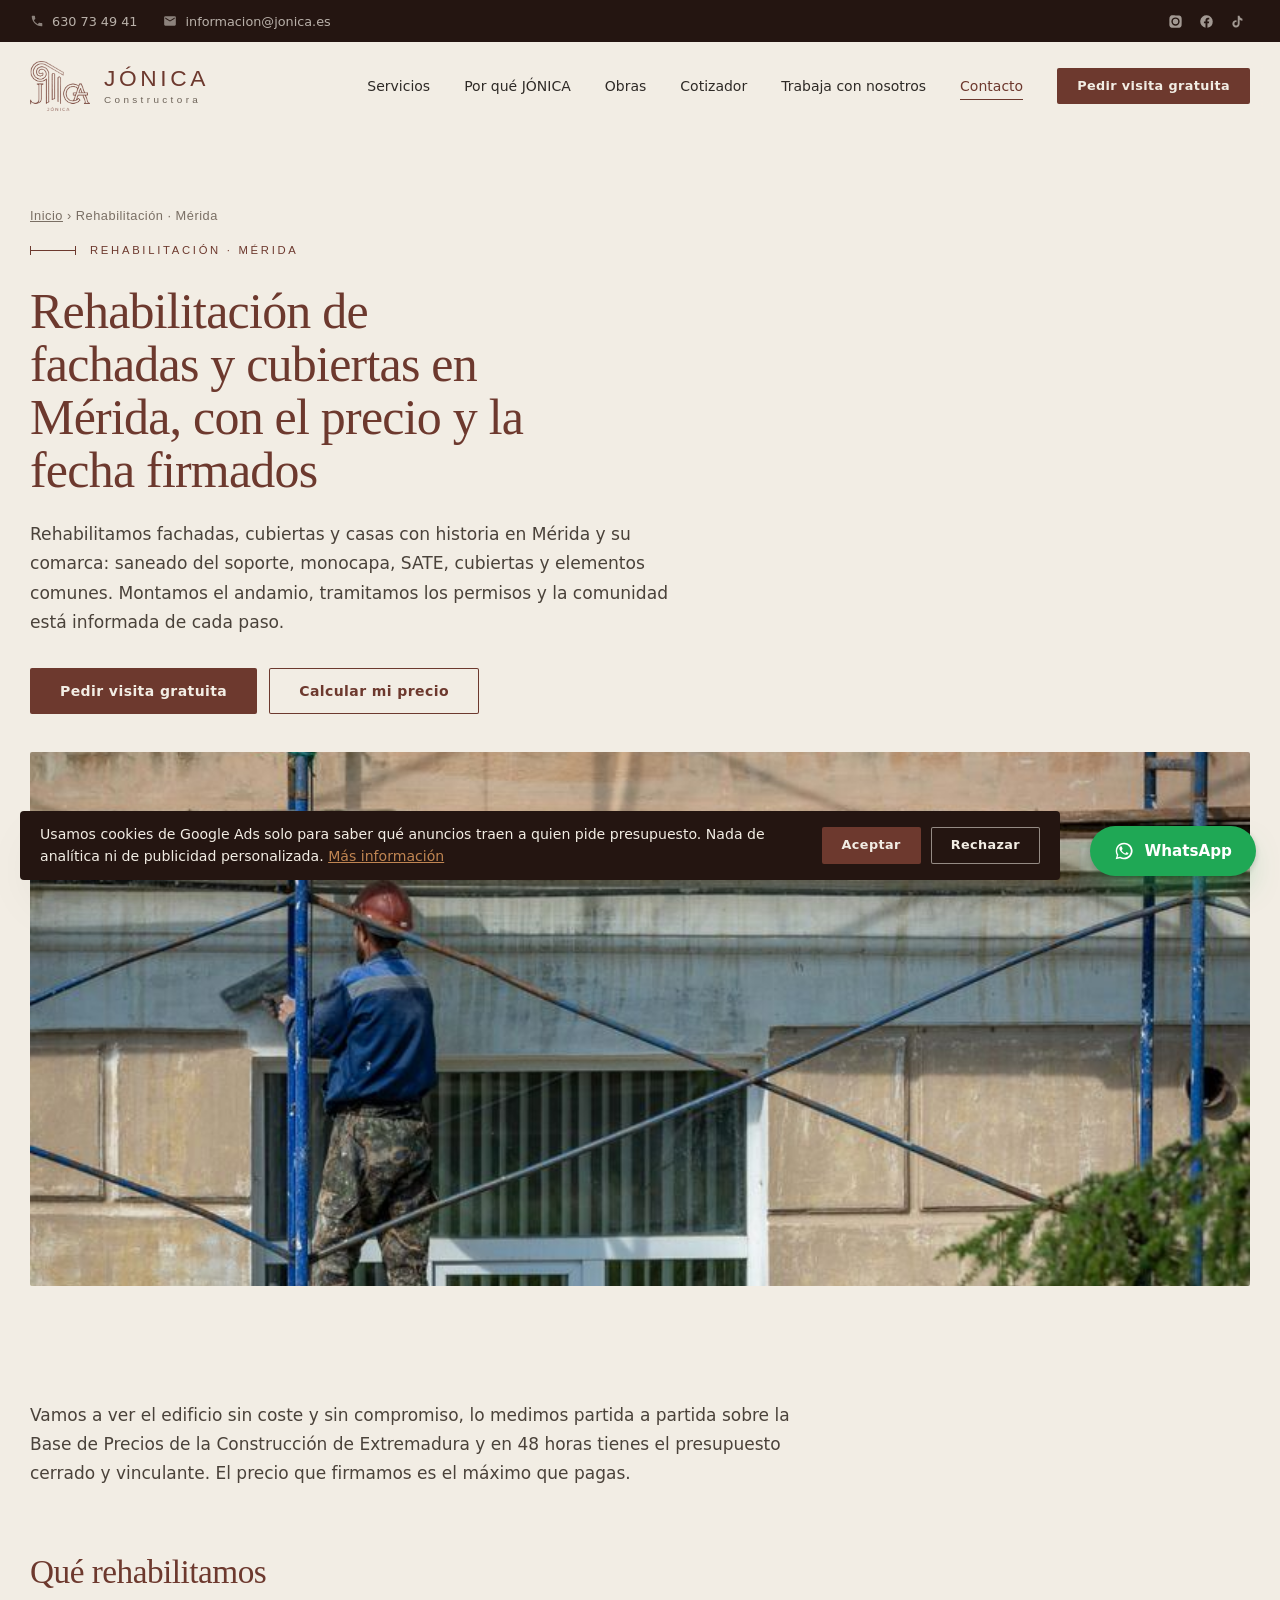
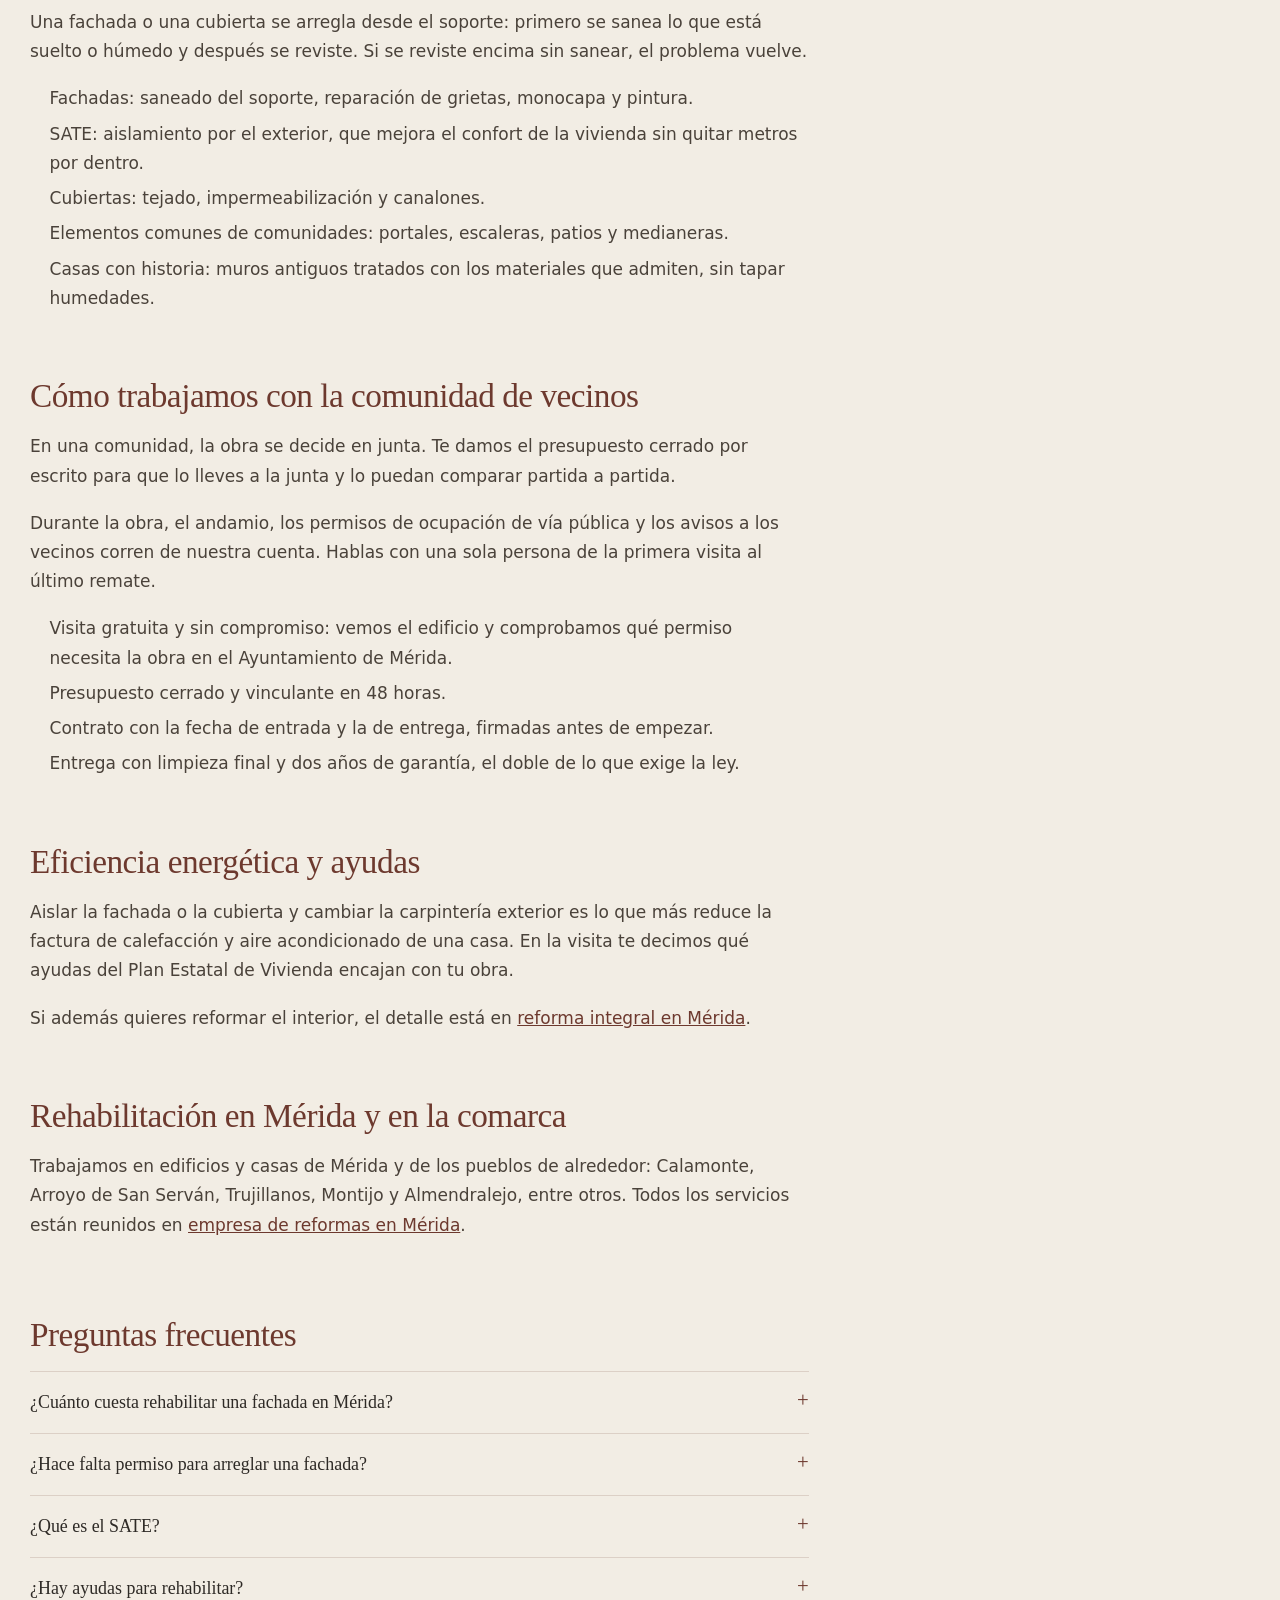
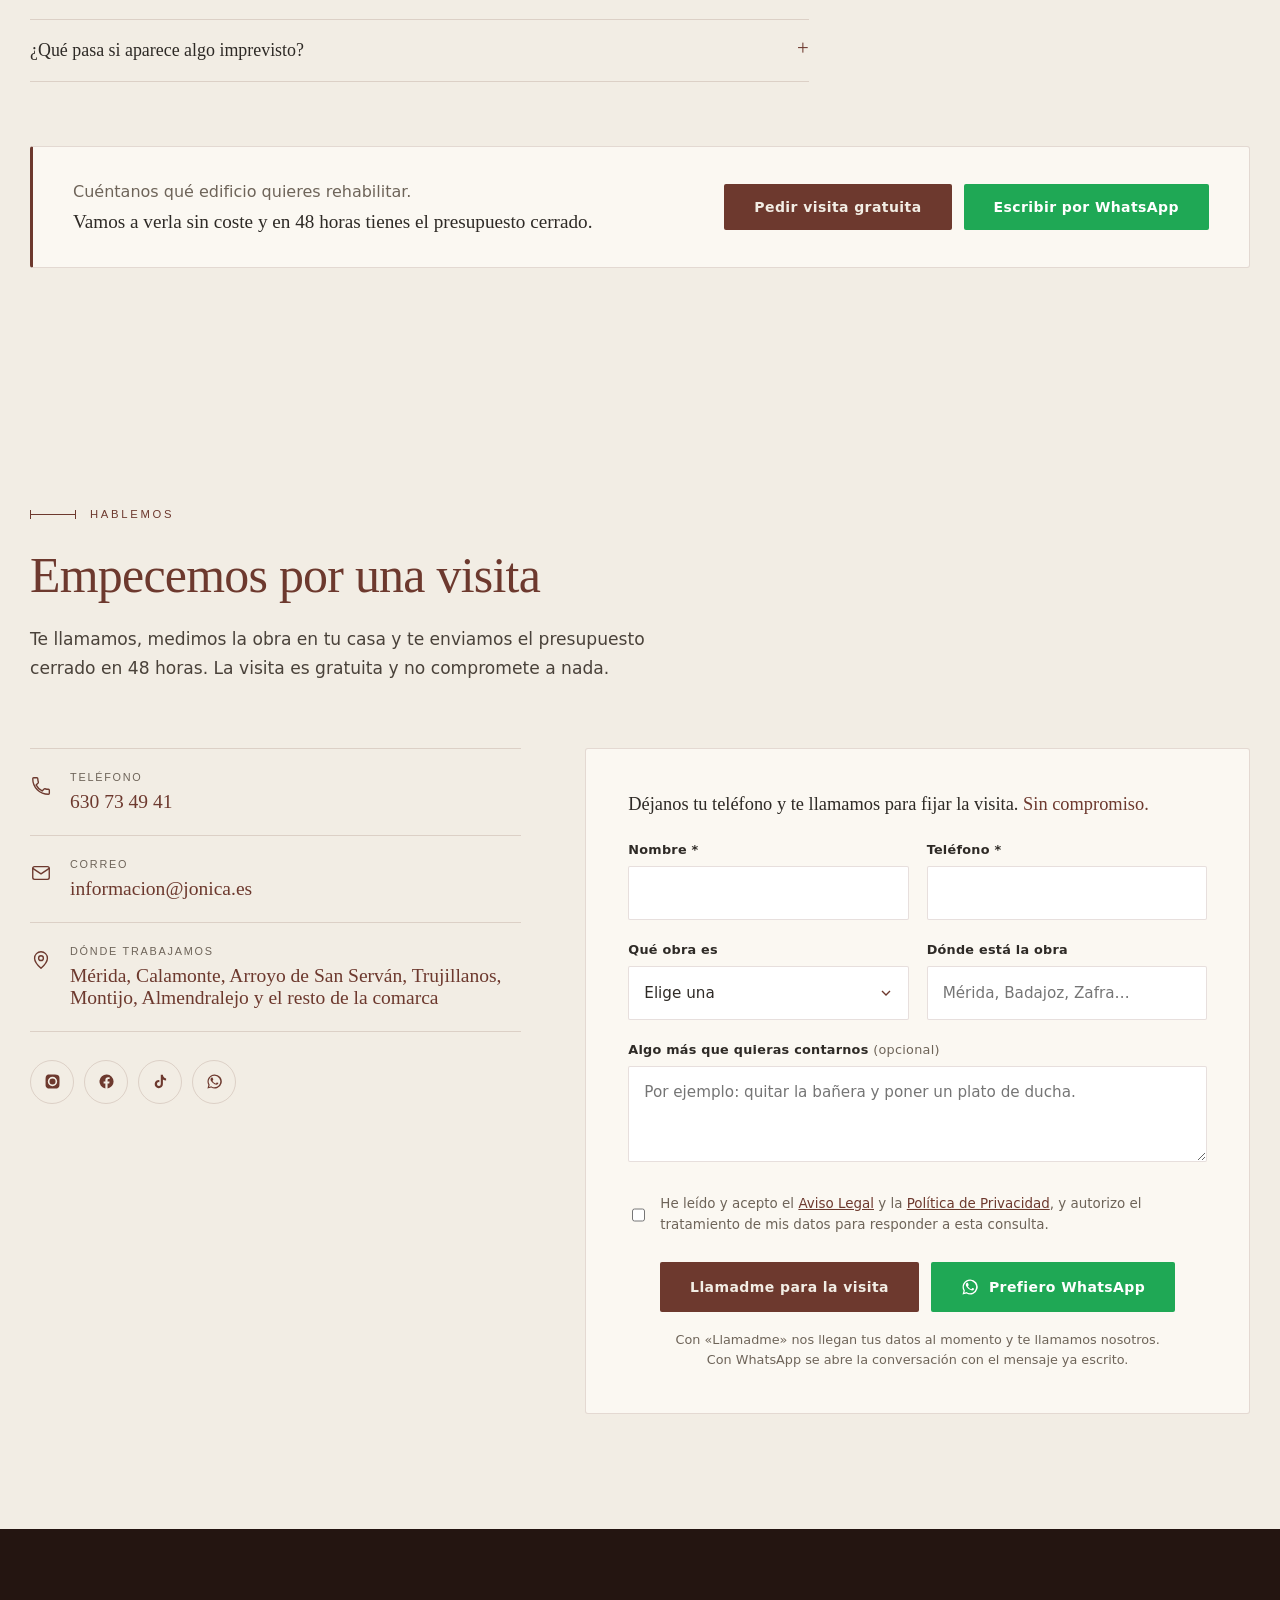
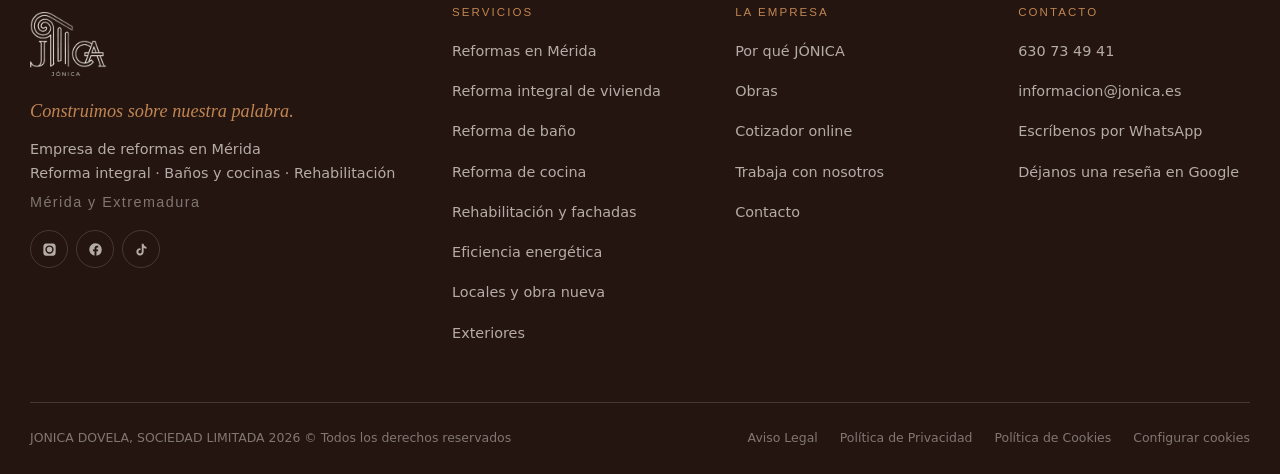
<file: rehabilitacion-fachadas-merida.html>
<!DOCTYPE html>
<html lang="es">
<head>
<meta charset="utf-8">
<meta name="viewport" content="width=device-width, initial-scale=1">
<title>Rehabilitación de fachadas en Mérida | JÓNICA</title>
<meta name="description" content="Rehabilitación de fachadas, cubiertas y edificios en Mérida: visita gratuita, presupuesto cerrado en 48 horas, fecha firmada y dos años de garantía.">
<meta name="theme-color" content="#241511">
<link rel="icon" href="assets/logo-terracota.png?v=0fff7d85">
<link rel="canonical" href="https://jonica.es/rehabilitacion-fachadas-merida">
<meta property="og:type" content="website">
<meta property="og:title" content="Rehabilitación de fachadas en Mérida | JÓNICA">
<meta property="og:description" content="Rehabilitación de fachadas, cubiertas y edificios en Mérida: visita gratuita, presupuesto cerrado en 48 horas, fecha firmada y dos años de garantía.">
<meta property="og:image" content="https://jonica.es/assets/cat-rehabilitacion.jpg?v=b9112d75">
<meta property="og:locale" content="es_ES">
<link rel="stylesheet" href="assets/estilos.css?v=313b0e98">
<script>document.documentElement.className += ' js';</script>
<script type="application/ld+json">
{
 "@context": "https://schema.org",
 "@type": "Service",
 "name": "Rehabilitación de fachadas y cubiertas en Mérida, con el precio y la fecha firmados",
 "description": "Rehabilitación de fachadas, cubiertas y edificios en Mérida: visita gratuita, presupuesto cerrado en 48 horas, fecha firmada y dos años de garantía.",
 "url": "https://jonica.es/rehabilitacion-fachadas-merida",
 "areaServed": "Mérida",
 "provider": {
  "@id": "https://jonica.es/#empresa",
  "@type": "GeneralContractor",
  "name": "JÓNICA CONSTRUCTORA",
  "url": "https://jonica.es/",
  "telephone": "+34630734941"
 }
}
</script>
<script type="application/ld+json">
{
 "@context": "https://schema.org",
 "@type": "FAQPage",
 "mainEntity": [
  {
   "@type": "Question",
   "name": "¿Cuánto cuesta rehabilitar una fachada en Mérida?",
   "acceptedAnswer": {
    "@type": "Answer",
    "text": "Depende de los metros de fachada, del estado del soporte y del acabado que elijas. Tras la visita gratuita, en 48 horas tienes el presupuesto cerrado y vinculante, medido partida a partida."
   }
  },
  {
   "@type": "Question",
   "name": "¿Hace falta permiso para arreglar una fachada?",
   "acceptedAnswer": {
    "@type": "Answer",
    "text": "Casi siempre: la obra en fachada y el andamio en la calle necesitan comunicación o licencia en el Ayuntamiento de Mérida. Lo comprobamos en la visita y lo tramitamos nosotros."
   }
  },
  {
   "@type": "Question",
   "name": "¿Qué es el SATE?",
   "acceptedAnswer": {
    "@type": "Answer",
    "text": "Es un sistema de aislamiento térmico por el exterior: se coloca aislante en la fachada y se reviste encima. La casa pierde menos calor en invierno y gana menos en verano, sin quitar metros por dentro."
   }
  },
  {
   "@type": "Question",
   "name": "¿Hay ayudas para rehabilitar?",
   "acceptedAnswer": {
    "@type": "Answer",
    "text": "Para la mejora de la eficiencia energética hay ayudas del Plan Estatal de Vivienda. En la visita te decimos cuáles encajan con tu obra."
   }
  },
  {
   "@type": "Question",
   "name": "¿Qué pasa si aparece algo imprevisto?",
   "acceptedAnswer": {
    "@type": "Answer",
    "text": "El precio que firmamos es el máximo que pagas, y lo que no se pudo prever lo asume la empresa."
   }
  }
 ]
}
</script>
<script type="application/ld+json">
{
 "@context": "https://schema.org",
 "@type": "BreadcrumbList",
 "itemListElement": [
  {
   "@type": "ListItem",
   "position": 1,
   "name": "Inicio",
   "item": "https://jonica.es/"
  },
  {
   "@type": "ListItem",
   "position": 2,
   "name": "Rehabilitación · Mérida",
   "item": "https://jonica.es/rehabilitacion-fachadas-merida"
  }
 ]
}
</script>
</head>
<body>

<a class="saltar" href="#principal">Saltar al contenido</a>
<div class="barra-sup">
  <div class="envoltura">
    <div class="barra-sup__datos">
      <a data-tel href="tel:+34630734941">
        <svg viewBox="0 0 24 24" aria-hidden="true"><path d="M6.6 10.8c1.4 2.8 3.8 5.1 6.6 6.6l2.2-2.2c.3-.3.7-.4 1-.2 1.2.4 2.4.6 3.7.6.6 0 1 .4 1 1V20c0 .6-.4 1-1 1C10.6 21 3 13.4 3 4c0-.6.4-1 1-1h3.5c.6 0 1 .4 1 1 0 1.3.2 2.5.6 3.7.1.4 0 .7-.2 1z"/></svg>
        630 73 49 41
      </a>
      <a class="barra-sup__correo" data-correo href="mailto:informacion@jonica.es">
        <svg viewBox="0 0 24 24" aria-hidden="true"><path d="M20 4H4a2 2 0 0 0-2 2v12a2 2 0 0 0 2 2h16a2 2 0 0 0 2-2V6a2 2 0 0 0-2-2zm0 4l-8 5-8-5V6l8 5 8-5z"/></svg>
        informacion@jonica.es
      </a>
    </div>
    <div class="barra-sup__redes">
      <a href="https://www.instagram.com/jonica.es" target="_blank" rel="noopener" aria-label="Instagram de Jónica Constructora">
        <svg viewBox="0 0 24 24" aria-hidden="true"><path d="M12 2.2c3.2 0 3.6 0 4.9.1 1.2.1 1.8.2 2.2.4.6.2 1 .5 1.4.9.4.4.7.8.9 1.4.2.4.4 1 .4 2.2.1 1.3.1 1.7.1 4.9s0 3.6-.1 4.9c-.1 1.2-.2 1.8-.4 2.2-.2.6-.5 1-.9 1.4-.4.4-.8.7-1.4.9-.4.2-1 .4-2.2.4-1.3.1-1.7.1-4.9.1s-3.6 0-4.9-.1c-1.2-.1-1.8-.2-2.2-.4-.6-.2-1-.5-1.4-.9-.4-.4-.7-.8-.9-1.4-.2-.4-.4-1-.4-2.2C2.2 15.6 2.2 15.2 2.2 12s0-3.6.1-4.9c.1-1.2.2-1.8.4-2.2.2-.6.5-1 .9-1.4.4-.4.8-.7 1.4-.9.4-.2 1-.4 2.2-.4C8.4 2.2 8.8 2.2 12 2.2zm0 3.2A6.6 6.6 0 1 0 18.6 12 6.6 6.6 0 0 0 12 5.4zm0 10.9A4.3 4.3 0 1 1 16.3 12 4.3 4.3 0 0 1 12 16.3zm6.9-11.1a1.5 1.5 0 1 1-1.5-1.5 1.5 1.5 0 0 1 1.5 1.5z"/></svg>
        <span class="solo-lectores">Instagram</span>
      </a>
      <a href="https://www.facebook.com/profile.php?id=61593149879597" target="_blank" rel="noopener" aria-label="Facebook de Jónica Constructora">
        <svg viewBox="0 0 24 24" aria-hidden="true"><path d="M22 12a10 10 0 1 0-11.6 9.9v-7H7.9V12h2.5V9.8c0-2.5 1.5-3.9 3.8-3.9 1.1 0 2.2.2 2.2.2v2.5h-1.3c-1.2 0-1.6.8-1.6 1.6V12h2.8l-.4 2.9h-2.4v7A10 10 0 0 0 22 12z"/></svg>
        <span class="solo-lectores">Facebook</span>
      </a>
      <a href="https://www.tiktok.com/@jonica.es" target="_blank" rel="noopener" aria-label="TikTok de Jónica Constructora">
        <svg viewBox="0 0 24 24" aria-hidden="true"><path d="M16.6 5.8a4.8 4.8 0 0 1-1.2-3.2h-3v13a2.7 2.7 0 1 1-2-2.6V9.9a5.8 5.8 0 1 0 5 5.7V9.3a7.8 7.8 0 0 0 4.5 1.4V7.7a4.8 4.8 0 0 1-3.3-1.9z"/></svg>
        <span class="solo-lectores">TikTok</span>
      </a>
    </div>
  </div>
</div>

<header class="cabecera">
  <div class="envoltura">
    <a class="marca" href="/" aria-label="JÓNICA CONSTRUCTORA, inicio">
      <img class="marca__mark" src="assets/logo-terracota.png?v=0fff7d85" alt="" width="360" height="302">
      <span class="marca__texto">
        <span class="marca__nombre">JÓNICA</span>
        <span class="marca__bajada">Constructora</span>
      </span>
    </a>

    <button class="hamburguesa" type="button" aria-expanded="false" aria-controls="menu-principal" aria-label="Abrir el menú">
      <i></i>
    </button>

    <nav class="menu" id="menu-principal" aria-label="Menú principal">
      <a href="/#servicios">Servicios</a>
      <a href="/#nosotros">Por qué JÓNICA</a>
      <a href="/#obras">Obras</a>
      <a href="/#cotizador">Cotizador</a>
      <a href="/#empleo">Trabaja con nosotros</a>
      <a href="#contacto">Contacto</a>
      <a class="btn btn--peq" href="#contacto">Pedir visita gratuita</a>
    </nav>
  </div>
</header>

<main id="principal">

<section class="pagina-cab">
  <div class="envoltura">
    <nav class="migas" aria-label="Estás en"><a href="/">Inicio</a> › Rehabilitación · Mérida</nav>
    <span class="cota" style="margin-top:22px">Rehabilitación · Mérida</span>
    <h1 class="titulo">Rehabilitación de fachadas y cubiertas en Mérida, con el precio y la fecha firmados</h1>
    <p class="entradilla">Rehabilitamos fachadas, cubiertas y casas con historia en Mérida y su comarca: saneado del soporte, monocapa, SATE, cubiertas y elementos comunes. Montamos el andamio, tramitamos los permisos y la comunidad está informada de cada paso.</p>
    <div class="pagina-cab__botones">
      <a class="btn" href="#contacto">Pedir visita gratuita</a>
      <a class="btn btn--linea" href="/#cotizador">Calcular mi precio</a>
    </div>
  </div>
</section>

<div class="envoltura">
  <figure class="pagina-foto">
    <img src="assets/cat-rehabilitacion.jpg?v=b9112d75" alt="Fachada de una casa rehabilitada" width="1200" height="900" fetchpriority="high">
  </figure>
</div>

<section class="seccion">
  <div class="envoltura">
    <div class="pagina-texto">
      <p>Vamos a ver el edificio sin coste y sin compromiso, lo medimos partida a partida sobre la Base de Precios de la Construcción de Extremadura y en 48 horas tienes el presupuesto cerrado y vinculante. El precio que firmamos es el máximo que pagas.</p>
      <h2>Qué rehabilitamos</h2>
      <p>Una fachada o una cubierta se arregla desde el soporte: primero se sanea lo que está suelto o húmedo y después se reviste. Si se reviste encima sin sanear, el problema vuelve.</p>
      <ul>
        <li>Fachadas: saneado del soporte, reparación de grietas, monocapa y pintura.</li>
        <li>SATE: aislamiento por el exterior, que mejora el confort de la vivienda sin quitar metros por dentro.</li>
        <li>Cubiertas: tejado, impermeabilización y canalones.</li>
        <li>Elementos comunes de comunidades: portales, escaleras, patios y medianeras.</li>
        <li>Casas con historia: muros antiguos tratados con los materiales que admiten, sin tapar humedades.</li>
      </ul>
      <h2>Cómo trabajamos con la comunidad de vecinos</h2>
      <p>En una comunidad, la obra se decide en junta. Te damos el presupuesto cerrado por escrito para que lo lleves a la junta y lo puedan comparar partida a partida.</p>
      <p>Durante la obra, el andamio, los permisos de ocupación de vía pública y los avisos a los vecinos corren de nuestra cuenta. Hablas con una sola persona de la primera visita al último remate.</p>
      <ul>
        <li>Visita gratuita y sin compromiso: vemos el edificio y comprobamos qué permiso necesita la obra en el Ayuntamiento de Mérida.</li>
        <li>Presupuesto cerrado y vinculante en 48 horas.</li>
        <li>Contrato con la fecha de entrada y la de entrega, firmadas antes de empezar.</li>
        <li>Entrega con limpieza final y dos años de garantía, el doble de lo que exige la ley.</li>
      </ul>
      <h2>Eficiencia energética y ayudas</h2>
      <p>Aislar la fachada o la cubierta y cambiar la carpintería exterior es lo que más reduce la factura de calefacción y aire acondicionado de una casa. En la visita te decimos qué ayudas del Plan Estatal de Vivienda encajan con tu obra.</p>
      <p>Si además quieres reformar el interior, el detalle está en <a href="/reforma-integral-merida">reforma integral en Mérida</a>.</p>
      <h2>Rehabilitación en Mérida y en la comarca</h2>
      <p>Trabajamos en edificios y casas de Mérida y de los pueblos de alrededor: Calamonte, Arroyo de San Serván, Trujillanos, Montijo y Almendralejo, entre otros. Todos los servicios están reunidos en <a href="/reformas-merida">empresa de reformas en Mérida</a>.</p>
    </div>

    <div class="preguntas">
      <h2>Preguntas frecuentes</h2>
      <details>
        <summary>¿Cuánto cuesta rehabilitar una fachada en Mérida?</summary>
        <p>Depende de los metros de fachada, del estado del soporte y del acabado que elijas. Tras la visita gratuita, en 48 horas tienes el presupuesto cerrado y vinculante, medido partida a partida.</p>
      </details>
      <details>
        <summary>¿Hace falta permiso para arreglar una fachada?</summary>
        <p>Casi siempre: la obra en fachada y el andamio en la calle necesitan comunicación o licencia en el Ayuntamiento de Mérida. Lo comprobamos en la visita y lo tramitamos nosotros.</p>
      </details>
      <details>
        <summary>¿Qué es el SATE?</summary>
        <p>Es un sistema de aislamiento térmico por el exterior: se coloca aislante en la fachada y se reviste encima. La casa pierde menos calor en invierno y gana menos en verano, sin quitar metros por dentro.</p>
      </details>
      <details>
        <summary>¿Hay ayudas para rehabilitar?</summary>
        <p>Para la mejora de la eficiencia energética hay ayudas del Plan Estatal de Vivienda. En la visita te decimos cuáles encajan con tu obra.</p>
      </details>
      <details>
        <summary>¿Qué pasa si aparece algo imprevisto?</summary>
        <p>El precio que firmamos es el máximo que pagas, y lo que no se pudo prever lo asume la empresa.</p>
      </details>
    </div>

    <div class="llamada">
      <p>Cuéntanos qué edificio quieres rehabilitar. <b>Vamos a verla sin coste y en 48 horas tienes el presupuesto cerrado.</b></p>
      <div class="llamada__botones">
        <a class="btn" href="#contacto">Pedir visita gratuita</a>
        <a class="btn btn--wa" data-wa href="https://wa.me/34684394567" target="_blank" rel="noopener">Escribir por WhatsApp</a>
      </div>
    </div>
  </div>
</section>

<section class="seccion contacto" id="contacto">
  <div class="envoltura">
    <header class="encabezado" data-revela>
      <span class="cota">Hablemos</span>
      <h2 class="titulo">Empecemos por una visita</h2>
      <p class="entradilla">
        Te llamamos, medimos la obra en tu casa y te enviamos el presupuesto
        cerrado en 48 horas. La visita es gratuita y no compromete a nada.
      </p>
    </header>

    <div class="contacto__caja">
      <div class="contacto__datos" data-revela="izq">
        <div class="dato">
          <svg viewBox="0 0 24 24" aria-hidden="true"><path d="M6.6 10.8c1.4 2.8 3.8 5.1 6.6 6.6l2.2-2.2c.3-.3.7-.4 1-.2 1.2.4 2.4.6 3.7.6.6 0 1 .4 1 1V20c0 .6-.4 1-1 1C10.6 21 3 13.4 3 4c0-.6.4-1 1-1h3.5c.6 0 1 .4 1 1 0 1.3.2 2.5.6 3.7.1.4 0 .7-.2 1z"/></svg>
          <div>
            <span>Teléfono</span>
            <a data-tel href="tel:+34630734941">630 73 49 41</a>
          </div>
        </div>
        <div class="dato">
          <svg viewBox="0 0 24 24" aria-hidden="true"><rect x="3" y="5" width="18" height="14" rx="2"/><path d="M3 7l9 6 9-6"/></svg>
          <div>
            <span>Correo</span>
            <a data-correo href="mailto:informacion@jonica.es">informacion@jonica.es</a>
          </div>
        </div>
        <div class="dato">
          <svg viewBox="0 0 24 24" aria-hidden="true"><path d="M12 21s7-6.3 7-11a7 7 0 1 0-14 0c0 4.7 7 11 7 11z"/><circle cx="12" cy="10" r="2.6"/></svg>
          <div>
            <span>Dónde trabajamos</span>
            <p>Mérida, Calamonte, Arroyo de San Serván, Trujillanos, Montijo, Almendralejo y el resto de la comarca</p>
          </div>
        </div>

        <div class="redes">
          <a href="https://www.instagram.com/jonica.es" target="_blank" rel="noopener" aria-label="Instagram de Jónica Constructora">
            <svg viewBox="0 0 24 24" aria-hidden="true"><path d="M12 2.2c3.2 0 3.6 0 4.9.1 1.2.1 1.8.2 2.2.4.6.2 1 .5 1.4.9.4.4.7.8.9 1.4.2.4.4 1 .4 2.2.1 1.3.1 1.7.1 4.9s0 3.6-.1 4.9c-.1 1.2-.2 1.8-.4 2.2-.2.6-.5 1-.9 1.4-.4.4-.8.7-1.4.9-.4.2-1 .4-2.2.4-1.3.1-1.7.1-4.9.1s-3.6 0-4.9-.1c-1.2-.1-1.8-.2-2.2-.4-.6-.2-1-.5-1.4-.9-.4-.4-.7-.8-.9-1.4-.2-.4-.4-1-.4-2.2C2.2 15.6 2.2 15.2 2.2 12s0-3.6.1-4.9c.1-1.2.2-1.8.4-2.2.2-.6.5-1 .9-1.4.4-.4.8-.7 1.4-.9.4-.2 1-.4 2.2-.4C8.4 2.2 8.8 2.2 12 2.2zm0 3.2A6.6 6.6 0 1 0 18.6 12 6.6 6.6 0 0 0 12 5.4zm0 10.9A4.3 4.3 0 1 1 16.3 12 4.3 4.3 0 0 1 12 16.3zm6.9-11.1a1.5 1.5 0 1 1-1.5-1.5 1.5 1.5 0 0 1 1.5 1.5z"/></svg>
          </a>
          <a href="https://www.facebook.com/profile.php?id=61593149879597" target="_blank" rel="noopener" aria-label="Facebook de Jónica Constructora">
            <svg viewBox="0 0 24 24" aria-hidden="true"><path d="M22 12a10 10 0 1 0-11.6 9.9v-7H7.9V12h2.5V9.8c0-2.5 1.5-3.9 3.8-3.9 1.1 0 2.2.2 2.2.2v2.5h-1.3c-1.2 0-1.6.8-1.6 1.6V12h2.8l-.4 2.9h-2.4v7A10 10 0 0 0 22 12z"/></svg>
          </a>
          <a href="https://www.tiktok.com/@jonica.es" target="_blank" rel="noopener" aria-label="TikTok de Jónica Constructora">
            <svg viewBox="0 0 24 24" aria-hidden="true"><path d="M16.6 5.8a4.8 4.8 0 0 1-1.2-3.2h-3v13a2.7 2.7 0 1 1-2-2.6V9.9a5.8 5.8 0 1 0 5 5.7V9.3a7.8 7.8 0 0 0 4.5 1.4V7.7a4.8 4.8 0 0 1-3.3-1.9z"/></svg>
          </a>
          <a data-wa href="https://wa.me/34684394567" target="_blank" rel="noopener" aria-label="WhatsApp de Jónica Constructora">
            <svg viewBox="0 0 24 24" aria-hidden="true"><path d="M17.5 14.4c-.3-.2-1.7-.9-2-1-.3-.1-.5-.2-.6.2s-.7 1-.9 1.2c-.2.2-.3.2-.6.1a8 8 0 0 1-2.4-1.5 9 9 0 0 1-1.7-2.1c-.2-.3 0-.5.1-.6l.5-.6c.1-.2.2-.3.3-.5s0-.4 0-.6-.6-1.6-.9-2.2c-.2-.5-.5-.4-.6-.4h-.5a1 1 0 0 0-.8.4A3 3 0 0 0 6.4 9c0 1.3.9 2.6 1.1 2.8s1.9 2.9 4.6 4a15 15 0 0 0 1.5.6c.7.2 1.3.2 1.7.1.6-.1 1.7-.7 1.9-1.3s.2-1.2.2-1.3-.2-.3-.5-.4zM12 2a10 10 0 0 0-8.6 15L2 22l5.2-1.4A10 10 0 1 0 12 2zm0 18.2a8.2 8.2 0 0 1-4.2-1.2l-.3-.2-3.1.8.8-3-.2-.3A8.2 8.2 0 1 1 12 20.2z"/></svg>
          </a>
        </div>
      </div>

      <!-- Lo mínimo para poder llamar: nombre, teléfono y qué obra. Lo demás es
           opcional. El botón principal guarda los datos y avisa por correo al
           momento; WhatsApp queda de segunda opción para quien prefiere
           escribir. -->
      <form class="formulario" id="formulario-contacto" novalidate data-revela="der">
        <p class="formulario__cabeza">Déjanos tu teléfono y te llamamos para fijar la visita. <b>Sin compromiso.</b></p>
        <div class="formulario__par">
          <div class="campo">
            <label for="f-nombre">Nombre *</label>
            <input type="text" id="f-nombre" name="nombre" autocomplete="name" required>
          </div>
          <div class="campo">
            <label for="f-telefono">Teléfono *</label>
            <input type="tel" id="f-telefono" name="telefono" autocomplete="tel" required>
          </div>
        </div>
        <div class="formulario__par">
          <div class="campo">
            <label for="f-obra">Qué obra es</label>
            <select id="f-obra" name="obra">
              <option value="">Elige una</option>
              <option>Baño</option>
              <option>Cocina</option>
              <option>Reforma integral de vivienda</option>
              <option>Rehabilitación o fachada</option>
              <option>Obra nueva o ampliación</option>
              <option>Exteriores (patio, porche, piscina)</option>
              <option>Local comercial</option>
              <option>Otra obra</option>
            </select>
          </div>
          <div class="campo">
            <label for="f-poblacion">Dónde está la obra</label>
            <input type="text" id="f-poblacion" name="poblacion" placeholder="Mérida, Badajoz, Zafra…">
          </div>
        </div>
        <div class="campo">
          <label for="f-mensaje">Algo más que quieras contarnos <small class="campo__opcional">(opcional)</small></label>
          <textarea id="f-mensaje" name="mensaje" placeholder="Por ejemplo: quitar la bañera y poner un plato de ducha."></textarea>
        </div>

        <label class="consentimiento">
          <input type="checkbox" id="f-consentimiento" required>
          <span>He leído y acepto el <a href="legal.html#aviso-legal" target="_blank" rel="noopener">Aviso Legal</a> y la <a href="legal.html#privacidad" target="_blank" rel="noopener">Política de Privacidad</a>, y autorizo el tratamiento de mis datos para responder a esta consulta.</span>
        </label>

        <div class="formulario__botones">
          <button class="btn" type="submit" id="f-que-llamen">Llamadme para la visita</button>
          <button class="btn btn--wa" type="button" id="f-whatsapp">
            <svg viewBox="0 0 24 24" aria-hidden="true"><path d="M17.5 14.4c-.3-.2-1.7-.9-2-1-.3-.1-.5-.2-.6.2s-.7 1-.9 1.2c-.2.2-.3.2-.6.1a8 8 0 0 1-2.4-1.5 9 9 0 0 1-1.7-2.1c-.2-.3 0-.5.1-.6l.5-.6c.1-.2.2-.3.3-.5s0-.4 0-.6-.6-1.6-.9-2.2c-.2-.5-.5-.4-.6-.4h-.5a1 1 0 0 0-.8.4A3 3 0 0 0 6.4 9c0 1.3.9 2.6 1.1 2.8s1.9 2.9 4.6 4a15 15 0 0 0 1.5.6c.7.2 1.3.2 1.7.1.6-.1 1.7-.7 1.9-1.3s.2-1.2.2-1.3-.2-.3-.5-.4zM12 2a10 10 0 0 0-8.6 15L2 22l5.2-1.4A10 10 0 1 0 12 2zm0 18.2a8.2 8.2 0 0 1-4.2-1.2l-.3-.2-3.1.8.8-3-.2-.3A8.2 8.2 0 1 1 12 20.2z"/></svg>
            Prefiero WhatsApp
          </button>
        </div>

        <p class="formulario__hecho" id="f-hecho" hidden></p>

        <p class="aviso-envio">
          Con «Llamadme» nos llegan tus datos al momento y te llamamos nosotros.
          Con WhatsApp se abre la conversación con el mensaje ya escrito.
        </p>
      </form>
    </div>
  </div>
</section>
</main>

<footer class="pie">
  <div class="envoltura">
    <div class="pie__rejilla">
      <div class="pie__marca">
        <img src="assets/logo-crema.png?v=60abdd3d" alt="JÓNICA CONSTRUCTORA" width="760" height="638" loading="lazy">
        <p class="pie__lema">Construimos sobre nuestra palabra.</p>
        <!-- Descriptor único de marca. Es el mismo que en la portada y en los
             metadatos: si aquí dijera otra cosa, la empresa parecería otra.
             La razón social no se repite aquí; vive en la línea legal de abajo
             y en el aviso legal, que es donde la ley la pide. -->
        <p>Empresa de reformas en Mérida<br>Reforma integral · Baños y cocinas · Rehabilitación</p>
        <p class="pie__razon">Mérida y Extremadura</p>
        <div class="pie__redes">
          <a href="https://www.instagram.com/jonica.es" target="_blank" rel="noopener" aria-label="Instagram">
            <svg viewBox="0 0 24 24" aria-hidden="true"><path d="M12 2.2c3.2 0 3.6 0 4.9.1 1.2.1 1.8.2 2.2.4.6.2 1 .5 1.4.9.4.4.7.8.9 1.4.2.4.4 1 .4 2.2.1 1.3.1 1.7.1 4.9s0 3.6-.1 4.9c-.1 1.2-.2 1.8-.4 2.2-.2.6-.5 1-.9 1.4-.4.4-.8.7-1.4.9-.4.2-1 .4-2.2.4-1.3.1-1.7.1-4.9.1s-3.6 0-4.9-.1c-1.2-.1-1.8-.2-2.2-.4-.6-.2-1-.5-1.4-.9-.4-.4-.7-.8-.9-1.4-.2-.4-.4-1-.4-2.2C2.2 15.6 2.2 15.2 2.2 12s0-3.6.1-4.9c.1-1.2.2-1.8.4-2.2.2-.6.5-1 .9-1.4.4-.4.8-.7 1.4-.9.4-.2 1-.4 2.2-.4C8.4 2.2 8.8 2.2 12 2.2zm0 3.2A6.6 6.6 0 1 0 18.6 12 6.6 6.6 0 0 0 12 5.4zm0 10.9A4.3 4.3 0 1 1 16.3 12 4.3 4.3 0 0 1 12 16.3zm6.9-11.1a1.5 1.5 0 1 1-1.5-1.5 1.5 1.5 0 0 1 1.5 1.5z"/></svg>
          </a>
          <a href="https://www.facebook.com/profile.php?id=61593149879597" target="_blank" rel="noopener" aria-label="Facebook">
            <svg viewBox="0 0 24 24" aria-hidden="true"><path d="M22 12a10 10 0 1 0-11.6 9.9v-7H7.9V12h2.5V9.8c0-2.5 1.5-3.9 3.8-3.9 1.1 0 2.2.2 2.2.2v2.5h-1.3c-1.2 0-1.6.8-1.6 1.6V12h2.8l-.4 2.9h-2.4v7A10 10 0 0 0 22 12z"/></svg>
          </a>
          <a href="https://www.tiktok.com/@jonica.es" target="_blank" rel="noopener" aria-label="TikTok">
            <svg viewBox="0 0 24 24" aria-hidden="true"><path d="M16.6 5.8a4.8 4.8 0 0 1-1.2-3.2h-3v13a2.7 2.7 0 1 1-2-2.6V9.9a5.8 5.8 0 1 0 5 5.7V9.3a7.8 7.8 0 0 0 4.5 1.4V7.7a4.8 4.8 0 0 1-3.3-1.9z"/></svg>
          </a>
        </div>
      </div>

      <div>
        <h4>Servicios</h4>
        <ul>
          <li><a href="reformas-merida">Reformas en Mérida</a></li>
          <li><a href="reforma-integral-merida">Reforma integral de vivienda</a></li>
          <li><a href="reforma-bano-merida">Reforma de baño</a></li>
          <li><a href="reforma-cocina-merida">Reforma de cocina</a></li>
          <li><a href="rehabilitacion-fachadas-merida">Rehabilitación y fachadas</a></li>
          <li><a href="/#servicios">Eficiencia energética</a></li>
          <li><a href="obra-nueva-merida">Locales y obra nueva</a></li>
          <li><a href="/#servicios">Exteriores</a></li>
        </ul>
      </div>

      <div>
        <h4>La empresa</h4>
        <ul>
          <li><a href="/#nosotros">Por qué JÓNICA</a></li>
          <li><a href="/#obras">Obras</a></li>
          <li><a href="/#cotizador">Cotizador online</a></li>
          <li><a href="/#empleo">Trabaja con nosotros</a></li>
          <li><a href="#contacto">Contacto</a></li>
        </ul>
      </div>

      <div>
        <h4>Contacto</h4>
        <ul>
          <li><a data-tel href="tel:+34630734941">630 73 49 41</a></li>
          <li><a data-correo href="mailto:informacion@jonica.es">informacion@jonica.es</a></li>
          <li><a data-wa href="https://wa.me/34684394567" target="_blank" rel="noopener">Escríbenos por WhatsApp</a></li>
          <li><a href="https://g.page/r/CRn0P5G3uxmUEBM/review" target="_blank" rel="noopener">Déjanos una reseña en Google</a></li>
        </ul>
      </div>
    </div>

    <div class="pie__legal">
      <span>JONICA DOVELA, SOCIEDAD LIMITADA <span id="anyo">2026</span> © Todos los derechos reservados</span>
      <nav aria-label="Enlaces legales">
        <a href="legal.html#aviso-legal">Aviso Legal</a>
        <a href="legal.html#privacidad">Política de Privacidad</a>
        <a href="legal.html#cookies">Política de Cookies</a>
        <a href="#" data-cookies>Configurar cookies</a>
      </nav>
    </div>
  </div>
</footer>

<a class="wa-flota" data-wa href="https://wa.me/34684394567" target="_blank" rel="noopener" aria-label="Escribir por WhatsApp a Jónica Constructora">
  <svg viewBox="0 0 24 24" aria-hidden="true"><path d="M17.5 14.4c-.3-.2-1.7-.9-2-1-.3-.1-.5-.2-.6.2s-.7 1-.9 1.2c-.2.2-.3.2-.6.1a8 8 0 0 1-2.4-1.5 9 9 0 0 1-1.7-2.1c-.2-.3 0-.5.1-.6l.5-.6c.1-.2.2-.3.3-.5s0-.4 0-.6-.6-1.6-.9-2.2c-.2-.5-.5-.4-.6-.4h-.5a1 1 0 0 0-.8.4A3 3 0 0 0 6.4 9c0 1.3.9 2.6 1.1 2.8s1.9 2.9 4.6 4a15 15 0 0 0 1.5.6c.7.2 1.3.2 1.7.1.6-.1 1.7-.7 1.9-1.3s.2-1.2.2-1.3-.2-.3-.5-.4zM12 2a10 10 0 0 0-8.6 15L2 22l5.2-1.4A10 10 0 1 0 12 2zm0 18.2a8.2 8.2 0 0 1-4.2-1.2l-.3-.2-3.1.8.8-3-.2-.3A8.2 8.2 0 1 1 12 20.2z"/></svg>
  <span>WhatsApp</span>
</a>

<script src="assets/cookies.js?v=aa18e5c9"></script>
<script src="assets/medir.js?v=7f4510bc"></script>
<script src="assets/web.js?v=c65fcb7b"></script>
</body>
</html>
</file>
<file: assets/estilos.css>
/* ============================================================================
   JÓNICA CONSTRUCTORA — sistema visual
   ----------------------------------------------------------------------------
   Dos colores de marca (terracota y crema) y un tercero derivado, la umbría,
   para los bloques de anclaje. La firma de la página es la COTA: la línea de
   medición de un plano —tope, raya, tope— que encabeza cada sección. No es
   adorno: la promesa de la empresa es que el precio no se mueve porque todo
   está medido, y ese es el signo que lo dice.

   Tipografía: Palatino para los titulares (viene de las capitales romanas, que
   es de donde viene también el nombre de la empresa y la ciudad donde trabaja),
   Century Gothic —la letra de la marca— solo en rótulos y cifras, y Segoe UI
   para leer.
   ========================================================================= */

:root{
  --terracota:#6D392E;
  --terracota-vivo:#8A4736;
  --crema:#F2EDE4;
  --cal:#FBF8F2;
  --umbria:#241511;
  --umbria-2:#38211A;
  --bronce:#C08552;
  --tinta:#2E2A26;
  --tinta-sua:#6E6459;
  --linea:rgba(109,57,46,.16);
  --linea-clara:rgba(242,237,228,.16);
  --wa:#1FA855;

  --display:'Palatino Linotype','Book Antiqua',Palatino,'Iowan Old Style','Hoefler Text',Georgia,serif;
  --util:'Century Gothic','Futura','Trebuchet MS','Segoe UI',sans-serif;
  --texto:'Segoe UI',system-ui,-apple-system,'Helvetica Neue',Arial,sans-serif;

  --ancho:1220px;
  --aire:clamp(72px,9vw,132px);
  --curva:cubic-bezier(.16,1,.3,1);
  --sombra:0 24px 60px -28px rgba(36,21,17,.45);
}

*,*::before,*::after{ box-sizing:border-box }

/* El atributo `hidden` tiene que ganar siempre. El del navegador es
   `[hidden]{display:none}` a secas, y cualquier regla nuestra con `display:flex`
   o `display:grid` lo pisa por especificidad: el JavaScript ponía hidden, el
   elemento seguía a la vista y parecía que el botón no había hecho nada. Pasaba
   en los botones del formulario de contacto y en los campos del cotizador. */
[hidden]{ display:none !important }

html{ scroll-behavior:smooth; -webkit-text-size-adjust:100% }

body{
  margin:0;
  background:var(--crema);
  color:var(--tinta);
  font:400 1.0625rem/1.72 var(--texto);
  overflow-x:hidden;
}

/* `height:auto` no es opcional: sin él, los atributos width/height del HTML
   fijan la altura en píxeles y cualquier `aspect-ratio` posterior se ignora. */
img{ max-width:100%; height:auto; display:block }
a{ color:inherit }
h1,h2,h3,h4{ margin:0; font-family:var(--display); font-weight:400; line-height:1.08; letter-spacing:-.015em }
p{ margin:0 0 1.1em }
p:last-child{ margin-bottom:0 }
ul{ margin:0; padding:0; list-style:none }

.envoltura{ width:min(100% - 44px, var(--ancho)); margin-inline:auto }

.solo-lectores{
  position:absolute; width:1px; height:1px; overflow:hidden;
  clip:rect(0 0 0 0); clip-path:inset(50%); white-space:nowrap;
}

.saltar{
  position:absolute; left:-999px; top:0; z-index:200;
  background:var(--terracota); color:var(--crema);
  padding:12px 20px; font:600 .9rem var(--texto);
}
.saltar:focus{ left:10px; top:10px }

:focus-visible{ outline:2px solid var(--bronce); outline-offset:3px; border-radius:2px }

/* ---------------------------------------------------------------- la cota */
/* |———| El signo de medida. Delante de cada rótulo de sección. */
.cota{
  display:inline-flex; align-items:center; gap:14px;
  font:400 .705rem/1 var(--util);
  text-transform:uppercase; letter-spacing:.24em;
  color:var(--terracota);
}
.cota::before{
  content:''; flex:none; width:46px; height:9px;
  border-left:1px solid currentColor; border-right:1px solid currentColor;
  background:linear-gradient(currentColor,currentColor) center/100% 1px no-repeat;
  transform-origin:left center;
}
.cota--claro{ color:var(--bronce) }

/* ------------------------------------------------------------------ botón */
.btn{
  position:relative; overflow:hidden; isolation:isolate;
  display:inline-flex; align-items:center; justify-content:center; gap:10px;
  padding:16px 30px; border:0; border-radius:2px; cursor:pointer;
  background:var(--terracota); color:var(--crema);
  font:600 .875rem/1 var(--texto); letter-spacing:.03em;
  text-decoration:none; text-align:center;
  transition:color .35s var(--curva), transform .35s var(--curva), box-shadow .35s var(--curva);
}
.btn::before{
  content:''; position:absolute; inset:0; z-index:-1;
  background:var(--umbria);
  transform:translateY(101%);
  transition:transform .45s var(--curva);
}
.btn:hover{ transform:translateY(-2px); box-shadow:0 14px 28px -14px rgba(36,21,17,.6) }
.btn:hover::before{ transform:translateY(0) }
.btn svg{ width:18px; height:18px; fill:currentColor; flex:none }
.btn--peq{ padding:12px 20px; font-size:.8rem }

.btn--linea{ background:transparent; color:var(--terracota); box-shadow:inset 0 0 0 1px var(--terracota) }
.btn--linea:hover{ color:var(--crema) }
.btn--linea::before{ background:var(--terracota) }

/* el mismo botón de contorno, para cuando el fondo es oscuro */
.btn--claro{ background:transparent; color:var(--crema); box-shadow:inset 0 0 0 1px rgba(242,237,228,.55) }
.btn--claro:hover{ color:var(--umbria) }
.btn--claro::before{ background:var(--crema) }

.btn--wa{ background:var(--wa); color:#fff }
.btn--wa::before{ background:#17843f }

.enlace-atras{
  background:none; border:0; cursor:pointer; padding:8px 0;
  font:600 .85rem var(--texto); color:var(--tinta-sua);
  transition:color .25s;
}
.enlace-atras:hover{ color:var(--terracota) }
.oculto{ display:none !important }

/* ------------------------------------------------------------ barra superior */
.barra-sup{
  background:var(--umbria); color:rgba(242,237,228,.72);
  font:400 .8rem var(--texto);
}
.barra-sup .envoltura{ display:flex; align-items:center; justify-content:space-between; gap:20px; min-height:42px }
.barra-sup__datos{ display:flex; gap:26px; flex-wrap:wrap }
.barra-sup a{ display:inline-flex; align-items:center; gap:8px; text-decoration:none; transition:color .25s }
.barra-sup a:hover{ color:var(--bronce) }
.barra-sup svg{ width:14px; height:14px; fill:currentColor; opacity:.7 }
.barra-sup__redes{ display:flex; gap:6px }
.barra-sup__redes a{ padding:5px }
.barra-sup__redes svg{ width:15px; height:15px; opacity:.85 }

/* ---------------------------------------------------------------- cabecera */
.cabecera{
  position:sticky; top:0; z-index:100;
  background:rgba(242,237,228,.92);
  backdrop-filter:blur(14px);
  border-bottom:1px solid transparent;
  transition:padding .4s var(--curva), background .4s, border-color .4s, box-shadow .4s;
  padding:14px 0;
}
.cabecera.encogida{
  padding:6px 0;
  background:rgba(242,237,228,.97);
  border-bottom-color:var(--linea);
  box-shadow:0 10px 30px -24px rgba(36,21,17,.7);
}
.cabecera .envoltura{ display:flex; align-items:center; justify-content:space-between; gap:24px }

.marca{ display:flex; align-items:center; gap:14px; text-decoration:none; color:var(--terracota) }
.marca__mark{ width:60px; height:60px; object-fit:contain; transition:width .4s var(--curva), height .4s var(--curva) }
.cabecera.encogida .marca__mark{ width:44px; height:44px }
.marca__texto{ display:flex; flex-direction:column; line-height:1 }
.marca__nombre{ font:400 1.42rem/1 var(--util); letter-spacing:.16em }
.marca__bajada{ font:400 .62rem/1 var(--util); letter-spacing:.34em; color:var(--tinta-sua); margin-top:6px }

.menu{ display:flex; align-items:center; gap:34px }
/* `:not(.btn)` es imprescindible: el botón de llamada vive dentro del menú y
   también apunta a #cotizador, así que recibe la clase .activo. Sin excluirlo,
   su texto se pinta de terracota sobre fondo terracota y desaparece. */
.menu a:not(.btn){
  position:relative; text-decoration:none;
  font:500 .875rem var(--texto); color:var(--tinta);
  padding:6px 0; transition:color .28s;
}
.menu a:not(.btn)::after{
  content:''; position:absolute; left:0; right:0; bottom:0; height:1px;
  background:var(--terracota); transform:scaleX(0); transform-origin:right;
  transition:transform .38s var(--curva);
}
.menu a:not(.btn):hover,.menu a:not(.btn).activo{ color:var(--terracota) }
.menu a:not(.btn):hover::after,.menu a:not(.btn).activo::after{ transform:scaleX(1); transform-origin:left }

.hamburguesa{
  display:none; width:44px; height:44px; border:0; background:none; cursor:pointer;
  position:relative;
}
.hamburguesa i,.hamburguesa i::before,.hamburguesa i::after{
  position:absolute; left:11px; width:22px; height:2px; background:var(--terracota);
  transition:transform .35s var(--curva), opacity .2s;
}
.hamburguesa i{ top:21px }
.hamburguesa i::before{ content:''; left:0; top:-7px }
.hamburguesa i::after{ content:''; left:0; top:7px }
.hamburguesa[aria-expanded="true"] i{ background:transparent }
.hamburguesa[aria-expanded="true"] i::before{ transform:translateY(7px) rotate(45deg) }
.hamburguesa[aria-expanded="true"] i::after{ transform:translateY(-7px) rotate(-45deg) }

/* ================================ PORTADA ================================ */
/* Foto a toda página, el mensaje encima y el índice abajo. La foto va dentro de
   un contenedor propio porque encima hacen dos movimientos a la vez: el
   contenedor se acerca despacio y la imagen hace el paralaje. En el mismo
   elemento se pisarían el `transform`. */
.portada{
  position:relative; overflow:hidden;
  display:flex; flex-direction:column; justify-content:flex-end;
  min-height:clamp(540px,86vh,840px);
  padding-top:clamp(70px,12vh,130px);
  background:var(--umbria); color:var(--crema);
}
.portada__foto{
  position:absolute; inset:0;
  animation:acercar 32s ease-in-out infinite alternate;
}
.portada__foto img{
  width:100%; height:100%; object-fit:cover; object-position:center 58%;
  will-change:transform;
}
@keyframes acercar{ from{ transform:scale(1) } to{ transform:scale(1.08) } }

/* El velo se calibra CONTRA LA FOTO, no a ojo. La portada anterior era oscura
   y aguantaba un velo del 88 %; con una foto clara de beige y terracota ese
   mismo velo la dejaba marrón y se perdía justo lo que la hace acogedora.
   Estos valores dejan el texto en 11:1 de contraste —hace falta 4,5:1— y la
   foto se sigue viendo. Si algún día se cambia la foto, hay que volver a
   medirlo: el script de simulación está en el scratchpad. */
.portada__velo{
  position:absolute; inset:0; z-index:1; pointer-events:none;
  background:
    linear-gradient(102deg, rgba(22,12,9,.72) 0%, rgba(22,12,9,.5) 38%, rgba(22,12,9,.1) 68%, rgba(22,12,9,.2) 100%),
    linear-gradient(0deg, rgba(22,12,9,.52) 0%, rgba(22,12,9,0) 46%);
}

.portada__caja{
  position:relative; z-index:2;
  max-width:660px; margin-right:auto;
  padding-bottom:clamp(44px,6vw,78px);
}

.portada h1{ margin:26px 0 0 }
.portada__sobre{
  display:block; margin-bottom:20px;
  font:500 .93rem/1.5 var(--texto); letter-spacing:.01em;
  color:rgba(242,237,228,.64);
}
.portada__lema{
  display:block; font-family:var(--display);
  font-size:clamp(2.55rem,5.6vw,4.5rem); line-height:1.02; letter-spacing:-.028em;
  color:var(--crema);
  text-shadow:0 2px 34px rgba(18,9,7,.55);
}
.portada__lema em{ display:block; font-style:italic; color:var(--bronce) }
.portada__parrafo{
  margin:28px 0 0; max-width:50ch;
  font-size:1.08rem; color:rgba(242,237,228,.82);
}
.portada__botones{ display:flex; flex-wrap:wrap; gap:14px; margin-top:34px }

.sellos{ display:flex; flex-wrap:wrap; gap:10px 28px; margin-top:34px }
.sellos li{
  position:relative; padding-left:22px;
  font:500 .8rem var(--util); letter-spacing:.06em; text-transform:uppercase;
  color:rgba(242,237,228,.74);
}
.sellos li::before{
  content:''; position:absolute; left:0; top:.5em;
  width:9px; height:9px; border:1px solid var(--bronce); transform:rotate(45deg);
}

/* La nota de Mérida. Va en cursiva y con la tipografía de display, no con la
   de texto: no es información de servicio como el párrafo de arriba, es la
   declaración de intenciones de la casa y tiene que leerse en otro tono de
   voz. El filete de la izquierda la separa de los sellos sin abrir un bloque
   nuevo, que en la portada no cabe. */
.portada__nota{
  margin:32px 0 0; max-width:47ch;
  padding-left:18px; border-left:1px solid rgba(190,142,90,.55);
  font-family:var(--display); font-style:italic;
  font-size:clamp(1.02rem,1.5vw,1.16rem); line-height:1.56;
  color:rgba(242,237,228,.8);
}
.portada__nota em{ font-style:italic; color:var(--bronce) }

/* Cierre de la portada: un hilo por el que baja una luz. Aquí antes había una
   barra con las cuatro secciones numeradas, y no funcionaba: iba alineada con
   el texto mientras la fila de paneles de debajo va a sangre, así que se veían
   dos rejillas de cuatro seguidas y descuadradas entre sí. */
.baja{
  display:block; position:relative; overflow:hidden;
  width:1px; height:66px; margin-top:38px;
  background:rgba(242,237,228,.26);
}
.baja::after{
  content:''; position:absolute; inset:0;
  background:linear-gradient(180deg,transparent,var(--bronce) 45%,transparent);
  animation:baja-luz 2.8s cubic-bezier(.65,0,.35,1) infinite;
}
@keyframes baja-luz{
  0%{ transform:translateY(-100%) }
  55%,100%{ transform:translateY(100%) }
}

/* ============================== SECCIONES ================================= */
.seccion{ padding:var(--aire) 0 }

.encabezado{ max-width:64ch; margin-bottom:clamp(44px,5vw,72px) }
.titulo{
  margin:22px 0 0;
  font-size:clamp(2.05rem,3.9vw,3.15rem); line-height:1.06; color:var(--terracota);
}
.titulo--claro{ color:var(--crema) }
.entradilla{ margin:22px 0 0; font-size:1.07rem; color:#4A423A; max-width:60ch }
.encabezado--claro .entradilla{ color:rgba(242,237,228,.76) }

/* ============================== PANELES =================================== */
/* Cuatro fotos que se abren al pasar por encima. En móvil se apilan enteras,
   porque ahí no hay «pasar por encima» que valga. */
/* La altura no es libre: las fotos son 4:3 y en franjas altas y estrechas se
   recortaban hasta dejar sin ver el motivo. Casi cuadradas se leen bien, y al
   abrirse quedan apaisadas, que es como están hechas. */
.paneles{ display:flex; height:clamp(300px,25vw,392px); background:var(--umbria) }
.panel{
  position:relative; flex:1; overflow:hidden; text-decoration:none;
  border-right:1px solid rgba(242,237,228,.12);
  transition:flex 1.05s var(--curva);
}
.panel:last-child{ border-right:0 }
.panel img{
  position:absolute; inset:0; width:100%; height:100%; object-fit:cover;
  transform:scale(1.06); filter:saturate(.86) brightness(.72);
  transition:transform 1.4s var(--curva), filter .8s;
}
.panel::after{
  content:''; position:absolute; inset:0;
  background:linear-gradient(180deg,rgba(36,21,17,.1) 30%,rgba(36,21,17,.86) 100%);
}
.panel__cuerpo{
  position:absolute; left:0; right:0; bottom:0; z-index:2;
  padding:30px clamp(20px,2.2vw,32px);
  color:var(--crema);
}
.panel__cuerpo h3{
  font-size:clamp(1.3rem,1.8vw,1.7rem);
  transition:transform .7s var(--curva);
}
.panel__cuerpo p{
  margin:12px 0 0; max-width:30ch;
  font-size:.9rem; line-height:1.6; color:rgba(242,237,228,.76);
  opacity:0; transform:translateY(12px);
  transition:opacity .5s var(--curva), transform .6s var(--curva);
}
.panel__cuerpo::before{
  content:''; display:block; width:0; height:1px; margin-bottom:18px;
  background:var(--bronce);
  transition:width .7s var(--curva);
}
@media (hover:hover) and (min-width:861px){
  .paneles:hover .panel{ flex:.82 }
  .panel:hover,.panel:focus-within{ flex:2.1 }
  .panel:hover img,.panel:focus-within img{ transform:scale(1); filter:saturate(1) brightness(.85) }
  .panel:hover .panel__cuerpo p,.panel:focus-within .panel__cuerpo p{ opacity:1; transform:none }
  .panel:hover .panel__cuerpo::before,.panel:focus-within .panel__cuerpo::before{ width:52px }
}

/* ============================== SERVICIOS ================================= */
.servicios{
  display:grid; grid-template-columns:repeat(3,1fr);
  border-top:1px solid var(--linea); border-left:1px solid var(--linea);
}
.servicio{
  position:relative; padding:clamp(30px,3.2vw,44px);
  border-right:1px solid var(--linea); border-bottom:1px solid var(--linea);
  background:transparent;
  transition:background .5s var(--curva);
}
.servicio::before{
  content:''; position:absolute; left:0; top:0; width:100%; height:2px;
  background:var(--terracota); transform:scaleX(0); transform-origin:left;
  transition:transform .6s var(--curva);
}
.servicio:hover{ background:var(--cal) }
.servicio:hover::before{ transform:scaleX(1) }
.servicio h3{ font-size:1.32rem; color:var(--terracota) }
.servicio p{ margin:14px 0 0; font-size:.965rem; color:#544B42 }

/* =============================== POR QUÉ ================================== */
/* El bloque grande de la página: fondo oscuro, titular a toda voz y las
   cifras dentro, para que se lea como una sola declaración. */
.porque{
  position:relative; overflow:hidden;
  background:var(--umbria); color:var(--crema);
  padding:clamp(88px,10vw,150px) 0;
}
.porque__trama{
  position:absolute; inset:0; pointer-events:none; opacity:.6;
  background:
    repeating-linear-gradient(90deg,transparent 0 79px,rgba(242,237,228,.05) 79px 80px),
    repeating-linear-gradient(0deg,transparent 0 79px,rgba(242,237,228,.035) 79px 80px);
  mask-image:radial-gradient(120% 90% at 50% 0%,rgba(0,0,0,.85),transparent 72%);
}
.porque__marca{
  position:absolute; right:-13%; top:-9%; width:min(56vw,640px); height:auto;
  opacity:.045; pointer-events:none;
}
.porque .envoltura{ position:relative }

/* el ancho se pone en el propio titular, no en el contenedor: `ch` se mide
   con la letra del elemento y en la caja padre valdría un tercio de lo que
   parece, partiendo el titular en diez líneas */
.porque__titulo{
  margin:26px 0 0; max-width:26ch;
  font-size:clamp(2.5rem,6.4vw,5.2rem); line-height:1.01; letter-spacing:-.034em;
}
.porque__titulo em{
  display:block; font-style:italic; color:var(--bronce);
}
.porque__bajada{
  margin:30px 0 0; max-width:56ch;
  font-size:1.08rem; color:rgba(242,237,228,.74);
}

.porque__cuerpo{
  display:grid; grid-template-columns:.85fr 1.15fr; gap:clamp(34px,5vw,72px);
  align-items:start; margin-top:clamp(56px,6vw,84px);
}
.porque__foto{ margin:0; position:relative }
/* La foto es un retrato 4:5, la misma proporción del hueco, así que en
   escritorio no se recorta nada. El encuadre se fija por la cara, no por el
   centro geométrico: va en el tercio superior y con `50% 50%` quedaba
   descabezada al pasar a apaisado. */
.porque__foto img{
  width:100%; aspect-ratio:4/5; object-fit:cover; object-position:50% 32%;
  border-radius:2px; filter:sepia(.1) saturate(.95);
}
.porque__foto figcaption{
  margin-top:16px;
  font:italic 400 .9rem/1.6 var(--display); color:rgba(242,237,228,.55);
}

.pilares{ display:grid; gap:2px }
.pilares li{
  display:grid; grid-template-columns:auto 1fr; gap:22px; align-items:start;
  padding:26px 4px 26px 0;
  border-bottom:1px solid var(--linea-clara);
}
.pilares li:first-child{ border-top:1px solid var(--linea-clara) }
.pilar__num{
  font:400 .78rem/1 var(--util); letter-spacing:.14em; color:var(--bronce);
  padding-top:6px;
}
.pilares b{
  display:block; font:400 1.32rem/1.25 var(--display); letter-spacing:-.01em;
  color:var(--crema);
}
.pilares p{ margin:9px 0 0; font-size:.95rem; color:rgba(242,237,228,.66) }

.cifras{
  display:grid; grid-template-columns:repeat(4,1fr);
  margin-top:clamp(56px,6vw,88px);
  border-top:1px solid var(--linea-clara);
}
.cifra{ padding:38px 20px 0; border-right:1px solid var(--linea-clara) }
.cifra:last-child{ border-right:0 }
.cifra:first-child{ padding-left:0 }
.cifra b{
  display:block; font:400 clamp(2.2rem,3.6vw,3rem)/1 var(--display);
  color:var(--bronce); letter-spacing:-.02em;
}
.cifra span{
  display:block; margin-top:12px;
  font:400 .72rem var(--util); letter-spacing:.16em; text-transform:uppercase;
  color:rgba(242,237,228,.6);
}

/* ================================ OBRAS =================================== */
.obra{
  display:grid; grid-template-columns:1.08fr .92fr;
  gap:clamp(30px,4.5vw,68px); align-items:center;
  padding:clamp(38px,4.5vw,64px) 0;
  border-top:1px solid var(--linea);
}
.obra--invertida .obra__foto{ order:2 }
.obra__foto{ margin:0; overflow:hidden; border-radius:2px }
.obra__foto img{
  width:100%; aspect-ratio:4/3; object-fit:cover;
  transform:scale(1.02);
  transition:transform 1.3s var(--curva);
}
.obra:hover .obra__foto img{ transform:scale(1.08) }
.obra__texto h3{ margin:20px 0 0; font-size:clamp(1.6rem,2.5vw,2.15rem); color:var(--terracota) }
.obra__texto p{ margin:18px 0 0; color:#4F473F }
.obra__ficha{
  display:flex; flex-wrap:wrap; gap:0 clamp(24px,3vw,44px);
  margin-top:30px; padding-top:24px; border-top:1px solid var(--linea);
}
.obra__ficha b{
  display:block; font:400 1.5rem/1 var(--display); color:var(--umbria);
}
.obra__ficha span{
  display:block; margin-top:8px;
  font:400 .68rem var(--util); letter-spacing:.16em; text-transform:uppercase;
  color:var(--tinta-sua);
}

/* ============================== COTIZADOR ================================= */
.cotizador{
  position:relative; overflow:hidden;
  background:var(--umbria-2); color:var(--crema);
  padding:var(--aire) 0;
}
.cotizador .envoltura{ position:relative }

.caja-cot{
  background:var(--cal); color:var(--tinta);
  border-radius:3px; box-shadow:0 40px 90px -50px rgba(0,0,0,.85);
  overflow:hidden;
}

.cot__barra{ height:3px; background:rgba(109,57,46,.12) }
.cot__barra i{
  display:block; height:100%; width:0;
  background:linear-gradient(90deg,var(--terracota),var(--bronce));
  transition:width .6s var(--curva);
}
.cot__cabeza{
  display:flex; align-items:center; justify-content:space-between; gap:16px;
  padding:22px clamp(22px,3.4vw,46px);
  border-bottom:1px solid var(--linea);
}
.cot__etapa{
  font:400 .72rem var(--util); letter-spacing:.2em; text-transform:uppercase;
  color:var(--terracota);
}
.cot__cuenta{ font:500 .82rem var(--texto); color:var(--tinta-sua) }

.cot__lienzo{ padding:clamp(30px,4vw,52px) clamp(22px,3.4vw,46px) }

@keyframes cot-entra{ from{ opacity:0; transform:translateY(14px) } to{ opacity:1; transform:none } }
.cot__pantalla.activa{ animation:cot-entra .5s var(--curva) both }

.cot__pregunta{
  margin:0; font:400 clamp(1.35rem,2.2vw,1.85rem)/1.2 var(--display);
  color:var(--terracota); letter-spacing:-.015em;
}
.cot__ayuda{ margin:12px 0 0; font-size:.95rem; color:var(--tinta-sua); max-width:62ch }

/* un grupo de preguntas cortas que comparten pantalla */
.cot__grupo{ margin-top:34px }
.cot__grupo:first-child{ margin-top:0 }
.cot__grupo > .cot__pregunta{ font-size:clamp(1.05rem,1.5vw,1.22rem) }

.opciones{ display:grid; grid-template-columns:repeat(auto-fit,minmax(190px,1fr)); gap:12px; margin-top:26px }
.opciones--dos{ grid-template-columns:repeat(auto-fit,minmax(240px,1fr)) }

.opcion{
  position:relative; text-align:left; cursor:pointer;
  padding:20px 46px 20px 20px;
  background:#fff; border:1px solid var(--linea); border-radius:2px;
  font:inherit; color:inherit;
  transition:border-color .3s, transform .3s var(--curva), box-shadow .3s var(--curva), background .3s;
}
.opcion:hover{ border-color:var(--terracota); transform:translateY(-2px); box-shadow:0 12px 24px -18px rgba(36,21,17,.8) }
.opcion b{ display:block; font:600 .95rem/1.35 var(--texto) }
.opcion small{ display:block; margin-top:7px; font-size:.815rem; line-height:1.5; color:var(--tinta-sua) }
.opcion svg{ width:30px; height:30px; margin-bottom:12px; fill:none; stroke:var(--terracota); stroke-width:1.5; stroke-linecap:round; stroke-linejoin:round }
.opcion::after{
  content:''; position:absolute; right:18px; top:22px;
  width:15px; height:15px; border:1px solid var(--linea); border-radius:50%;
  transition:border-color .3s, background .3s;
}
.opcion.sel{ border-color:var(--terracota); background:#fff; box-shadow:inset 0 0 0 1px var(--terracota) }
.opcion.sel::after{
  border-color:var(--terracota); background:var(--terracota);
  box-shadow:inset 0 0 0 3px #fff;
}

.medida{ display:flex; align-items:center; gap:26px; margin-top:30px; flex-wrap:wrap }
.medida input[type=range]{ flex:1; min-width:220px; accent-color:var(--terracota); height:4px }
.medida__valor{ display:flex; align-items:baseline; gap:7px; color:var(--terracota) }
.medida__valor span{ font:400 2.6rem/1 var(--display) }
.medida__valor small{ font:400 .8rem var(--util); letter-spacing:.1em }

.campo{ margin-top:22px }
.campo label,.campo__rotulo{
  display:block; margin-bottom:9px;
  font:600 .8rem var(--texto); letter-spacing:.02em; color:var(--tinta);
}
.campo input,.campo textarea,.campo select{
  width:100%; padding:13px 15px; border:1px solid var(--linea); border-radius:2px;
  background:#fff; font:inherit; font-size:.95rem; color:var(--tinta);
  transition:border-color .25s, box-shadow .25s;
}
.campo select{ appearance:none; padding-right:40px; cursor:pointer;
  background:#fff url("data:image/svg+xml,%3Csvg xmlns='http://www.w3.org/2000/svg' viewBox='0 0 24 24'%3E%3Cpath d='M6 9l6 6 6-6' fill='none' stroke='%236D392E' stroke-width='2'/%3E%3C/svg%3E") no-repeat right 14px center / 16px }
.campo .campo__opcional{ display:inline; margin:0; font-weight:400; color:var(--tinta-sua) }
.campo input:focus,.campo textarea:focus,.campo select:focus{
  outline:0; border-color:var(--terracota); box-shadow:0 0 0 3px rgba(109,57,46,.1);
}
.campo textarea{ min-height:96px; resize:vertical; line-height:1.6 }
.campo small{ display:block; margin-top:8px; font-size:.8rem; color:var(--tinta-sua) }

.detectado{ display:flex; flex-wrap:wrap; gap:8px; margin-top:22px }
.etiqueta{
  display:inline-block; padding:6px 13px; border-radius:100px;
  background:rgba(109,57,46,.1); color:var(--terracota);
  font:600 .78rem var(--texto);
}
.etiqueta--gris{ background:rgba(46,42,38,.07); color:var(--tinta-sua) }

.cot__navegacion{
  display:flex; align-items:center; justify-content:space-between; gap:16px;
  padding:20px clamp(22px,3.4vw,46px); border-top:1px solid var(--linea);
  background:rgba(109,57,46,.035);
}
.cot__navegacion .btn:disabled{ opacity:.35; cursor:not-allowed; transform:none }
.cot__navegacion .btn:disabled::before{ transform:translateY(101%) }

/* resultado */
.resultado{ text-align:center }
.resultado__rotulo{
  margin:0; font:400 .72rem var(--util); letter-spacing:.2em; text-transform:uppercase;
  color:var(--tinta-sua);
}
.resultado__cifra{
  margin:14px 0 0;
  font:400 clamp(3rem,7.5vw,4.9rem)/1 var(--display);
  color:var(--terracota); letter-spacing:-.035em;
}
.resultado__iva{ margin:14px 0 0; font-size:.86rem; color:var(--tinta-sua) }
.resultado__resumen{
  display:flex; flex-wrap:wrap; justify-content:center; gap:0;
  margin:34px 0; padding:22px 0; border-block:1px solid var(--linea);
}
.resultado__resumen > div{ padding:0 clamp(18px,3vw,34px); text-align:center }
.resultado__resumen span{
  display:block; font:400 .68rem var(--util); letter-spacing:.14em; text-transform:uppercase;
  color:var(--tinta-sua);
}
.resultado__resumen b{ display:block; margin-top:7px; font:400 1.15rem var(--display) }
.resultado__nota{
  max-width:62ch; margin:0 auto 16px; padding:18px 22px;
  background:rgba(109,57,46,.055); border-left:2px solid var(--bronce); border-radius:2px;
  font-size:.9rem; line-height:1.65; text-align:left; color:#4F473F;
}
.resultado__acciones{
  display:flex; flex-wrap:wrap; justify-content:center; gap:12px; margin-top:28px;
}

/* «¿Prefieres que te llamemos?», debajo del precio y nunca antes. Va en
   recuadro tenue y con el botón de línea, no con el de terracota: es una
   opción más, no la acción principal de la pantalla. Si compitiera de tú a tú
   con el botón de WhatsApp, se perderían los dos. */
.recogida{
  max-width:62ch; margin:26px auto 0; padding:24px 26px; text-align:left;
  background:#fff; border:1px solid var(--linea); border-radius:3px;
}
.recogida__titulo{
  margin:0; font:400 1.15rem/1.3 var(--display); color:var(--tinta);
}
.recogida__ayuda{ margin:8px 0 20px; font-size:.86rem; line-height:1.6; color:var(--tinta-sua) }
.recogida__par{ display:grid; grid-template-columns:1fr 1fr; gap:16px }
.recogida .consentimiento{ margin-top:18px }
.recogida .btn{ margin-top:20px }
/* LA OTRA PUERTA, debajo del formulario de datos. Se alinea con el recuadro de
   arriba —misma anchura y el mismo centrado— porque suelta debajo quedaba
   descolgada a la izquierda y parecía un error. La raya de arriba la separa del
   formulario sin meter otra caja. */
.cot__otra-via{
  max-width:62ch; margin:26px auto 0; padding-top:22px; text-align:center;
  border-top:1px solid var(--linea);
}
.cot__otra-via p{
  margin:0 auto 16px; max-width:46ch;
  font-size:.86rem; line-height:1.6; color:var(--tinta-sua);
}

.recogida__gracias{
  margin:0; padding:6px 0; font:400 1.05rem var(--display); color:var(--terracota);
}
@media (max-width:560px){
  .recogida__par{ grid-template-columns:1fr }
}

/* =============================== CONTACTO ================================= */
.contacto__caja{ display:grid; grid-template-columns:.85fr 1.15fr; gap:clamp(34px,5vw,70px) }
.dato{ display:flex; gap:18px; padding:22px 0; border-bottom:1px solid var(--linea) }
.dato:first-child{ border-top:1px solid var(--linea) }
.dato svg{ width:22px; height:22px; flex:none; margin-top:4px; fill:none; stroke:var(--terracota); stroke-width:1.5; stroke-linecap:round; stroke-linejoin:round }
.dato span{
  display:block; font:400 .68rem var(--util); letter-spacing:.16em; text-transform:uppercase;
  color:var(--tinta-sua);
}
.dato a,.dato p{
  display:block; margin:8px 0 0; font:400 1.22rem var(--display); color:var(--terracota);
  text-decoration:none; transition:color .25s;
}
.dato a:hover{ color:var(--umbria) }
.dato small{ display:block; margin-top:6px; font-size:.83rem; color:var(--tinta-sua) }

.redes{ display:flex; gap:10px; margin-top:28px }
.redes a{
  display:grid; place-items:center; width:44px; height:44px; border-radius:50%;
  border:1px solid var(--linea); color:var(--terracota);
  transition:background .3s, color .3s, transform .3s var(--curva), border-color .3s;
}
.redes a:hover{ background:var(--terracota); color:var(--crema); border-color:var(--terracota); transform:translateY(-3px) }
.redes svg{ width:17px; height:17px; fill:currentColor }

.formulario{
  background:var(--cal); padding:clamp(26px,3.4vw,42px);
  border:1px solid var(--linea); border-radius:3px;
}
.formulario__par{ display:grid; grid-template-columns:1fr 1fr; gap:18px }
.formulario .campo:first-child{ margin-top:0 }
.formulario__par .campo{ margin-top:0 }
.formulario__par + .formulario__par{ margin-top:22px }
@media (max-width:640px){ .formulario__par + .formulario__par{ margin-top:18px } }
.consentimiento{ display:flex; gap:12px; margin-top:22px; font-size:.84rem; line-height:1.6; color:var(--tinta-sua) }
.consentimiento input{ margin-top:4px; accent-color:var(--terracota); flex:none }
.consentimiento a{ color:var(--terracota) }
/* Los tres botones, centrados. Con `justify-content` por defecto quedaban
   pegados a la izquierda y, cuando el tercero no cabía, caía solo en una
   segunda línea descolgado: dos arriba y uno abajo a la izquierda. Centrados,
   quepan en una fila o en dos, siempre se leen como un grupo. */
.formulario__botones{
  display:flex; flex-wrap:wrap; justify-content:center; gap:12px; margin-top:26px;
}
.aviso-envio{
  margin:18px auto 0; max-width:62ch; text-align:center;
  font-size:.8rem; line-height:1.6; color:var(--tinta-sua);
}

/* El acuse de «te llamamos nosotros». Es lo único que ve quien usa ese botón:
   no se le abre ninguna aplicación, así que si esto no estuviera no sabría si
   ha funcionado y volvería a pulsar. */
.formulario__hecho{
  margin:22px 0 0; padding:14px 18px;
  background:var(--crema-sua, #F6F1E8); border-left:3px solid var(--terracota);
  font:400 1rem/1.5 var(--display); color:var(--tinta);
}

.formulario__cabeza{
  margin:0 0 24px; font:400 1.15rem/1.45 var(--display); color:var(--tinta);
}
.formulario__cabeza b{ font-weight:400; color:var(--terracota) }
.formulario__botones .btn{ min-width:220px; justify-content:center }

/* ===================== LLAMADAS A LA ACCIÓN INTERMEDIAS ==================== */
/* Al final de cada sección larga, la misma pregunta: quien ya se ha convencido
   a mitad de página no tiene que bajar hasta el formulario para decirlo. */
.llamada{
  display:flex; flex-wrap:wrap; align-items:center; justify-content:space-between; gap:20px 34px;
  margin-top:clamp(40px,5vw,64px); padding:clamp(22px,3vw,32px) clamp(22px,3.4vw,40px);
  background:var(--cal); border:1px solid var(--linea); border-left:3px solid var(--terracota); border-radius:3px;
}
.llamada p{ margin:0; flex:1 1 380px; font-size:1rem; line-height:1.6; color:var(--tinta-sua) }
.llamada p b{ display:block; margin-top:4px; font:400 1.2rem/1.4 var(--display); color:var(--tinta) }
.llamada__botones{ display:flex; flex-wrap:wrap; gap:12px }
.llamada--oscura{ justify-content:center; background:none; border:0; padding:0 }

/* La salida del cotizador, en claro sobre el fondo oscuro de la sección. */
.cot__atajo{
  margin:22px auto 0; max-width:62ch; text-align:center;
  font-size:.92rem; line-height:1.6; color:rgba(242,237,228,.78);
}
.cot__atajo a{ color:var(--bronce); font-weight:600 }

/* ================================ RESEÑAS ================================= */
/* Lo que escriben los clientes en Google. La sección entera nace con `hidden` y
   solo la destapa el JavaScript si hay reseñas: una página de opiniones vacía
   dice más de lo que calla. */
.resenas{ background:var(--cal) }

/* La nota media, en una línea y en grande. Las estrellas van en color bronce
   porque el terracota de la marca sobre crema no tiene bastante contraste a
   ese tamaño, y una estrella que no se ve no cuenta nada. */
.resenas__nota{
  display:flex; align-items:baseline; justify-content:center; flex-wrap:wrap;
  gap:4px 14px; margin:0 0 42px; text-align:center;
}
.resenas__nota b{ font:400 2.6rem/1 var(--display); color:var(--tinta) }
.resenas__nota a{ color:var(--tinta-sua); font-size:.9rem; text-decoration:none; border-bottom:1px solid var(--linea) }
.resenas__nota a:hover{ color:var(--terracota) }
.resenas__barras{ color:var(--bronce); letter-spacing:.14em; font-size:1.15rem }

/* Columnas que se deshacen solas: con dos reseñas no se ven dos huecos vacíos
   al lado, y con seis no se aprietan. */
.resenas__lista{
  display:grid; gap:20px; align-items:start;
  grid-template-columns:repeat(auto-fit,minmax(290px,1fr));
}
.resena{
  background:#fff; border:1px solid var(--linea); border-radius:3px;
  padding:26px 28px;
}
.resena__quien{ display:flex; align-items:center; gap:14px; margin-bottom:16px }
/* La inicial en vez de la foto de Google: se lee igual y no manda al visitante
   a los servidores de Google antes de que haya aceptado nada. */
.resena__inicial{
  flex:none; width:44px; height:44px; border-radius:50%;
  display:flex; align-items:center; justify-content:center;
  background:var(--crema); color:var(--terracota);
  font:400 1.25rem var(--display);
}
.resena__autor{ display:block; font:600 .95rem var(--texto); color:var(--tinta) }
.resena__meta{ display:block; margin-top:3px; font-size:.8rem; color:var(--tinta-sua) }
.resena__meta .resenas__barras{ font-size:.9rem; letter-spacing:.08em }
.resena__texto{
  margin:0; font-size:.95rem; line-height:1.7; color:var(--tinta-sua);
  white-space:pre-line;          /* los saltos que escribió el cliente */
}

/* La contestación de la empresa, dentro de la misma tarjeta y en segundo
   plano: la reseña es del cliente y es la que manda. */
.resena__respuesta{
  margin-top:16px; padding:14px 16px; border-left:2px solid var(--linea);
  background:var(--cal);
}
.resena__respuesta b{
  display:block; margin-bottom:5px;
  font:600 .72rem var(--util); letter-spacing:.1em; text-transform:uppercase; color:var(--terracota);
}
.resena__respuesta p{ margin:0; font-size:.88rem; line-height:1.6; color:var(--tinta-sua) }

@media (max-width:620px){
  .resenas__nota b{ font-size:2.1rem }
  .resena{ padding:22px 20px }
}

/* ================================= EMPLEO ================================= */
/* Franja de cierre antes del pie. No lleva foto: en toda la web las fotos son
   de casas terminadas y aquí una foto de plantilla posando sonaría a otra
   empresa. Fondo «cal» para que se despegue del crema del contacto sin abrir
   otra banda oscura justo encima del pie, que ya lo es. */
.empleo{ background:var(--cal); border-top:1px solid var(--linea); padding:clamp(56px,6vw,88px) 0 }
.empleo__caja{
  display:grid; grid-template-columns:1.35fr .65fr; align-items:center;
  gap:clamp(30px,5vw,64px);
}
.empleo__titulo{
  margin:20px 0 0;
  font-size:clamp(1.7rem,2.9vw,2.35rem); line-height:1.1; color:var(--terracota);
}
.empleo__texto p{ margin:18px 0 0; max-width:58ch; color:#4A423A }
.empleo__nota{ font-size:.93rem; color:var(--tinta-sua) }
.empleo__accion{ display:flex; flex-direction:column; align-items:flex-start; gap:14px }
.empleo__correo{ margin:0; font-size:.86rem; color:var(--tinta-sua) }
.empleo__correo a{ color:var(--terracota); text-decoration:none; border-bottom:1px solid var(--linea) }
.empleo__correo a:hover{ border-bottom-color:var(--terracota) }

/* ================================== PIE =================================== */
.pie{ background:var(--umbria); color:rgba(242,237,228,.7); padding:clamp(56px,6vw,84px) 0 26px }
.pie__rejilla{
  display:grid; grid-template-columns:1.6fr 1fr 1fr 1fr; gap:clamp(28px,4vw,54px);
  padding-bottom:44px; border-bottom:1px solid var(--linea-clara);
}
.pie__marca img{ width:76px; height:76px; object-fit:contain; margin-bottom:18px }
.pie__marca p{ margin:0 0 8px; font-size:.9rem }
/* el lema de la casa, en la letra del titular y en cursiva: es la firma, no
   una línea más de la descripción */
.pie__marca .pie__lema{
  margin-bottom:14px;
  font-family:var(--display); font-style:italic; font-size:1.14rem;
  line-height:1.25; color:var(--bronce);
}
.pie__razon{ font:400 .78rem var(--util); letter-spacing:.1em; color:rgba(242,237,228,.45) }
.pie__redes{ display:flex; gap:8px; margin-top:20px }
.pie__redes a{
  display:grid; place-items:center; width:38px; height:38px; border-radius:50%;
  border:1px solid var(--linea-clara); transition:background .3s, color .3s, transform .3s var(--curva);
}
.pie__redes a:hover{ background:var(--bronce); color:var(--umbria); transform:translateY(-3px) }
.pie__redes svg{ width:15px; height:15px; fill:currentColor }
.pie h4{
  margin-bottom:18px; font:400 .72rem var(--util); letter-spacing:.18em;
  text-transform:uppercase; color:var(--bronce);
}
.pie li{ margin-bottom:11px }
.pie li a{ text-decoration:none; font-size:.9rem; transition:color .25s }
.pie li a:hover{ color:var(--crema) }
.pie__legal{
  display:flex; flex-wrap:wrap; align-items:center; justify-content:space-between;
  gap:14px; padding-top:24px; font-size:.78rem; color:rgba(242,237,228,.45);
}
.pie__legal nav{ display:flex; flex-wrap:wrap; gap:22px }
.pie__legal a{ text-decoration:none; transition:color .25s }
.pie__legal a:hover{ color:var(--bronce) }

/* ============================== PÁGINA LEGAL ==============================
   Los textos legales son de las pocas cosas de la web que se leen de arriba
   abajo y con atención, así que aquí manda la legibilidad: una sola columna
   estrecha, cuerpo algo mayor y aire entre apartados. La marca aparece lo
   justo para que se note que sigues en la misma casa. */
.legal{ background:var(--cal) }
.legal__cabecera{ padding:22px 0; border-bottom:1px solid var(--linea) }
.legal__volver{
  display:inline-flex; align-items:center; gap:14px; text-decoration:none;
  font:400 .74rem var(--util); letter-spacing:.14em; text-transform:uppercase;
  color:var(--tinta-sua); transition:color .25s;
}
.legal__volver:hover{ color:var(--terracota) }
.legal__volver img{ width:42px; height:42px; object-fit:contain }

.legal__cuerpo{ max-width:74ch; padding-block:clamp(44px,6vw,78px) clamp(60px,8vw,100px) }
.legal__rotulo{ color:var(--bronce) }
.legal__titulo{
  margin:18px 0 0; font:400 clamp(1.9rem,4vw,2.7rem)/1.12 var(--display);
  letter-spacing:-.02em; color:var(--tinta);
}
.legal__fecha{ margin:14px 0 0; font-size:.84rem; color:var(--tinta-sua) }

.legal__indice{
  display:flex; flex-wrap:wrap; gap:10px; margin:34px 0 0;
  padding:20px 0; border-block:1px solid var(--linea);
}
.legal__indice a{
  padding:8px 16px; border:1px solid var(--linea); border-radius:100px;
  font:400 .76rem var(--util); letter-spacing:.06em; color:var(--tinta);
  text-decoration:none; transition:background .25s, border-color .25s, color .25s;
}
.legal__indice a:hover{ background:var(--terracota); border-color:var(--terracota); color:var(--crema) }

/* el desplazamiento deja hueco arriba para que el titular no quede pegado al
   borde al saltar desde el índice o desde el pie de la web */
.legal__seccion{ scroll-margin-top:24px; padding-top:clamp(40px,5vw,64px) }
.legal__seccion h2{
  margin:0 0 8px; font:400 clamp(1.5rem,2.8vw,2rem)/1.2 var(--display); color:var(--terracota);
}
.legal__seccion h3{
  margin:34px 0 10px; font:600 1.02rem var(--texto); color:var(--tinta);
}
.legal__seccion h4{
  margin:22px 0 8px; font:600 .92rem var(--texto); color:var(--tinta);
}
.legal__seccion p{ margin:0 0 14px; font-size:.95rem; line-height:1.75; color:#4A443D }
.legal__seccion ul{ margin:0 0 18px; padding-left:22px; list-style:disc }
.legal__seccion li{ margin-bottom:9px; font-size:.95rem; line-height:1.7; color:#4A443D }
.legal__seccion strong{ color:var(--tinta) }
.legal__seccion a{ color:var(--terracota) }

.legal__datos{
  display:grid; grid-template-columns:auto 1fr; gap:9px 26px;
  margin:0 0 18px; padding:22px 24px; background:#fff; border:1px solid var(--linea); border-radius:3px;
}
.legal__datos dt{ font:400 .68rem var(--util); letter-spacing:.14em; text-transform:uppercase; color:var(--tinta-sua) }
.legal__datos dd{ margin:0; font-size:.93rem; color:var(--tinta) }

.legal__nota{
  padding:16px 20px; background:rgba(109,57,46,.055);
  border-left:2px solid var(--bronce); border-radius:2px;
  font-size:.88rem !important; line-height:1.65;
}

.legal__tabla{ width:100%; border-collapse:collapse; margin:0 0 18px; font-size:.9rem }
.legal__tabla th{
  padding:11px 14px; background:var(--umbria); color:var(--crema); text-align:left;
  font:400 .68rem var(--util); letter-spacing:.12em; text-transform:uppercase;
}
.legal__tabla td{ padding:12px 14px; border-top:1px solid var(--linea); vertical-align:top; line-height:1.6; color:#4A443D }

.legal__pie{
  margin:clamp(48px,6vw,72px) 0 0; padding-top:26px; border-top:1px solid var(--linea);
  font-size:.92rem; color:var(--tinta-sua);
}
.pie--simple{ padding:26px 0 22px }
.pie--simple .pie__legal{ padding-top:0 }

@media (max-width:560px){
  .legal__datos{ grid-template-columns:1fr; gap:3px 0 }
  .legal__datos dd{ margin-bottom:12px }
  /* una tabla de dos columnas no cabe en 375 px sin apretujar el texto: se
     apila y cada fila se lee como un bloque */
  .legal__tabla, .legal__tabla tbody, .legal__tabla tr, .legal__tabla td{ display:block; width:100% }
  .legal__tabla thead{ display:none }
  .legal__tabla tr{ margin-bottom:16px; border:1px solid var(--linea); border-radius:3px; background:#fff }
  .legal__tabla td{ border-top:0 }
  .legal__tabla td + td{ border-top:1px solid var(--linea); font-size:.85rem; color:var(--tinta-sua) }
}

/* ============================ WHATSAPP FLOTANTE =========================== */
/* Siempre en pantalla, desde el primer segundo y en todas las medidas: es el
   camino más corto para que quien llega de un anuncio o de redes escriba. */
.wa-flota{
  position:fixed; right:24px; bottom:24px; z-index:110;
  display:inline-flex; align-items:center; gap:10px;
  padding:15px 24px; border-radius:100px;
  background:var(--wa); color:#fff; text-decoration:none;
  font:600 .95rem var(--texto);
  box-shadow:0 16px 34px -14px rgba(31,168,85,.75), 0 2px 6px rgba(0,0,0,.18);
  transition:transform .3s var(--curva);
}
.wa-flota:hover{ transform:translateY(-3px) }
.wa-flota:focus-visible{ outline:3px solid var(--bronce); outline-offset:3px }
.wa-flota svg{ width:20px; height:20px; fill:currentColor }

/* ============================== ANIMACIONES =============================== */
@keyframes entra{
  from{ opacity:0; transform:translateY(26px) }
  to{ opacity:1; transform:none }
}
/* Todo lo que anima parte de invisible, así que se condiciona a `.js`: si el
   script no llega a ejecutarse, la página se ve entera y quieta en vez de en
   blanco. La clase la pone un script de una línea en el <head>. */
.js [data-entra]{ opacity:0; animation:entra .95s var(--curva) both }

.js [data-revela]{
  opacity:0; transform:translateY(34px);
  transition:opacity .85s var(--curva), transform .95s var(--curva);
}
.js [data-revela="izq"]{ transform:translateX(-38px) }
.js [data-revela="der"]{ transform:translateX(38px) }
.js [data-revela="zoom"]{ transform:scale(.965) }
.js [data-revela].visto{ opacity:1; transform:none }

/* la cota se dibuja al aparecer */
.js [data-revela] .cota::before,.js .cota[data-revela]::before{ transform:scaleX(0); transition:transform .8s .15s var(--curva) }
.js [data-revela].visto .cota::before,.js .cota[data-revela].visto::before{ transform:scaleX(1) }

/* ============================== RESPONSIVE ================================ */
@media (max-width:1080px){
  /* Con «Trabaja con nosotros» el menú pasó a seis enlaces más el botón, y
     entre 1080 y 860 px —que es donde todavía no ha aparecido la hamburguesa—
     no cabía en una línea. Se aprieta el paso y se reduce el cuerpo; el orden
     de los enlaces no se toca. */
  .menu{ gap:22px }
  .menu a:not(.btn){ font-size:.83rem }
  .menu .btn--peq{ padding:11px 16px; font-size:.76rem }

  .porque__cuerpo{ grid-template-columns:1fr; gap:44px }
  .porque__foto img{ aspect-ratio:3/2; object-position:50% 22% }
  .porque__cabeza{ max-width:none }
  .contacto__caja{ grid-template-columns:1fr }
  .empleo__caja{ grid-template-columns:1fr; align-items:start }
  .servicios{ grid-template-columns:repeat(2,1fr) }
  .pie__rejilla{ grid-template-columns:1fr 1fr }
}

@media (max-width:900px){
  .portada{ min-height:clamp(500px,78vh,720px) }
  .portada__caja{ max-width:none }
  /* en vertical el degradado tiene que venir de abajo, no de la izquierda.
     Aquí el recorte cae sobre el sofá, que es lo más claro de la foto, así que
     el velo es algo más denso que en escritorio: aun así el texto queda en
     8,4:1 y la foto se sigue viendo. */
  .portada__velo{
    background:
      linear-gradient(180deg, rgba(22,12,9,.52) 0%, rgba(22,12,9,.42) 26%, rgba(22,12,9,.72) 88%),
      linear-gradient(0deg, rgba(22,12,9,.5) 0%, rgba(22,12,9,0) 62%);
  }
  .obra,.obra--invertida{ grid-template-columns:1fr; gap:26px }
  .obra--invertida .obra__foto{ order:0 }
}

@media (max-width:860px){
  /* En la barra de arriba se queda solo el teléfono, que es lo que se pulsa
     desde un móvil. El selector va completo a propósito: `.barra-sup a` son
     dos partes y le gana a una sola clase, así que con `.barra-sup__correo` a
     secas el display:inline-flex de arriba se imponía, el correo seguía
     saliendo y partía la barra en dos líneas. */
  .barra-sup .barra-sup__correo{ display:none }
  .barra-sup__datos{ flex-wrap:nowrap }

  /* CUIDADO AL TOCAR ESTO. El menú de abajo es `position:fixed`, y cualquier
     ancestro con `backdrop-filter` —o con `transform`, o `filter`— pasa a ser
     su marco de referencia en lugar de la pantalla. Con el desenfoque puesto,
     el cajón se dimensionaba contra la cabecera, de 90 px de alto, y los
     enlaces se derramaban por encima de la portada. En móvil el fondo sólido
     se lee igual de bien, así que aquí el desenfoque sobra. */
  .cabecera{ backdrop-filter:none; background:var(--crema) }
  .cabecera.encogida{ background:var(--crema) }

  /* El botón va DESPUÉS del cajón en el HTML, así que sin z-index el propio
     menú tapaba la aspa de cerrarlo. */
  .hamburguesa{ display:block; position:relative; z-index:2 }
  .menu{
    position:fixed; inset:0 0 0 auto; width:min(86vw,340px); z-index:1;
    flex-direction:column; align-items:flex-start; justify-content:center;
    gap:8px; padding:96px 34px 40px; overflow-y:auto;
    background:var(--crema); border-left:1px solid var(--linea);
    box-shadow:-30px 0 70px -40px rgba(36,21,17,.7);
    transform:translateX(102%);
    transition:transform .55s var(--curva);
  }
  .menu.abierto{ transform:none }
  /* con el cajón abierto, la página de detrás no se mueve */
  body.menu-abierto{ overflow:hidden }
  .menu a:not(.btn){ font-size:1.35rem; font-family:var(--display); padding:12px 0; width:100% }
  .menu .btn{ margin-top:20px; width:100% }

  .paneles{ display:grid; grid-template-columns:1fr 1fr; height:auto }
  .panel{ aspect-ratio:4/3; border-right:0; border-bottom:1px solid rgba(242,237,228,.12) }
  .panel img{ transform:scale(1); filter:saturate(.95) brightness(.8) }
  .panel__cuerpo p{ opacity:1; transform:none }
  .panel__cuerpo::before{ width:40px }

  .cifras{ grid-template-columns:1fr 1fr }
  .cifra{ padding:28px 16px 28px 0; border-bottom:1px solid var(--linea-clara) }
  .cifra:nth-child(2n){ border-right:0; padding-right:0 }
  .cifra:nth-child(2n+1){ padding-left:0 }
}

@media (max-width:640px){
  body{ font-size:1rem }
  .servicios{ grid-template-columns:1fr }
  .paneles{ grid-template-columns:1fr }
  .panel{ aspect-ratio:3/2 }
  .formulario__par{ grid-template-columns:1fr }
  /* En el móvil los tres botones van uno debajo de otro y a todo lo ancho: en
     fila quedan tres cajas estrechas con el texto partido en tres renglones. */
  .formulario__botones{ flex-direction:column }
  .formulario__botones .btn{ width:100% }
  .llamada__botones, .llamada__botones .btn{ width:100%; justify-content:center }
  .pie__rejilla{ grid-template-columns:1fr }
  .obra__ficha{ gap:0 26px }
  .resultado__resumen{ flex-direction:column; gap:16px }
  .resultado__acciones .btn{ width:100% }
  /* en el móvil, con el texto: un círculo verde suelto se confunde con un
     adorno; «WhatsApp» escrito no deja dudas. El pie deja hueco para que el
     botón no tape los últimos enlaces. */
  .wa-flota{ right:16px; bottom:calc(16px + env(safe-area-inset-bottom)); padding:14px 20px }
  .pie{ padding-bottom:96px }
  .baja{ display:none }
}

/* ========================= MOVIMIENTO REDUCIDO ============================ */
@media (prefers-reduced-motion:reduce){
  html{ scroll-behavior:auto }
  *,*::before,*::after{
    animation-duration:.01ms !important; animation-iteration-count:1 !important;
    transition-duration:.01ms !important;
  }
  .js [data-entra],.js [data-revela]{ opacity:1; transform:none; animation:none }
  .panel__cuerpo p{ opacity:1; transform:none }
}

/* =============================== COOKIES ================================== */
/* El cartel de consentimiento (cookies.js). Abajo a la izquierda y pequeño:
   no tapa la portada ni el botón de WhatsApp. Aceptar y Rechazar con el
   mismo peso, como pide la AEPD. */
.cookies{
  position:fixed; left:20px; bottom:20px; z-index:100;
  max-width:420px; padding:20px 22px;
  background:var(--umbria); color:var(--crema);
  border-radius:4px; box-shadow:var(--sombra);
  font:400 .88rem/1.6 var(--texto);
}
.cookies p{ margin:0 0 14px }
.cookies a{ color:var(--bronce) }
.cookies__botones{ display:flex; gap:10px }
.cookies__botones .btn{ flex:1; justify-content:center }
.cookies[hidden]{ display:none }
/* En pantalla ancha, franja baja de una línea: en forma de caja tapaba el
   «Calcular mi precio» de la portada justo cuando llega el visitante. Deja la
   esquina derecha libre para el botón de WhatsApp. */
@media (min-width:900px){
  .cookies{ right:220px; max-width:none; display:flex; align-items:center; gap:24px; padding:12px 20px }
  .cookies p{ margin:0; flex:1 }
  .cookies__botones .btn{ flex:none; white-space:nowrap }
}
@media (max-width:560px){
  /* en el móvil el cartel ocupa el ancho y se apoya encima del botón de
     WhatsApp, que sigue a la vista mientras se decide */
  .cookies{ left:16px; right:16px; bottom:84px; max-width:none; padding:14px 16px; font-size:.8rem; line-height:1.5 }
  .cookies p{ margin-bottom:10px }
  .cookies__botones .btn{ padding:10px 14px }
}

/* ======================= PÁGINAS DE SERVICIO (9-10-2026) ===================
   Reformas en Mérida, baño, cocina e integral. Comparten cabecera, contacto y
   pie con la portada (los genera paginas.py a partir de index.html); aquí solo
   va lo que la portada no tiene: cabecera de página, texto largo y preguntas. */
.servicios__mas{ margin:30px 0 0; font-size:.95rem; color:#544B42 }
.servicios__mas a{ color:var(--terracota) }

.pagina-cab{ padding:clamp(44px,6vw,84px) 0 clamp(28px,3vw,44px) }
.migas{ font:400 .8rem var(--util); letter-spacing:.04em; color:#7A6F64 }
.migas a{ color:inherit }
.pagina-cab .titulo{ max-width:20ch }
.pagina-cab__botones{ display:flex; flex-wrap:wrap; gap:12px; margin-top:30px }

.pagina-foto{ margin:0 }
.pagina-foto img{ width:100%; aspect-ratio:16/7; object-fit:cover; border-radius:2px }

.pagina-texto{ max-width:72ch }
.pagina-texto > p:first-child{ margin-top:0 }
.pagina-texto h2{ margin:clamp(44px,5vw,64px) 0 0; font-size:clamp(1.6rem,2.6vw,2.15rem); line-height:1.12; color:var(--terracota) }
.pagina-texto p, .pagina-texto ul{ margin:18px 0 0; color:#4A423A; line-height:1.72 }
.pagina-texto ul{ padding-left:1.15em }
.pagina-texto li + li{ margin-top:6px }
.pagina-texto a{ color:var(--terracota) }

.preguntas{ max-width:72ch; margin-top:clamp(48px,6vw,80px) }
.preguntas h2{ font-size:clamp(1.6rem,2.6vw,2.15rem); color:var(--terracota); margin:0 0 18px }
.preguntas details{ border-top:1px solid var(--linea); padding:18px 0 }
.preguntas details:last-of-type{ border-bottom:1px solid var(--linea) }
.preguntas summary{ cursor:pointer; list-style:none; display:flex; justify-content:space-between; gap:18px; font:400 1.12rem/1.4 var(--display); color:var(--tinta) }
.preguntas summary::-webkit-details-marker{ display:none }
.preguntas summary::after{ content:'+'; color:var(--terracota); font-size:1.3rem; line-height:1 }
.preguntas details[open] summary::after{ content:'–' }
.preguntas details p{ margin:12px 0 0; color:#4A423A; line-height:1.72 }
</file>
